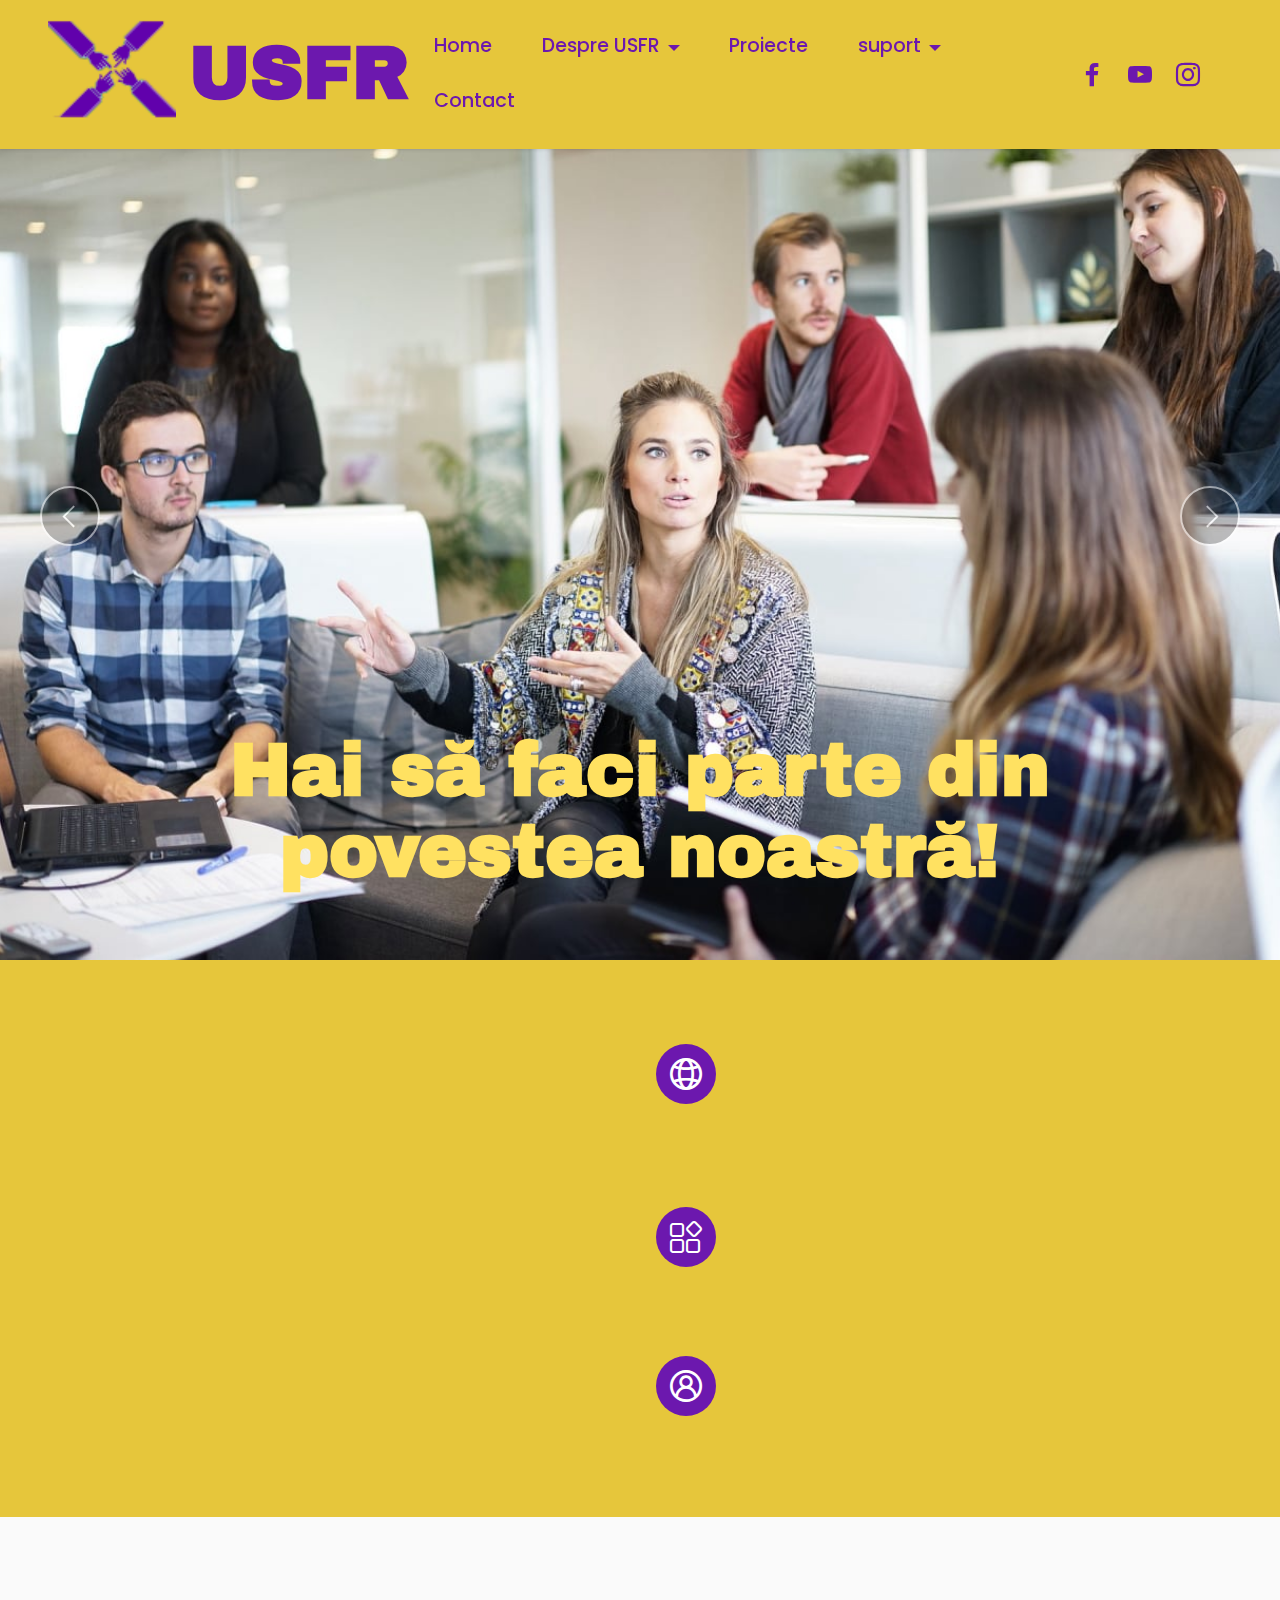
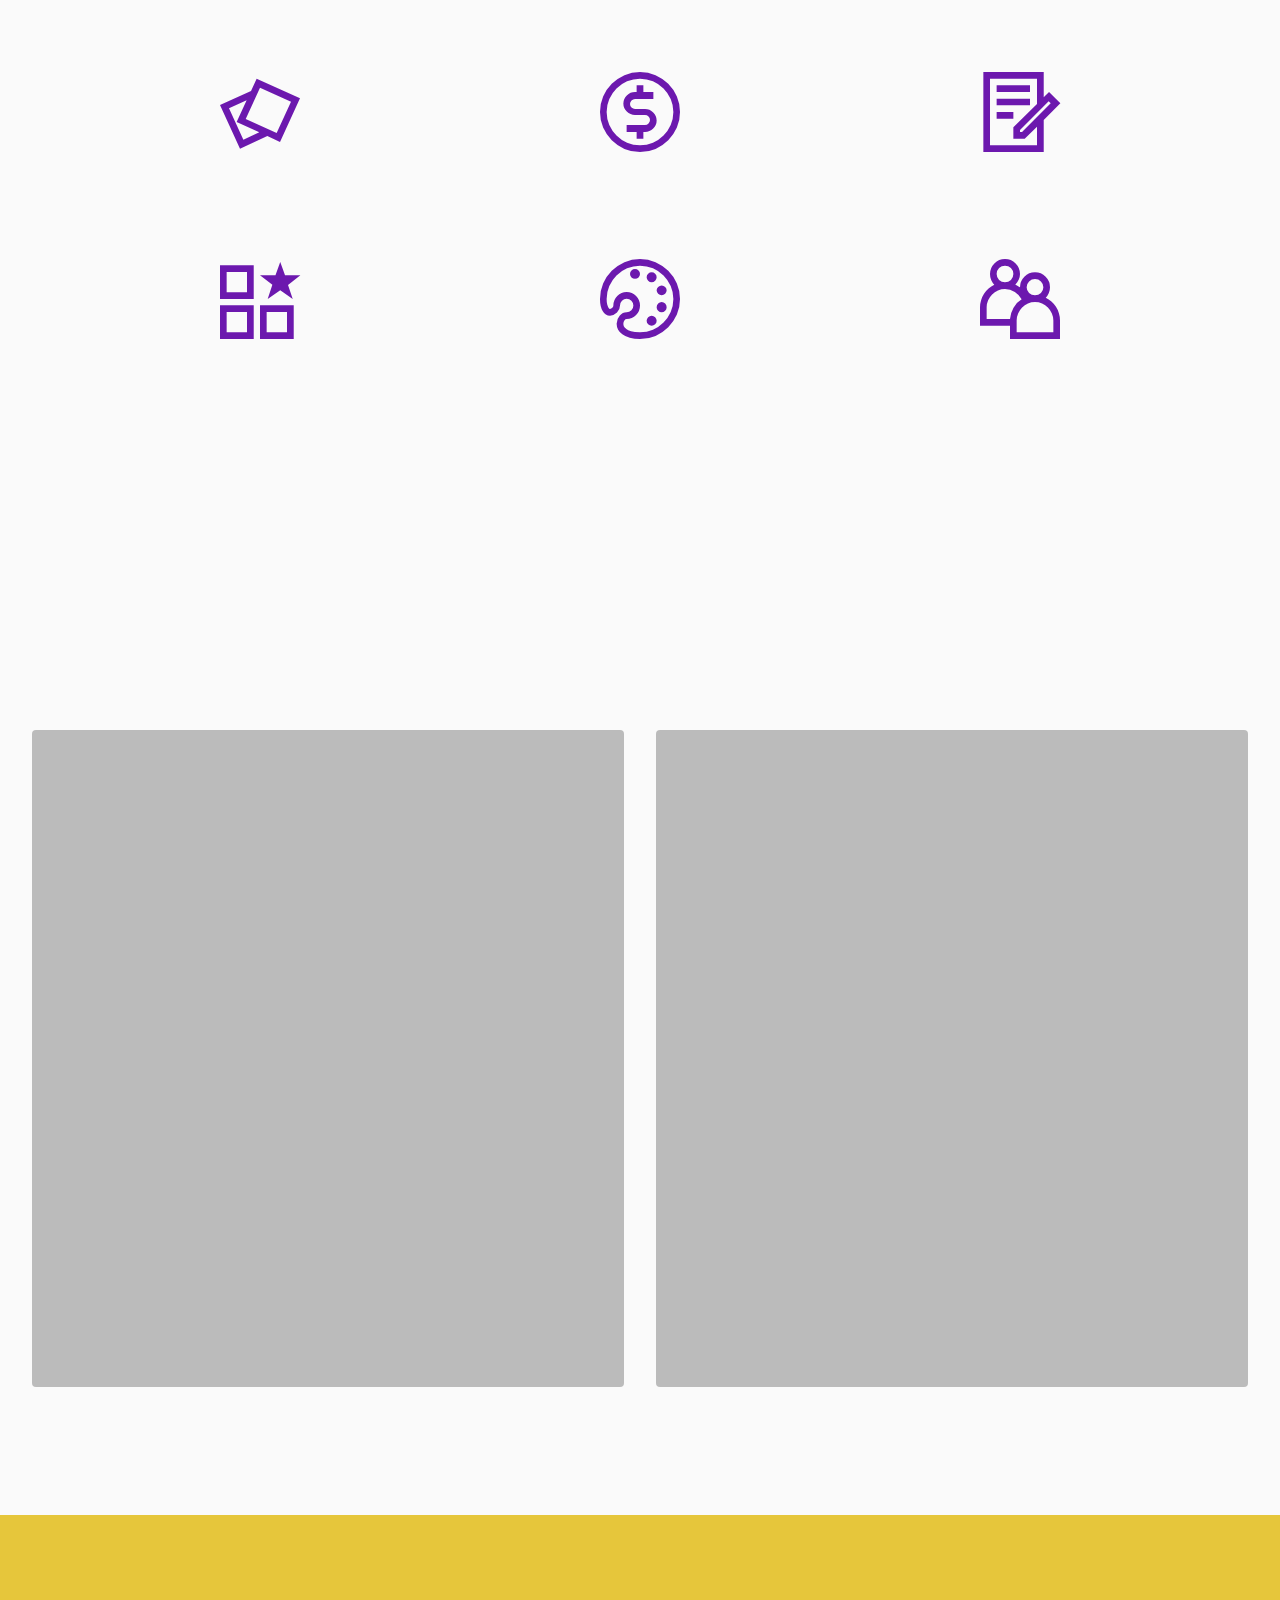
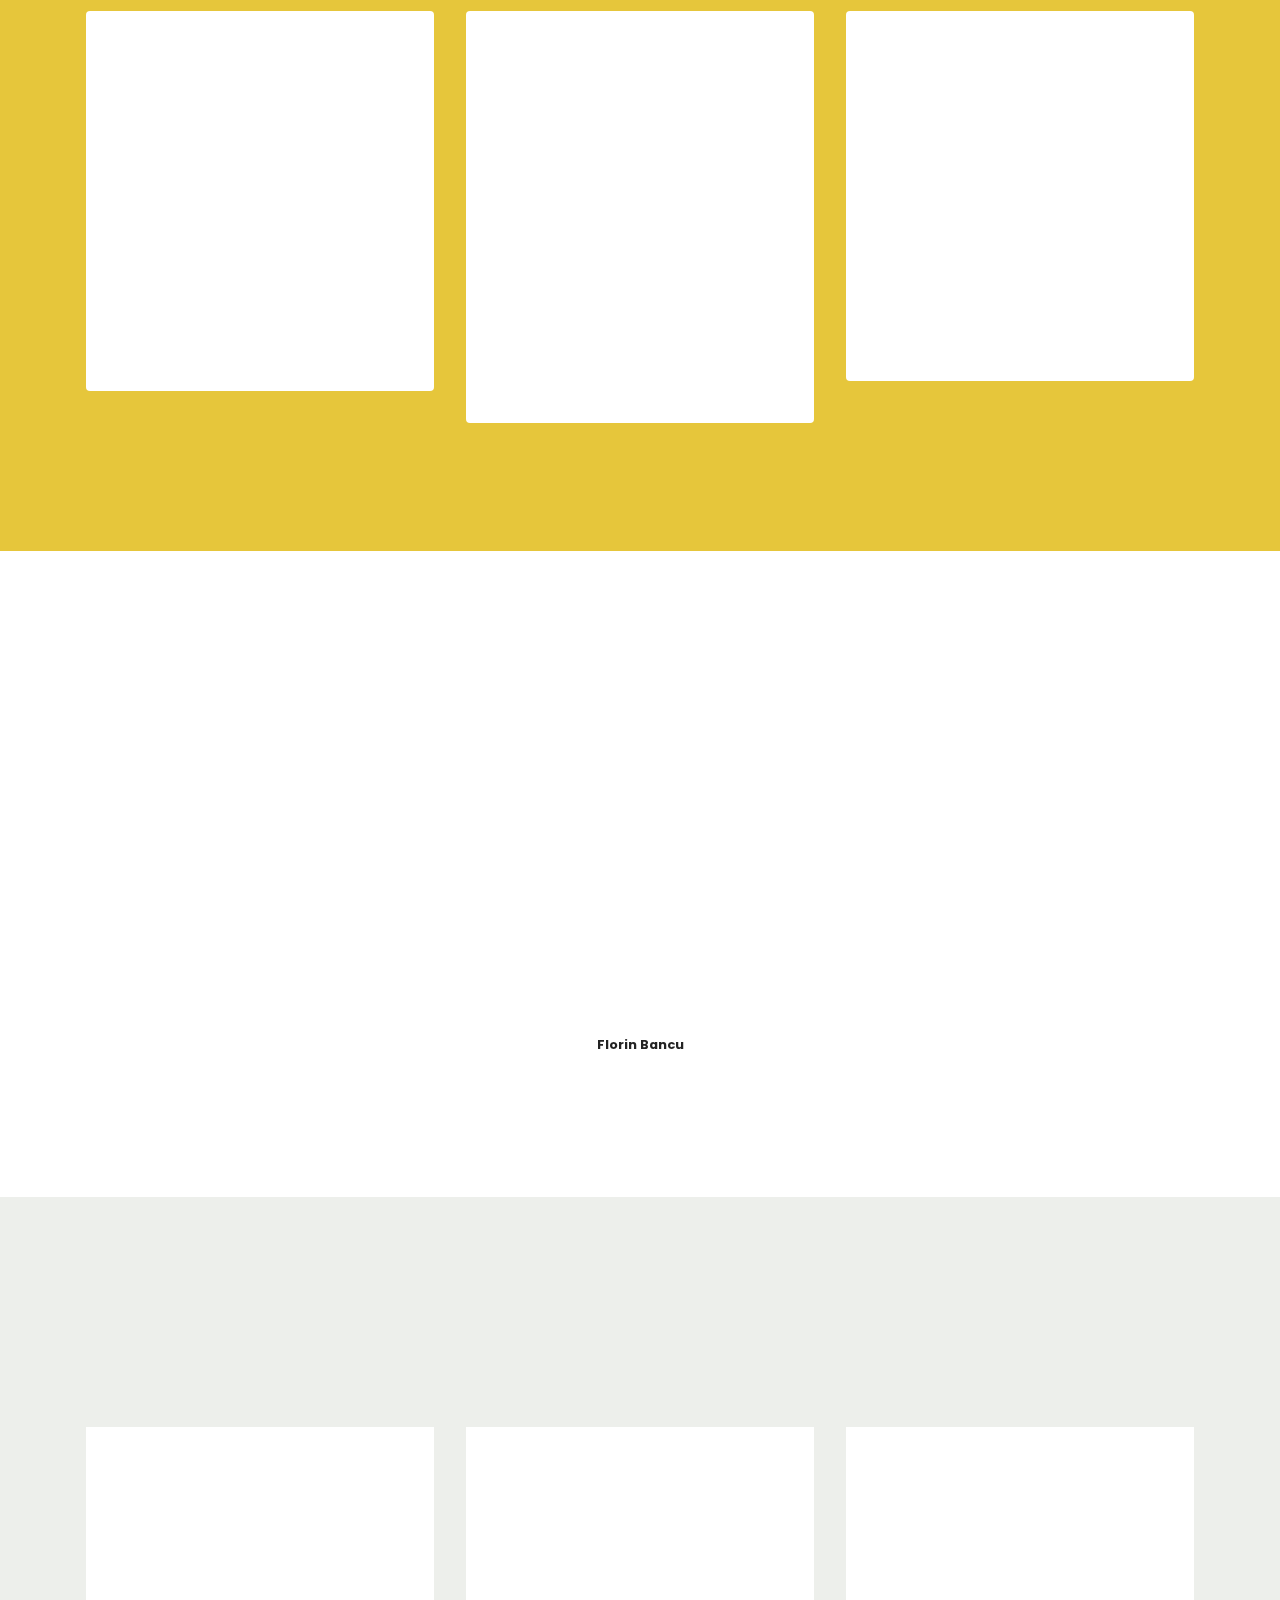
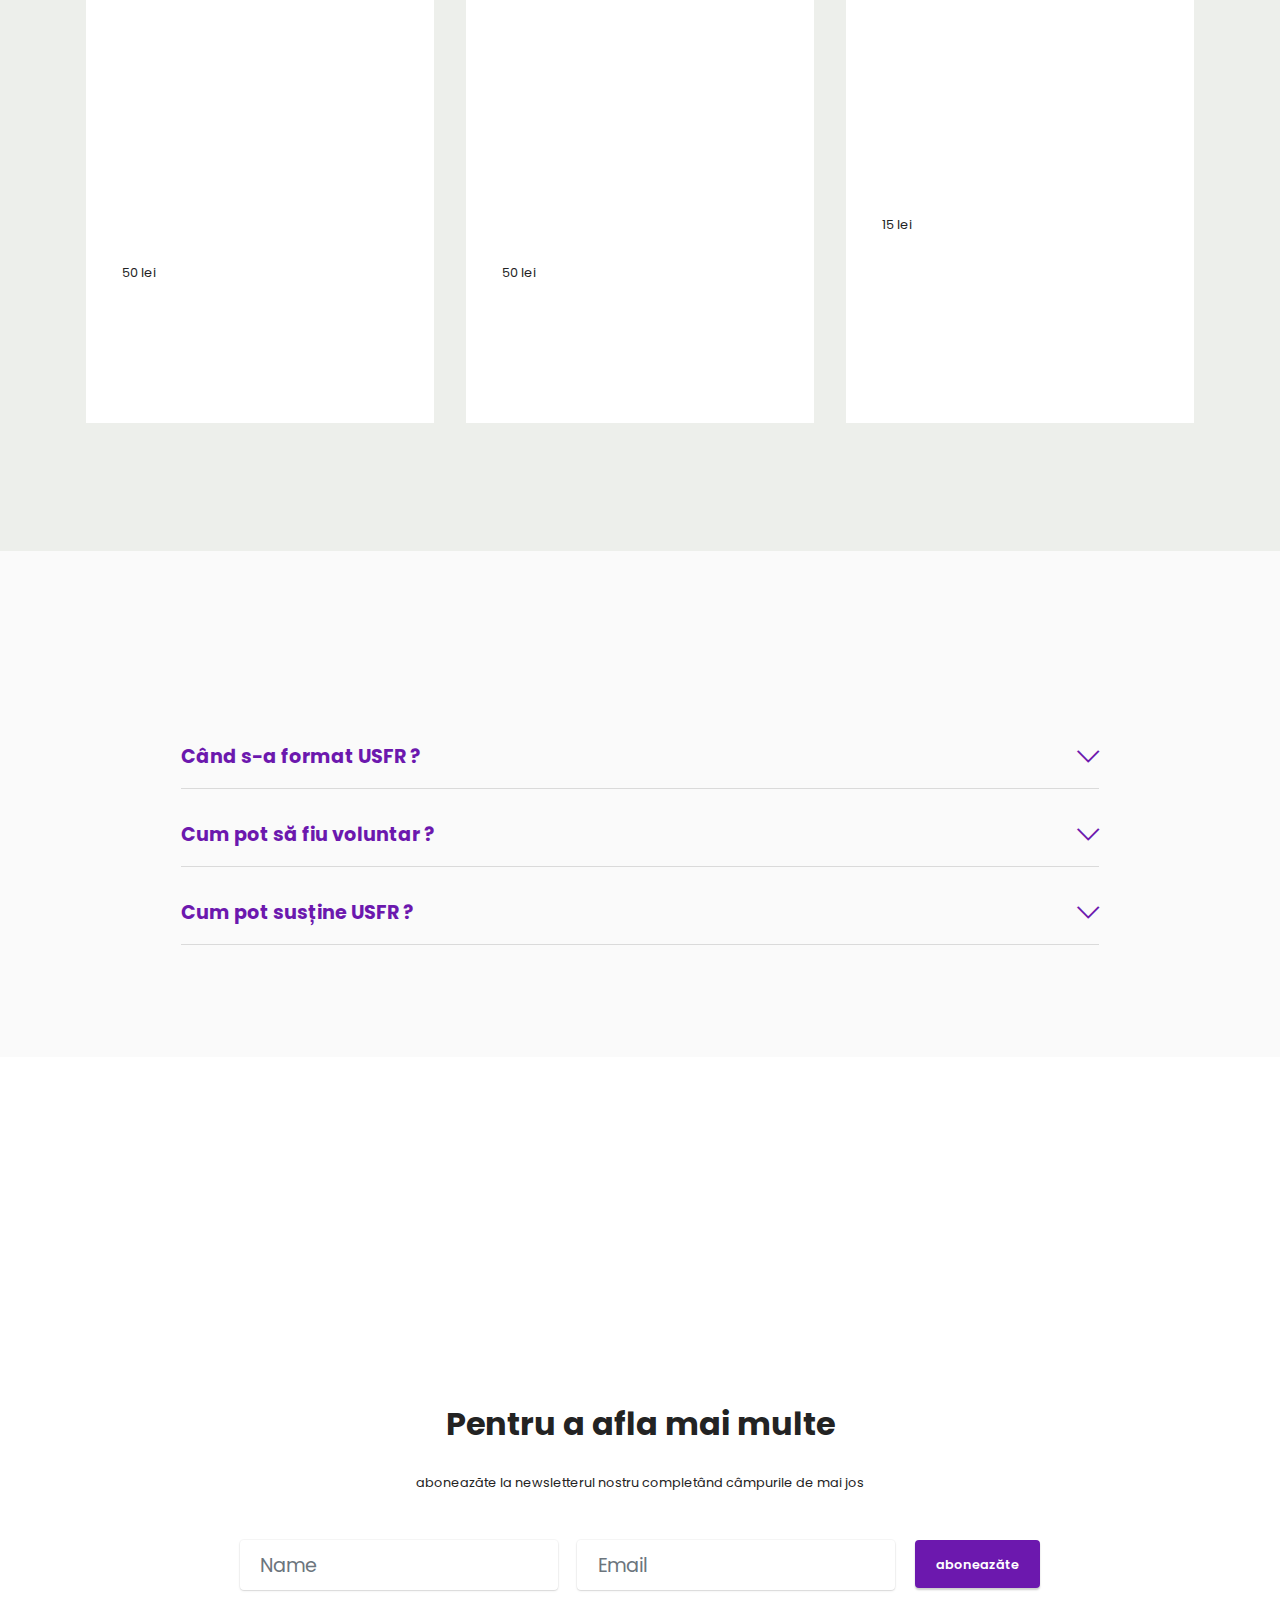
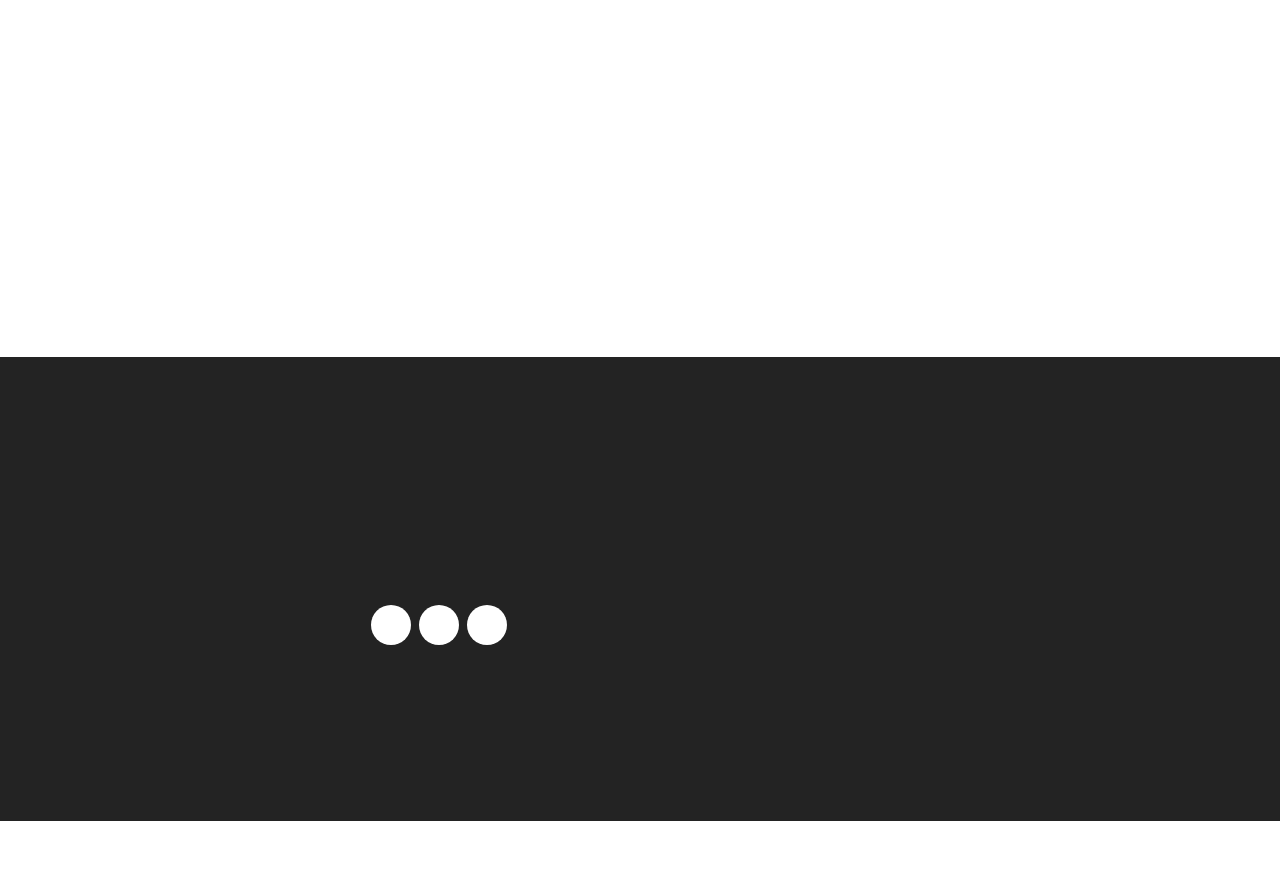
<file: index.html>
<!DOCTYPE html>
<html  >
<head>
  <!-- Site made with Mobirise Website Builder v6.1.12, https://mobirise.com -->
  <meta charset="UTF-8">
  <meta http-equiv="X-UA-Compatible" content="IE=edge">
  <meta name="generator" content="Mobirise v6.1.12, mobirise.com">
  <meta name="viewport" content="width=device-width, initial-scale=1, minimum-scale=1">
  <link rel="shortcut icon" href="assets/images/logo-80x80.png" type="image/x-icon">
  <meta name="description" content="Aceasta este pagina principală a siteului">
  
  
  <title>Home</title>
  <link rel="stylesheet" href="assets/web/assets/mobirise-icons2/mobirise2.css">
  <link rel="stylesheet" href="assets/web/assets/mobirise-icons-bold/mobirise-icons-bold.css">
  <link rel="stylesheet" href="assets/web/assets/mobirise-icons/mobirise-icons.css">
  <link rel="stylesheet" href="assets/bootstrap/css/bootstrap.min.css">
  <link rel="stylesheet" href="assets/parallax/jarallax.css">
  <link rel="stylesheet" href="assets/animatecss/animate.css">
  <link rel="stylesheet" href="assets/dropdown/css/style.css">
  <link rel="stylesheet" href="assets/socicon/css/styles.css">
  <link rel="stylesheet" href="assets/theme/css/style.css">
  <link rel="preload" href="https://fonts.googleapis.com/css?family=Archivo+Black:400&display=swap" as="style" onload="this.onload=null;this.rel='stylesheet'">
  <noscript><link rel="stylesheet" href="https://fonts.googleapis.com/css?family=Archivo+Black:400&display=swap"></noscript>
  <link rel="preload" href="https://fonts.googleapis.com/css?family=Poppins:100,100i,200,200i,300,300i,400,400i,500,500i,600,600i,700,700i,800,800i,900,900i&display=swap" as="style" onload="this.onload=null;this.rel='stylesheet'">
  <noscript><link rel="stylesheet" href="https://fonts.googleapis.com/css?family=Poppins:100,100i,200,200i,300,300i,400,400i,500,500i,600,600i,700,700i,800,800i,900,900i&display=swap"></noscript>
  <link rel="preload" as="style" href="assets/mobirise/css/mbr-additional.css?v=aP0qZu"><link rel="stylesheet" href="assets/mobirise/css/mbr-additional.css?v=aP0qZu" type="text/css">

  
  
  
</head>
<body>
  
  <section data-bs-version="5.1" class="menu menu2 cid-v8sAxxZGMc" once="menu" id="menu2-8">
    
    <nav class="navbar navbar-dropdown navbar-fixed-top navbar-expand-lg">
        <div class="container-fluid">
            <div class="navbar-brand">
                <span class="navbar-logo">
                    <a href="index.html">
                        <img src="assets/images/logo-80x80.png" alt="logo USFR" style="height: 8rem;">
                    </a>
                </span>
                <span class="navbar-caption-wrap"><a class="navbar-caption text-primary display-1" href="index.html">USFR</a></span>
            </div>
            <button class="navbar-toggler" type="button" data-toggle="collapse" data-bs-toggle="collapse" data-target="#navbarSupportedContent" data-bs-target="#navbarSupportedContent" aria-controls="navbarNavAltMarkup" aria-expanded="false" aria-label="Toggle navigation">
                <div class="hamburger">
                    <span></span>
                    <span></span>
                    <span></span>
                    <span></span>
                </div>
            </button>
            <div class="collapse navbar-collapse" id="navbarSupportedContent">
                <ul class="navbar-nav nav-dropdown nav-right" data-app-modern-menu="true"><li class="nav-item"><a class="nav-link link text-primary display-4" href="index.html">Home</a></li><li class="nav-item dropdown"><a class="nav-link link dropdown-toggle text-primary display-4" href="page1.html" data-toggle="dropdown-submenu" data-bs-toggle="dropdown" data-bs-auto-close="outside" aria-expanded="false">Despre USFR</a><div class="dropdown-menu" aria-labelledby="dropdown-463"><a class="dropdown-item text-primary display-4" href="despre noi.html">Despre noi</a><a class="dropdown-item text-primary display-4" href="povestea noastră.html">Povestea noastră<br></a><a class="dropdown-item text-primary display-4" href="Echipa noastră.html">Echipa noastră<br></a></div></li>
                    
                    <li class="nav-item"><a class="nav-link link text-primary display-4" href="proiecte.html">Proiecte</a></li><li class="nav-item dropdown"><a class="nav-link link text-primary dropdown-toggle display-4" href="page5.html" data-toggle="dropdown-submenu" data-bs-toggle="dropdown" data-bs-auto-close="outside" aria-expanded="false">suport</a><div class="dropdown-menu" aria-labelledby="dropdown-503"><a class="text-primary dropdown-item display-4" href="magazin.html">Shop</a><a class="text-primary show dropdown-item display-4" href="donații.html">Donații</a></div></li><li class="nav-item"><a class="nav-link link text-primary display-4" href="Contact.html">Contact<br></a>
                    </li></ul>
                <div class="icons-menu">
                    <a class="iconfont-wrapper" href="https://facebook.com" target="_blank">
                        <span class="p-2 mbr-iconfont socicon-facebook socicon"></span>
                    </a>
                    <a class="iconfont-wrapper" href="https://youtube.com" target="_blank">
                        <span class="p-2 mbr-iconfont socicon-youtube socicon"></span>
                    </a>
                    <a class="iconfont-wrapper" href="https://instagram.com" target="_blank">
                        <span class="p-2 mbr-iconfont socicon-instagram socicon"></span>
                    </a>
                    
                </div>
                
            </div>
        </div>
    </nav>
</section>

<section data-bs-version="5.1" class="slider1 cid-v8sHi8grXJ mbr-fullscreen" id="slider1-e">
    
    <div class="carousel slide" id="v8G6Rvz1dP" data-ride="carousel" data-bs-ride="carousel" data-interval="5000" data-bs-interval="5000">
        <ol class="carousel-indicators">
            <li data-slide-to="0" data-bs-slide-to="0" class="active" data-target="#v8G6Rvz1dP" data-bs-target="#v8G6Rvz1dP"></li><li data-slide-to="1" data-bs-slide-to="1" class="" data-target="#v8G6Rvz1dP" data-bs-target="#v8G6Rvz1dP"></li><li data-slide-to="2" data-bs-slide-to="2" class="" data-target="#v8G6Rvz1dP" data-bs-target="#v8G6Rvz1dP"></li><li data-slide-to="3" data-bs-slide-to="3" class="" data-target="#v8G6Rvz1dP" data-bs-target="#v8G6Rvz1dP"></li><li data-slide-to="4" data-bs-slide-to="4" class="" data-target="#v8G6Rvz1dP" data-bs-target="#v8G6Rvz1dP"></li>
            
            
        </ol>
        <div class="carousel-inner">
            
            
            <div class="carousel-item slider-image item active">
                <div class="item-wrapper">
                    <img class="d-block w-100" src="assets/images/workplace-1245776-1920-1280x853.jpg" alt="grup de persoane ce comunică una cu alta" data-slide-to="0" data-bs-slide-to="0">
                    
                    <div class="carousel-caption">
                        <h2 class="mbr-section-subtitle mbr-fonts-style display-1"><strong>Hai să faci parte din povestea noastră!</strong></h2>
                        
                    </div>
                </div>
            </div><div class="carousel-item slider-image item">
                <div class="item-wrapper">
                    <img class="d-block w-100" src="assets/images/friendship-1229x819.jpg" alt="Mai multe persoane formează o stea cu degetele" data-slide-to="1" data-bs-slide-to="1">
                    
                    <div class="carousel-caption">
                        <h2 class="mbr-section-subtitle mbr-fonts-style display-1"><strong>Hai să faci parte din povestea noastră!</strong></h2>
                        
                    </div>
                </div>
            </div><div class="carousel-item slider-image item">
                <div class="item-wrapper">
                    <img class="d-block w-100" src="assets/images/teamwork-1280x853.jpg" alt="un exercițiu făcut de mai multe persoane baza pe niște piese de puzzle" data-slide-to="2" data-bs-slide-to="2">
                    
                    <div class="carousel-caption">
                        <h2 class="mbr-section-subtitle mbr-fonts-style display-1"><strong>Hai să faci parte din povestea noastră!</strong></h2>
                        
                    </div>
                </div>
            </div><div class="carousel-item slider-image item">
                <div class="item-wrapper">
                    <img class="d-block w-100" src="assets/images/brainstorming-1280x640.jpg" alt="tablă cu notițe pe ea" data-slide-to="3" data-bs-slide-to="3">
                    
                    <div class="carousel-caption">
                        <h2 class="mbr-section-subtitle mbr-fonts-style display-1"><strong>Hai să faci parte din povestea noastră!</strong></h2>
                        
                    </div>
                </div>
            </div><div class="carousel-item slider-image item">
                <div class="item-wrapper">
                    <img class="d-block w-100" src="assets/images/teamwork-3-1280x853.jpg" alt="4 persoane stau la masă și planifică ceva" data-slide-to="4" data-bs-slide-to="4">
                    
                    <div class="carousel-caption">
                        <h2 class="mbr-section-subtitle mbr-fonts-style display-1"><strong>Hai să faci parte din povestea noastră!</strong></h2>
                        
                    </div>
                </div>
            </div>
        </div>
        <a class="carousel-control carousel-control-prev" role="button" data-slide="prev" data-bs-slide="prev" href="#v8G6Rvz1dP">
            <span class="mobi-mbri mobi-mbri-arrow-prev" aria-hidden="true"></span>
            <span class="sr-only visually-hidden">Previous</span>
        </a>
        <a class="carousel-control carousel-control-next" role="button" data-slide="next" data-bs-slide="next" href="#v8G6Rvz1dP">
            <span class="mobi-mbri mobi-mbri-arrow-next" aria-hidden="true"></span>
            <span class="sr-only visually-hidden">Next</span>
        </a>
    </div>
</section>

<section data-bs-version="5.1" class="features13 cid-v8yxY7QyPt" id="features13-i">

    

    
    
    <div class="container-fluid">
        <div class="row justify-content-center">
            <div class="col-12 col-lg-6">
                <div class="card-wrapper">
                    <div class="card-box align-left">
                        <h2 class="card-title mbr-fonts-style mb-4 display-2">
                            <strong>Ce este Uniunea Studenților Facultăților din România ?</strong></h2>
                        <p class="mbr-text mbr-fonts-style mb-4 display-2">USFR este o organizație studențească menită să facă tranziția dinspre liceu spre facultate mai ușoară</p>
                        <div class="mbr-section-btn"><a class="btn btn-primary display-4" href="https://context.ro/cat-ne-costa-sa-fim-studenti-in-romania-v/">Taxe<br></a> <a class="btn btn-primary display-4" href="https://adevarul.ro/stiri-interne/educatie/bursele-oferite-de-ministerul-educatiei-pentru-2500479.html">Burse</a> <a class="btn btn-primary display-4" href="https://anosr.ro/resurse/universitati/">Listele facultăților</a></div>
                    </div>
                </div>
            </div>
            <div class="col-12 col-lg-6">
                <div class="item features-without-image">
                    <div class="item-wrapper mbr-flex">
                        <div class="icon-box">
                            <span class="mbr-iconfont mobi-mbri-globe-2 mobi-mbri"></span>
                        </div>
                        <div class="text-box">
                            <h3 class="icon-title mbr-black mbr-fonts-style display-4"><strong>Integrare</strong></h3>
                            <h4 class="icon-text mbr-black mbr-fonts-style display-4">Avem workshop-uri ce au ca unic scop să obișnuiască elevii cu ritmul de funcționare a vieții de student</h4>
                        </div>
                    </div>
                </div>
                <div class="item features-without-image">
                    <div class="item-wrapper mbr-flex">
                        <div class="icon-box">
                            <span class="mbr-iconfont mbrib-extension"></span>
                        </div>
                        <div class="text-box">
                            <h3 class="icon-title mbr-black mbr-fonts-style display-4">
                                <strong>Activități de coeziune de grup</strong></h3>
                            <h4 class="icon-text mbr-black mbr-fonts-style display-4">Totuși, vrem să arătaăm și frumusețea studenției, astfel organizăm evenimente prin care să ne cunaștem mai bine</h4>
                        </div>
                    </div>
                </div>
                <div class="item features-without-image">
                    <div class="item-wrapper mbr-flex">
                        <div class="icon-box">
                            <span class="mbr-iconfont mobi-mbri-user-2 mobi-mbri"></span>
                        </div>
                        <div class="text-box">
                            <h3 class="icon-title mbr-black mbr-fonts-style display-4"><strong>Responsabilități și altele</strong></h3>
                            <h4 class="icon-text mbr-black mbr-fonts-style display-4">Te ținem la curent cu toate noutățile legate de drepturile studenților<br></h4>
                        </div>
                    </div>
                </div>
            </div>
        </div>
    </div>
</section>

<section data-bs-version="5.1" class="features14 cid-v8Ay8m134u" id="features14-11">
    

    
    
    <div class="container">
        <div class="row mb-5">
            <div class="col-12">
                <h3 class="mbr-section-title align-center mbr-fonts-style display-2"><strong>Ce beneficii ai dacă te alături nouă ?</strong></h3>
            </div>
        </div>
        <div class="row">
            <div class="item features-without-image mb-5 col-12 col-md-4">
                <div class="item-wrapper">
                    <div class="card-box align-center">
                        <span class="mbr-iconfont mobi-mbri-image-gallery mobi-mbri"></span>
                        <h4 class="card-title align-center mbr-black mbr-fonts-style display-7">
                            <strong>Expriență de voluntar</strong></h4>
                    </div>
                </div>
            </div>
            <div class="item features-without-image mb-5 col-12 col-md-4">
                <div class="item-wrapper">
                    <div class="card-box align-center">
                        <span class="mbr-iconfont mobi-mbri-cash mobi-mbri"></span>
                        <h4 class="card-title align-center mbr-black mbr-fonts-style display-7">
                            <strong>Responasbilitate financiară</strong></h4>
                    </div>
                </div>
            </div>
            <div class="item features-without-image mb-5 col-12 col-md-4">
                <div class="item-wrapper">
                    <div class="card-box align-center">
                        <span class="mbr-iconfont mobi-mbri-contact-form mobi-mbri"></span>
                        <h4 class="card-title align-center mbr-black mbr-fonts-style display-7"><strong>Înțelegerea unui job</strong></h4>
                    </div>
                </div>
            </div>
            <div class="item features-without-image mb-5 col-12 col-md-4">
                <div class="item-wrapper">
                    <div class="card-box align-center">
                        <span class="mbr-iconfont mobi-mbri-features mobi-mbri"></span>
                        <h4 class="card-title align-center mbr-black mbr-fonts-style display-7">
                            <strong>Skilluri practice</strong></h4>
                    </div>
                </div>
            </div>
            <div class="item features-without-image mb-5 col-12 col-md-4">
                <div class="item-wrapper">
                    <div class="card-box align-center">
                        <span class="mbr-iconfont mobi-mbri-change-style mobi-mbri"></span>
                        <h4 class="card-title align-center mbr-black mbr-fonts-style display-7"><strong>Perspectivă nouă</strong></h4>
                    </div>
                </div>
            </div>
            <div class="item features-without-image mb-5 col-12 col-md-4">
                <div class="item-wrapper">
                    <div class="card-box align-center">
                        <span class="mbr-iconfont mobi-mbri-users mobi-mbri"></span>
                        <h4 class="card-title align-center mbr-black mbr-fonts-style display-7"><strong>Cunoștiințe noi</strong></h4>
                    </div>
                </div>
            </div>
        </div>
    </div>
</section>

<section data-bs-version="5.1" class="content1 cid-v8yxOQMlWS" id="content1-h">
    
    
    <div class="container-fluid">
        <div class="mbr-section-head">
            <h2 class="mbr-section-title mbr-fonts-style align-center mb-0 display-2"><strong>Articole și știri</strong></h2>
            <h3 class="mbr-section-subtitle mbr-fonts-style align-center mb-0 mt-2 display-5">Citește ultimele noutăți legate de viața de student</h3>
        </div>
        <div class="row mt-4">
            
            <div class="item features-image col-12 col-md-6 col-lg-6 active">
                <div class="item-wrapper">
                    <div class="item-img">
                        <img src="assets/images/student-2-1256x1008.png" alt="ilustrație cu un student ce învață" title="" data-slide-to="1" data-bs-slide-to="1">
                    </div>
                    <div class="item-content">
                        <h2 class="item-title mbr-fonts-style display-5"><strong>Sfaturi pentru prima sesiune</strong></h2>
                        <h3 class="item-subtitle mbr-fonts-style mt-1 display-7"><strong>Cătălin Moldovan</strong><em>12.01.2026</em></h3>
                        <p class="mbr-text mbr-fonts-style mt-3 display-7">Uite aici câțiva pași simpli pentru a te pregăti de următoatea sesiune. Componenta principală este organizarea, dar pentru a afla mai multe citește <a href="https://www.utm.ro/tips-and-tricks-pentru-o-sesiune-de-nota-10/" class="text-primary">mai departe</a>...</p>
                    </div>
                    
                </div>
            </div><div class="item features-image col-12 col-md-6 col-lg-6">
                <div class="item-wrapper">
                    <div class="item-img">
                        <img src="assets/images/burse-625x417.png" alt="un om ține o tablă pe care scrie unde sunt bursele" title="" data-slide-to="0" data-bs-slide-to="0">
                    </div>
                    <div class="item-content">
                        <h2 class="item-title mbr-fonts-style display-5"><strong>Măsurile de austeritate contiună să ne afecteze</strong></h2>
                        <h3 class="item-subtitle mbr-fonts-style mt-1 display-7"><strong style="">Maria Cațavencu</strong><em>&nbsp;09.01-2026</em></h3>
                        <p class="mbr-text mbr-fonts-style mt-3 display-7">An nou aceleași probleme. Nevoile financiare ale studenților cresc, în timp ce metodele de a face bani scad a<a href="https://www.instagram.com/p/DTkbB9QDIRY/?img_index=1" class="text-primary">flă mai multe</a>...<br></p>
                    </div>
                    
                </div>
            </div>


        </div>
    </div>
</section>

<section data-bs-version="5.1" class="clients2 cid-v8z4jCx0PT" id="clients2-k">

    

    
    
    <div class="container">
        <div class="row justify-content-center">
            <div class="item features-without-image mb-5 col-12 col-md-4 active">
                <div class="item-wrapper">
                    <div class="img-wrapper">
                        <img src="assets/images/team-3393037-1280-280x121.jpeg" alt="logoul asociației TEAM" data-slide-to="1" data-bs-slide-to="1">
                    </div>
                    <div class="card-box align-center">
                        <h2 class="card-subtitle mbr-fonts-style mb-0 display-4">Partenerii noștri</h2>
                        <h3 class="card-title mbr-fonts-style mb-3 display-2">
                            <strong>Asociația Team</strong></h3>
                        <p class="mbr-text mbr-fonts-style mb-4 display-4">Asociația TEAM se ocupă de traininguri în cadrul ong-ului, ce au rol practic pentru ceea ce se învață la facultate</p>
                        
                    </div>
                </div>
            </div>
            
            <div class="item features-without-image mb-5 col-12 col-md-4">
                <div class="item-wrapper">
                    <div class="img-wrapper">
                        <img src="assets/images/leadership-1-280x280.jpeg" alt="logoul asociației Leadership" data-slide-to="2" data-bs-slide-to="2">
                    </div>
                    <div class="card-box align-center">
                        <h2 class="card-subtitle mbr-fonts-style mb-0 display-4">
                            Partenerii noștri</h2>
                        <h3 class="card-title mbr-fonts-style mb-3 display-2"><strong>Asociația Leadrship</strong></h3>
                        <p class="mbr-text mbr-fonts-style mb-4 display-4">Un centru de pregătire menti să ajute studenții să ia inițiative proprii.</p>
                        
                    </div>
                </div>
            </div><div class="item features-without-image mb-5 col-12 col-md-4">
                <div class="item-wrapper">
                    <div class="img-wrapper">
                        <img src="assets/images/love-5-280x187.jpeg" alt="Logoul ascoiației Mind Love" data-slide-to="0" data-bs-slide-to="0">
                    </div>
                    <div class="card-box align-center">
                        <h2 class="card-subtitle mbr-fonts-style mb-0 display-4">Partenerii noștri</h2>
                        <h3 class="card-title mbr-fonts-style mb-3 display-2"><strong>Mind Love</strong></h3>
                        <p class="mbr-text mbr-fonts-style mb-4 display-4">Un centru de asistență psihologică ce se ocupă de consiliere pentru studenți.</p>
                        
                    </div>
                </div>
            </div>
        </div>
    </div>
</section>

<section data-bs-version="5.1" class="people5 mbr-embla cid-v8FgFzXDe4" id="people5-2m">

    

    
    

    <div class="position-relative text-center">
        <h3 class="mb-4 mbr-fonts-style mbr-section-title display-2"><strong>Ce spun voluntarii noștri despre noi</strong></h3>

        <div class="embla" data-skip-snaps="true" data-align="center" data-auto-play-interval="5" data-draggable="true">
            <div class="embla__viewport container-fluid">
                <div class="embla__container">
                    <div class="embla__slide slider-image item" style="margin-left: 7rem; margin-right: 7rem;">
                        <div class="user">
                            <div class="user_image">
                                <div class="item-wrapper position-relative">
                                    <img src="assets/images/volunteer.jpeg" alt="Un barbat blond, ce poartă ochelari și are barbă">
                                </div>
                            </div>
                            <div class="user_text mb-4">
                                <p class="mbr-fonts-style display-7">
                                    Experiența USFR este una unică. Tot ce am învățat aici am reușit să aplic și în afara asociației. Voi fi recunoscător pentru acestă oportunitate. Studenția alături de USFR a fost mai ușoară și mai digerabilă.</p>
                            </div>
                            <div class="user_name mbr-fonts-style mb-2 display-7"><strong>Florin Bancu</strong></div>
                            
                        </div>
                    </div>
                    <div class="embla__slide slider-image item" style="margin-left: 7rem; margin-right: 7rem;">
                        <div class="user">
                            <div class="user_image">
                                <div class="item-wrapper position-relative">
                                    <img src="assets/images/m-37.jpeg" alt="un bărbat blond cu părul lung poartă ochelari de soare și o căciulăâ">
                                </div>
                            </div>
                            <div class="user_text mb-4">
                                <p class="mbr-fonts-style display-7">Când am intrat în USFR nu știam la ce să mă aștept. Mă gândeam serios să nu completez contractul de voluntar. Am particpat odată la Light Bubble și vibeul USFR m-a ținut aici. Ulterior am progresat ca voluntar până am ajuns coordonator de departament.</p>
                            </div>
                            <div class="user_name mbr-fonts-style mb-2 display-7">
                                <strong>Paul Ciomac</strong></div>
                            
                        </div>
                    </div>
                    <div class="embla__slide slider-image item" style="margin-left: 7rem; margin-right: 7rem;">
                        <div class="user">
                            <div class="user_image">
                                <div class="item-wrapper position-relative">
                                    <img src="assets/images/w-22.jpeg" alt="o fată cu părul lung, ce poartă tricou  verde">
                                </div>
                            </div>
                            <div class="user_text mb-4">
                                <p class="mbr-fonts-style display-7">După 12 ani de școală și liceu nu știam la ce să mă aștept de la facultate. Am decis să intru în USFR și am fost surpinsă să văd că ce am învățat aici, am reușit să aplic la job. Am făcut parte din WEBinar și toate cunoștințele de IT și UX desing am reușit să le aplic la muncă. Conceptele și modul de structurare din Light Bubble m-au făcut să fiu mai organizată. USFR a fost o supriză plăcută.</p>
                            </div>
                            <div class="user_name mbr-fonts-style mb-2 display-7">
                                <strong>Roxana Munteanu</strong></div>
                            
                        </div>
                    </div>
                </div>
            </div>
            <button class="embla__button embla__button--prev">
                <span class="mobi-mbri mobi-mbri-arrow-prev mbr-iconfont" aria-hidden="true"></span>
                <span class="sr-only visually-hidden visually-hidden">Previous</span>
            </button>
            <button class="embla__button embla__button--next">
                <span class="mobi-mbri mobi-mbri-arrow-next mbr-iconfont" aria-hidden="true"></span>
                <span class="sr-only visually-hidden visually-hidden">Next</span>
            </button>
        </div>
    </div>
</section>

<section data-bs-version="5.1" class="pricing02 cid-v8EkmNsVYl" id="pricing02-2d">
  
  
  <div class="container">
    <div class="row justify-content-center">
      <div class="col-12 content-head">
        <div class="mbr-section-head mb-5">
          <h4 class="mbr-section-title mbr-fonts-style align-center mb-0 display-2">
            <strong>Donații</strong><strong><br></strong></h4>
          <h5 class="mbr-section-subtitle mbr-fonts-style align-center mb-0 mt-4 display-7">
            Dacă nu vrei să ne susții poți să cumperi din catalogul nostru de produse</h5>
          
        </div>
      </div>
    </div>
    <div class="row">
      <div class="item features-image col-12 col-md-6 col-lg-4">
        <div class="item-wrapper">
          <div class="item-img">
            <img src="assets/images/volunteer1.jpeg" alt="Tricou de voluntar">
          </div>
          <div class="item-content">
            <h5 class="item-title mbr-fonts-style display-5"><strong>Tricou de voluntar</strong></h5>
            <h6 class="item-subtitle mbr-fonts-style display-7">50 lei</h6>
            <p class="mbr-text mbr-fonts-style display-7">Merchul nostru varianta albastră.</p>
            <div class="mbr-section-btn item-footer"><a href="magazin.html" class="btn item-btn btn-primary display-7">Cumpără</a></div>
          </div>

        </div>
      </div>
      <div class="item features-image col-12 col-md-6 col-lg-4">
        <div class="item-wrapper">
          <div class="item-img">
            <img src="assets/images/tricou-rou.png" alt="tricou roșu">
          </div>
          <div class="item-content">
            <h5 class="item-title mbr-fonts-style display-5">
              <strong>Tricou de voluntar&nbsp;</strong></h5>
            <h6 class="item-subtitle mbr-fonts-style display-7">50 lei</h6>
            <p class="mbr-text mbr-fonts-style display-7">
              Merchul nostru varianta roșie</p>
            <div class="mbr-section-btn item-footer"><a href="magazin.html" class="btn item-btn btn-primary display-7">Cumpără</a></div>
          </div>
        </div>
      </div>
      <div class="item features-image col-12 col-md-6 col-lg-4">
        <div class="item-wrapper">
          <div class="item-img">
            <img src="assets/images/laptop-woman.jpeg" alt="set de creioane">
          </div>
          <div class="item-content">
            <h5 class="item-title mbr-fonts-style display-5">
              <strong>Set de creioane</strong></h5>
            <h6 class="item-subtitle mbr-fonts-style display-7">
              15 lei</h6>
            <p class="mbr-text mbr-fonts-style display-7">Set de creioane colorate oferite de USFR</p>
            <div class="mbr-section-btn item-footer"><a href="magazin.html" class="btn item-btn btn-primary display-7">Cumpără</a></div>
          </div>
        </div>
      </div>
    </div>
  </div>
</section>

<section data-bs-version="5.1" class="content17 cid-v8B3dMddyS" id="content17-21">

    

    
    
    
    <div class="container">
        
            <div class="row justify-content-center">
                <div class="col-12 col-md-10">
                    <div class="section-head align-center mb-4">
                        <h2 class="mbr-section-title mb-0 mbr-fonts-style display-5"><strong>Secțiune de FAQ</strong></h2>
                        
                    </div>
                    
                    <div id="bootstrap-toggle" class="toggle-panel accordionStyles tab-content">
                        <div class="card mb-3">
                            <div class="card-header" role="tab" id="headingOne">
                                <a role="button" class="collapsed panel-title text-black" data-toggle="collapse" data-bs-toggle="collapse" data-core="" href="#collapse1_8" aria-expanded="false" aria-controls="collapse1">
                                    <h3 class="panel-title-edit mbr-fonts-style mb-0 display-4"><strong>Când s-a format USFR ?</strong></h3>
                                    <span class="sign mbr-iconfont mbri-arrow-down"></span>
                                </a>
                            </div>
                            <div id="collapse1_8" class="panel-collapse noScroll collapse" role="tabpanel" aria-labelledby="headingOne">
                                <div class="panel-body">
                                    <p class="mbr-fonts-style panel-text display-7">2010<br></p>
                                </div>
                            </div>
                        </div>
                        <div class="card mb-3">
                            <div class="card-header" role="tab" id="headingTwo">
                                <a role="button" class="collapsed panel-title text-black" data-toggle="collapse" data-bs-toggle="collapse" data-core="" href="#collapse2_8" aria-expanded="false" aria-controls="collapse2">
                                    <h3 class="panel-title-edit mbr-fonts-style mb-0 display-4"><strong>Cum pot să fiu voluntar ?</strong></h3>
                                    <span class="sign mbr-iconfont mbri-arrow-down"></span>
                                </a>

                            </div>
                            <div id="collapse2_8" class="panel-collapse noScroll collapse" role="tabpanel" aria-labelledby="headingTwo">
                                <div class="panel-body">
                                    <p class="mbr-fonts-style panel-text display-7">Trebuie să fi student la facultate</p>
                                </div>
                            </div>
                        </div>
                        <div class="card mb-3">
                            <div class="card-header" role="tab" id="headingThree">
                                <a role="button" class="collapsed panel-title text-black" data-toggle="collapse" data-bs-toggle="collapse" data-core="" href="#collapse3_8" aria-expanded="false" aria-controls="collapse3">
                                    <h3 class="panel-title-edit mbr-fonts-style mb-0 display-4"><strong>Cum pot susține USFR ?</strong></h3>
                                    <span class="sign mbr-iconfont mbri-arrow-down"></span>
                                </a>
                            </div>
                            <div id="collapse3_8" class="panel-collapse noScroll collapse" role="tabpanel" aria-labelledby="headingThree">
                                <div class="panel-body">
                                    <p class="mbr-fonts-style panel-text display-7">Ne poți susține achiziționând produse din magazinul nostru sau oferind donații.</p>
                                </div>
                            </div>
                        </div>
                        
                        
                        
                    </div>
                </div>
            </div>
        </div>
</section>

<section data-bs-version="5.1" class="form1 cid-v8Amrs7HlW mbr-fullscreen mbr-parallax-background" id="form1-z">

    

    
    <div class="mbr-overlay" style="opacity: 0.5; background-color: rgb(255, 255, 255);"></div>
    <div class="container-fluid">
        <div class="row justify-content-center">
            <div class="col-lg-8 mx-auto mbr-form" data-form-type="formoid">
                <form action="https://mobirise.eu/" method="POST" class="mbr-form form-with-styler" data-form-title="Form Name"><input type="hidden" name="email" data-form-email="true" value="aZwNpxr5A4M/nvbBtkZOlHJ0uIzlvq2xO+rl7bcMM1GT2FyRqaGvWms6bwDj5BEGwl1Kd31zLJXU9gokagN8IfEcjgWyEWMIwpN/Zx1rQSGhr7WpX6zR3EZOmA1YWZiJ">
                    <div class="row">
                        <div hidden="hidden" data-form-alert="" class="alert alert-success col-12">Thanks for filling out the form!</div>
                        <div hidden="hidden" data-form-alert-danger="" class="alert alert-danger col-12">
                            Oops...! some problem!
                        </div>
                    </div>
                    <div class="dragArea row">
                        <div class="col-12">
                            <h2 class="mbr-section-title mb-4 mbr-fonts-style align-center display-2">
                                <strong>Pentru a afla mai multe</strong></h2>
                        </div>
                        <div class="col-12">
                            <p class="mbr-text mbr-fonts-style mb-5 align-center display-7">aboneazăte la newsletterul nostru completând câmpurile de mai jos</p>
                        </div>
                        <div class="col-md col-12 form-group mb-3" data-for="name">
                            <input type="text" name="name" placeholder="Name" data-form-field="Name" class="form-control" id="name-form1-z">
                        </div>
                        <div class="col-md col-12 form-group mb-3" data-for="email">
                            <input type="email" name="email" placeholder="Email" data-form-field="Email" class="form-control" id="email-form1-z">
                        </div>
                        <div class="mbr-section-btn col-12 col-md-auto"><button type="submit" class="btn btn-primary display-7">aboneazăte</button></div>
                    </div>
                </form>
            </div>
        </div>
    </div>
</section>

<section data-bs-version="5.1" class="footer4 cid-v8yxDCtjh1" once="footers" id="footer4-g">

    

    
    
    <div class="container">
        <div class="row mbr-white">
            <div class="col-6 col-lg-3">
                <div class="media-wrap col-md-8 col-12">
                    <a href="https://mobiri.se/">
                        <img src="assets/images/logo-397x397.png" alt="logo USFR">
                    </a>
                </div>
            </div>
            <div class="col-12 col-md-6 col-lg-3">
                <h2 class="mbr-section-subtitle mbr-fonts-style mb-2 display-2">
                    <strong>USFR</strong></h2>
                <p class="mbr-text mbr-fonts-style mb-4 display-4"><a href="Contact.html#map1-t" class="text-success text-primary">Sediu principal: Aleea pârșului</a> numărul 10</p>
                <h2 class="mbr-section-subtitle mbr-fonts-style mb-3 display-7">
                    <strong>Follow Us</strong>
                </h2>
                <div class="social-row display-7">
                    <div class="soc-item">
                        <a href="http://www.facebook.com" target="_blank">
                            <span class="mbr-iconfont socicon-facebook socicon"></span>
                        </a>
                    </div>
                    <div class="soc-item">
                        <a href="http://www.youtube.com" target="_blank">
                            <span class="mbr-iconfont socicon-youtube socicon"></span>
                        </a>
                    </div>
                    <div class="soc-item">
                        <a href="http://www.instagram.com" target="_blank">
                            <span class="mbr-iconfont socicon-instagram socicon"></span>
                        </a>
                    </div>
                    
                </div>
            </div>
            <div class="col-12 col-md-6 col-lg-3">
                <h2 class="mbr-section-subtitle mbr-fonts-style mb-2 display-2">
                    <strong>Linkuri utile</strong></h2>
                <ul class="list mbr-fonts-style display-4">
                    <li class="mbr-text item-wrap"><a href="index.html" class="text-success">Home</a></li><li class="mbr-text item-wrap"><a href="page3.html" class="text-success">Despre noi</a></li><li class="mbr-text item-wrap"><a href="povestea noastră.html" class="text-success">Povestea noastră</a></li><li class="mbr-text item-wrap"><a href="Echipa noastră.html" class="text-success">Echipa noastră</a></li><li class="mbr-text item-wrap"><a href="proiecte.html" class="text-success">Proiecte</a></li><li class="mbr-text item-wrap"><a href="magazin.html" class="text-success">Shop</a></li><li class="mbr-text item-wrap"><a href="donații.html" class="text-success">Donații</a></li><li class="mbr-text item-wrap"><a href="Contact.html" class="text-success">Contact</a></li>
                </ul>
            </div>
            <div class="col-12 col-md-6 col-lg-3">
                <h2 class="mbr-section-subtitle mbr-fonts-style mb-2 display-2"><strong>Contact</strong><br></h2>
                <ul class="list mbr-fonts-style display-4">
                    <li class="mbr-text item-wrap"><a href="mailto:suport@USFR.com?subject=support%40USFR.com" class="text-success">Mail: support@USFR.com</a></li><li class="mbr-text item-wrap"><a href="Contact.html" class="text-success">Telefon: +0768 9102 3421</a></li>
                </ul>
            </div>
            
        </div>
    </div>
</section><section class="display-7" style="padding: 0;align-items: center;justify-content: center;flex-wrap: wrap;    align-content: center;display: flex;position: relative;height: 4rem;"><a href="https://mobiri.se/4433281" style="flex: 1 1;height: 4rem;position: absolute;width: 100%;z-index: 1;"><img alt="" style="height: 4rem;" src="[data-uri]"></a><p style="margin: 0;text-align: center;" class="display-7">&#8204;</p><a style="z-index:1" href="https://mobirise.com/offline-website-builder.html">Offline Website Builder</a></section><script src="assets/bootstrap/js/bootstrap.bundle.min.js"></script>  <script src="assets/parallax/jarallax.js"></script>  <script src="assets/smoothscroll/smooth-scroll.js"></script>  <script src="assets/ytplayer/index.js"></script>  <script src="assets/dropdown/js/navbar-dropdown.js"></script>  <script src="assets/embla/embla.min.js"></script>  <script src="assets/embla/script.js"></script>  <script src="assets/mbr-switch-arrow/mbr-switch-arrow.js"></script>  <script src="assets/theme/js/script.js"></script>  <script src="assets/formoid/formoid.min.js"></script>  
  
  
 <div id="scrollToTop" class="scrollToTop mbr-arrow-up"><a style="text-align: center;"><i class="mbr-arrow-up-icon mbr-arrow-up-icon-cm cm-icon cm-icon-smallarrow-up"></i></a></div>
    <input name="animation" type="hidden">
  </body>
</html>
</file>
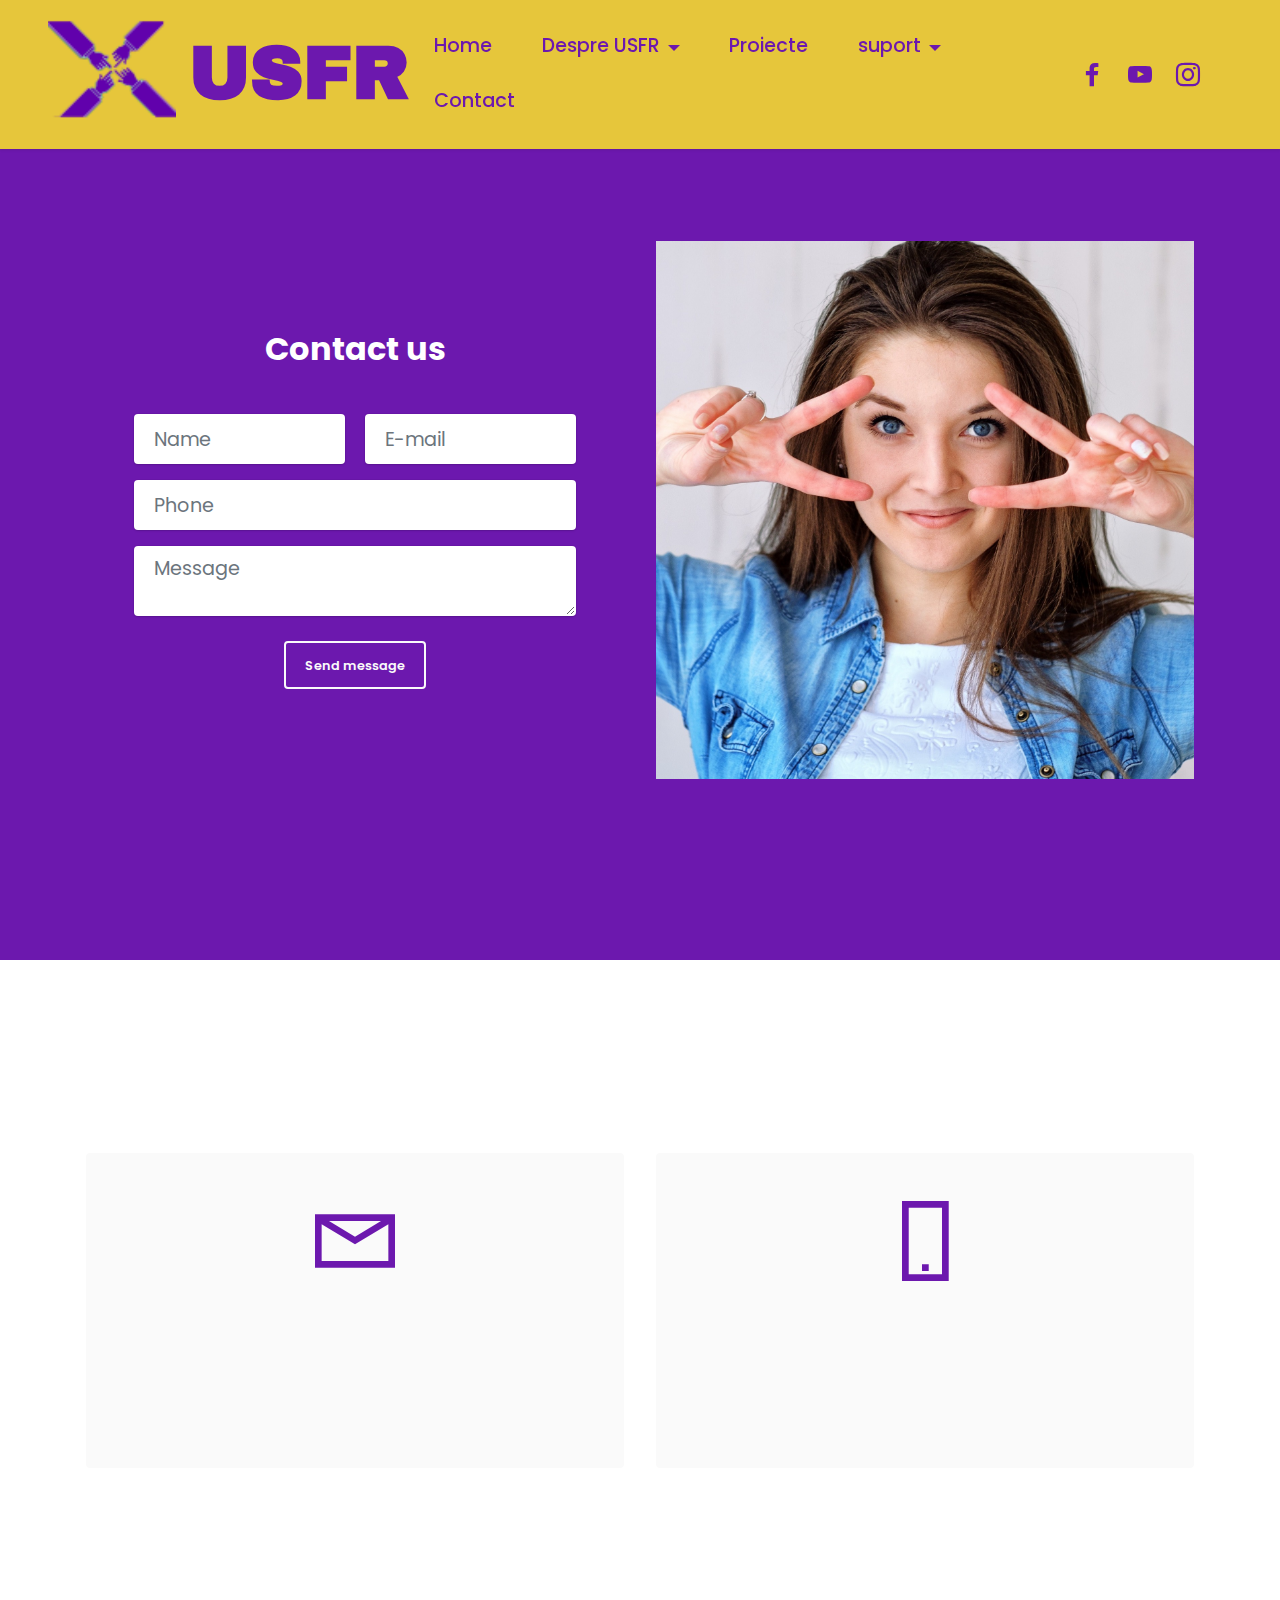
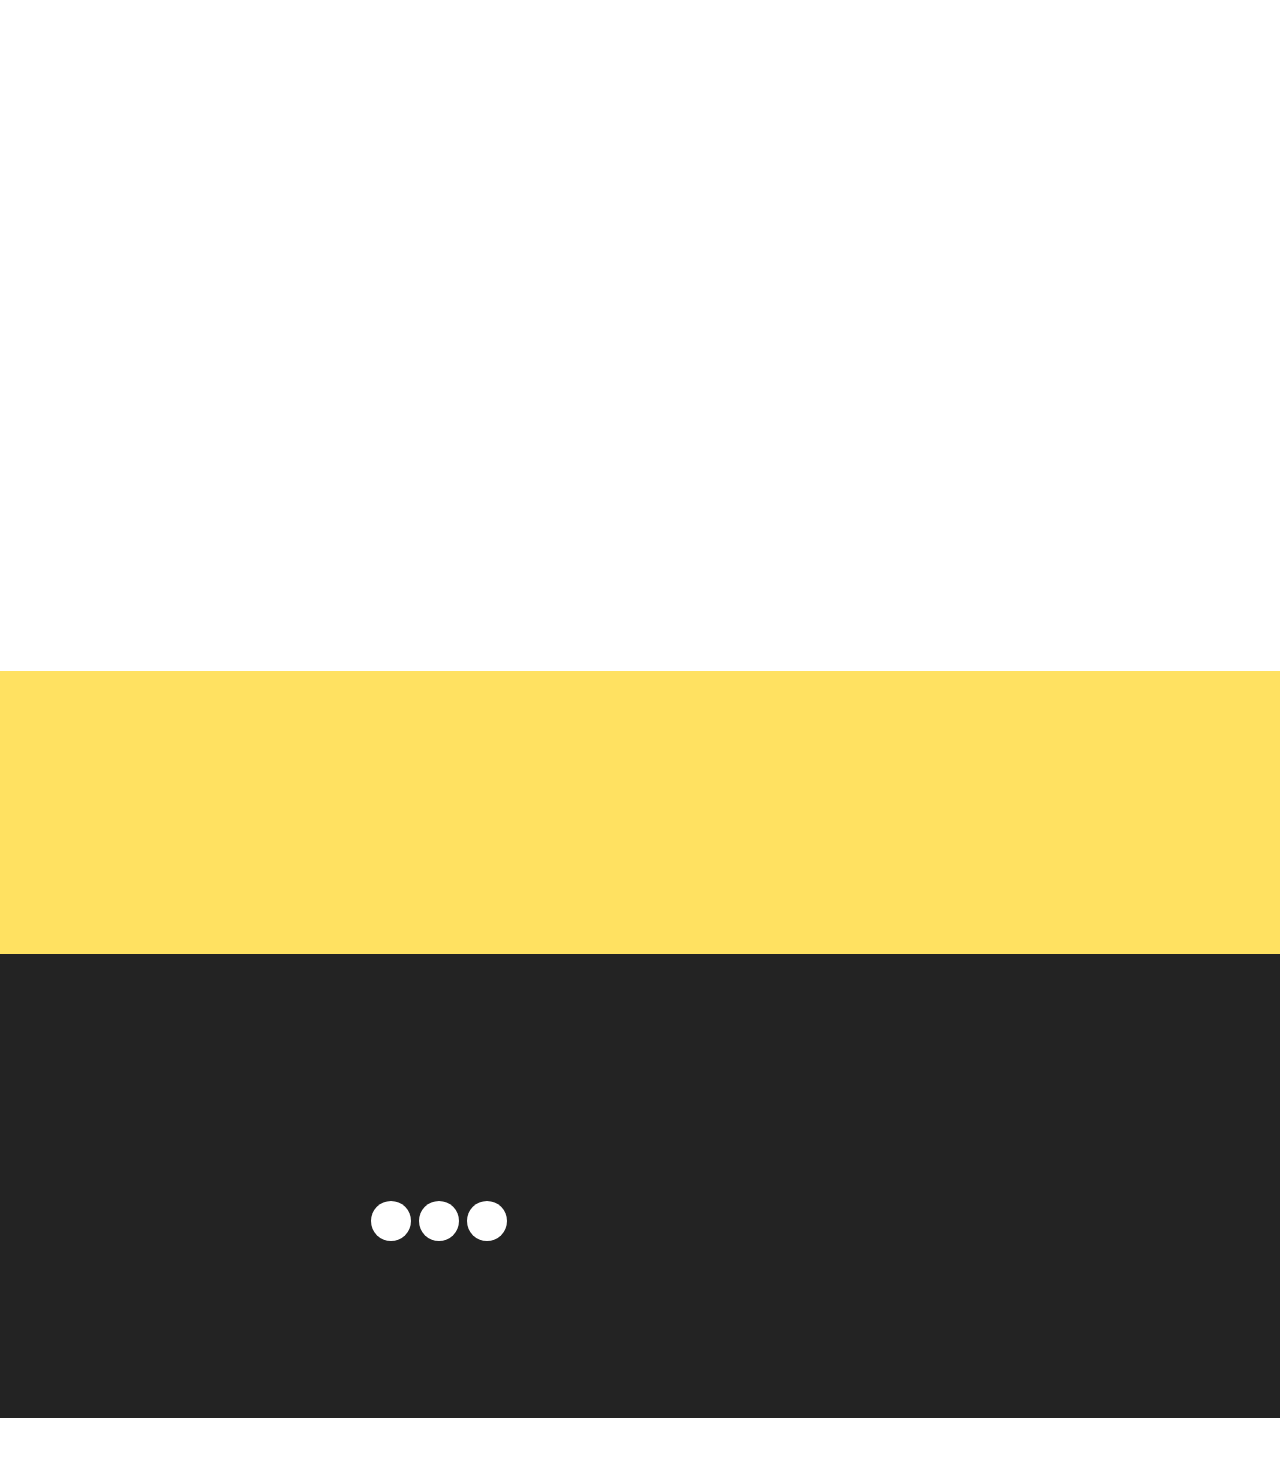
<file: Contact.html>
<!DOCTYPE html>
<html lang="ro">
<head>
  <!-- Site made with Mobirise Website Builder v6.1.12, https://mobirise.com -->
  <meta charset="UTF-8">
  <meta http-equiv="X-UA-Compatible" content="IE=edge">
  <meta name="author" content="Alec Mureșan">
  <meta name="viewport" content="width=device-width, initial-scale=1, minimum-scale=1">
  <link rel="shortcut icon" href="assets/images/logo-80x80.png" type="image/x-icon">
  <meta name="description" content="Pagina pe care sunt afișate datele de contact și fromularul de înscriere">
  
  
  <title>Contact</title>
  <link rel="stylesheet" href="assets/web/assets/mobirise-icons2/mobirise2.css">
  <link rel="stylesheet" href="assets/bootstrap/css/bootstrap.min.css">
  <link rel="stylesheet" href="assets/animatecss/animate.css">
  <link rel="stylesheet" href="assets/dropdown/css/style.css">
  <link rel="stylesheet" href="assets/socicon/css/styles.css">
  <link rel="stylesheet" href="assets/theme/css/style.css">
  <link rel="preload" href="https://fonts.googleapis.com/css?family=Archivo+Black:400&display=swap" as="style" onload="this.onload=null;this.rel='stylesheet'">
  <noscript><link rel="stylesheet" href="https://fonts.googleapis.com/css?family=Archivo+Black:400&display=swap"></noscript>
  <link rel="preload" href="https://fonts.googleapis.com/css?family=Poppins:100,100i,200,200i,300,300i,400,400i,500,500i,600,600i,700,700i,800,800i,900,900i&display=swap" as="style" onload="this.onload=null;this.rel='stylesheet'">
  <noscript><link rel="stylesheet" href="https://fonts.googleapis.com/css?family=Poppins:100,100i,200,200i,300,300i,400,400i,500,500i,600,600i,700,700i,800,800i,900,900i&display=swap"></noscript>
  <link rel="preload" as="style" href="assets/mobirise/css/mbr-additional.css?v=D4skjO"><link rel="stylesheet" href="assets/mobirise/css/mbr-additional.css?v=D4skjO" type="text/css">

  
  
  
</head>
<body>
  
  <section data-bs-version="5.1" class="menu menu2 cid-v8sAxxZGMc" id="menu2-q">
    
    <nav class="navbar navbar-dropdown navbar-fixed-top navbar-expand-lg">
        <div class="container-fluid">
            <div class="navbar-brand">
                <span class="navbar-logo">
                    <a href="index.html">
                        <img src="assets/images/logo-80x80.png" alt="Mobirise Website Builder" style="height: 8rem;">
                    </a>
                </span>
                <span class="navbar-caption-wrap"><a class="navbar-caption text-primary display-1" href="index.html">USFR</a></span>
            </div>
            <div class="hamburger">  
          <button class="navbar-toggler" type="button" data-toggle="collapse" data-bs-toggle="collapse" data-target="#navbarSupportedContent" data-bs-target="#navbarSupportedContent" aria-expanded="false" aria-label="Toggle navigation">
        
                    <span></span>
                    <span></span>
                    <span></span>
                    <span></span>
              
            </button>
            </div>
            <div class="collapse navbar-collapse" id="navbarSupportedContent">
                <ul class="navbar-nav nav-dropdown nav-right" data-app-modern-menu="true"><li class="nav-item"><a class="nav-link link text-primary display-4" href="index.html">Home</a></li><li class="nav-item dropdown"><a class="nav-link link dropdown-toggle text-primary display-4" href="page1.html" data-toggle="dropdown-submenu" data-bs-toggle="dropdown" data-bs-auto-close="outside" aria-expanded="false">Despre USFR</a><div class="dropdown-menu"><a class="dropdown-item text-primary display-4" href="desprenoi.html">Despre noi</a><a class="dropdown-item text-primary display-4" href="povesteanoastră.html">Povestea noastră<br></a><a class="dropdown-item text-primary display-4" href="Echipanoastră.html">Echipa noastră<br></a></div></li>
                    
                    <li class="nav-item"><a class="nav-link link text-primary display-4" href="proiecte.html">Proiecte</a></li><li class="nav-item dropdown"><a class="nav-link link text-primary dropdown-toggle display-4" href="page5.html" data-toggle="dropdown-submenu" data-bs-toggle="dropdown" data-bs-auto-close="outside" aria-expanded="false">suport</a><div class="dropdown-menu"><a class="text-primary dropdown-item display-4" href="magazin.html">Shop</a><a class="text-primary show dropdown-item display-4" href="donații.html">Donații</a></div></li><li class="nav-item"><a class="nav-link link text-primary display-4" href="Contact.html">Contact<br></a>
                    </li></ul>
                <div class="icons-menu">
                    <a class="iconfont-wrapper" href="https://facebook.com" target="_blank">
                        <span class="p-2 mbr-iconfont socicon-facebook socicon"></span>
                    </a>
                    <a class="iconfont-wrapper" href="https://youtube.com" target="_blank">
                        <span class="p-2 mbr-iconfont socicon-youtube socicon"></span>
                    </a>
                    <a class="iconfont-wrapper" href="https://instagram.com" target="_blank">
                        <span class="p-2 mbr-iconfont socicon-instagram socicon"></span>
                    </a>
                    
                </div>
                
            </div>
        </div>
    </nav>
</section>

<section data-bs-version="5.1" class="form03 cid-v8B87rNc6y mbr-fullscreen" id="form03-28">
    

    

    <div class="container">
        <div class="row justify-content-center align-items-center main-row">
            <div class="col-12 col-lg item-wrapper">
                <div class="mbr-section-head mb-5">
                    <h3 class="mbr-section-title mbr-fonts-style align-center mb-0 display-2">
                        <strong>Contact us</strong>
                    </h3>
                    
                </div>
                <div class="col-lg-12 mx-auto mbr-form" data-form-type="formoid">
                    <form action="https://mobirise.eu/" method="POST" class="mbr-form form-with-styler" data-form-title="Form Name"><input type="hidden" name="email" data-form-email="true" value="7zXQiWxNS2X4k5uMp3Pa8W51kKbEhc+yDJKG22o1kOUT6EGFuPNyFzHTDoAIQyUkPuEu5Dsb4uoaTL/0/J4lNt2LeMVva3FCi/CJTRc4eQt5DvZ4nqJVrpVELk0t4iIB">
                        <div class="row">
                            <div hidden="hidden" data-form-alert="" class="alert alert-success col-12">Thanks for filling out the form!</div>
                            <div hidden="hidden" data-form-alert-danger="" class="alert alert-danger col-12">
                                Oops...! some problem!
                            </div>
                        </div>
                        <div class="dragArea row">
                            <div class="col-md col-sm-12 form-group mb-3 mb-3" data-for="name">
                                <input type="text" name="name" placeholder="Name" data-form-field="name" class="form-control" value="" id="name-form03-28">
                            </div>
                            <div class="col-md col-sm-12 form-group mb-3 mb-3" data-for="email">
                                <input type="email" name="email" placeholder="E-mail" data-form-field="email" class="form-control" value="" id="email-form03-28">
                            </div>
                            <div class="col-12 form-group mb-3 mb-3" data-for="phone">
                                <input type="tel" name="phone" placeholder="Phone" data-form-field="phone" class="form-control" value="" id="phone-form03-28">
                            </div>
                            <div class="col-12 form-group mb-3 mb-3" data-for="textarea">
                                <textarea name="textarea" placeholder="Message" data-form-field="textarea" class="form-control" id="textarea-form03-28"></textarea>
                            </div>
                            <div class="col-auto align-center mbr-section-btn"><button type="submit" class="w-100 btn btn-white-outline display-7">Send message</button></div>
                        </div>
                    </form>
                </div>


            </div>
            <div class="col-12 col-lg-6">
                <div class="image-wrapper">
                    <img class="w-100" src="assets/images/w-20.jpeg" alt="Fată ce pozează la cameră">
                </div>
            </div>

        </div>
    </div>
</section>

<section data-bs-version="5.1" class="contacts1 cid-v8zPLBH7uG" id="contacts1-u">

    

    
    
    <div class="container">
        <div class="mbr-section-head">
            <h3 class="mbr-section-title mbr-fonts-style align-center mb-0 display-1">
                <strong>Date de contact</strong></h3>
            
        </div>
        <div class="row justify-content-center mt-4">
            <div class="card col-12 col-lg-6">
                <div class="card-wrapper">
                    <div class="card-box align-center">
                        <div class="image-wrapper">
                            <span class="mbr-iconfont mobi-mbri-letter mobi-mbri"></span>
                        </div>
                        <h4 class="card-title mbr-fonts-style mb-2 display-2">
                            <strong>Email</strong>
                        </h4>
                        <p class="mbr-text mbr-fonts-style mb-2 display-4">support@USFR.com<br></p>
                        <h5 class="link mbr-fonts-style display-7">Scrie-ne pentru orice întrebare</h5>
                    </div>
                </div>
            </div>
            <div class="card col-12 col-lg-6">
                <div class="card-wrapper">
                    <div class="card-box align-center">
                        <div class="image-wrapper">
                            <span class="mbr-iconfont mobi-mbri-mobile-2 mobi-mbri"></span>
                        </div>
                        <h4 class="card-title mbr-fonts-style align-center mb-2 display-2">
                            <strong>Telefon</strong></h4>
                        <p class="mbr-text mbr-fonts-style mb-2 display-4">Contactează-ne prin acest număr de telefon</p>
                        <h5 class="link mbr-black mbr-fonts-style display-7">Telefon: +0768 9102 3421</h5>
                    </div>
                </div>
            </div>
        </div>
    </div>
</section>

<section data-bs-version="5.1" class="map1 cid-v8zPKhlalK" id="map1-t">
    
    
    
    <div class="container">
        <div class="mbr-section-head mb-4">
            <h3 class="mbr-section-title mbr-fonts-style align-center mb-0 display-2">
                <strong>Locația asociației</strong></h3>
            
        </div>
        <div class="google-map"><iframe src="https://www.google.com/maps/embed?pb=!1m18!1m12!1m3!1d174851.57885639006!2d23.451698573557895!3d46.78350247566265!2m3!1f0!2f0!3f0!3m2!1i1024!2i768!4f13.1!3m3!1m2!1s0x47490c1f916c0b8b%3A0xbbc601c331f148b!2sCluj-Napoca%2C%20Romania!5e0!3m2!1sen!2sus!4v1768668094601!5m2!1sen!2sus" allowfullscreen=""></iframe></div>
    </div>
</section>

<section data-bs-version="5.1" class="share3 cid-v8zZsbDwdN" id="share3-x">
    
     
    
    
    

    <div class="container">
        <div class="media-container-row">
            <div class="col-12">
                <h3 class="mbr-section-title align-center mb-3 mbr-fonts-style display-2">
                    <strong>Urmărește-ne pe social media</strong></h3>
                <div class="social-list align-center">
                   
                    <a class="iconfont-wrapper bg-facebook m-2 " target="_blank" href="www.facebook.com">
                            <span class="socicon-facebook socicon"></span>
                        </a>
                        
                        <a class="iconfont-wrapper bg-instagram m-2" href="www.instagram.com" target="_blank">
                            <span class="socicon-instagram socicon"></span>
                        </a>
                        
                        
                        
                        
                        
                        
                        <a class="iconfont-wrapper bg-youtube m-2" href="www.youtube.com" target="_blank">
                            <span class="socicon-youtube socicon"></span>
                        </a>
                        
                </div>
            </div>
        </div>
    </div>
</section>

<section data-bs-version="5.1" class="footer4 cid-v8yxDCtjh1" id="footer4-r">

    

    
    
    <div class="container">
        <div class="row mbr-white">
            <div class="col-6 col-lg-3">
                <div class="media-wrap col-md-8 col-12">
                    <a href="https://mobiri.se/">
                        <img src="assets/images/logo-397x397.png" alt="logo USFR">
                    </a>
                </div>
            </div>
            <div class="col-12 col-md-6 col-lg-3">
                <h2 class="mbr-section-subtitle mbr-fonts-style mb-2 display-2">
                    <strong>USFR</strong></h2>
                <p class="mbr-text mbr-fonts-style mb-4 display-4"><a href="Contact.html#map1-t" class="text-success text-primary">Sediu principal: Aleea pârșului</a> numărul 10</p>
                <h2 class="mbr-section-subtitle mbr-fonts-style mb-3 display-7">
                    <strong>Follow Us</strong>
                </h2>
                <div class="social-row display-7">
                    <div class="soc-item">
                        <a href="http://www.facebook.com" target="_blank">
                            <span class="mbr-iconfont socicon-facebook socicon"></span>
                        </a>
                    </div>
                    <div class="soc-item">
                        <a href="http://www.youtube.com" target="_blank">
                            <span class="mbr-iconfont socicon-youtube socicon"></span>
                        </a>
                    </div>
                    <div class="soc-item">
                        <a href="http://www.instagram.com" target="_blank">
                            <span class="mbr-iconfont socicon-instagram socicon"></span>
                        </a>
                    </div>
                    
                </div>
            </div>
            <div class="col-12 col-md-6 col-lg-3">
                <h2 class="mbr-section-subtitle mbr-fonts-style mb-2 display-2">
                    <strong>Linkuri utile</strong></h2>
                <ul class="list mbr-fonts-style display-4">
                    <li class="mbr-text item-wrap"><a href="index.html" class="text-success">Home</a></li><li class="mbr-text item-wrap"><a href="desprenoi.html" class="text-success">Despre noi</a></li><li class="mbr-text item-wrap"><a href="povesteanoastră.html" class="text-success">Povestea noastră</a></li><li class="mbr-text item-wrap"><a href="Echipanoastră.html" class="text-success">Echipa noastră</a></li><li class="mbr-text item-wrap"><a href="proiecte.html" class="text-success">Proiecte</a></li><li class="mbr-text item-wrap"><a href="magazin.html" class="text-success">Shop</a></li><li class="mbr-text item-wrap"><a href="donații.html" class="text-success">Donații</a></li><li class="mbr-text item-wrap"><a href="Contact.html" class="text-success">Contact</a></li>
                </ul>
            </div>
            <div class="col-12 col-md-6 col-lg-3">
                <h2 class="mbr-section-subtitle mbr-fonts-style mb-2 display-2"><strong>Contact</strong><br></h2>
                <ul class="list mbr-fonts-style display-4">
                    <li class="mbr-text item-wrap"><a href="mailto:suport@USFR.com?subject=support%40USFR.com" class="text-success">Mail: support@USFR.com</a></li><li class="mbr-text item-wrap"><a href="Contact.html" class="text-success">Telefon: +0768 9102 3421</a></li>
                </ul>
            </div>
        </div>
    </div>
</section>
<section class="display-7" style="padding: 0;align-items: center;justify-content: center;flex-wrap: wrap;    align-content: center;display: flex;position: relative;height: 4rem;"><a href="https://mobiri.se/4433281" style="flex: 1 1;height: 4rem;position: absolute;width: 100%;z-index: 1;"><img alt="" style="height: 4rem;" src="[data-uri]"></a><p style="margin: 0;text-align: center;" class="display-7">&#8204;</p><a style="z-index:1" href="https://mobirise.com/builder/no-code-website-builder.html">No Code Website Builder</a></section>
  <script src="assets/bootstrap/js/bootstrap.bundle.min.js"></script>  
  <script src="assets/smoothscroll/smooth-scroll.js"></script> 
  <script src="assets/ytplayer/index.js"></script>  
  <script src="assets/dropdown/js/navbar-dropdown.js"></script>  
  <script src="assets/theme/js/script.js"></script>  
  <script src="assets/formoid/formoid.min.js"></script>  
  
  
 <div id="scrollToTop" class="scrollToTop mbr-arrow-up"><a style="text-align: center;"><i class="mbr-arrow-up-icon mbr-arrow-up-icon-cm cm-icon cm-icon-smallarrow-up"></i></a></div>
    <input name="animation" type="hidden">
  </body>
</html>
</file>
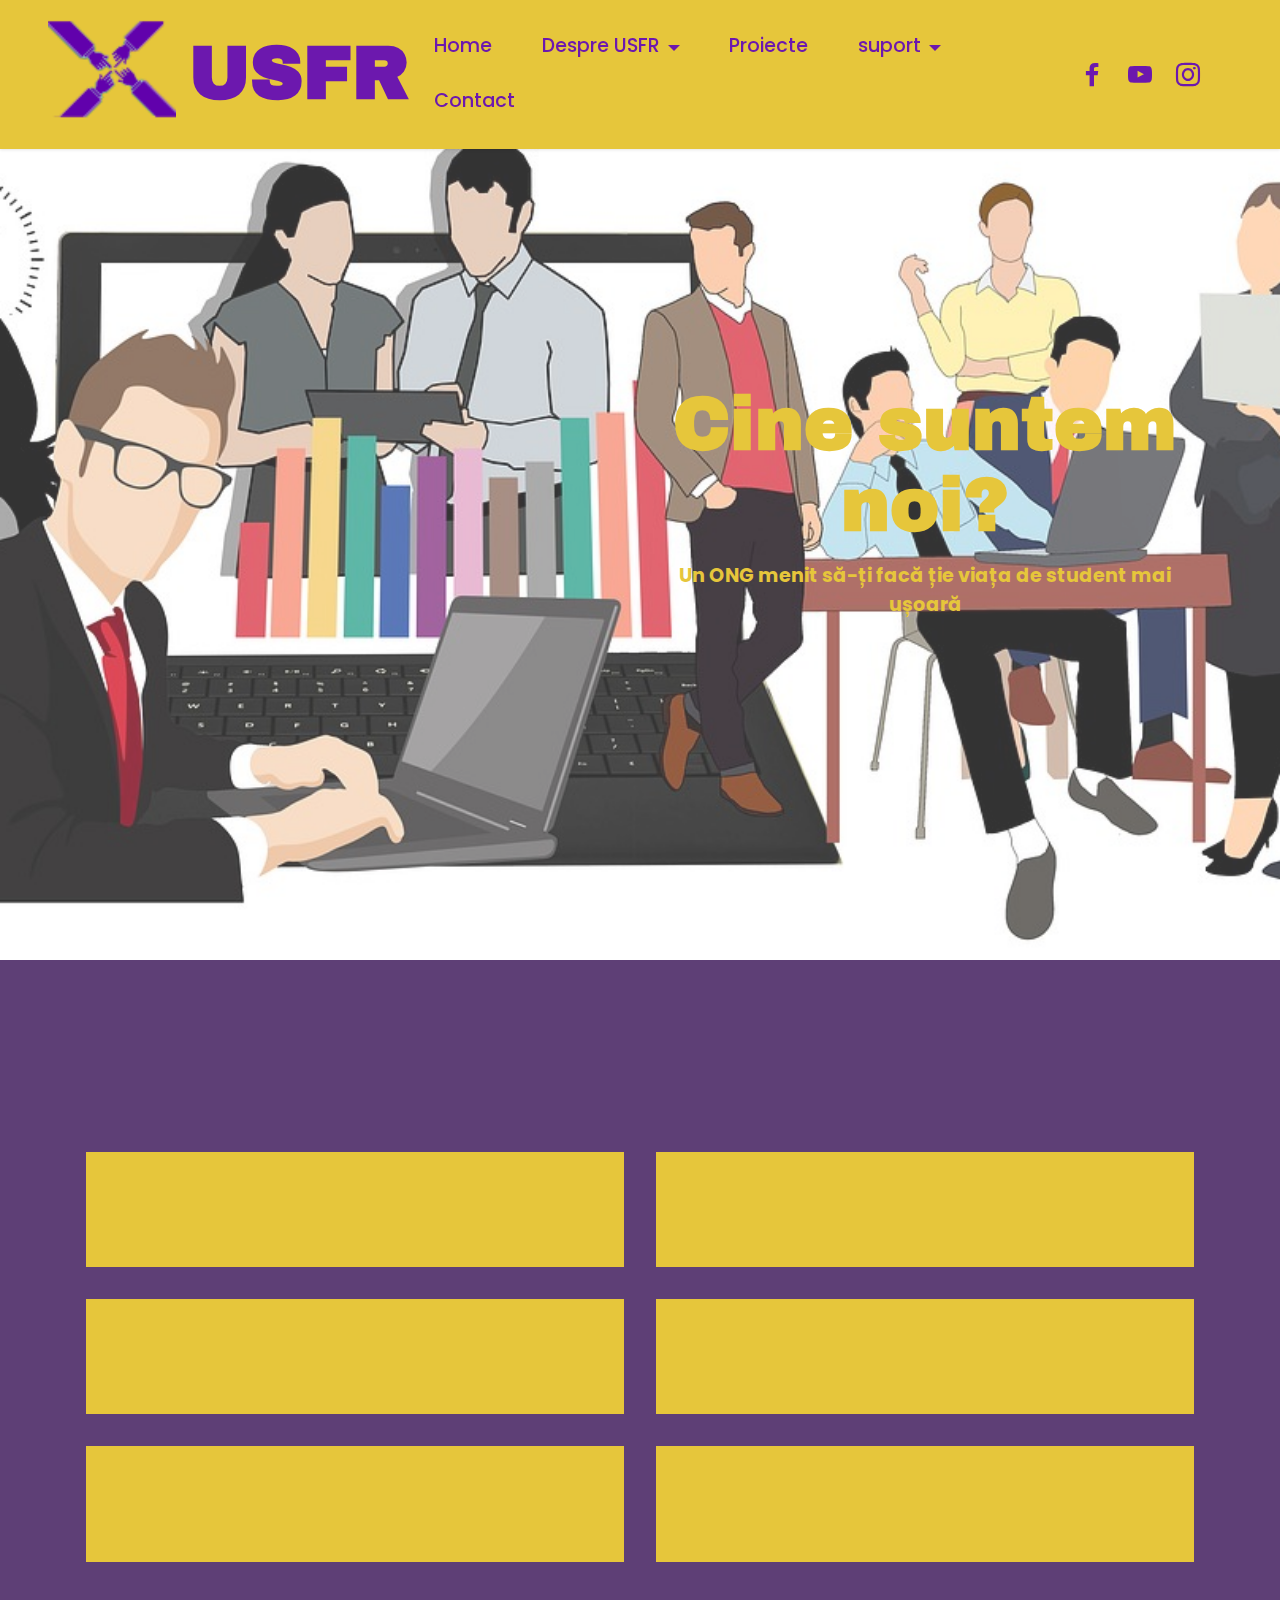
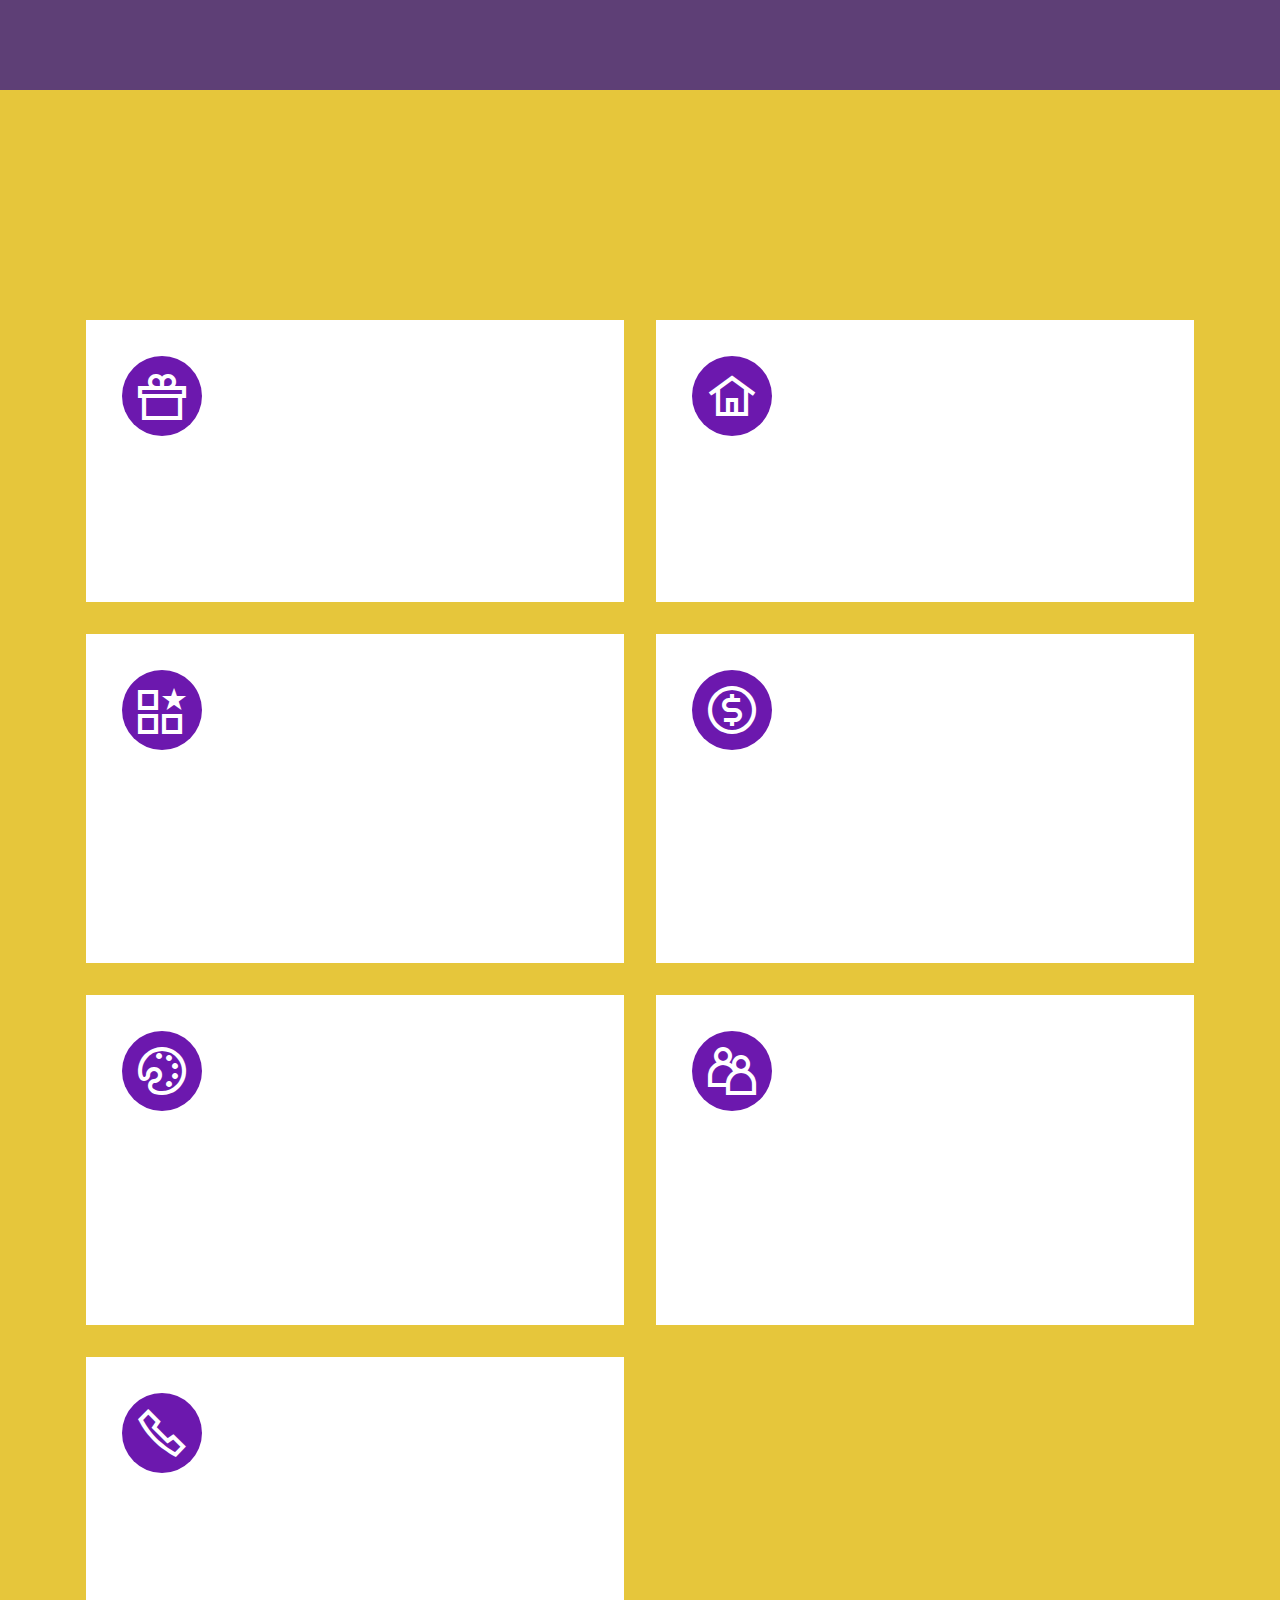
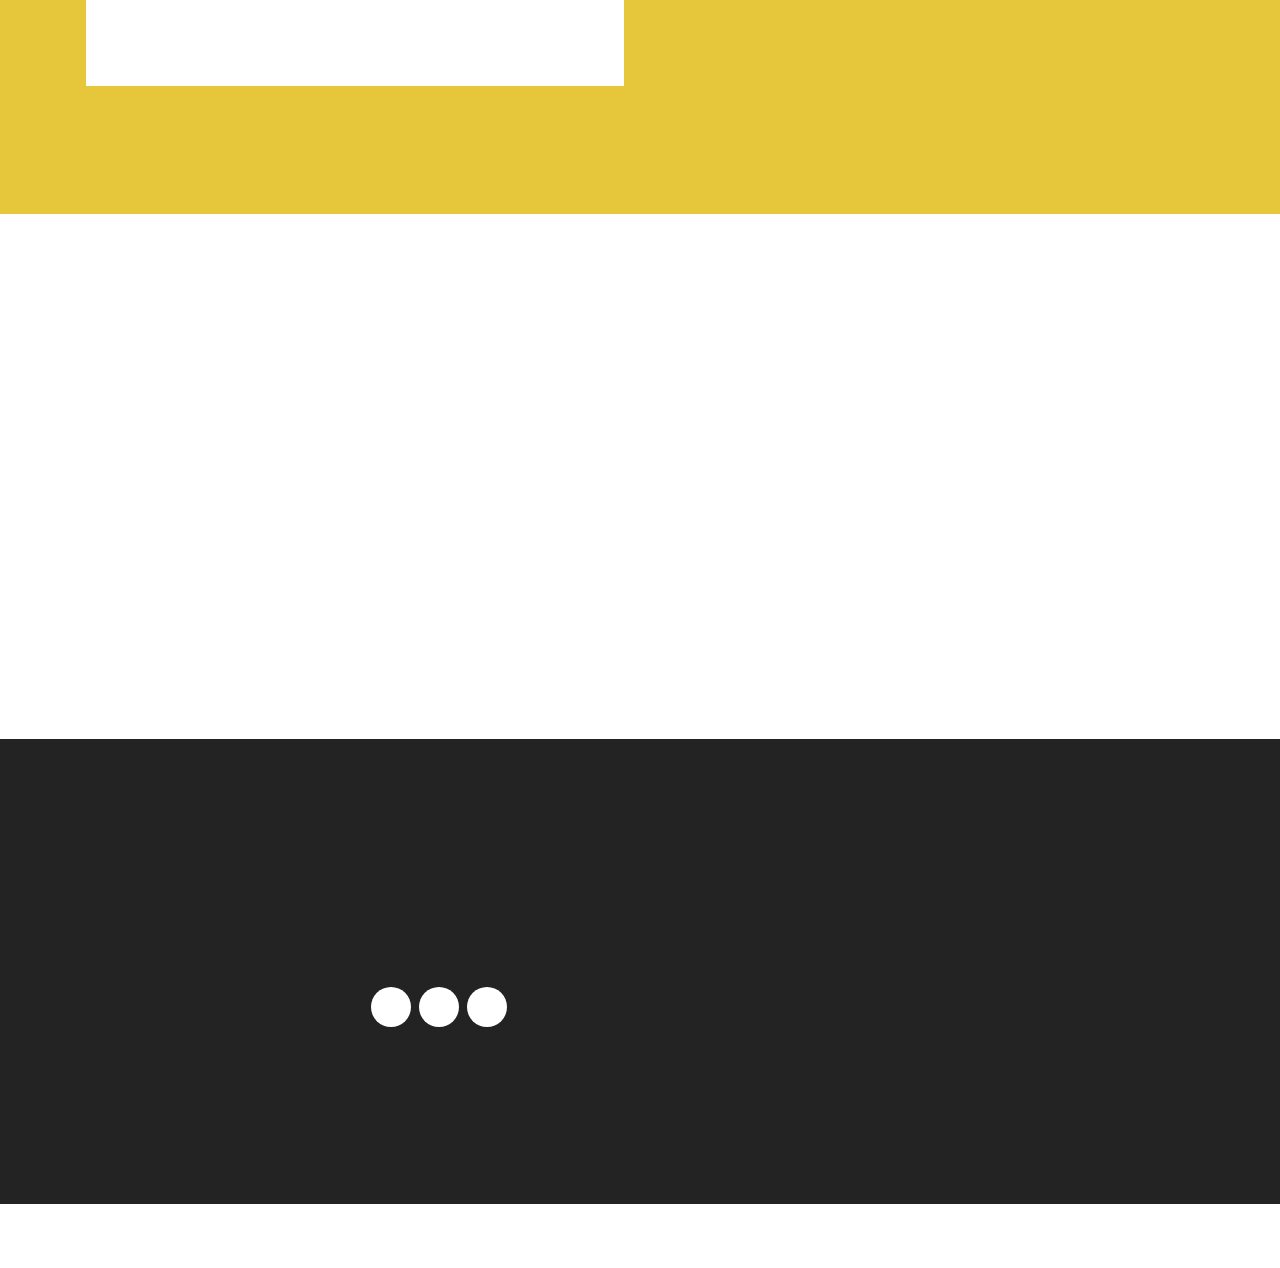
<file: despre noi.html>
<!DOCTYPE html>
<html  >
<head>
  <!-- Site made with Mobirise Website Builder v6.1.12, https://mobirise.com -->
  <meta charset="UTF-8">
  <meta http-equiv="X-UA-Compatible" content="IE=edge">
  <meta name="generator" content="Mobirise v6.1.12, mobirise.com">
  <meta name="viewport" content="width=device-width, initial-scale=1, minimum-scale=1">
  <link rel="shortcut icon" href="assets/images/logo-80x80.png" type="image/x-icon">
  <meta name="description" content="Această pagină descrie structura USFR">
  
  
  <title>Despre noi</title>
  <link rel="stylesheet" href="assets/web/assets/mobirise-icons2/mobirise2.css">
  <link rel="stylesheet" href="assets/bootstrap/css/bootstrap.min.css">
  <link rel="stylesheet" href="assets/animatecss/animate.css">
  <link rel="stylesheet" href="assets/dropdown/css/style.css">
  <link rel="stylesheet" href="assets/socicon/css/styles.css">
  <link rel="stylesheet" href="assets/theme/css/style.css">
  <link rel="preload" href="https://fonts.googleapis.com/css?family=Archivo+Black:400&display=swap" as="style" onload="this.onload=null;this.rel='stylesheet'">
  <noscript><link rel="stylesheet" href="https://fonts.googleapis.com/css?family=Archivo+Black:400&display=swap"></noscript>
  <link rel="preload" href="https://fonts.googleapis.com/css?family=Poppins:100,100i,200,200i,300,300i,400,400i,500,500i,600,600i,700,700i,800,800i,900,900i&display=swap" as="style" onload="this.onload=null;this.rel='stylesheet'">
  <noscript><link rel="stylesheet" href="https://fonts.googleapis.com/css?family=Poppins:100,100i,200,200i,300,300i,400,400i,500,500i,600,600i,700,700i,800,800i,900,900i&display=swap"></noscript>
  <link rel="preload" as="style" href="assets/mobirise/css/mbr-additional.css?v=02hyuk"><link rel="stylesheet" href="assets/mobirise/css/mbr-additional.css?v=02hyuk" type="text/css">

  
  
  
</head>
<body>
  
  <section data-bs-version="5.1" class="menu menu2 cid-v8sAxxZGMc" once="menu" id="menu2-12">
    
    <nav class="navbar navbar-dropdown navbar-fixed-top navbar-expand-lg">
        <div class="container-fluid">
            <div class="navbar-brand">
                <span class="navbar-logo">
                    <a href="index.html">
                        <img src="assets/images/logo-80x80.png" alt="Mobirise Website Builder" style="height: 8rem;">
                    </a>
                </span>
                <span class="navbar-caption-wrap"><a class="navbar-caption text-primary display-1" href="index.html">USFR</a></span>
            </div>
            <button class="navbar-toggler" type="button" data-toggle="collapse" data-bs-toggle="collapse" data-target="#navbarSupportedContent" data-bs-target="#navbarSupportedContent" aria-controls="navbarNavAltMarkup" aria-expanded="false" aria-label="Toggle navigation">
                <div class="hamburger">
                    <span></span>
                    <span></span>
                    <span></span>
                    <span></span>
                </div>
            </button>
            <div class="collapse navbar-collapse" id="navbarSupportedContent">
                <ul class="navbar-nav nav-dropdown nav-right" data-app-modern-menu="true"><li class="nav-item"><a class="nav-link link text-primary display-4" href="index.html">Home</a></li><li class="nav-item dropdown"><a class="nav-link link dropdown-toggle text-primary display-4" href="page1.html" data-toggle="dropdown-submenu" data-bs-toggle="dropdown" data-bs-auto-close="outside" aria-expanded="false">Despre USFR</a><div class="dropdown-menu" aria-labelledby="dropdown-463"><a class="dropdown-item text-primary display-4" href="page3.html">Despre noi</a><a class="dropdown-item text-primary display-4" href="povestea noastră.html">Povestea noastră<br></a><a class="dropdown-item text-primary display-4" href="Echipa noastră.html">Echipa noastră<br></a></div></li>
                    
                    <li class="nav-item"><a class="nav-link link text-primary display-4" href="proiecte.html">Proiecte</a></li><li class="nav-item dropdown"><a class="nav-link link text-primary dropdown-toggle display-4" href="page5.html" data-toggle="dropdown-submenu" data-bs-toggle="dropdown" data-bs-auto-close="outside" aria-expanded="false">suport</a><div class="dropdown-menu" aria-labelledby="dropdown-503"><a class="text-primary dropdown-item display-4" href="magazin.html">Shop</a><a class="text-primary show dropdown-item display-4" href="donații.html">Donații</a></div></li><li class="nav-item"><a class="nav-link link text-primary display-4" href="Contact.html">Contact<br></a>
                    </li></ul>
                <div class="icons-menu">
                    <a class="iconfont-wrapper" href="https://facebook.com" target="_blank">
                        <span class="p-2 mbr-iconfont socicon-facebook socicon"></span>
                    </a>
                    <a class="iconfont-wrapper" href="https://youtube.com" target="_blank">
                        <span class="p-2 mbr-iconfont socicon-youtube socicon"></span>
                    </a>
                    <a class="iconfont-wrapper" href="https://instagram.com" target="_blank">
                        <span class="p-2 mbr-iconfont socicon-instagram socicon"></span>
                    </a>
                    
                </div>
                
            </div>
        </div>
    </nav>
</section>

<section data-bs-version="5.1" class="header3 cid-v8AAmpTj8E mbr-fullscreen" id="header3-1a">

    

    
    <div class="mbr-overlay" style="opacity: 0.2; background-color: rgb(255, 255, 255);"></div>

    <div class="align-center container">
        <div class="row justify-content-end">
            <div class="col-12 col-lg-6">
                <h1 class="mbr-section-title mbr-fonts-style mb-3 display-1"><strong>Cine suntem noi?</strong></h1>
                
                <p class="mbr-text mbr-fonts-style display-4"><strong>Un ONG menit să-ți facă ție viața de student mai ușoară</strong></p>
                
            </div>
        </div>
    </div>
</section>

<section data-bs-version="5.1" class="features032 cid-v8EDAujTlS" id="features032-2e">
  

  
  
  <div class="container">
    <div class="row justify-content-center">
      <div class="col-12 mb-5 content-head">
        <h2 class="mbr-section-title mbr-fonts-style align-center mb-0 display-5">
          <strong>Valorile pe care le promovăm</strong></h2>
        
      </div>
    </div>
    <div class="row">
      
      <div class="item features-without-image col-12 col-lg-6 item-mb active">
        <div class="item-wrapper">
          <div class="card-box align-left">
            
            <h3 class="card-title mbr-fonts-style display-2">
              <strong>Egalitatea</strong></h3>
            
          </div>
        </div>
      </div><div class="item features-without-image col-12 col-lg-6 item-mb">
        <div class="item-wrapper">
          <div class="card-box align-left">
            
            <h3 class="card-title mbr-fonts-style display-2">
              <strong>Responsabilitatea</strong></h3>
            
          </div>
        </div>
      </div>
      <div class="item features-without-image col-12 col-lg-6 item-mb">
        <div class="item-wrapper">
          <div class="card-box align-left">
            
            <h3 class="card-title mbr-fonts-style display-2"><strong>Colaborarea</strong></h3>
            
          </div>
        </div>
      </div>
      <div class="item features-without-image col-12 col-lg-6 item-mb">
        <div class="item-wrapper">
          <div class="card-box align-left">
            
            <h3 class="card-title mbr-fonts-style display-2">
              <strong>Curajul</strong></h3>
            
          </div>
        </div>
      </div>
      <div class="item features-without-image col-12 col-lg-6 item-mb">
        <div class="item-wrapper">
          <div class="card-box align-left">
            
            <h3 class="card-title mbr-fonts-style display-2">
              <strong>Adaptabilitatea</strong></h3>
            
          </div>
        </div>
      </div>
      <div class="item features-without-image col-12 col-lg-6 item-mb">
        <div class="item-wrapper">
          <div class="card-box align-left">
            
            <h3 class="card-title mbr-fonts-style display-2">
              <strong>Încrederea</strong></h3>
            
          </div>
        </div>
      </div>
    </div>
  </div>
</section>

<section data-bs-version="5.1" class="features5 cid-v8B6iQpffT" id="features05-25">
  

  
  
  <div class="container">
    <div class="row mb-5 justify-content-center">
      <div class="col-12 content-head">
        <h3 class="mbr-section-title mbr-fonts-style align-center mb-0 display-2">
          <strong>Structura de funcționare USFR</strong></h3>
        <h5 class="mbr-section-subtitle mbr-fonts-style align-center mb-0 mt-4 display-7">
          USFR este o organizțaie studențească cu o structură clară.&nbsp;</h5>
      </div>
    </div>
    <div class="row">
      <div class="item features-without-image col-12 col-md-6 col-lg-6 item-mb active">
        <div class="item-wrapper">
          <div class="card-box align-left">
            <div class="iconfont-wrapper">
              <span class="mbr-iconfont mobi-mbri-gift mobi-mbri"></span>
            </div>
            <h5 class="card-title mbr-fonts-style display-5">
              <strong>Biroul de Conducere</strong></h5>
            <p class="card-text mbr-fonts-style display-7">
              Organul principal al asociației. Aici se sunt aprobate decizile în legătură cu viitorul asociației. În Biroul de Conducere s-a decis oprirea temporară USFR</p>

            
          </div>
        </div>
      </div><div class="item features-without-image col-12 col-md-6 col-lg-6 item-mb">
        <div class="item-wrapper">
          <div class="card-box align-left">
            <div class="iconfont-wrapper">
              <span class="mbr-iconfont mobi-mbri-home mobi-mbri"></span>
            </div>
            <h5 class="card-title mbr-fonts-style display-5"><strong>Adunarea Generală</strong></h5>
            <p class="card-text mbr-fonts-style display-7">Departamentul din care fac parte voluntarii activi. Aici sunt propuse decizile legate de viitorul ONG-ului. Inițiativele cele mai apreciate merg mai departe către Biroul de Conducere</p>

            
          </div>
        </div>
      </div>
      <div class="item features-without-image col-12 col-md-6 col-lg-6 item-mb">
        <div class="item-wrapper">
          <div class="card-box align-left">
            <div class="iconfont-wrapper">
              <span class="mbr-iconfont mobi-mbri-features mobi-mbri"></span>
            </div>
            <h5 class="card-title mbr-fonts-style display-5"><strong>Departamentul Educațional</strong></h5>
            <p class="card-text mbr-fonts-style display-7">
              Se ocupă de promovrarea vieții de student altor liceeni. Departamentul Educațional este cel mai important pentru scopul principal de a ușura viața de student</p>

            
          </div>
        </div>
      </div>
      <div class="item features-without-image col-12 col-md-6 col-lg-6 item-mb">
        <div class="item-wrapper">
          <div class="card-box align-left">
            <div class="iconfont-wrapper">
              <span class="mbr-iconfont mobi-mbri-cash mobi-mbri"></span>
            </div>
            <h5 class="card-title mbr-fonts-style display-5">
              <strong>Departamentul Financiar</strong></h5>
            <p class="card-text mbr-fonts-style display-7">
              Departamentul financiar se ocupă de partea logistică a asociației. Contabilitatea, marketingul și fund rasingul sunt realizate de către ei</p>

            
          </div>
        </div>
      </div><div class="item features-without-image col-12 col-md-6 col-lg-6 item-mb">
        <div class="item-wrapper">
          <div class="card-box align-left">
            <div class="iconfont-wrapper">
              <span class="mbr-iconfont mobi-mbri-change-style mobi-mbri"></span>
            </div>
            <h5 class="card-title mbr-fonts-style display-5"><strong>Departamentul de Imagine&amp;PR</strong></h5>
            <p class="card-text mbr-fonts-style display-7">Departamentul de Imagine și PR se ocupă de imaginea transimisă de USFR în media. Orice postarea, declarație sau ieșire publică trebuie aprobată de ei. Ei reprezintă principala</p>

            
          </div>
        </div>
      </div><div class="item features-without-image col-12 col-md-6 col-lg-6 item-mb">
        <div class="item-wrapper">
          <div class="card-box align-left">
            <div class="iconfont-wrapper">
              <span class="mbr-iconfont mobi-mbri-users mobi-mbri"></span>
            </div>
            <h5 class="card-title mbr-fonts-style display-5">
              <strong>Departamentul de Tineret</strong></h5>
            <p class="card-text mbr-fonts-style display-7">
              Departamentul de tineret este important pentru recrutare. Prin intermediul lor avem o idee în ce direcție trebuie să ducem asociația</p>

            
          </div>
        </div>
      </div><div class="item features-without-image col-12 col-md-6 col-lg-6 item-mb">
        <div class="item-wrapper">
          <div class="card-box align-left">
            <div class="iconfont-wrapper">
              <span class="mbr-iconfont mobi-mbri-phone mobi-mbri"></span>
            </div>
            <h5 class="card-title mbr-fonts-style display-5"><strong>Departamentul de Resurse Umane</strong></h5>
            <p class="card-text mbr-fonts-style display-7">Derpatamentul de HR se ocupă de bunăstarea asociației. Ei implementează activitățile gândite în proiectele noastre și se ocupă de creerea comunității USFR.</p>

            
          </div>
        </div>
      </div>
    </div>
  </div>
</section>

<section data-bs-version="5.1" class="counter1 counters cid-v8EHMWnEJD" id="counter1-2f">
	

	
	
	<div class="container-fluid">
		<div class="row justify-content-center">
			<div class="col-12 content-head">
				<div class="card-wrapper mb-5">
					<div class="card-box align-center">
						<h2 class="mbr-section-title mbr-fonts-style mb-0 display-1">
							<strong>USFR statistic</strong></h2>
						
						
					</div>
				</div>
			</div>
		</div>
		<div class="row content-row mt-4">
			<div class="item features-without-image col-12 col-md-6 col-lg-4 item-mb active">
				<div class="item-wrapper">
					<div class="title mb-3">
						<h3 class="count mbr-fonts-style display-1">
							200+</h3>
					</div>
					<h4 class="card-title mbr-fonts-style display-2">
						<strong>Voluntari</strong></h4>
					
				</div>
			</div>
			<div class="item features-without-image col-12 col-md-6 col-lg-4 item-mb">
				<div class="item-wrapper">
					<div class="title mb-3">
						<h3 class="count mbr-fonts-style display-1">10</h3>
					</div>
					<h4 class="card-title mbr-fonts-style display-2">
						<strong>Parteneriate</strong></h4>
					
				</div>
			</div>
			<div class="item features-without-image col-12 col-md-6 col-lg-4 item-mb">
				<div class="item-wrapper">
					<div class="title mb-3">
						<h3 class="count mbr-fonts-style display-1">
							50+</h3>
					</div>
					<h4 class="card-title mbr-fonts-style display-2"><strong>Facultăți</strong></h4>
					
				</div>
			</div>


		</div>
	</div>
</section>

<section data-bs-version="5.1" class="footer4 cid-v8yxDCtjh1" once="footers" id="footer4-13">

    

    
    
    <div class="container">
        <div class="row mbr-white">
            <div class="col-6 col-lg-3">
                <div class="media-wrap col-md-8 col-12">
                    <a href="https://mobiri.se/">
                        <img src="assets/images/logo-397x397.png" alt="logo USFR">
                    </a>
                </div>
            </div>
            <div class="col-12 col-md-6 col-lg-3">
                <h2 class="mbr-section-subtitle mbr-fonts-style mb-2 display-2">
                    <strong>USFR</strong></h2>
                <p class="mbr-text mbr-fonts-style mb-4 display-4"><a href="Contact.html#map1-t" class="text-success text-primary">Sediu principal: Aleea pârșului</a> numărul 10</p>
                <h2 class="mbr-section-subtitle mbr-fonts-style mb-3 display-7">
                    <strong>Follow Us</strong>
                </h2>
                <div class="social-row display-7">
                    <div class="soc-item">
                        <a href="http://www.facebook.com" target="_blank">
                            <span class="mbr-iconfont socicon-facebook socicon"></span>
                        </a>
                    </div>
                    <div class="soc-item">
                        <a href="http://www.youtube.com" target="_blank">
                            <span class="mbr-iconfont socicon-youtube socicon"></span>
                        </a>
                    </div>
                    <div class="soc-item">
                        <a href="http://www.instagram.com" target="_blank">
                            <span class="mbr-iconfont socicon-instagram socicon"></span>
                        </a>
                    </div>
                    
                </div>
            </div>
            <div class="col-12 col-md-6 col-lg-3">
                <h2 class="mbr-section-subtitle mbr-fonts-style mb-2 display-2">
                    <strong>Linkuri utile</strong></h2>
                <ul class="list mbr-fonts-style display-4">
                    <li class="mbr-text item-wrap"><a href="index.html" class="text-success">Home</a></li><li class="mbr-text item-wrap"><a href="page3.html" class="text-success">Despre noi</a></li><li class="mbr-text item-wrap"><a href="povestea noastră.html" class="text-success">Povestea noastră</a></li><li class="mbr-text item-wrap"><a href="Echipa noastră.html" class="text-success">Echipa noastră</a></li><li class="mbr-text item-wrap"><a href="proiecte.html" class="text-success">Proiecte</a></li><li class="mbr-text item-wrap"><a href="magazin.html" class="text-success">Shop</a></li><li class="mbr-text item-wrap"><a href="donații.html" class="text-success">Donații</a></li><li class="mbr-text item-wrap"><a href="Contact.html" class="text-success">Contact</a></li>
                </ul>
            </div>
            <div class="col-12 col-md-6 col-lg-3">
                <h2 class="mbr-section-subtitle mbr-fonts-style mb-2 display-2"><strong>Contact</strong><br></h2>
                <ul class="list mbr-fonts-style display-4">
                    <li class="mbr-text item-wrap"><a href="mailto:suport@USFR.com?subject=support%40USFR.com" class="text-success">Mail: support@USFR.com</a></li><li class="mbr-text item-wrap"><a href="Contact.html" class="text-success">Telefon: +0768 9102 3421</a></li>
                </ul>
            </div>
            
        </div>
    </div>
</section><section class="display-7" style="padding: 0;align-items: center;justify-content: center;flex-wrap: wrap;    align-content: center;display: flex;position: relative;height: 4rem;"><a href="https://mobiri.se/4433281" style="flex: 1 1;height: 4rem;position: absolute;width: 100%;z-index: 1;"><img alt="" style="height: 4rem;" src="[data-uri]"></a><p style="margin: 0;text-align: center;" class="display-7">&#8204;</p><a style="z-index:1" href="https://mobirise.com/builder/no-code-website-builder.html">No Code Website Builder</a></section><script src="assets/bootstrap/js/bootstrap.bundle.min.js"></script>  <script src="assets/smoothscroll/smooth-scroll.js"></script>  <script src="assets/ytplayer/index.js"></script>  <script src="assets/dropdown/js/navbar-dropdown.js"></script>  <script src="assets/viewportchecker/viewportchecker.js"></script>  <script src="assets/theme/js/script.js"></script>  
  
  
 <div id="scrollToTop" class="scrollToTop mbr-arrow-up"><a style="text-align: center;"><i class="mbr-arrow-up-icon mbr-arrow-up-icon-cm cm-icon cm-icon-smallarrow-up"></i></a></div>
    <input name="animation" type="hidden">
  </body>
</html>
</file>
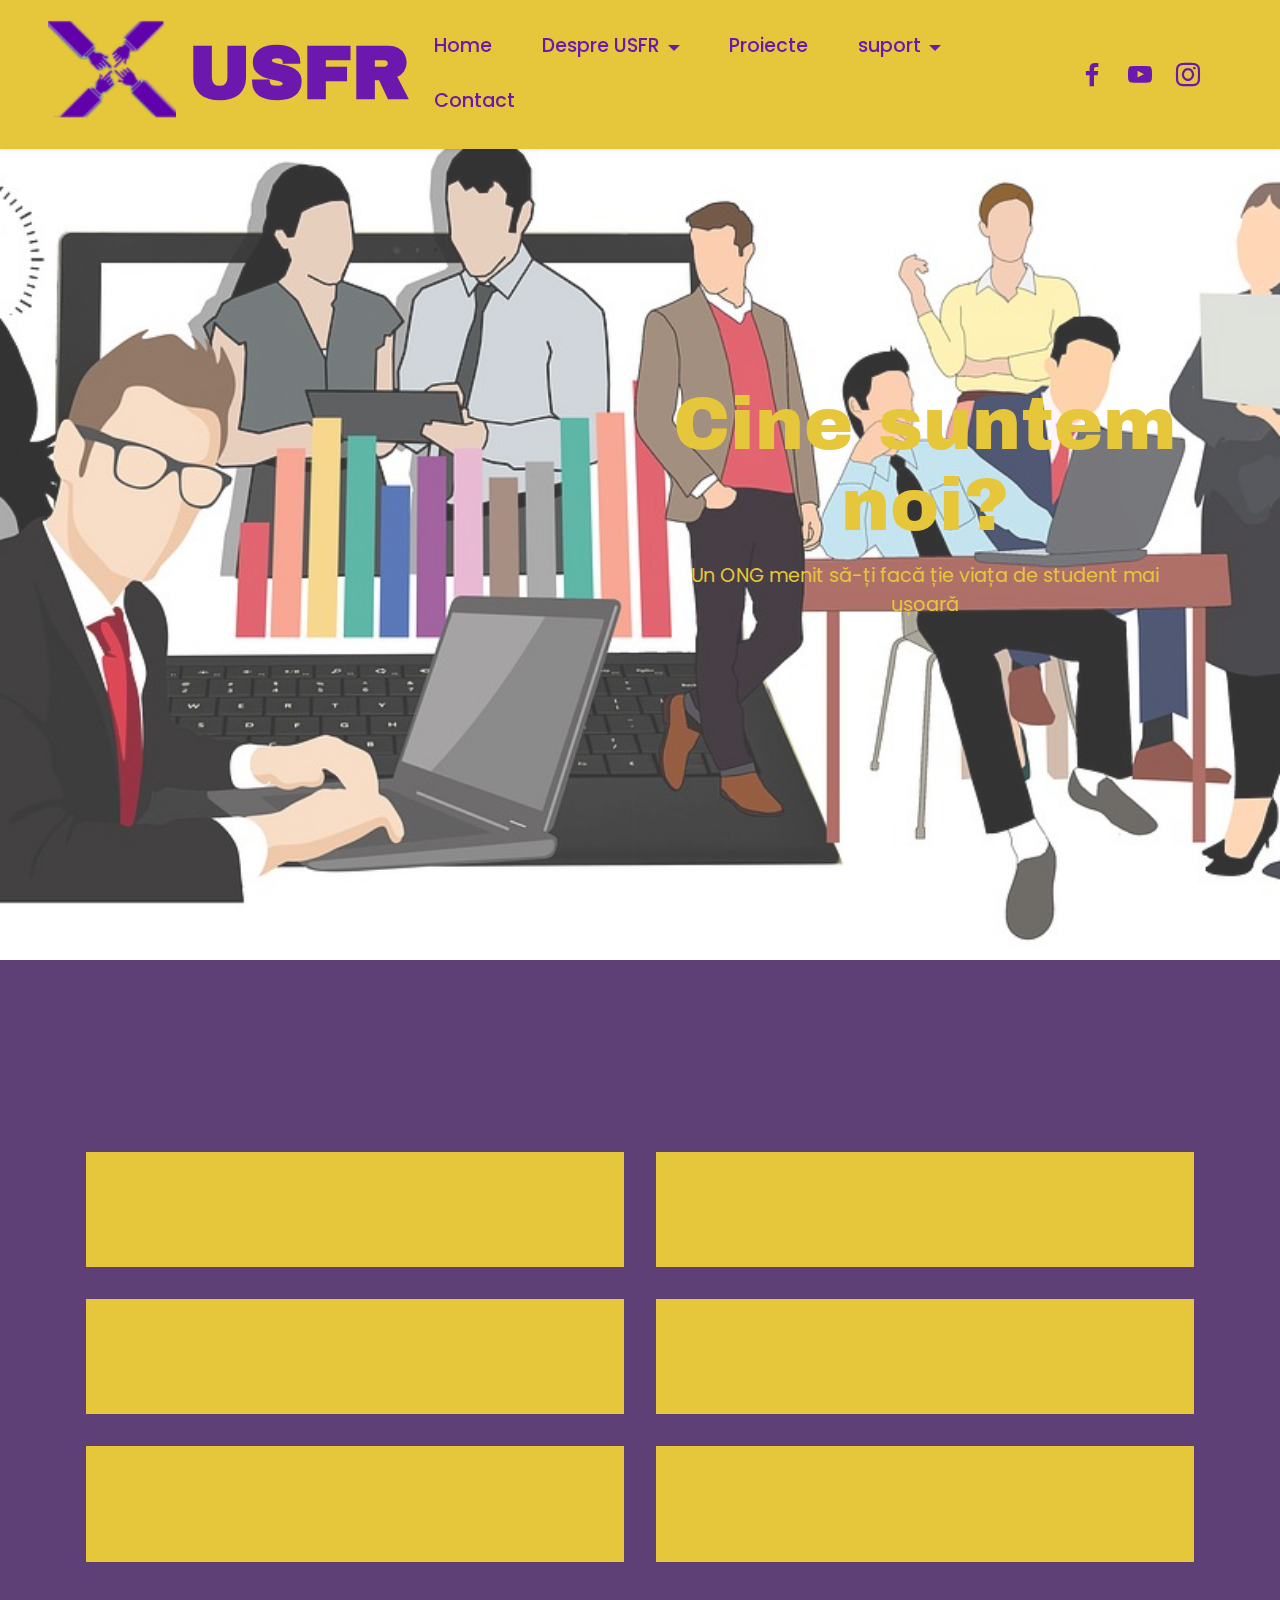
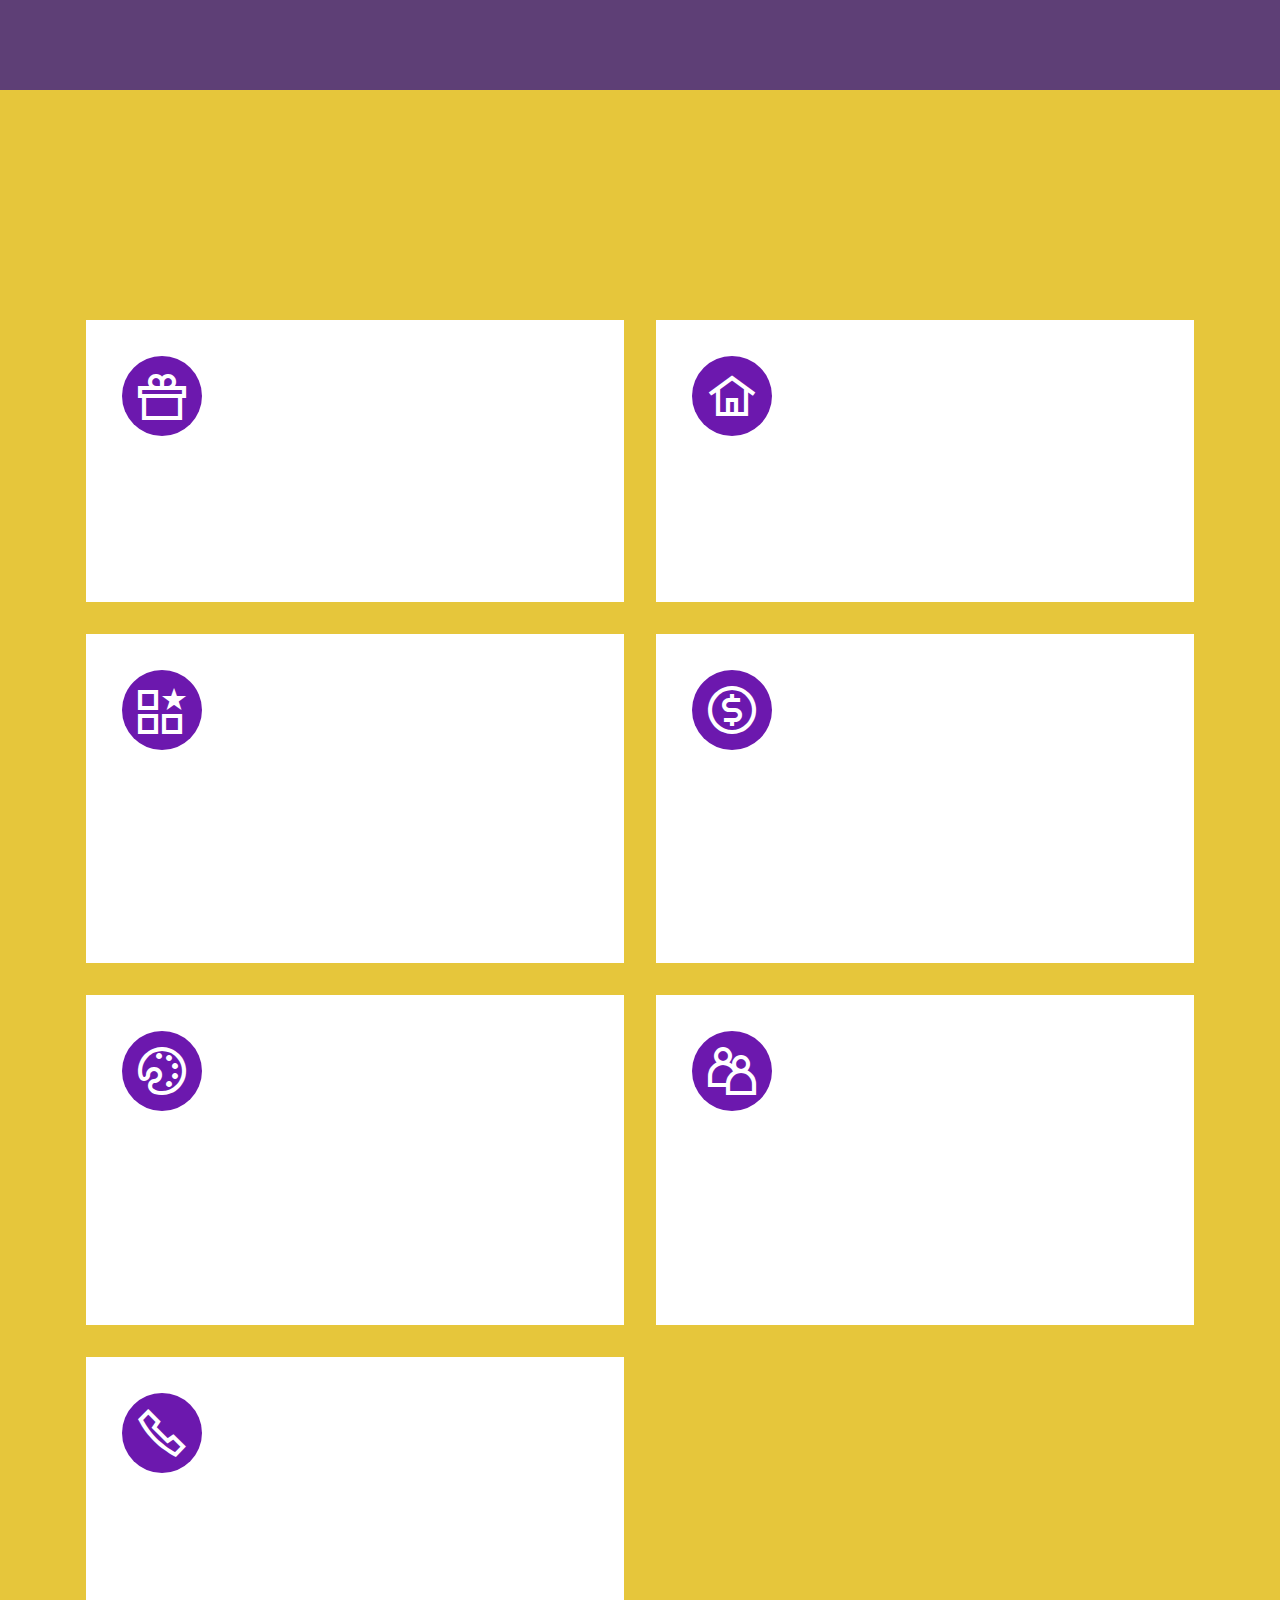
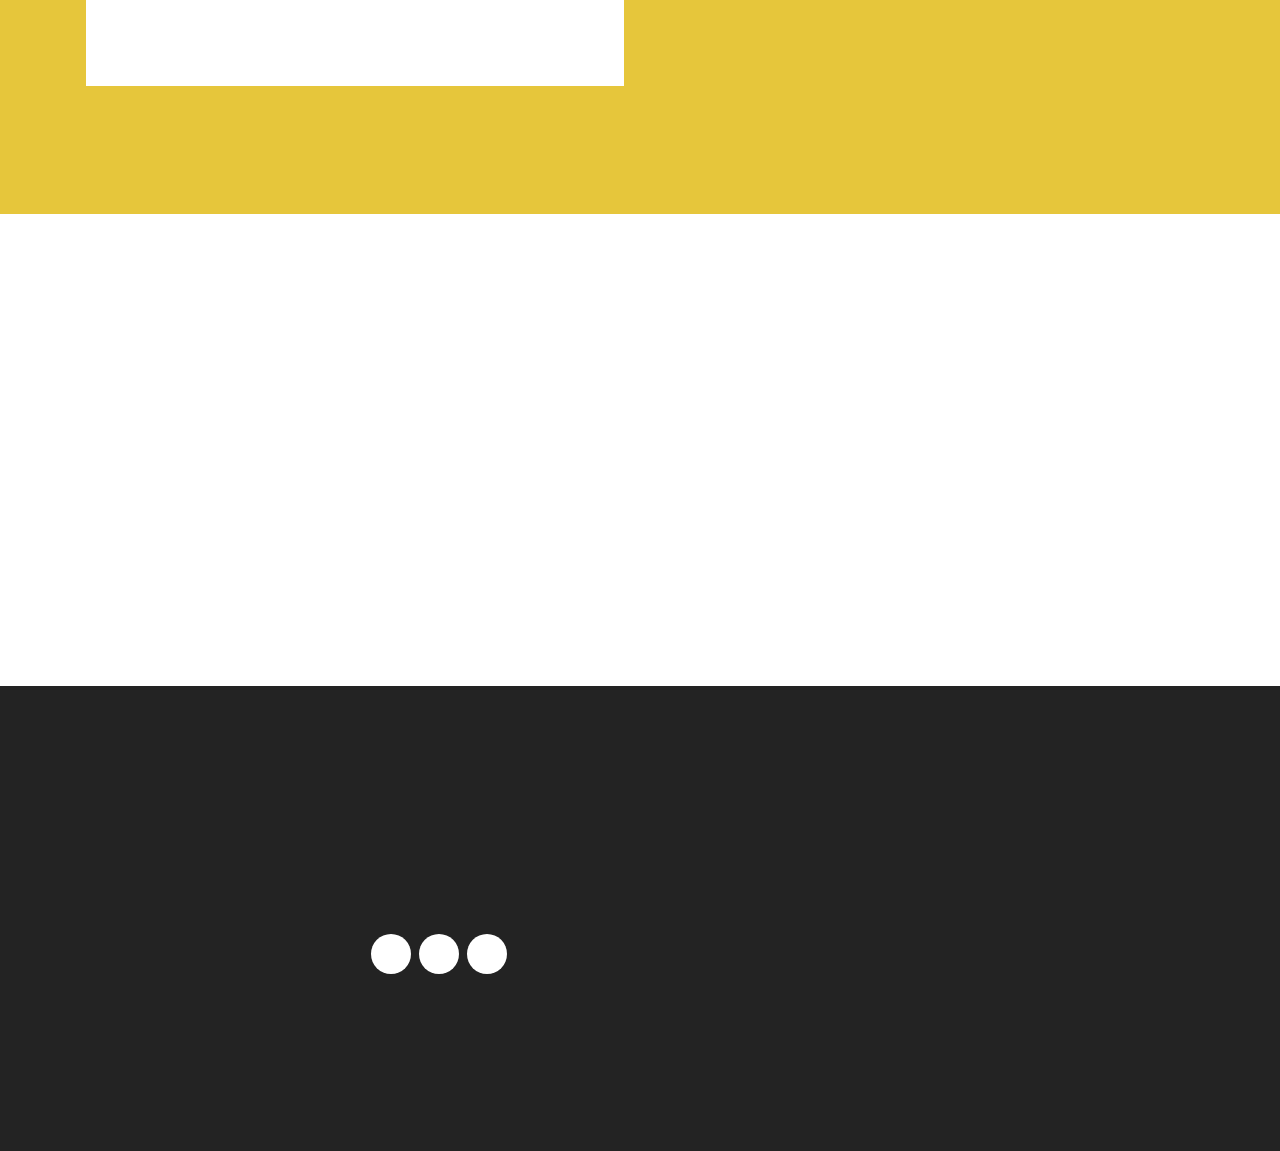
<file: desprenoi.html>
<!DOCTYPE html>
<html lang="ro">
<head>
  <!-- Site made with Mobirise Website Builder v6.1.12, https://mobirise.com -->
  <meta charset="UTF-8">
  <meta http-equiv="X-UA-Compatible" content="IE=edge">
  <meta name="author" content="Mureșan Alec">
  <meta name="viewport" content="width=device-width, initial-scale=1, minimum-scale=1">
  <link rel="shortcut icon" href="assets/images/logo-80x80.png" type="image/x-icon">
  <meta name="description" content="Această pagină descrie structura USFR">
  
  
  <title>Despre noi</title>
  <link rel="stylesheet" href="assets/web/assets/mobirise-icons2/mobirise2.css">
  <link rel="stylesheet" href="assets/bootstrap/css/bootstrap.min.css">
  <link rel="stylesheet" href="assets/animatecss/animate.css">
  <link rel="stylesheet" href="assets/dropdown/css/style.css">
  <link rel="stylesheet" href="assets/socicon/css/styles.css">
  <link rel="stylesheet" href="assets/theme/css/style.css">
  <link rel="preload" href="https://fonts.googleapis.com/css?family=Archivo+Black:400&display=swap" as="style" onload="this.onload=null;this.rel='stylesheet'">
  <noscript><link rel="stylesheet" href="https://fonts.googleapis.com/css?family=Archivo+Black:400&display=swap"></noscript>
  <link rel="preload" href="https://fonts.googleapis.com/css?family=Poppins:100,100i,200,200i,300,300i,400,400i,500,500i,600,600i,700,700i,800,800i,900,900i&display=swap" as="style" onload="this.onload=null;this.rel='stylesheet'">
  <noscript><link rel="stylesheet" href="https://fonts.googleapis.com/css?family=Poppins:100,100i,200,200i,300,300i,400,400i,500,500i,600,600i,700,700i,800,800i,900,900i&display=swap"></noscript>
  <link rel="preload" as="style" href="assets/mobirise/css/mbr-additional.css?v=02hyuk"><link rel="stylesheet" href="assets/mobirise/css/mbr-additional.css?v=02hyuk" type="text/css">

  
  
  
</head>
<body>
  
  <section data-bs-version="5.1" class="menu menu2 cid-v8sAxxZGMc"  id="menu2-12">
    
    <nav class="navbar navbar-dropdown navbar-fixed-top navbar-expand-lg">
        <div class="container-fluid">
            <div class="navbar-brand">
                <span class="navbar-logo">
                    <a href="index.html">
                        <img src="assets/images/logo-80x80.png" alt="logo USFR" style="height: 8rem;">
                    </a>
                </span>
                <span class="navbar-caption-wrap"><a class="navbar-caption text-primary display-1" href="index.html">USFR</a></span>
            </div>
              <div class="hamburger">
				  <button class="navbar-toggler" type="button" data-toggle="collapse" data-bs-toggle="collapse" data-target="#navbarSupportedContent" data-bs-target="#navbarSupportedContent" aria-expanded="false" aria-label="Toggle navigation">

                    <span></span>
                    <span></span>
                    <span></span>
                    <span></span>
            
            </button>
				      </div>
            <div class="collapse navbar-collapse" id="navbarSupportedContent">
                <ul class="navbar-nav nav-dropdown nav-right" data-app-modern-menu="true"><li class="nav-item"><a class="nav-link link text-primary display-4" href="index.html">Home</a></li><li class="nav-item dropdown"><a class="nav-link link dropdown-toggle text-primary display-4" href="page1.html" data-toggle="dropdown-submenu" data-bs-toggle="dropdown" data-bs-auto-close="outside" aria-expanded="false">Despre USFR</a><div class="dropdown-menu" ><a class="dropdown-item text-primary display-4" href="desprenoi.html">Despre noi</a><a class="dropdown-item text-primary display-4" href="povesteanoastră.html">Povestea noastră<br></a><a class="dropdown-item text-primary display-4" href="Echipanoastră.html">Echipa noastră<br></a></div></li>
                    
                    <li class="nav-item"><a class="nav-link link text-primary display-4" href="proiecte.html">Proiecte</a></li><li class="nav-item dropdown"><a class="nav-link link text-primary dropdown-toggle display-4" href="proiecte.html" data-toggle="dropdown-submenu" data-bs-toggle="dropdown" data-bs-auto-close="outside" aria-expanded="false">suport</a><div class="dropdown-menu"><a class="text-primary dropdown-item display-4" href="magazin.html">Shop</a><a class="text-primary show dropdown-item display-4" href="donații.html">Donații</a></div></li><li class="nav-item"><a class="nav-link link text-primary display-4" href="Contact.html">Contact<br></a>
                    </li></ul>
                <div class="icons-menu">
                    <a class="iconfont-wrapper" href="https://facebook.com" target="_blank">
                        <span class="p-2 mbr-iconfont socicon-facebook socicon"></span>
                    </a>
                    <a class="iconfont-wrapper" href="https://youtube.com" target="_blank">
                        <span class="p-2 mbr-iconfont socicon-youtube socicon"></span>
                    </a>
                    <a class="iconfont-wrapper" href="https://instagram.com" target="_blank">
                        <span class="p-2 mbr-iconfont socicon-instagram socicon"></span>
                    </a>
                    
                </div>
                
            </div>
        </div>
    </nav>
</section>

<section data-bs-version="5.1" class="header3 cid-v8AAmpTj8E mbr-fullscreen" id="header3-1a">

    

    
    <div class="mbr-overlay" style="opacity: 0.2; background-color: rgb(255, 255, 255);"></div>

    <div class="align-center container">
        <div class="row justify-content-end">
            <div class="col-12 col-lg-6">
                <h1 class="mbr-section-title mbr-fonts-style mb-3 display-1">Cine suntem noi?</h1>
                
                <p class="mbr-text mbr-fonts-style display-4">Un ONG menit să-ți facă ție viața de student mai ușoară</p>
                
            </div>
        </div>
    </div>
</section>

<section data-bs-version="5.1" class="features032 cid-v8EDAujTlS" id="features032-2e">
  

  
  
  <div class="container">
    <div class="row justify-content-center">
      <div class="col-12 mb-5 content-head">
        <h2 class="mbr-section-title mbr-fonts-style align-center mb-0 display-5">
          <strong>Valorile pe care le promovăm</strong></h2>
        
      </div>
    </div>
    <div class="row">
      
      <div class="item features-without-image col-12 col-lg-6 item-mb active">
        <div class="item-wrapper">
          <div class="card-box align-left">
            
            <h3 class="card-title mbr-fonts-style display-2">
              <strong>Egalitatea</strong></h3>
            
          </div>
        </div>
      </div><div class="item features-without-image col-12 col-lg-6 item-mb">
        <div class="item-wrapper">
          <div class="card-box align-left">
            
            <h3 class="card-title mbr-fonts-style display-2">
              <strong>Responsabilitatea</strong></h3>
            
          </div>
        </div>
      </div>
      <div class="item features-without-image col-12 col-lg-6 item-mb">
        <div class="item-wrapper">
          <div class="card-box align-left">
            
            <h3 class="card-title mbr-fonts-style display-2"><strong>Colaborarea</strong></h3>
            
          </div>
        </div>
      </div>
      <div class="item features-without-image col-12 col-lg-6 item-mb">
        <div class="item-wrapper">
          <div class="card-box align-left">
            
            <h3 class="card-title mbr-fonts-style display-2">
              <strong>Curajul</strong></h3>
            
          </div>
        </div>
      </div>
      <div class="item features-without-image col-12 col-lg-6 item-mb">
        <div class="item-wrapper">
          <div class="card-box align-left">
            
            <h3 class="card-title mbr-fonts-style display-2">
              <strong>Adaptabilitatea</strong></h3>
            
          </div>
        </div>
      </div>
      <div class="item features-without-image col-12 col-lg-6 item-mb">
        <div class="item-wrapper">
          <div class="card-box align-left">
            
            <h3 class="card-title mbr-fonts-style display-2">
              <strong>Încrederea</strong></h3>
            
          </div>
        </div>
      </div>
    </div>
  </div>
</section>

<section data-bs-version="5.1" class="features5 cid-v8B6iQpffT" id="features05-25">
  

  
  
  <div class="container">
    <div class="row mb-5 justify-content-center">
      <div class="col-12 content-head">
        <h3 class="mbr-section-title mbr-fonts-style align-center mb-0 display-2">
          <strong>Structura de funcționare USFR</strong></h3>
        <h4 class="mbr-section-subtitle mbr-fonts-style align-center mb-0 mt-4 display-7">
          USFR este o organizțaie studențească cu o structură clară.&nbsp;</h4>
      </div>
    </div>
    <div class="row">
      <div class="item features-without-image col-12 col-md-6 col-lg-6 item-mb active">
        <div class="item-wrapper">
          <div class="card-box align-left">
            <div class="iconfont-wrapper">
              <span class="mbr-iconfont mobi-mbri-gift mobi-mbri"></span>
            </div>
            <h5 class="card-title mbr-fonts-style display-5">
              <strong>Biroul de Conducere</strong></h5>
            <p class="card-text mbr-fonts-style display-7">
              Organul principal al asociației. Aici se sunt aprobate decizile în legătură cu viitorul asociației. În Biroul de Conducere s-a decis oprirea temporară USFR</p>

            
          </div>
        </div>
      </div><div class="item features-without-image col-12 col-md-6 col-lg-6 item-mb">
        <div class="item-wrapper">
          <div class="card-box align-left">
            <div class="iconfont-wrapper">
              <span class="mbr-iconfont mobi-mbri-home mobi-mbri"></span>
            </div>
            <h4 class="card-title mbr-fonts-style display-5"><strong>Adunarea Generală</strong></h4>
            <p class="card-text mbr-fonts-style display-7">Departamentul din care fac parte voluntarii activi. Aici sunt propuse decizile legate de viitorul ONG-ului. Inițiativele cele mai apreciate merg mai departe către Biroul de Conducere</p>

            
          </div>
        </div>
      </div>
      <div class="item features-without-image col-12 col-md-6 col-lg-6 item-mb">
        <div class="item-wrapper">
          <div class="card-box align-left">
            <div class="iconfont-wrapper">
              <span class="mbr-iconfont mobi-mbri-features mobi-mbri"></span>
            </div>
            <h5 class="card-title mbr-fonts-style display-5"><strong>Departamentul Educațional</strong></h5>
            <p class="card-text mbr-fonts-style display-7">
              Se ocupă de promovrarea vieții de student altor liceeni. Departamentul Educațional este cel mai important pentru scopul principal de a ușura viața de student</p>

            
          </div>
        </div>
      </div>
      <div class="item features-without-image col-12 col-md-6 col-lg-6 item-mb">
        <div class="item-wrapper">
          <div class="card-box align-left">
            <div class="iconfont-wrapper">
              <span class="mbr-iconfont mobi-mbri-cash mobi-mbri"></span>
            </div>
            <h5 class="card-title mbr-fonts-style display-5">
              <strong>Departamentul Financiar</strong></h5>
            <p class="card-text mbr-fonts-style display-7">
              Departamentul financiar se ocupă de partea logistică a asociației. Contabilitatea, marketingul și fund rasingul sunt realizate de către ei</p>

            
          </div>
        </div>
      </div><div class="item features-without-image col-12 col-md-6 col-lg-6 item-mb">
        <div class="item-wrapper">
          <div class="card-box align-left">
            <div class="iconfont-wrapper">
              <span class="mbr-iconfont mobi-mbri-change-style mobi-mbri"></span>
            </div>
            <h5 class="card-title mbr-fonts-style display-5"><strong>Departamentul de Imagine&amp;PR</strong></h5>
            <p class="card-text mbr-fonts-style display-7">Departamentul de Imagine și PR se ocupă de imaginea transimisă de USFR în media. Orice postarea, declarație sau ieșire publică trebuie aprobată de ei. Ei reprezintă principala</p>

            
          </div>
        </div>
      </div><div class="item features-without-image col-12 col-md-6 col-lg-6 item-mb">
        <div class="item-wrapper">
          <div class="card-box align-left">
            <div class="iconfont-wrapper">
              <span class="mbr-iconfont mobi-mbri-users mobi-mbri"></span>
            </div>
            <h5 class="card-title mbr-fonts-style display-5">
              <strong>Departamentul de Tineret</strong></h5>
            <p class="card-text mbr-fonts-style display-7">
              Departamentul de tineret este important pentru recrutare. Prin intermediul lor avem o idee în ce direcție trebuie să ducem asociația</p>

            
          </div>
        </div>
      </div><div class="item features-without-image col-12 col-md-6 col-lg-6 item-mb">
        <div class="item-wrapper">
          <div class="card-box align-left">
            <div class="iconfont-wrapper">
              <span class="mbr-iconfont mobi-mbri-phone mobi-mbri"></span>
            </div>
            <h5 class="card-title mbr-fonts-style display-5"><strong>Departamentul de Resurse Umane</strong></h5>
            <p class="card-text mbr-fonts-style display-7">Derpatamentul de HR se ocupă de bunăstarea asociației. Ei implementează activitățile gândite în proiectele noastre și se ocupă de creerea comunității USFR.</p>

            
          </div>
        </div>
      </div>
    </div>
  </div>
</section>

<section data-bs-version="5.1" class="counter1 counters cid-v8EHMWnEJD" id="counter1-2f">
	

	
	
	<div class="container-fluid">
		<div class="row justify-content-center">
			<div class="col-12 content-head">
				<div class="card-wrapper mb-5">
					<div class="card-box align-center">
						<h2 class="mbr-section-title mbr-fonts-style mb-0 display-1">
							<strong>USFR statistic</strong></h2>
						
						
					</div>
				</div>
			</div>
		</div>
		<div class="row content-row mt-4">
			<div class="item features-without-image col-12 col-md-6 col-lg-4 item-mb active">
				<div class="item-wrapper">
					<div class="title mb-3">
						<h3
							200+</h3>
					</div>
					<h4 class="card-title mbr-fonts-style display-2">
						<strong>Voluntari</strong></h4>
					
				</div>
			</div>
			<div class="item features-without-image col-12 col-md-6 col-lg-4 item-mb">
				<div class="item-wrapper">
					<div class="title mb-3">
						<h3> >10</h3>
					</div>
					<h4 class="card-title mbr-fonts-style display-2">
						<strong>Parteneriate</strong></h4>
					
				</div>
			</div>
			<div class="item features-without-image col-12 col-md-6 col-lg-4 item-mb">
				<div class="item-wrapper">
					<div class="title mb-3">
						<h3
							50+</h3>
					</div>
					<h4 class="card-title mbr-fonts-style display-2"><strong>Facultăți</strong></h4>
					
				</div>
			</div>


		</div>
	</div>
</section>

<section data-bs-version="5.1" class="footer4 cid-v8yxDCtjh1"  id="footer4-13">

    

    
    
    <div class="container">
        <div class="row mbr-white">
            <div class="col-6 col-lg-3">
                <div class="media-wrap col-md-8 col-12">
                    <a href="https://mobiri.se/">
                        <img src="assets/images/logo-397x397.png" alt="logo USFR">
                    </a>
                </div>
            </div>
            <div class="col-12 col-md-6 col-lg-3">
                <h2 class="mbr-section-subtitle mbr-fonts-style mb-2 display-2">
                    <strong>USFR</strong></h2>
                <p class="mbr-text mbr-fonts-style mb-4 display-4"><a href="Contact.html#map1-t" class="text-success text-primary">Sediu principal: Aleea pârșului</a> numărul 10</p>
                <h2 class="mbr-section-subtitle mbr-fonts-style mb-3 display-7">
                    <strong>Follow Us</strong>
                </h2>
                <div class="social-row display-7">
                    <div class="soc-item">
                        <a href="http://www.facebook.com" target="_blank">
                            <span class="mbr-iconfont socicon-facebook socicon"></span>
                        </a>
                    </div>
                    <div class="soc-item">
                        <a href="http://www.youtube.com" target="_blank">
                            <span class="mbr-iconfont socicon-youtube socicon"></span>
                        </a>
                    </div>
                    <div class="soc-item">
                        <a href="http://www.instagram.com" target="_blank">
                            <span class="mbr-iconfont socicon-instagram socicon"></span>
                        </a>
                    </div>
                    
                </div>
            </div>
            <div class="col-12 col-md-6 col-lg-3">
                <h2 class="mbr-section-subtitle mbr-fonts-style mb-2 display-2">
                    <strong>Linkuri utile</strong></h2>
                <ul class="list mbr-fonts-style display-4">
                    <li class="mbr-text item-wrap"><a href="index.html" class="text-success">Home</a></li><li class="mbr-text item-wrap"><a href="page3.html" class="text-success">Despre noi</a></li><li class="mbr-text item-wrap"><a href="povesteanoastră.html" class="text-success">Povestea noastră</a></li><li class="mbr-text item-wrap"><a href="Echipanoastră.html" class="text-success">Echipa noastră</a></li><li class="mbr-text item-wrap"><a href="proiecte.html" class="text-success">Proiecte</a></li><li class="mbr-text item-wrap"><a href="magazin.html" class="text-success">Shop</a></li><li class="mbr-text item-wrap"><a href="donații.html" class="text-success">Donații</a></li><li class="mbr-text item-wrap"><a href="Contact.html" class="text-success">Contact</a></li>
                </ul>
            </div>
            <div class="col-12 col-md-6 col-lg-3">
                <h2 class="mbr-section-subtitle mbr-fonts-style mb-2 display-2"><strong>Contact</strong><br></h2>
                <ul class="list mbr-fonts-style display-4">
                    <li class="mbr-text item-wrap"><a href="mailto:suport@USFR.com?subject=support%40USFR.com" class="text-success">Mail: support@USFR.com</a></li><li class="mbr-text item-wrap"><a href="Contact.html" class="text-success">Telefon: +0768 9102 3421</a></li>
                </ul>
            </div>
            
        </div>
    </div>
</section><script src="assets/bootstrap/js/bootstrap.bundle.min.js"></script>  
	<script src="assets/smoothscroll/smooth-scroll.js"></script>  
	<script src="assets/ytplayer/index.js"></script>  <script src="assets/dropdown/js/navbar-dropdown.js"></script> 
	<script src="assets/viewportchecker/viewportchecker.js"></script>  <script src="assets/theme/js/script.js"></script>  
  
  
 <div id="scrollToTop" class="scrollToTop mbr-arrow-up"><a style="text-align: center;"><i class="mbr-arrow-up-icon mbr-arrow-up-icon-cm cm-icon cm-icon-smallarrow-up"></i></a></div>
    <input name="animation" type="hidden">
  </body>
</html>
</file>
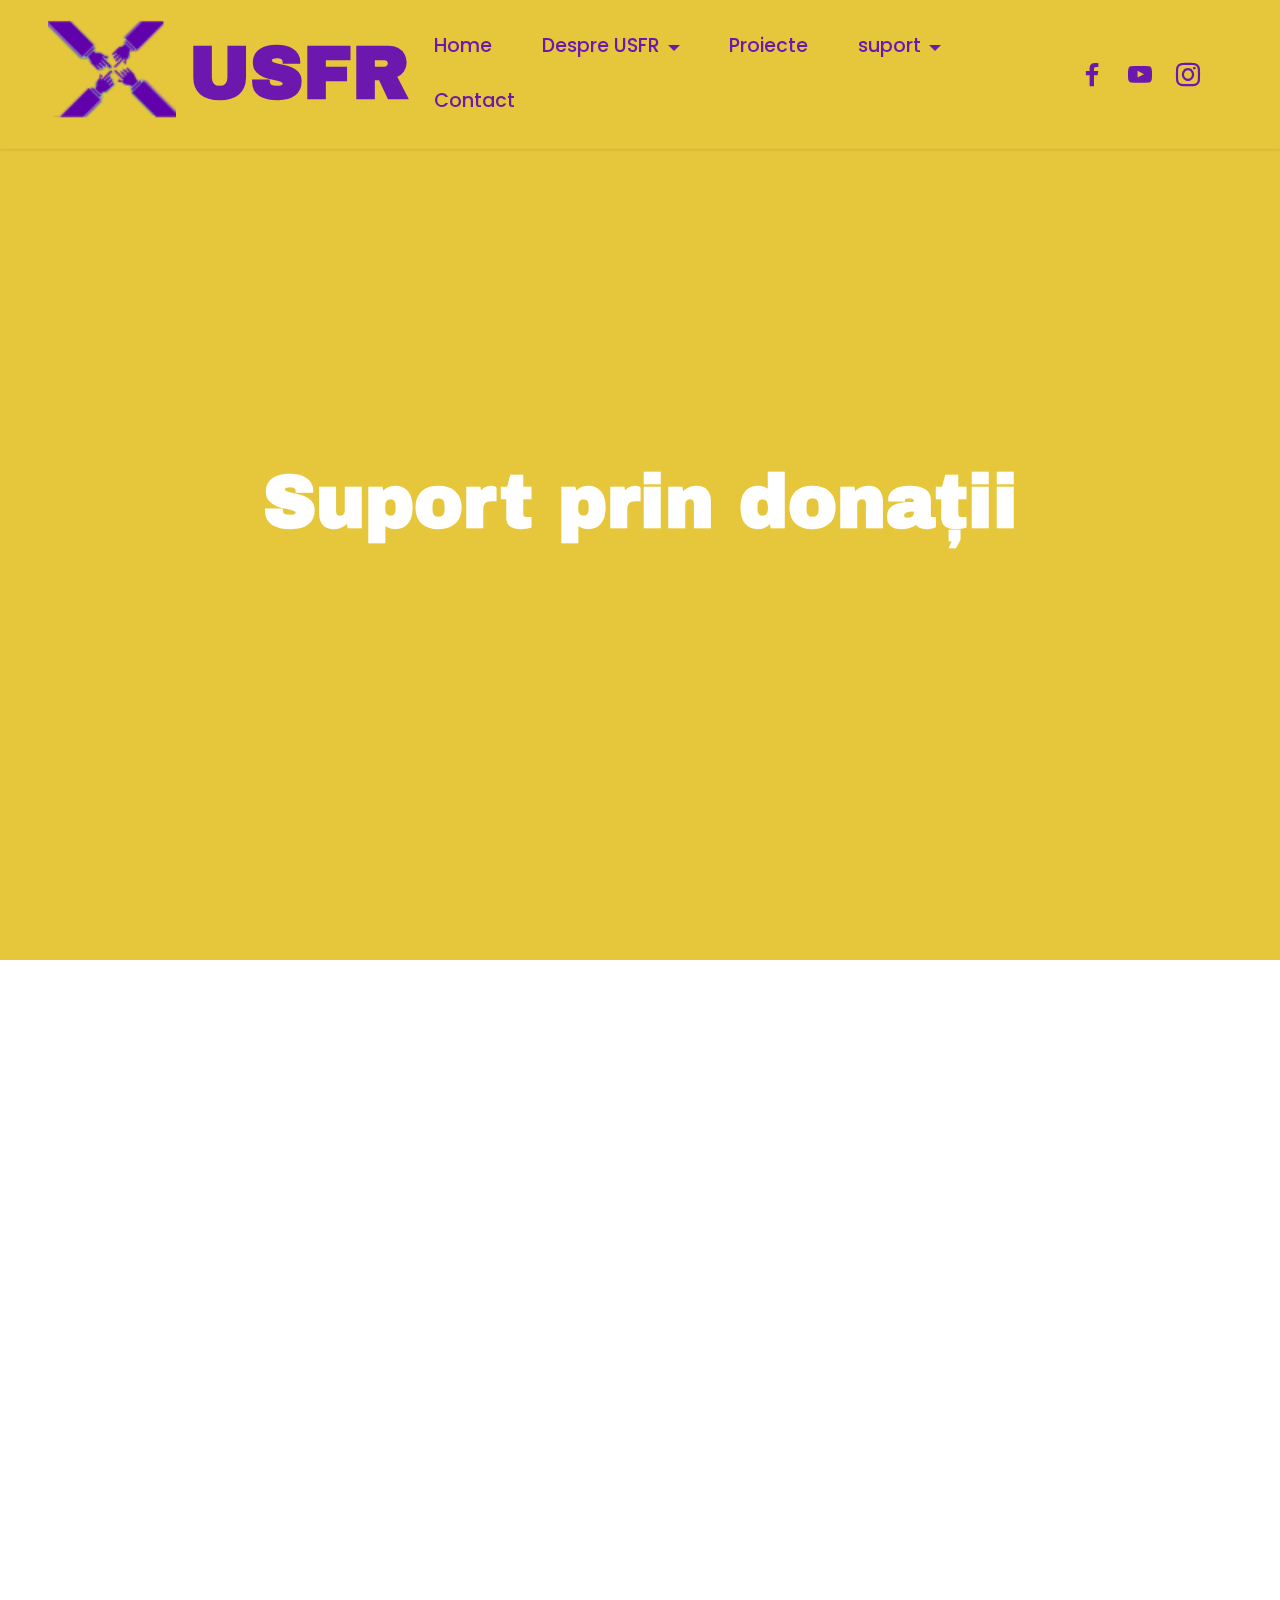
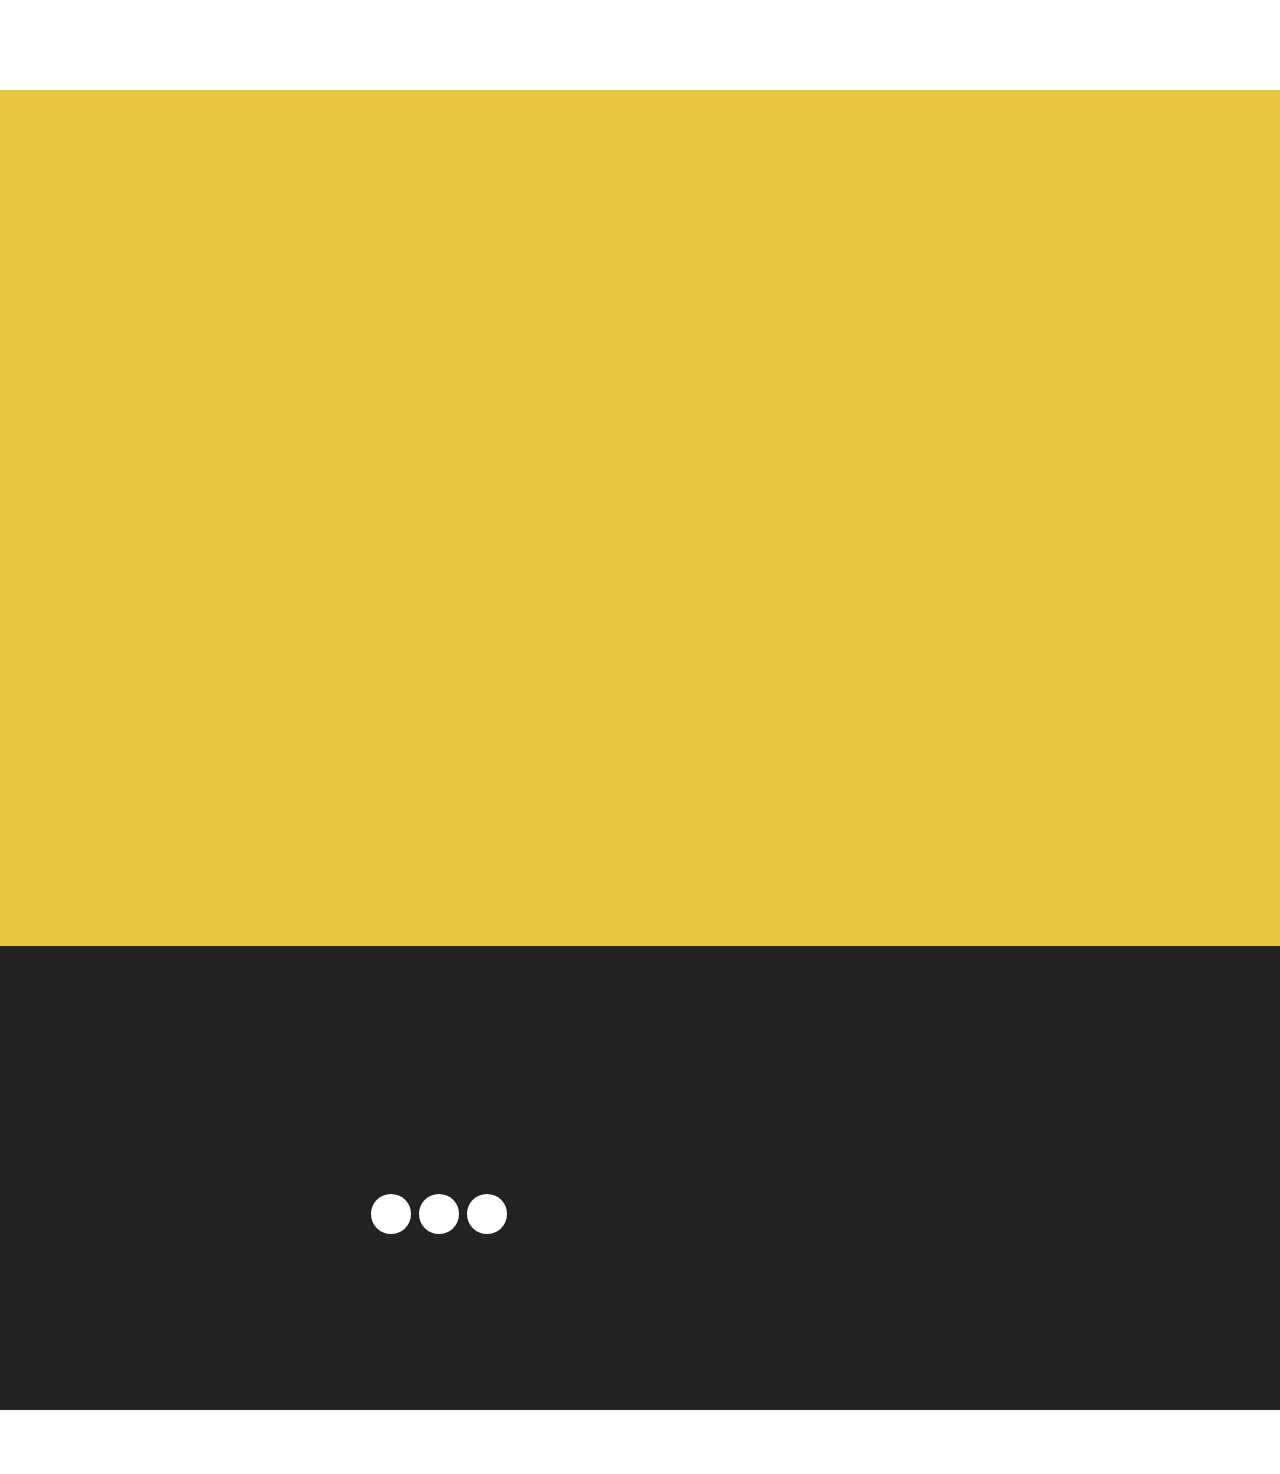
<file: donații.html>
<!DOCTYPE html>
<html  >
<head>
  <!-- Site made with Mobirise Website Builder v6.1.12, https://mobirise.com -->
  <meta charset="UTF-8">
  <meta http-equiv="X-UA-Compatible" content="IE=edge">
  <meta name="generator" content="Mobirise v6.1.12, mobirise.com">
  <meta name="viewport" content="width=device-width, initial-scale=1, minimum-scale=1">
  <link rel="shortcut icon" href="assets/images/logo-80x80.png" type="image/x-icon">
  <meta name="description" content="Pagina de donații">
  
  
  <title>Donații</title>
  <link rel="stylesheet" href="assets/bootstrap/css/bootstrap.min.css">
  <link rel="stylesheet" href="assets/animatecss/animate.css">
  <link rel="stylesheet" href="assets/dropdown/css/style.css">
  <link rel="stylesheet" href="assets/socicon/css/styles.css">
  <link rel="stylesheet" href="assets/theme/css/style.css">
  <link rel="preload" href="https://fonts.googleapis.com/css?family=Archivo+Black:400&display=swap" as="style" onload="this.onload=null;this.rel='stylesheet'">
  <noscript><link rel="stylesheet" href="https://fonts.googleapis.com/css?family=Archivo+Black:400&display=swap"></noscript>
  <link rel="preload" href="https://fonts.googleapis.com/css?family=Poppins:100,100i,200,200i,300,300i,400,400i,500,500i,600,600i,700,700i,800,800i,900,900i&display=swap" as="style" onload="this.onload=null;this.rel='stylesheet'">
  <noscript><link rel="stylesheet" href="https://fonts.googleapis.com/css?family=Poppins:100,100i,200,200i,300,300i,400,400i,500,500i,600,600i,700,700i,800,800i,900,900i&display=swap"></noscript>
  <link rel="preload" as="style" href="assets/mobirise/css/mbr-additional.css?v=diyCHR"><link rel="stylesheet" href="assets/mobirise/css/mbr-additional.css?v=diyCHR" type="text/css">

  
  
  
</head>
<body>
  
  <section data-bs-version="5.1" class="menu menu2 cid-v8sAxxZGMc" once="menu" id="menu2-2g">
    
    <nav class="navbar navbar-dropdown navbar-fixed-top navbar-expand-lg">
        <div class="container-fluid">
            <div class="navbar-brand">
                <span class="navbar-logo">
                    <a href="index.html">
                        <img src="assets/images/logo-80x80.png" alt="Mobirise Website Builder" style="height: 8rem;">
                    </a>
                </span>
                <span class="navbar-caption-wrap"><a class="navbar-caption text-primary display-1" href="index.html">USFR</a></span>
            </div>
            <button class="navbar-toggler" type="button" data-toggle="collapse" data-bs-toggle="collapse" data-target="#navbarSupportedContent" data-bs-target="#navbarSupportedContent" aria-controls="navbarNavAltMarkup" aria-expanded="false" aria-label="Toggle navigation">
                <div class="hamburger">
                    <span></span>
                    <span></span>
                    <span></span>
                    <span></span>
                </div>
            </button>
            <div class="collapse navbar-collapse" id="navbarSupportedContent">
                <ul class="navbar-nav nav-dropdown nav-right" data-app-modern-menu="true"><li class="nav-item"><a class="nav-link link text-primary display-4" href="index.html">Home</a></li><li class="nav-item dropdown"><a class="nav-link link dropdown-toggle text-primary display-4" href="page1.html" data-toggle="dropdown-submenu" data-bs-toggle="dropdown" data-bs-auto-close="outside" aria-expanded="false">Despre USFR</a><div class="dropdown-menu" aria-labelledby="dropdown-463"><a class="dropdown-item text-primary display-4" href="page3.html">Despre noi</a><a class="dropdown-item text-primary display-4" href="povestea noastră.html">Povestea noastră<br></a><a class="dropdown-item text-primary display-4" href="Echipa noastră.html">Echipa noastră<br></a></div></li>
                    
                    <li class="nav-item"><a class="nav-link link text-primary display-4" href="proiecte.html">Proiecte</a></li><li class="nav-item dropdown"><a class="nav-link link text-primary dropdown-toggle display-4" href="page5.html" data-toggle="dropdown-submenu" data-bs-toggle="dropdown" data-bs-auto-close="outside" aria-expanded="false">suport</a><div class="dropdown-menu" aria-labelledby="dropdown-503"><a class="text-primary dropdown-item display-4" href="magazin.html">Shop</a><a class="text-primary show dropdown-item display-4" href="donații.html">Donații</a></div></li><li class="nav-item"><a class="nav-link link text-primary display-4" href="Contact.html">Contact<br></a>
                    </li></ul>
                <div class="icons-menu">
                    <a class="iconfont-wrapper" href="https://facebook.com" target="_blank">
                        <span class="p-2 mbr-iconfont socicon-facebook socicon"></span>
                    </a>
                    <a class="iconfont-wrapper" href="https://youtube.com" target="_blank">
                        <span class="p-2 mbr-iconfont socicon-youtube socicon"></span>
                    </a>
                    <a class="iconfont-wrapper" href="https://instagram.com" target="_blank">
                        <span class="p-2 mbr-iconfont socicon-instagram socicon"></span>
                    </a>
                    
                </div>
                
            </div>
        </div>
    </nav>
</section>

<section data-bs-version="5.1" class="header18 cid-v8F2ngI1jC mbr-fullscreen" id="header18-2l">

    

    
    

    <div class="align-center container">
        <div class="row justify-content-center">
            <div class="col-12 col-lg-10">
                <h1 class="mbr-section-title mbr-fonts-style mbr-white mb-3 display-1"><strong>Suport prin donații</strong></h1>
                
                
                
            </div>
        </div>
    </div>
</section>

<section data-bs-version="5.1" class="image1 cid-v8F2aeK8qj" id="image1-2k">
    

    
    

    <div class="container">
        <div class="row align-items-center">
            <div class="col-12 col-lg-6">
                <div class="image-wrapper">
                    <img src="assets/images/cooperation.jpeg" alt="Mobirise Website Builder">
                    
                </div>
            </div>
            <div class="col-12 col-lg">
                <div class="text-wrapper">
                    <h3 class="mbr-section-title mbr-fonts-style mb-3 display-5">
                        <strong>Cum ne poți ajuta ?</strong></h3>
                    <p class="mbr-text mbr-fonts-style display-7">
                        Dacă nu vrei să faci parte din USFR, dar totuși dorești să ajuți proiectul poți achiziționa produse din magazinul nostru sau poți dona folosind linkul de mai jos</p>
                </div>
            </div>
        </div>
    </div>
</section>

<section data-bs-version="5.1" class="features025 cid-v8F1WASGfX" id="features025-2i">
  

  
  

  <div class="container">
    <div class="row justify-content-center align-items-center">
      <div class="col-12">
        <div class="card-wrapper">
          <div class="row">
            <div class="col-12 col-md-12 col-lg-6 image-wrapper">
              <img class="w-100" src="assets/images/donate1.jpg" alt="Mobirise Website Builder">
            </div>
            <div class="col-12 col-lg col-md-12">
              <div class="text-wrapper align-left">
                <h5 class="mbr-section-title mbr-fonts-style mb-4 display-2"><strong>Donații</strong></h5>
                
                <p class="mbr-text mbr-fonts-style mb-4 display-7">
                  Următorul nostru target financiar este să facem un Workshop mobil, pentru astea resursele sunt limitate și ne-ar fi de folos ajutorul tău<br>
                </p>
                <div class="mbr-section-btn mt-3"><a class="btn btn-lg btn-primary display-7" href="https://mobiri.se">Donează â</a></div>
              </div>
            </div>
          </div>
        </div>
      </div>
    </div>
  </div>
</section>

<section data-bs-version="5.1" class="footer4 cid-v8yxDCtjh1" once="footers" id="footer4-2h">

    

    
    
    <div class="container">
        <div class="row mbr-white">
            <div class="col-6 col-lg-3">
                <div class="media-wrap col-md-8 col-12">
                    <a href="https://mobiri.se/">
                        <img src="assets/images/logo-397x397.png" alt="logo USFR">
                    </a>
                </div>
            </div>
            <div class="col-12 col-md-6 col-lg-3">
                <h2 class="mbr-section-subtitle mbr-fonts-style mb-2 display-2">
                    <strong>USFR</strong></h2>
                <p class="mbr-text mbr-fonts-style mb-4 display-4"><a href="Contact.html#map1-t" class="text-success text-primary">Sediu principal: Aleea pârșului</a> numărul 10</p>
                <h2 class="mbr-section-subtitle mbr-fonts-style mb-3 display-7">
                    <strong>Follow Us</strong>
                </h2>
                <div class="social-row display-7">
                    <div class="soc-item">
                        <a href="http://www.facebook.com" target="_blank">
                            <span class="mbr-iconfont socicon-facebook socicon"></span>
                        </a>
                    </div>
                    <div class="soc-item">
                        <a href="http://www.youtube.com" target="_blank">
                            <span class="mbr-iconfont socicon-youtube socicon"></span>
                        </a>
                    </div>
                    <div class="soc-item">
                        <a href="http://www.instagram.com" target="_blank">
                            <span class="mbr-iconfont socicon-instagram socicon"></span>
                        </a>
                    </div>
                    
                </div>
            </div>
            <div class="col-12 col-md-6 col-lg-3">
                <h2 class="mbr-section-subtitle mbr-fonts-style mb-2 display-2">
                    <strong>Linkuri utile</strong></h2>
                <ul class="list mbr-fonts-style display-4">
                    <li class="mbr-text item-wrap"><a href="index.html" class="text-success">Home</a></li><li class="mbr-text item-wrap"><a href="page3.html" class="text-success">Despre noi</a></li><li class="mbr-text item-wrap"><a href="povestea noastră.html" class="text-success">Povestea noastră</a></li><li class="mbr-text item-wrap"><a href="Echipa noastră.html" class="text-success">Echipa noastră</a></li><li class="mbr-text item-wrap"><a href="proiecte.html" class="text-success">Proiecte</a></li><li class="mbr-text item-wrap"><a href="magazin.html" class="text-success">Shop</a></li><li class="mbr-text item-wrap"><a href="donații.html" class="text-success">Donații</a></li><li class="mbr-text item-wrap"><a href="Contact.html" class="text-success">Contact</a></li>
                </ul>
            </div>
            <div class="col-12 col-md-6 col-lg-3">
                <h2 class="mbr-section-subtitle mbr-fonts-style mb-2 display-2"><strong>Contact</strong><br></h2>
                <ul class="list mbr-fonts-style display-4">
                    <li class="mbr-text item-wrap"><a href="mailto:suport@USFR.com?subject=support%40USFR.com" class="text-success">Mail: support@USFR.com</a></li><li class="mbr-text item-wrap"><a href="Contact.html" class="text-success">Telefon: +0768 9102 3421</a></li>
                </ul>
            </div>
            
        </div>
    </div>
</section><section class="display-7" style="padding: 0;align-items: center;justify-content: center;flex-wrap: wrap;    align-content: center;display: flex;position: relative;height: 4rem;"><a href="https://mobiri.se/4433281" style="flex: 1 1;height: 4rem;position: absolute;width: 100%;z-index: 1;"><img alt="" style="height: 4rem;" src="[data-uri]"></a><p style="margin: 0;text-align: center;" class="display-7">&#8204;</p><a style="z-index:1" href="https://mobirise.com/builder/ai-website-maker.html">Best AI Website Maker</a></section><script src="assets/bootstrap/js/bootstrap.bundle.min.js"></script>  <script src="assets/smoothscroll/smooth-scroll.js"></script>  <script src="assets/ytplayer/index.js"></script>  <script src="assets/dropdown/js/navbar-dropdown.js"></script>  <script src="assets/theme/js/script.js"></script>  
  
  
 <div id="scrollToTop" class="scrollToTop mbr-arrow-up"><a style="text-align: center;"><i class="mbr-arrow-up-icon mbr-arrow-up-icon-cm cm-icon cm-icon-smallarrow-up"></i></a></div>
    <input name="animation" type="hidden">
  </body>
</html>
</file>
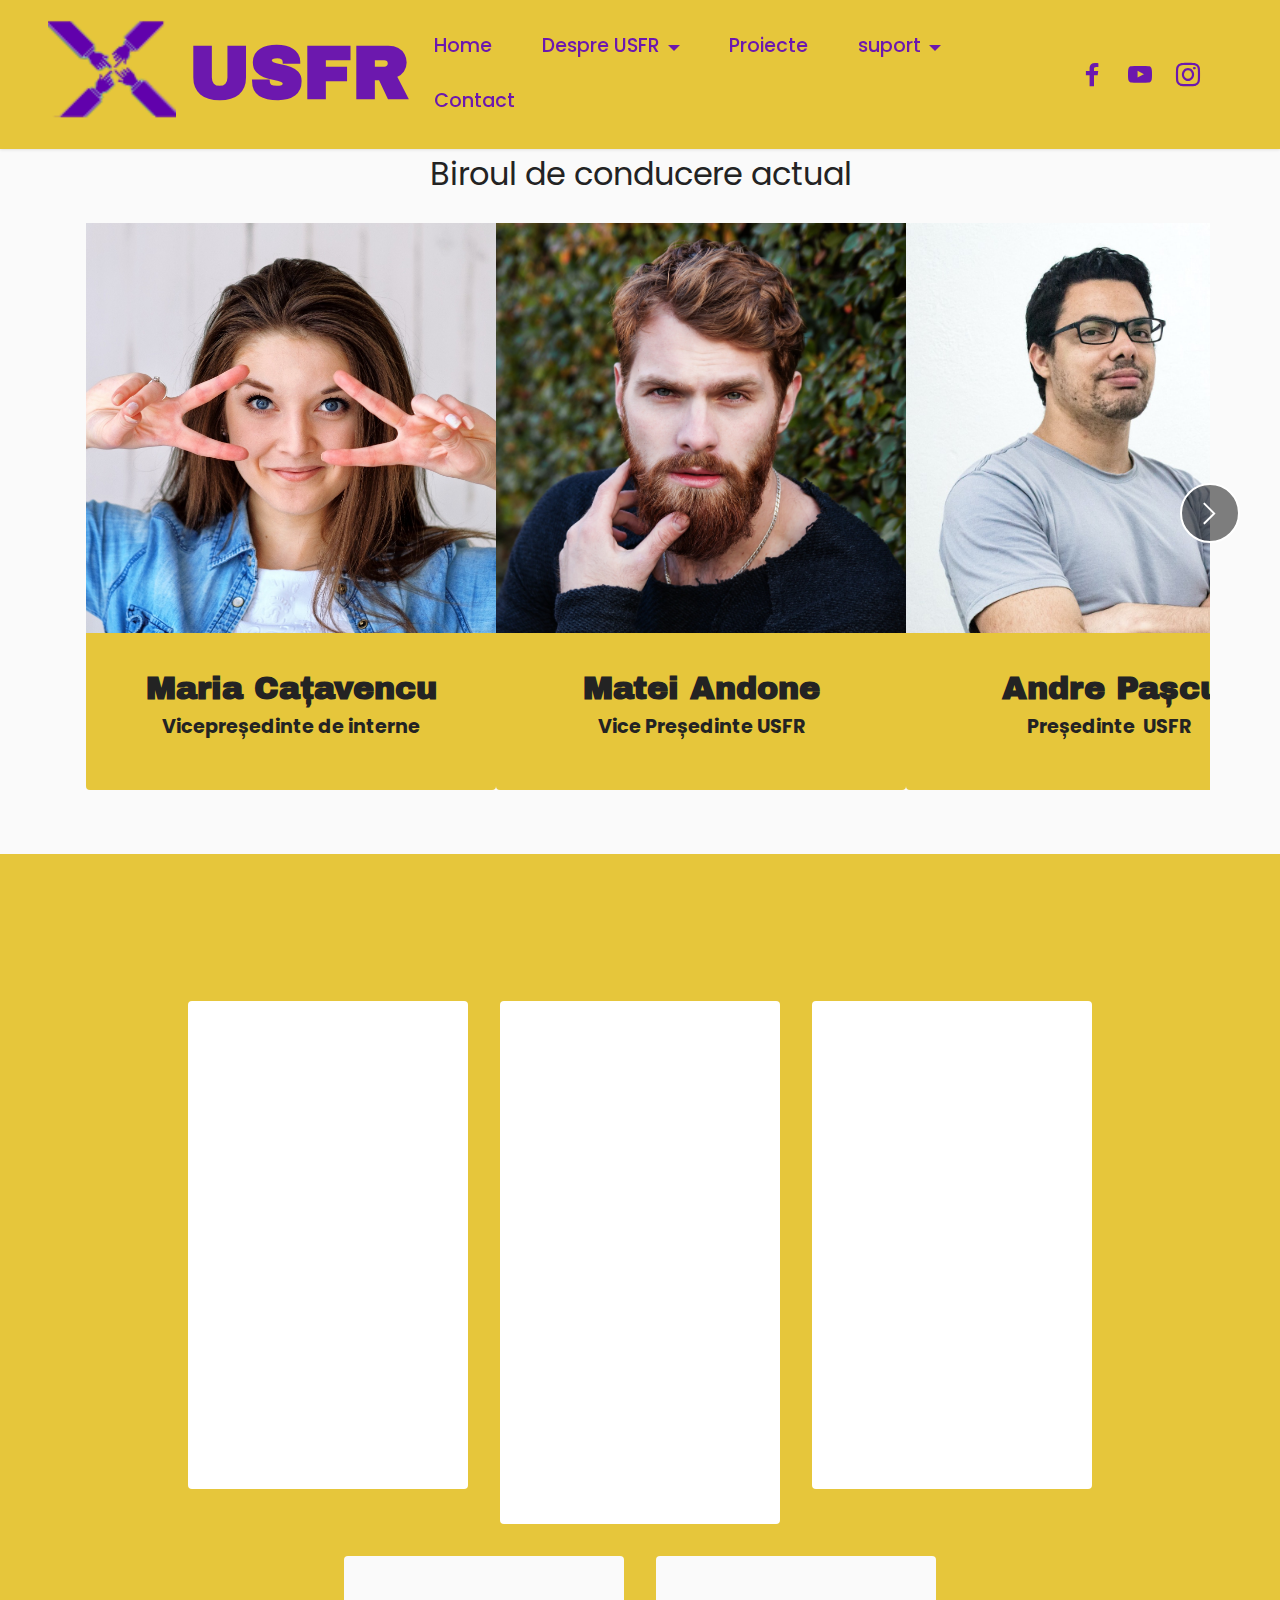
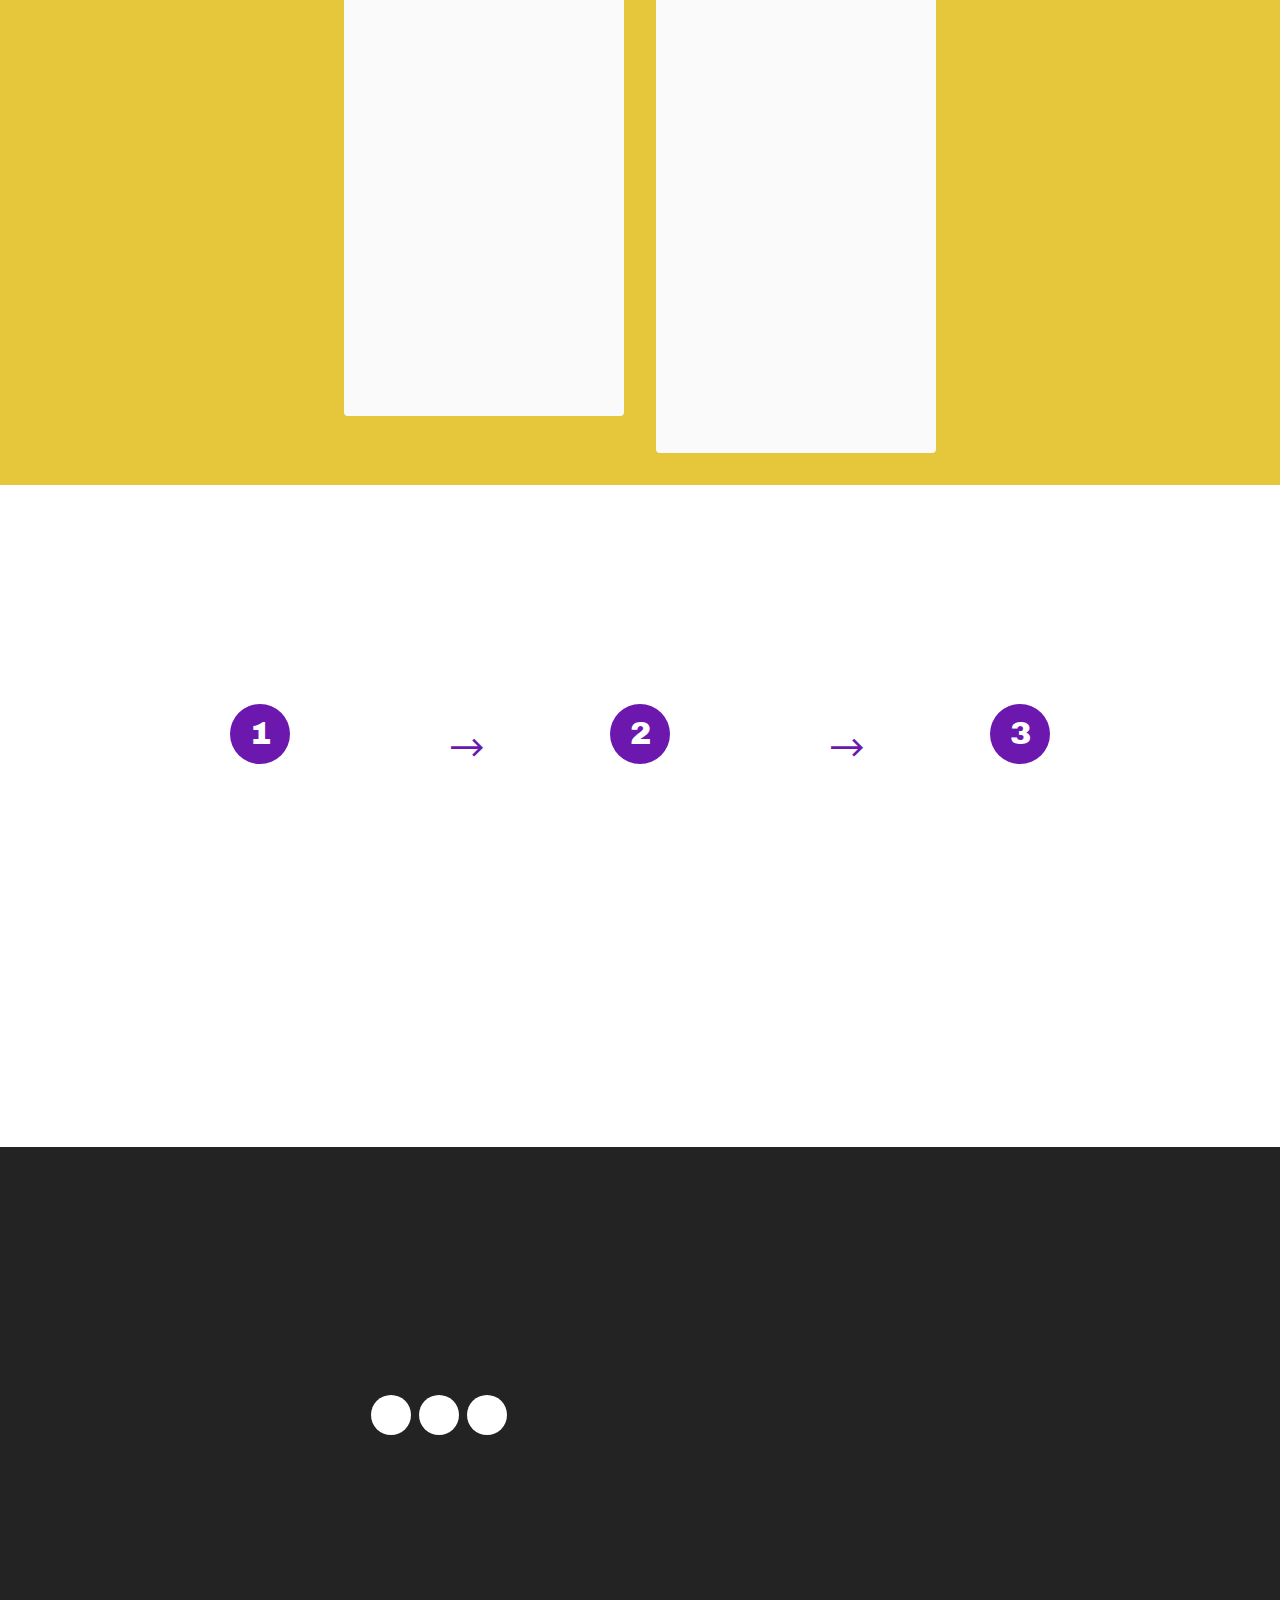
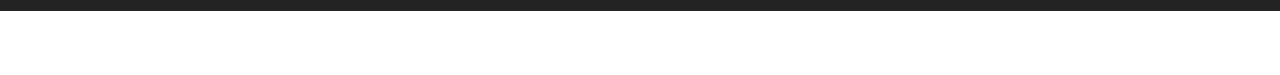
<file: Echipa noastră.html>
<!DOCTYPE html>
<html  >
<head>
  <!-- Site made with Mobirise Website Builder v6.1.12, https://mobirise.com -->
  <meta charset="UTF-8">
  <meta http-equiv="X-UA-Compatible" content="IE=edge">
  <meta name="generator" content="Mobirise v6.1.12, mobirise.com">
  <meta name="viewport" content="width=device-width, initial-scale=1, minimum-scale=1">
  <link rel="shortcut icon" href="assets/images/logo-80x80.png" type="image/x-icon">
  <meta name="description" content="această pagină prezintă structura organizației">
  
  
  <title>Echipa noastră</title>
  <link rel="stylesheet" href="assets/web/assets/mobirise-icons2/mobirise2.css">
  <link rel="stylesheet" href="assets/bootstrap/css/bootstrap.min.css">
  <link rel="stylesheet" href="assets/animatecss/animate.css">
  <link rel="stylesheet" href="assets/dropdown/css/style.css">
  <link rel="stylesheet" href="assets/socicon/css/styles.css">
  <link rel="stylesheet" href="assets/theme/css/style.css">
  <link rel="preload" href="https://fonts.googleapis.com/css?family=Archivo+Black:400&display=swap" as="style" onload="this.onload=null;this.rel='stylesheet'">
  <noscript><link rel="stylesheet" href="https://fonts.googleapis.com/css?family=Archivo+Black:400&display=swap"></noscript>
  <link rel="preload" href="https://fonts.googleapis.com/css?family=Poppins:100,100i,200,200i,300,300i,400,400i,500,500i,600,600i,700,700i,800,800i,900,900i&display=swap" as="style" onload="this.onload=null;this.rel='stylesheet'">
  <noscript><link rel="stylesheet" href="https://fonts.googleapis.com/css?family=Poppins:100,100i,200,200i,300,300i,400,400i,500,500i,600,600i,700,700i,800,800i,900,900i&display=swap"></noscript>
  <link rel="preload" as="style" href="assets/mobirise/css/mbr-additional.css?v=GIhIp3"><link rel="stylesheet" href="assets/mobirise/css/mbr-additional.css?v=GIhIp3" type="text/css">

  
  
  
</head>
<body>
  
  <section data-bs-version="5.1" class="menu menu2 cid-v8sAxxZGMc" once="menu" id="menu2-14">
    
    <nav class="navbar navbar-dropdown navbar-fixed-top navbar-expand-lg">
        <div class="container-fluid">
            <div class="navbar-brand">
                <span class="navbar-logo">
                    <a href="index.html">
                        <img src="assets/images/logo-80x80.png" alt="Mobirise Website Builder" style="height: 8rem;">
                    </a>
                </span>
                <span class="navbar-caption-wrap"><a class="navbar-caption text-primary display-1" href="index.html">USFR</a></span>
            </div>
            <button class="navbar-toggler" type="button" data-toggle="collapse" data-bs-toggle="collapse" data-target="#navbarSupportedContent" data-bs-target="#navbarSupportedContent" aria-controls="navbarNavAltMarkup" aria-expanded="false" aria-label="Toggle navigation">
                <div class="hamburger">
                    <span></span>
                    <span></span>
                    <span></span>
                    <span></span>
                </div>
            </button>
            <div class="collapse navbar-collapse" id="navbarSupportedContent">
                <ul class="navbar-nav nav-dropdown nav-right" data-app-modern-menu="true"><li class="nav-item"><a class="nav-link link text-primary display-4" href="index.html">Home</a></li><li class="nav-item dropdown"><a class="nav-link link dropdown-toggle text-primary display-4" href="page1.html" data-toggle="dropdown-submenu" data-bs-toggle="dropdown" data-bs-auto-close="outside" aria-expanded="false">Despre USFR</a><div class="dropdown-menu" aria-labelledby="dropdown-463"><a class="dropdown-item text-primary display-4" href="page3.html">Despre noi</a><a class="dropdown-item text-primary display-4" href="povestea noastră.html">Povestea noastră<br></a><a class="dropdown-item text-primary display-4" href="Echipa noastră.html">Echipa noastră<br></a></div></li>
                    
                    <li class="nav-item"><a class="nav-link link text-primary display-4" href="proiecte.html">Proiecte</a></li><li class="nav-item dropdown"><a class="nav-link link text-primary dropdown-toggle display-4" href="page5.html" data-toggle="dropdown-submenu" data-bs-toggle="dropdown" data-bs-auto-close="outside" aria-expanded="false">suport</a><div class="dropdown-menu" aria-labelledby="dropdown-503"><a class="text-primary dropdown-item display-4" href="magazin.html">Shop</a><a class="text-primary show dropdown-item display-4" href="donații.html">Donații</a></div></li><li class="nav-item"><a class="nav-link link text-primary display-4" href="Contact.html">Contact<br></a>
                    </li></ul>
                <div class="icons-menu">
                    <a class="iconfont-wrapper" href="https://facebook.com" target="_blank">
                        <span class="p-2 mbr-iconfont socicon-facebook socicon"></span>
                    </a>
                    <a class="iconfont-wrapper" href="https://youtube.com" target="_blank">
                        <span class="p-2 mbr-iconfont socicon-youtube socicon"></span>
                    </a>
                    <a class="iconfont-wrapper" href="https://instagram.com" target="_blank">
                        <span class="p-2 mbr-iconfont socicon-instagram socicon"></span>
                    </a>
                    
                </div>
                
            </div>
        </div>
    </nav>
</section>

<section data-bs-version="5.1" class="slider3 mbr-embla cid-v8AXNRkug0" id="slider3-1e">
    

    
    
    <div class="position-relative text-center">
        <div class="col-12">
            <h2 class="mbr-section-title mbr-fonts-style align-center mb-4 display-2">Biroul de conducere actual</h2>
            
        </div>
        <div class="embla" data-skip-snaps="true" data-align="center" data-contain-scroll="trimSnaps" data-auto-play-interval="5" data-draggable="true">
            <div class="embla__viewport container">
                <div class="embla__container">
                    
                    
                    <div class="embla__slide slider-image item active" style="margin-left: 0rem; margin-right: 0rem;">
                        <div class="card-wrap">
                            <div class="item-wrapper position-relative">
                                <div class="image-wrap">
                                    <img src="assets/images/w-21.jpeg" alt="Mobirise Website Builder" data-slide-to="0" data-bs-slide-to="0">
                                </div>
                            </div>
                            <div class="content-wrap">
                                <h3 class="mbr-section-title card-title mbr-fonts-style align-center m-0 display-5">
                                    <strong>Maria Cațavencu</strong></h3>
                                <h4 class="mbr-role mbr-fonts-style align-center mb-3 display-4"><strong>Vicepreședinte de interne</strong></h4>
                                
                                
                                
                            </div>
                        </div>
                    </div><div class="embla__slide slider-image item" style="margin-left: 0rem; margin-right: 0rem;">
                        <div class="card-wrap">
                            <div class="item-wrapper position-relative">
                                <div class="image-wrap">
                                    <img src="assets/images/m-24.jpeg" alt="Mobirise Website Builder" data-slide-to="1" data-bs-slide-to="1">
                                </div>
                            </div>
                            <div class="content-wrap">
                                <h3 class="mbr-section-title card-title mbr-fonts-style align-center m-0 display-5">
                                    <strong>Matei Andone</strong></h3>
                                <h4 class="mbr-role mbr-fonts-style align-center mb-3 display-4">
                                    <strong>Vice Președinte USFR</strong></h4>
                                
                                
                                
                            </div>
                        </div>
                    </div><div class="embla__slide slider-image item" style="margin-left: 0rem; margin-right: 0rem;">
                        <div class="card-wrap">
                            <div class="item-wrapper position-relative">
                                <div class="image-wrap">
                                    <img src="assets/images/m-4.jpeg" alt="Mobirise Website Builder" data-slide-to="2" data-bs-slide-to="2">
                                </div>
                            </div>
                            <div class="content-wrap">
                                <h3 class="mbr-section-title card-title mbr-fonts-style align-center m-0 display-5">
                                    <strong>Andre Pașcu</strong></h3>
                                <h4 class="mbr-role mbr-fonts-style align-center mb-3 display-4">
                                    <strong>Președinte&nbsp; USFR&nbsp;</strong></h4>
                                
                                
                                
                            </div>
                        </div>
                    </div>
                    <div class="embla__slide slider-image item" style="margin-left: 0rem; margin-right: 0rem;">
                        <div class="card-wrap">
                            <div class="item-wrapper position-relative">
                                <div class="image-wrap">
                                    <img src="assets/images/m-3.jpeg" alt="Mobirise Website Builder" data-slide-to="3" data-bs-slide-to="3">
                                </div>
                            </div>
                            <div class="content-wrap">
                                <h3 class="mbr-section-title card-title mbr-fonts-style align-center m-0 display-5">
                                    <strong>Bogdan Comza</strong></h3>
                                <h4 class="mbr-role mbr-fonts-style align-center mb-3 display-4"><strong>Vicepreședinte externe</strong></h4>
                                
                                
                                
                            </div>
                        </div>
                    </div><div class="embla__slide slider-image item" style="margin-left: 0rem; margin-right: 0rem;">
                        <div class="card-wrap">
                            <div class="item-wrapper position-relative">
                                <div class="image-wrap">
                                    <img src="assets/images/w-35.jpeg" alt="Mobirise Website Builder" data-slide-to="4" data-bs-slide-to="4">
                                </div>
                            </div>
                            <div class="content-wrap">
                                <h3 class="mbr-section-title card-title mbr-fonts-style align-center m-0 display-5">
                                    <strong>Alexandra Popescu</strong></h3>
                                <h4 class="mbr-role mbr-fonts-style align-center mb-3 display-4">
                                    <strong>Secretar&nbsp;</strong></h4>
                                
                                
                                
                            </div>
                        </div>
                    </div>
                </div>
            </div>
            <button class="embla__button embla__button--prev">
                <span class="mobi-mbri mobi-mbri-arrow-prev mbr-iconfont" aria-hidden="true"></span>
                <span class="sr-only visually-hidden visually-hidden">Previous</span>
            </button>
            <button class="embla__button embla__button--next">
                <span class="mobi-mbri mobi-mbri-arrow-next mbr-iconfont" aria-hidden="true"></span>
                <span class="sr-only visually-hidden visually-hidden">Next</span>
            </button>
        </div>
    </div>
</section>

<section data-bs-version="5.1" class="team1 cid-v8AXXXgjCD" id="team1-1f">
    

    
    
    <div class="container-fluid">
        <div class="row justify-content-center">
            <div class="col-12">
                <h3 class="mbr-section-title mbr-fonts-style align-center mb-4 display-2">
                    <strong>Responsabili departamente</strong></h3>
                
            </div>
            <div class="item features-image mb-4 col-12 col-md-3">
                <div class="item-wrapper">
                    <div class="image-wrap">
                        <img src="assets/images/m-30.jpeg" alt="Mobirise Website Builder">
                    </div>
                    <div class="content-wrap">
                        <h3 class="mbr-section-title card-title mbr-fonts-style align-center m-0 display-2">
                            <strong>Andrei Octavian</strong></h3>
                        <h4 class="mbr-role mbr-fonts-style align-center mb-3 display-4"><strong>Vicepreșdinte Educațional</strong></h4>
                        
                        
                        
                    </div>
                </div>
            </div>

            <div class="item features-image mb-4 col-12 col-md-3">
                <div class="item-wrapper">
                    <div class="image-wrap">
                        <img src="assets/images/w-26.jpeg" alt="Mobirise Website Builder">
                    </div>
                    <div class="content-wrap">
                        <h3 class="mbr-section-title card-title mbr-fonts-style align-center m-0 display-2">
                            <strong>Sara Cătălina Mureșan</strong></h3>
                        <h4 class="mbr-role mbr-fonts-style align-center mb-3 display-4">
                            <strong>Vicepreșdinte Imagine și PR</strong></h4>
                        
                        
                        
                    </div>
                </div>
            </div>
            
            <div class="item features-image mb-4 col-12 col-md-3">
                <div class="item-wrapper">
                    <div class="image-wrap">
                        <img src="assets/images/w-15.jpeg" alt="Mobirise Website Builder">
                    </div>
                    <div class="content-wrap">
                        <h3 class="mbr-section-title card-title mbr-fonts-style align-center m-0 display-2">
                            <strong>Sofia Căpitănescu</strong></h3>
                        <h4 class="mbr-role mbr-fonts-style align-center mb-3 display-4">
                            <strong>Vicepreședinte Financiar</strong></h4>
                        
                        
                        
                    </div>
                </div>
            </div>
        </div>
    </div>
</section>

<section data-bs-version="5.1" class="team1 cid-v8AYJ83aBa" id="team1-1j">
    

    
    
    <div class="container-fluid">
        <div class="row justify-content-center">
            
            <div class="item features-image mb-4 col-12 col-md-3 active">
                <div class="item-wrapper">
                    <div class="image-wrap">
                        <img src="assets/images/happy-happy-joy-joy.jpeg" alt="Mobirise Website Builder">
                    </div>
                    <div class="content-wrap">
                        <h3 class="mbr-section-title card-title mbr-fonts-style align-center m-0 display-2">
                            <strong>Mara Ungureanu</strong></h3>
                        <h4 class="mbr-role mbr-fonts-style align-center mb-3 display-4">
                            <strong>Vicepreșdinte HR</strong></h4>
                        
                        
                        
                    </div>
                </div>
            </div>

            <div class="item features-image mb-4 col-12 col-md-3">
                <div class="item-wrapper">
                    <div class="image-wrap">
                        <img src="assets/images/m-14.jpg" alt="Mobirise Website Builder" data-slide-to="2" data-bs-slide-to="2">
                    </div>
                    <div class="content-wrap">
                        <h3 class="mbr-section-title card-title mbr-fonts-style align-center m-0 display-2">
                            <strong>Albert Bălgrădean</strong></h3>
                        <h4 class="mbr-role mbr-fonts-style align-center mb-3 display-4">
                            <strong>Vicepreședinte Tineret</strong></h4>
                        
                        
                        
                    </div>
                </div>
            </div>
            
            
        </div>
    </div>
</section>

<section data-bs-version="5.1" class="features24 cid-v8AZJa7AXa" id="features24-1l">

    

    
    
    <div class="container">
        <div class="row justify-content-center">
            <div class="col-12">
                <div class="card-wrapper mb-4">
                    <div class="card-box align-center">
                        <h2 class="card-title mbr-fonts-style mb-4 display-2"><strong>Progresul ca voluntar</strong></h2>
                        
                        
                    </div>
                </div>
            </div>
            <div class="col-12 col-md-6 col-lg-4">
                <div class="item first mbr-flex p-4">
                    <div class="icon-wrap w-100">
                        <div class="icon-box">
                            <span class="step-number mbr-fonts-style display-5">1</span>
                        </div>
                    </div>

                    <div class="text-box">
                        <h3 class="icon-title card-title mbr-black mbr-fonts-style display-4">
                            <strong>Perioada de început</strong></h3>
                        <h4 class="mbr-text mbr-black mbr-fonts-style display-4">În această perioadă te obișnuiești cu asociația și în final poți alege dacă dorești sau nu să faci parte din USFR</h4>
                    </div>
                </div>
                <!-- <span mbr-icon class="mbr-iconfont mobi-mbri-devices mobi-mbri"></span> -->
            </div>
            <div class="col-12 col-md-6 col-lg-4">
                <div class="item mbr-flex p-4">
                    <div class="icon-wrap w-100">
                        <div class="icon-box">
                            <span class="step-number mbr-fonts-style display-5">2</span>
                        </div>
                    </div>
                    <div class="text-box">
                        <h3 class="icon-title card-title mbr-black mbr-fonts-style display-4">
                            <strong>Contract de voluntar</strong></h3>
                        <h4 class="mbr-text mbr-black mbr-fonts-style display-4">După prima adunare generală vei primi contractul de voluntariat. După semnarea acestuia vei face parte cu adevărat din USFR. Contractul durează pe perioada studenției</h4>
                    </div>
                </div>
            </div>
            <div class="col-12 col-md-6 col-lg-4">
                <div class="item mbr-flex p-4">
                    <div class="icon-wrap w-100">
                        <div class="icon-box">
                            <span class="step-number mbr-fonts-style display-5">3</span>
                        </div>
                    </div>
                    <div class="text-box">
                        <h3 class="icon-title card-title mbr-black mbr-fonts-style display-4">
                            <strong>Implicare în proiect</strong></h3>
                        <h4 class="mbr-text mbr-black mbr-fonts-style display-4">Ca voluntar poți lau acum decizii în USFR și în funcție de cât te implici în proiect vei putea lua roluril mai mari. Pe măsură ce avansezi în rol, pe atât vei avea mai multe responsabilități<br></h4>
                    </div>
                </div>
            </div>
            
            
            
            
            
        </div>
    </div>
</section>

<section data-bs-version="5.1" class="footer4 cid-v8yxDCtjh1" once="footers" id="footer4-15">

    

    
    
    <div class="container">
        <div class="row mbr-white">
            <div class="col-6 col-lg-3">
                <div class="media-wrap col-md-8 col-12">
                    <a href="https://mobiri.se/">
                        <img src="assets/images/logo-397x397.png" alt="logo USFR">
                    </a>
                </div>
            </div>
            <div class="col-12 col-md-6 col-lg-3">
                <h2 class="mbr-section-subtitle mbr-fonts-style mb-2 display-2">
                    <strong>USFR</strong></h2>
                <p class="mbr-text mbr-fonts-style mb-4 display-4"><a href="Contact.html#map1-t" class="text-success text-primary">Sediu principal: Aleea pârșului</a> numărul 10</p>
                <h2 class="mbr-section-subtitle mbr-fonts-style mb-3 display-7">
                    <strong>Follow Us</strong>
                </h2>
                <div class="social-row display-7">
                    <div class="soc-item">
                        <a href="http://www.facebook.com" target="_blank">
                            <span class="mbr-iconfont socicon-facebook socicon"></span>
                        </a>
                    </div>
                    <div class="soc-item">
                        <a href="http://www.youtube.com" target="_blank">
                            <span class="mbr-iconfont socicon-youtube socicon"></span>
                        </a>
                    </div>
                    <div class="soc-item">
                        <a href="http://www.instagram.com" target="_blank">
                            <span class="mbr-iconfont socicon-instagram socicon"></span>
                        </a>
                    </div>
                    
                </div>
            </div>
            <div class="col-12 col-md-6 col-lg-3">
                <h2 class="mbr-section-subtitle mbr-fonts-style mb-2 display-2">
                    <strong>Linkuri utile</strong></h2>
                <ul class="list mbr-fonts-style display-4">
                    <li class="mbr-text item-wrap"><a href="index.html" class="text-success">Home</a></li><li class="mbr-text item-wrap"><a href="page3.html" class="text-success">Despre noi</a></li><li class="mbr-text item-wrap"><a href="povestea noastră.html" class="text-success">Povestea noastră</a></li><li class="mbr-text item-wrap"><a href="Echipa noastră.html" class="text-success">Echipa noastră</a></li><li class="mbr-text item-wrap"><a href="proiecte.html" class="text-success">Proiecte</a></li><li class="mbr-text item-wrap"><a href="magazin.html" class="text-success">Shop</a></li><li class="mbr-text item-wrap"><a href="donații.html" class="text-success">Donații</a></li><li class="mbr-text item-wrap"><a href="Contact.html" class="text-success">Contact</a></li>
                </ul>
            </div>
            <div class="col-12 col-md-6 col-lg-3">
                <h2 class="mbr-section-subtitle mbr-fonts-style mb-2 display-2"><strong>Contact</strong><br></h2>
                <ul class="list mbr-fonts-style display-4">
                    <li class="mbr-text item-wrap"><a href="mailto:suport@USFR.com?subject=support%40USFR.com" class="text-success">Mail: support@USFR.com</a></li><li class="mbr-text item-wrap"><a href="Contact.html" class="text-success">Telefon: +0768 9102 3421</a></li>
                </ul>
            </div>
            
        </div>
    </div>
</section><section class="display-7" style="padding: 0;align-items: center;justify-content: center;flex-wrap: wrap;    align-content: center;display: flex;position: relative;height: 4rem;"><a href="https://mobiri.se/4433281" style="flex: 1 1;height: 4rem;position: absolute;width: 100%;z-index: 1;"><img alt="" style="height: 4rem;" src="[data-uri]"></a><p style="margin: 0;text-align: center;" class="display-7">&#8204;</p><a style="z-index:1" href="https://mobirise.com/builder/ai-website-creator.html">Free AI Website Creator</a></section><script src="assets/bootstrap/js/bootstrap.bundle.min.js"></script>  <script src="assets/smoothscroll/smooth-scroll.js"></script>  <script src="assets/ytplayer/index.js"></script>  <script src="assets/dropdown/js/navbar-dropdown.js"></script>  <script src="assets/embla/embla.min.js"></script>  <script src="assets/embla/script.js"></script>  <script src="assets/theme/js/script.js"></script>  
  
  
 <div id="scrollToTop" class="scrollToTop mbr-arrow-up"><a style="text-align: center;"><i class="mbr-arrow-up-icon mbr-arrow-up-icon-cm cm-icon cm-icon-smallarrow-up"></i></a></div>
    <input name="animation" type="hidden">
  </body>
</html>
</file>
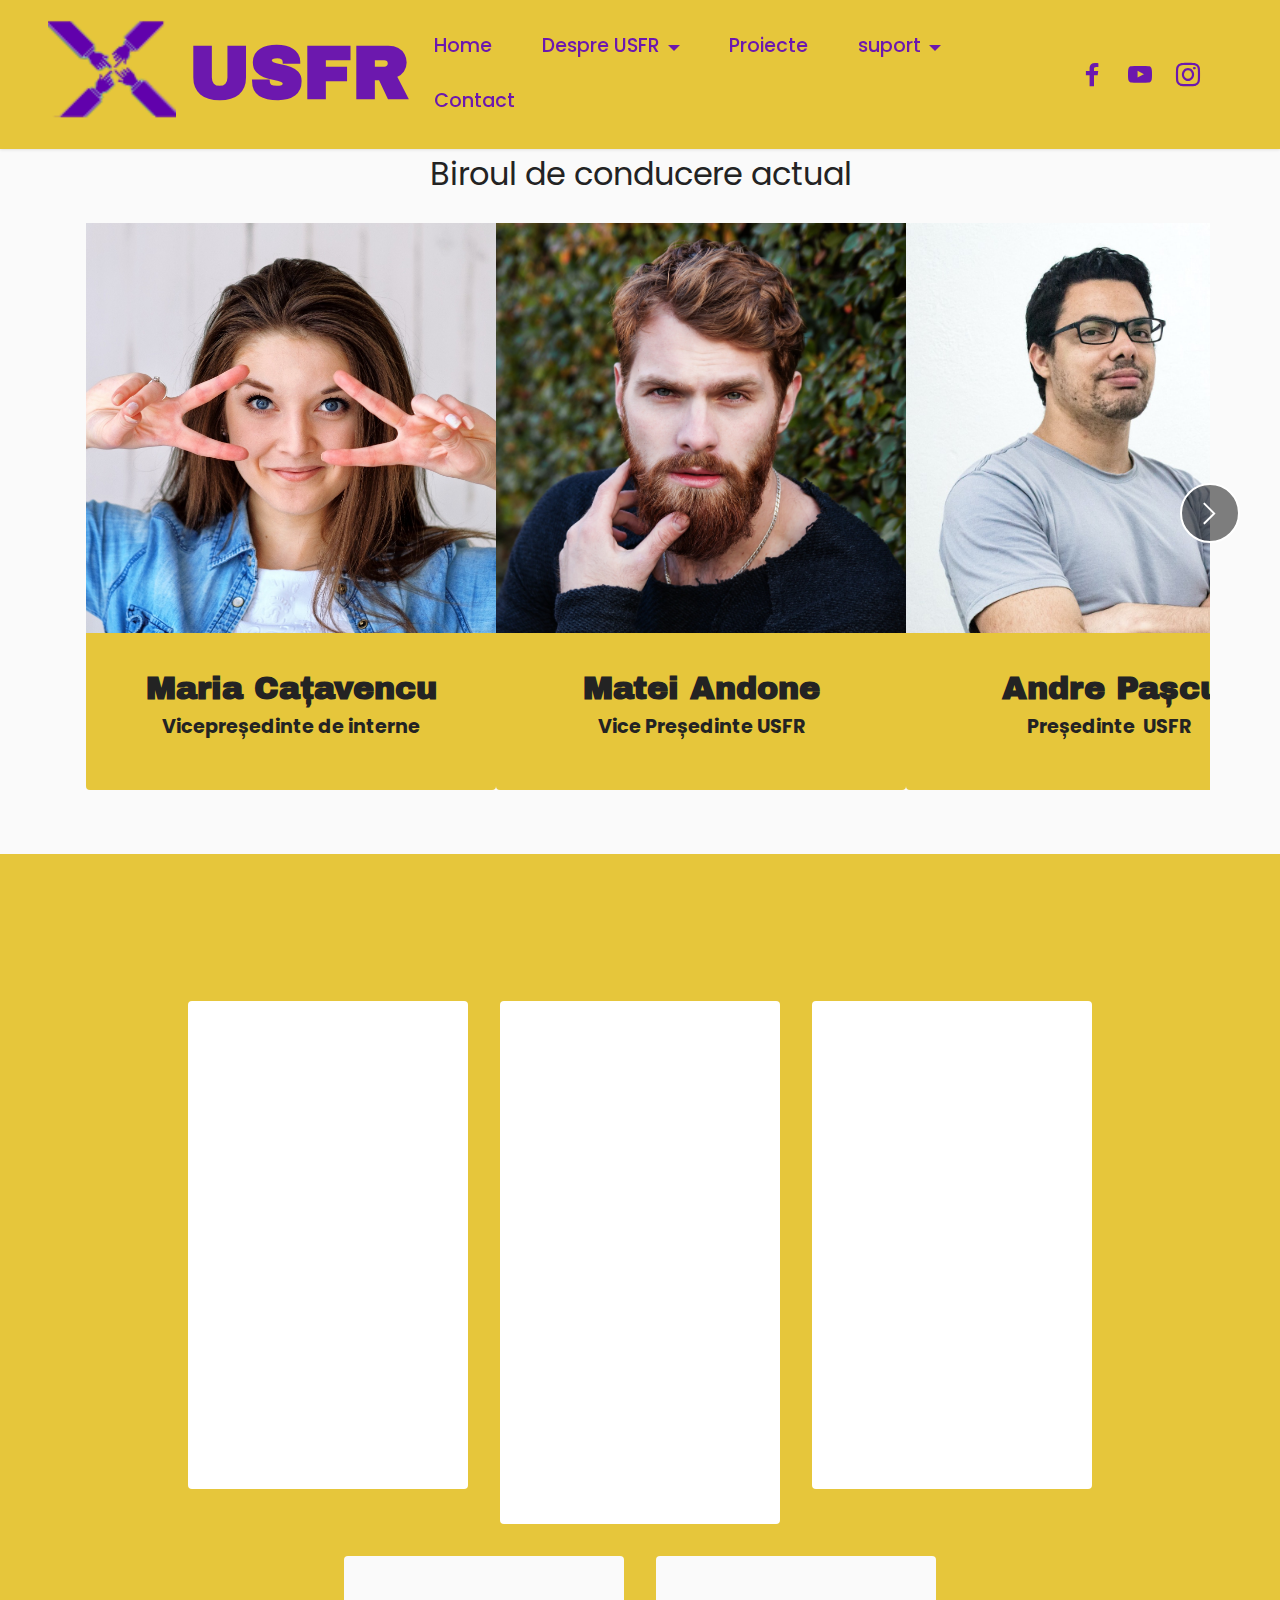
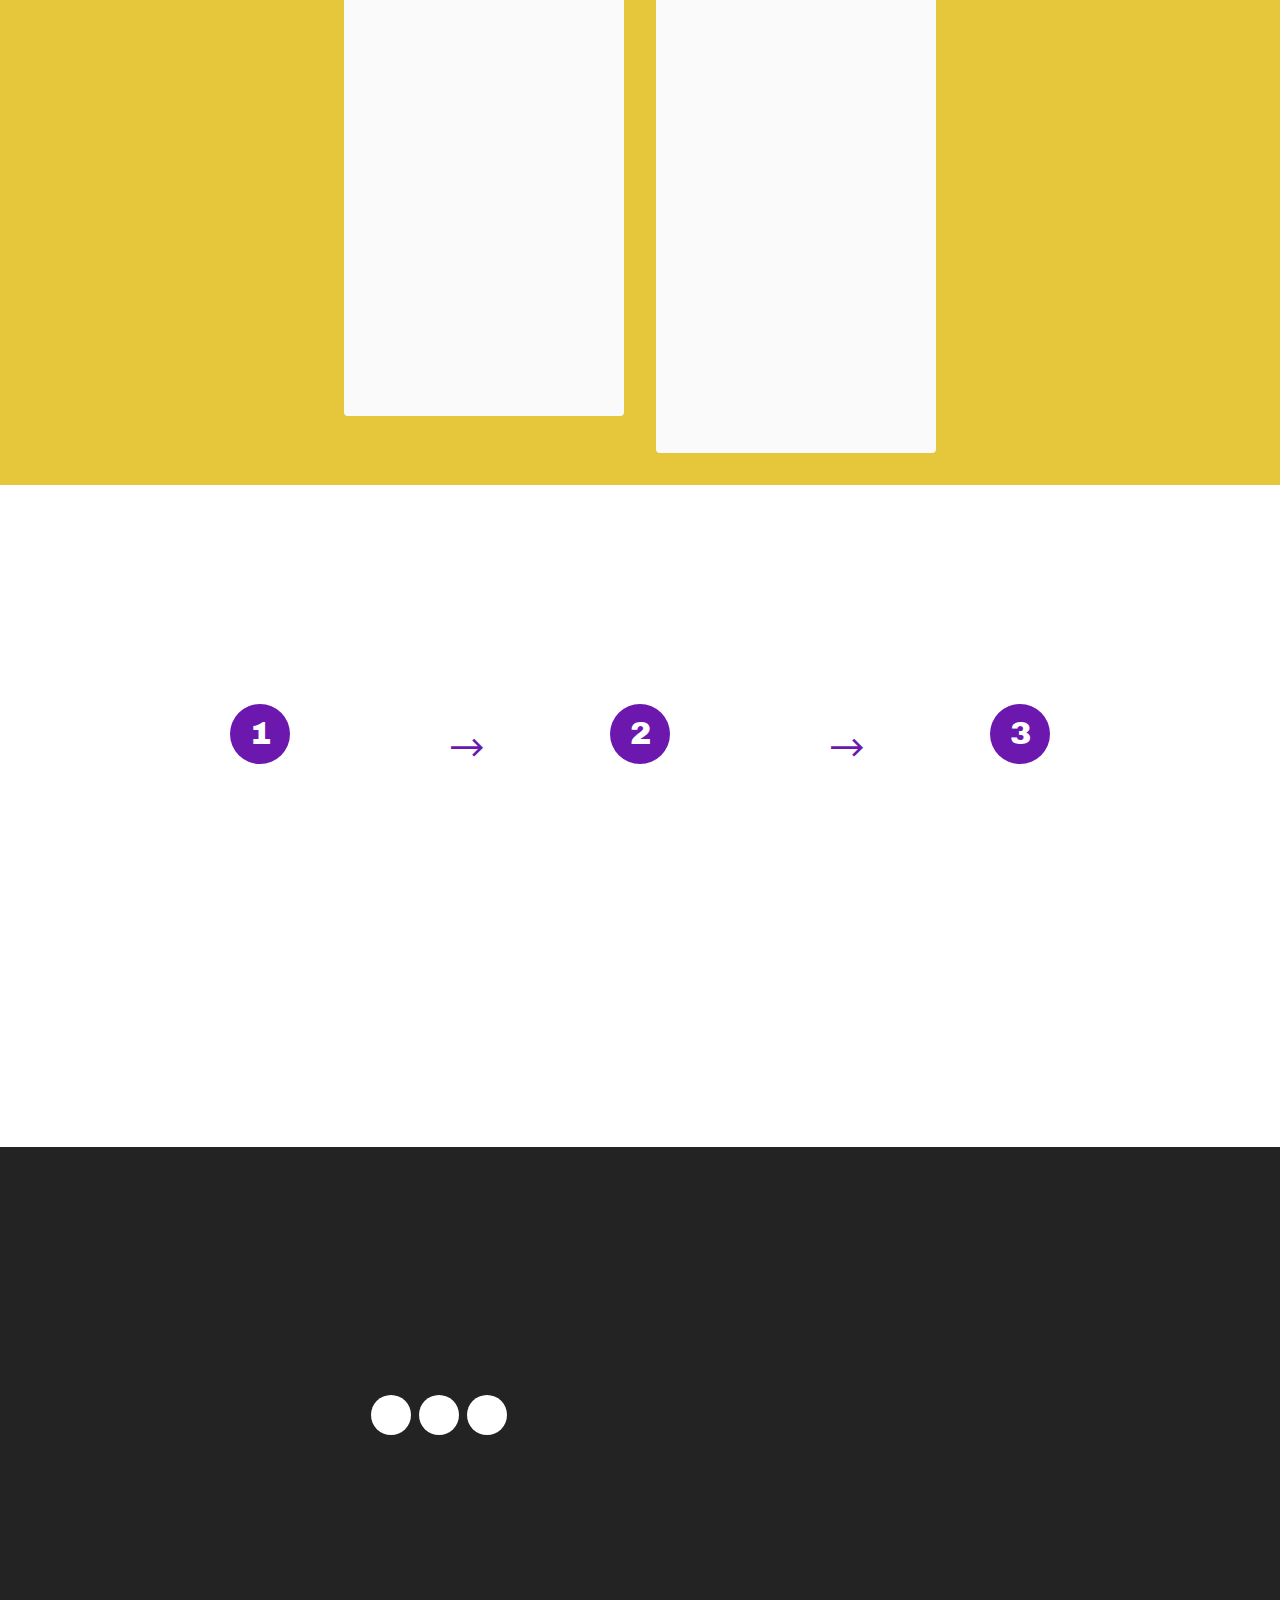
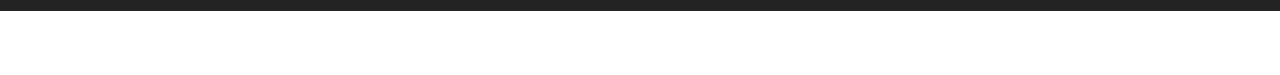
<file: Echipanoastră.html>
<!DOCTYPE html>
<html lang="ro">

<head>
    <!-- Site made with Mobirise Website Builder v6.1.12, https://mobirise.com -->
    <meta charset="UTF-8">
    <meta http-equiv="X-UA-Compatible" content="IE=edge">
    <meta name="author" content="Mureșan Alec">
    <meta name="viewport" content="width=device-width, initial-scale=1, minimum-scale=1">
    <link rel="shortcut icon" href="assets/images/logo-80x80.png" type="image/x-icon">
    <meta name="description" content="această pagină prezintă structura organizației">


    <title>Echipa noastră</title>
    <link rel="stylesheet" href="assets/web/assets/mobirise-icons2/mobirise2.css">
    <link rel="stylesheet" href="assets/bootstrap/css/bootstrap.min.css">
    <link rel="stylesheet" href="assets/animatecss/animate.css">
    <link rel="stylesheet" href="assets/dropdown/css/style.css">
    <link rel="stylesheet" href="assets/socicon/css/styles.css">
    <link rel="stylesheet" href="assets/theme/css/style.css">
    <link rel="preload" href="https://fonts.googleapis.com/css?family=Archivo+Black:400&display=swap" as="style"
        onload="this.onload=null;this.rel='stylesheet'">
    <noscript>
        <link rel="stylesheet" href="https://fonts.googleapis.com/css?family=Archivo+Black:400&display=swap">
    </noscript>
    <link rel="preload"
        href="https://fonts.googleapis.com/css?family=Poppins:100,100i,200,200i,300,300i,400,400i,500,500i,600,600i,700,700i,800,800i,900,900i&display=swap"
        as="style" onload="this.onload=null;this.rel='stylesheet'">
    <noscript>
        <link rel="stylesheet"
            href="https://fonts.googleapis.com/css?family=Poppins:100,100i,200,200i,300,300i,400,400i,500,500i,600,600i,700,700i,800,800i,900,900i&display=swap">
    </noscript>
    <link rel="preload" as="style" href="assets/mobirise/css/mbr-additional.css?v=GIhIp3">
    <link rel="stylesheet" href="assets/mobirise/css/mbr-additional.css?v=GIhIp3" type="text/css">




</head>

<body>

    <section data-bs-version="5.1" class="menu menu2 cid-v8sAxxZGMc" id="menu2-14">

        <nav class="navbar navbar-dropdown navbar-fixed-top navbar-expand-lg">
            <div class="container-fluid">
                <div class="navbar-brand">
                    <span class="navbar-logo">
                        <a href="index.html">
                            <img src="assets/images/logo-80x80.png" alt="logo USFR" style="height: 8rem;">
                        </a>
                    </span>
                    <span class="navbar-caption-wrap"><a class="navbar-caption text-primary display-1"
                            href="index.html">USFR</a></span>
                </div>
                <div class="hamburger">
                    <button class="navbar-toggler" type="button" data-toggle="collapse" data-bs-toggle="collapse"
                        data-target="#navbarSupportedContent" data-bs-target="#navbarSupportedContent"
                        aria-expanded="false" aria-label="Toggle navigation">

                        <span></span>
                        <span></span>
                        <span></span>
                        <span></span>

                    </button>
                </div>
                <div class="collapse navbar-collapse" id="navbarSupportedContent">
                    <ul class="navbar-nav nav-dropdown nav-right" data-app-modern-menu="true">
                        <li class="nav-item"><a class="nav-link link text-primary display-4" href="index.html">Home</a>
                        </li>
                        <li class="nav-item dropdown"><a class="nav-link link dropdown-toggle text-primary display-4"
                                href="page1.html" data-toggle="dropdown-submenu" data-bs-toggle="dropdown"
                                data-bs-auto-close="outside" aria-expanded="false">Despre USFR</a>
                            <div class="dropdown-menu"><a class="dropdown-item text-primary display-4"
                                    href="desprenoi.html">Despre noi</a><a class="dropdown-item text-primary display-4"
                                    href="povesteanoastră.html">Povestea noastră<br></a><a
                                    class="dropdown-item text-primary display-4" href="Echipanoastră.html">Echipa
                                    noastră<br></a></div>
                        </li>

                        <li class="nav-item"><a class="nav-link link text-primary display-4"
                                href="proiecte.html">Proiecte</a></li>
                        <li class="nav-item dropdown"><a class="nav-link link text-primary dropdown-toggle display-4"
                                href="page5.html" data-toggle="dropdown-submenu" data-bs-toggle="dropdown"
                                data-bs-auto-close="outside" aria-expanded="false">suport</a>
                            <div class="dropdown-menu"><a class="text-primary dropdown-item display-4"
                                    href="magazin.html">Shop</a><a class="text-primary show dropdown-item display-4"
                                    href="donații.html">Donații</a></div>
                        </li>
                        <li class="nav-item"><a class="nav-link link text-primary display-4"
                                href="Contact.html">Contact<br></a>
                        </li>
                    </ul>
                    <div class="icons-menu">
                        <a class="iconfont-wrapper" href="https://facebook.com" target="_blank">
                            <span class="p-2 mbr-iconfont socicon-facebook socicon"></span>
                        </a>
                        <a class="iconfont-wrapper" href="https://youtube.com" target="_blank">
                            <span class="p-2 mbr-iconfont socicon-youtube socicon"></span>
                        </a>
                        <a class="iconfont-wrapper" href="https://instagram.com" target="_blank">
                            <span class="p-2 mbr-iconfont socicon-instagram socicon"></span>
                        </a>

                    </div>

                </div>
            </div>
        </nav>
    </section>

    <section data-bs-version="5.1" class="slider3 mbr-embla cid-v8AXNRkug0" id="slider3-1e">




        <div class="position-relative text-center">
            <div class="col-12">
                <h2 class="mbr-section-title mbr-fonts-style align-center mb-4 display-2">Biroul de conducere actual
                </h2>

            </div>
            <div class="embla" data-skip-snaps="true" data-align="center" data-contain-scroll="trimSnaps"
                data-auto-play-interval="5" data-draggable="true">
                <div class="embla__viewport container">
                    <div class="embla__container">


                        <div class="embla__slide slider-image item active"
                            style="margin-left: 0rem; margin-right: 0rem;">
                            <div class="card-wrap">
                                <div class="item-wrapper position-relative">
                                    <div class="image-wrap">
                                        <img src="assets/images/w-21.jpeg" alt="fată care pozează" data-slide-to="0"
                                            data-bs-slide-to="0">
                                    </div>
                                </div>
                                <div class="content-wrap">
                                    <h3 class="mbr-section-title card-title mbr-fonts-style align-center m-0 display-5">
                                        <strong>Maria Cațavencu</strong>
                                    </h3>
                                    <h4 class="mbr-role mbr-fonts-style align-center mb-3 display-4">
                                        <strong>Vicepreședinte de interne</strong></h4>



                                </div>
                            </div>
                        </div>
                        <div class="embla__slide slider-image item" style="margin-left: 0rem; margin-right: 0rem;">
                            <div class="card-wrap">
                                <div class="item-wrapper position-relative">
                                    <div class="image-wrap">
                                        <img src="assets/images/m-24.jpeg"
                                            alt="Bărbat cu barbă ce pune mâna la gură și ce poartă tricou negru"
                                            data-slide-to="1" data-bs-slide-to="1">
                                    </div>
                                </div>
                                <div class="content-wrap">
                                    <h3 class="mbr-section-title card-title mbr-fonts-style align-center m-0 display-5">
                                        <strong>Matei Andone</strong>
                                    </h3>
                                    <h4 class="mbr-role mbr-fonts-style align-center mb-3 display-4">
                                        <strong>Vice Președinte USFR</strong>
                                    </h4>



                                </div>
                            </div>
                        </div>
                        <div class="embla__slide slider-image item" style="margin-left: 0rem; margin-right: 0rem;">
                            <div class="card-wrap">
                                <div class="item-wrapper position-relative">
                                    <div class="image-wrap">
                                        <img src="assets/images/m-4.jpeg"
                                            alt="Bărbat ce poartă ochelari și ce are barbă care ține brațele încrucișate"
                                            data-slide-to="2" data-bs-slide-to="2">
                                    </div>
                                </div>
                                <div class="content-wrap">
                                    <h3 class="mbr-section-title card-title mbr-fonts-style align-center m-0 display-5">
                                        <strong>Andre Pașcu</strong>
                                    </h3>
                                    <h4 class="mbr-role mbr-fonts-style align-center mb-3 display-4">
                                        <strong>Președinte&nbsp; USFR&nbsp;</strong>
                                    </h4>



                                </div>
                            </div>
                        </div>
                        <div class="embla__slide slider-image item" style="margin-left: 0rem; margin-right: 0rem;">
                            <div class="card-wrap">
                                <div class="item-wrapper position-relative">
                                    <div class="image-wrap">
                                        <img src="assets/images/m-3.jpeg"
                                            alt="Bărbat ce poartă ochelari și ce are părul vâlvoi" data-slide-to="3"
                                            data-bs-slide-to="3">
                                    </div>
                                </div>
                                <div class="content-wrap">
                                    <h3 class="mbr-section-title card-title mbr-fonts-style align-center m-0 display-5">
                                        <strong>Bogdan Comza</strong>
                                    </h3>
                                    <h4 class="mbr-role mbr-fonts-style align-center mb-3 display-4">
                                        <strong>Vicepreședinte externe</strong></h4>



                                </div>
                            </div>
                        </div>
                        <div class="embla__slide slider-image item" style="margin-left: 0rem; margin-right: 0rem;">
                            <div class="card-wrap">
                                <div class="item-wrapper position-relative">
                                    <div class="image-wrap">
                                        <img src="assets/images/w-35.jpeg" alt="Fată cu părul până la umeri."
                                            data-slide-to="4" data-bs-slide-to="4">
                                    </div>
                                </div>
                                <div class="content-wrap">
                                    <h3 class="mbr-section-title card-title mbr-fonts-style align-center m-0 display-5">
                                        <strong>Alexandra Popescu</strong>
                                    </h3>
                                    <h4 class="mbr-role mbr-fonts-style align-center mb-3 display-4">
                                        <strong>Secretar&nbsp;</strong>
                                    </h4>



                                </div>
                            </div>
                        </div>
                    </div>
                </div>
                <button class="embla__button embla__button--prev">
                    <span class="mobi-mbri mobi-mbri-arrow-prev mbr-iconfont" aria-hidden="true"></span>
                    <span class="sr-only visually-hidden visually-hidden">Previous</span>
                </button>
                <button class="embla__button embla__button--next">
                    <span class="mobi-mbri mobi-mbri-arrow-next mbr-iconfont" aria-hidden="true"></span>
                    <span class="sr-only visually-hidden visually-hidden">Next</span>
                </button>
            </div>
        </div>
    </section>

    <section data-bs-version="5.1" class="team1 cid-v8AXXXgjCD" id="team1-1f">




        <div class="container-fluid">
            <div class="row justify-content-center">
                <div class="col-12">
                    <h3 class="mbr-section-title mbr-fonts-style align-center mb-4 display-2">
                        <strong>Responsabili departamente</strong>
                    </h3>

                </div>
                <div class="item features-image mb-4 col-12 col-md-3">
                    <div class="item-wrapper">
                        <div class="image-wrap">
                            <img src="assets/images/m-30.jpeg"
                                alt="Bărbat ce poartă ochelari de soare și ce are părul scurt">
                        </div>
                        <div class="content-wrap">
                            <h3 class="mbr-section-title card-title mbr-fonts-style align-center m-0 display-2">
                                <strong>Andrei Octavian</strong>
                            </h3>
                            <h4 class="mbr-role mbr-fonts-style align-center mb-3 display-4"><strong>Vicepreșdinte
                                    Educațional</strong></h4>



                        </div>
                    </div>
                </div>

                <div class="item features-image mb-4 col-12 col-md-3">
                    <div class="item-wrapper">
                        <div class="image-wrap">
                            <img src="assets/images/w-26.jpeg" alt="fată ce zâmbește și ce-și prinde părul în coadă">
                        </div>
                        <div class="content-wrap">
                            <h3 class="mbr-section-title card-title mbr-fonts-style align-center m-0 display-2">
                                <strong>Sara Cătălina Mureșan</strong>
                            </h3>
                            <h4 class="mbr-role mbr-fonts-style align-center mb-3 display-4">
                                <strong>Vicepreșdinte Imagine și PR</strong>
                            </h4>



                        </div>
                    </div>
                </div>

                <div class="item features-image mb-4 col-12 col-md-3">
                    <div class="item-wrapper">
                        <div class="image-wrap">
                            <img src="assets/images/w-15.jpeg" alt="Fată ce poartă o pălărie deasupra părului">
                        </div>
                        <div class="content-wrap">
                            <h3 class="mbr-section-title card-title mbr-fonts-style align-center m-0 display-2">
                                <strong>Sofia Căpitănescu</strong>
                            </h3>
                            <h4 class="mbr-role mbr-fonts-style align-center mb-3 display-4">
                                <strong>Vicepreședinte Financiar</strong>
                            </h4>



                        </div>
                    </div>
                </div>
            </div>
        </div>
    </section>

    <section data-bs-version="5.1" class="team1 cid-v8AYJ83aBa" id="team1-1j">




        <div class="container-fluid">
            <div class="row justify-content-center">

                <div class="item features-image mb-4 col-12 col-md-3 active">
                    <div class="item-wrapper">
                        <div class="image-wrap">
                            <img src="assets/images/happy-happy-joy-joy.jpeg"
                                alt="Fată care zâmbește în timp ce ține o cană de cafea">
                        </div>
                        <div class="content-wrap">
                            <h3 class="mbr-section-title card-title mbr-fonts-style align-center m-0 display-2">
                                <strong>Mara Ungureanu</strong>
                            </h3>
                            <h4 class="mbr-role mbr-fonts-style align-center mb-3 display-4">
                                <strong>Vicepreșdinte HR</strong>
                            </h4>



                        </div>
                    </div>
                </div>

                <div class="item features-image mb-4 col-12 col-md-3">
                    <div class="item-wrapper">
                        <div class="image-wrap">
                            <img src="assets/images/m-14.jpg" alt="Bărbat cu părul lung și cu ochii albaștrii"
                                data-slide-to="2" data-bs-slide-to="2">
                        </div>
                        <div class="content-wrap">
                            <h3 class="mbr-section-title card-title mbr-fonts-style align-center m-0 display-2">
                                <strong>Albert Bălgrădean</strong>
                            </h3>
                            <h4 class="mbr-role mbr-fonts-style align-center mb-3 display-4">
                                <strong>Vicepreședinte Tineret</strong>
                            </h4>



                        </div>
                    </div>
                </div>


            </div>
        </div>
    </section>

    <section data-bs-version="5.1" class="features24 cid-v8AZJa7AXa" id="features24-1l">





        <div class="container">
            <div class="row justify-content-center">
                <div class="col-12">
                    <div class="card-wrapper mb-4">
                        <div class="card-box align-center">
                            <h2 class="card-title mbr-fonts-style mb-4 display-2"><strong>Progresul ca voluntar</strong>
                            </h2>


                        </div>
                    </div>
                </div>
                <div class="col-12 col-md-6 col-lg-4">
                    <div class="item first mbr-flex p-4">
                        <div class="icon-wrap w-100">
                            <div class="icon-box">
                                <span class="step-number mbr-fonts-style display-5">1</span>
                            </div>
                        </div>

                        <div class="text-box">
                            <h3 class="icon-title card-title mbr-black mbr-fonts-style display-4">
                                <strong>Perioada de început</strong>
                            </h3>
                            <h4 class="mbr-text mbr-black mbr-fonts-style display-4">În această perioadă te obișnuiești
                                cu asociația și în final poți alege dacă dorești sau nu să faci parte din USFR</h4>
                        </div>
                    </div>
                    <!-- <span mbr-icon class="mbr-iconfont mobi-mbri-devices mobi-mbri"></span> -->
                </div>
                <div class="col-12 col-md-6 col-lg-4">
                    <div class="item mbr-flex p-4">
                        <div class="icon-wrap w-100">
                            <div class="icon-box">
                                <span class="step-number mbr-fonts-style display-5">2</span>
                            </div>
                        </div>
                        <div class="text-box">
                            <h3 class="icon-title card-title mbr-black mbr-fonts-style display-4">
                                <strong>Contract de voluntar</strong>
                            </h3>
                            <h4 class="mbr-text mbr-black mbr-fonts-style display-4">După prima adunare generală vei
                                primi contractul de voluntariat. După semnarea acestuia vei face parte cu adevărat din
                                USFR. Contractul durează pe perioada studenției</h4>
                        </div>
                    </div>
                </div>
                <div class="col-12 col-md-6 col-lg-4">
                    <div class="item mbr-flex p-4">
                        <div class="icon-wrap w-100">
                            <div class="icon-box">
                                <span class="step-number mbr-fonts-style display-5">3</span>
                            </div>
                        </div>
                        <div class="text-box">
                            <h3 class="icon-title card-title mbr-black mbr-fonts-style display-4">
                                <strong>Implicare în proiect</strong>
                            </h3>
                            <h4 class="mbr-text mbr-black mbr-fonts-style display-4">Ca voluntar poți lau acum decizii
                                în USFR și în funcție de cât te implici în proiect vei putea lua roluril mai mari. Pe
                                măsură ce avansezi în rol, pe atât vei avea mai multe responsabilități<br></h4>
                        </div>
                    </div>
                </div>





            </div>
        </div>
    </section>

    <section data-bs-version="5.1" class="footer4 cid-v8yxDCtjh1" id="footer4-15">





        <div class="container">
            <div class="row mbr-white">
                <div class="col-6 col-lg-3">
                    <div class="media-wrap col-md-8 col-12">
                        <a href="https://mobiri.se/">
                            <img src="assets/images/logo-397x397.png" alt="logo USFR">
                        </a>
                    </div>
                </div>
                <div class="col-12 col-md-6 col-lg-3">
                    <h2 class="mbr-section-subtitle mbr-fonts-style mb-2 display-2">
                        <strong>USFR</strong>
                    </h2>
                    <p class="mbr-text mbr-fonts-style mb-4 display-4"><a href="Contact.html#map1-t"
                            class="text-success text-primary">Sediu principal: Aleea pârșului</a> numărul 10</p>
                    <h2 class="mbr-section-subtitle mbr-fonts-style mb-3 display-7">
                        <strong>Follow Us</strong>
                    </h2>
                    <div class="social-row display-7">
                        <div class="soc-item">
                            <a href="http://www.facebook.com" target="_blank">
                                <span class="mbr-iconfont socicon-facebook socicon"></span>
                            </a>
                        </div>
                        <div class="soc-item">
                            <a href="http://www.youtube.com" target="_blank">
                                <span class="mbr-iconfont socicon-youtube socicon"></span>
                            </a>
                        </div>
                        <div class="soc-item">
                            <a href="http://www.instagram.com" target="_blank">
                                <span class="mbr-iconfont socicon-instagram socicon"></span>
                            </a>
                        </div>

                    </div>
                </div>
                <div class="col-12 col-md-6 col-lg-3">
                    <h2 class="mbr-section-subtitle mbr-fonts-style mb-2 display-2">
                        <strong>Linkuri utile</strong>
                    </h2>
                    <ul class="list mbr-fonts-style display-4">
                        <li class="mbr-text item-wrap"><a href="index.html" class="text-success">Home</a></li>
                        <li class="mbr-text item-wrap"><a href="desprenoi.html" class="text-success">Despre noi</a></li>
                        <li class="mbr-text item-wrap"><a href="povesteanoastră.html" class="text-success">Povestea
                                noastră</a></li>
                        <li class="mbr-text item-wrap"><a href="Echipanoastră.html" class="text-success">Echipa
                                noastră</a></li>
                        <li class="mbr-text item-wrap"><a href="proiecte.html" class="text-success">Proiecte</a></li>
                        <li class="mbr-text item-wrap"><a href="magazin.html" class="text-success">Shop</a></li>
                        <li class="mbr-text item-wrap"><a href="donații.html" class="text-success">Donații</a></li>
                        <li class="mbr-text item-wrap"><a href="Contact.html" class="text-success">Contact</a></li>
                    </ul>
                </div>
                <div class="col-12 col-md-6 col-lg-3">
                    <h2 class="mbr-section-subtitle mbr-fonts-style mb-2 display-2"><strong>Contact</strong><br></h2>
                    <ul class="list mbr-fonts-style display-4">
                        <li class="mbr-text item-wrap"><a href="mailto:suport@USFR.com?subject=support%40USFR.com"
                                class="text-success">Mail: support@USFR.com</a></li>
                        <li class="mbr-text item-wrap"><a href="Contact.html" class="text-success">Telefon: +0768 9102
                                3421</a></li>
                    </ul>
                </div>

            </div>
        </div>
    </section>
    <section class="display-7"
        style="padding: 0;align-items: center;justify-content: center;flex-wrap: wrap;    align-content: center;display: flex;position: relative;height: 4rem;">
        <a href="https://mobiri.se/4433281"
            style="flex: 1 1;height: 4rem;position: absolute;width: 100%;z-index: 1;"><img alt="" style="height: 4rem;"
                src="[data-uri]"></a>
        <p style="margin: 0;text-align: center;" class="display-7">&#8204;</p><a style="z-index:1"
            href="https://mobirise.com/builder/ai-website-creator.html">Free AI Website Creator</a>
    </section>
    <script src="assets/bootstrap/js/bootstrap.bundle.min.js"></script>
    <script src="assets/smoothscroll/smooth-scroll.js"></script>
    <script src="assets/ytplayer/index.js"></script>
    <script src="assets/dropdown/js/navbar-dropdown.js"></script>
    <script src="assets/embla/embla.min.js"></script>
    <script src="assets/embla/script.js"></script>
    <script src="assets/theme/js/script.js"></script>


    <div id="scrollToTop" class="scrollToTop mbr-arrow-up"><a style="text-align: center;"><i
                class="mbr-arrow-up-icon mbr-arrow-up-icon-cm cm-icon cm-icon-smallarrow-up"></i></a></div>
    <input name="animation" type="hidden">
</body>

</html>
</file>
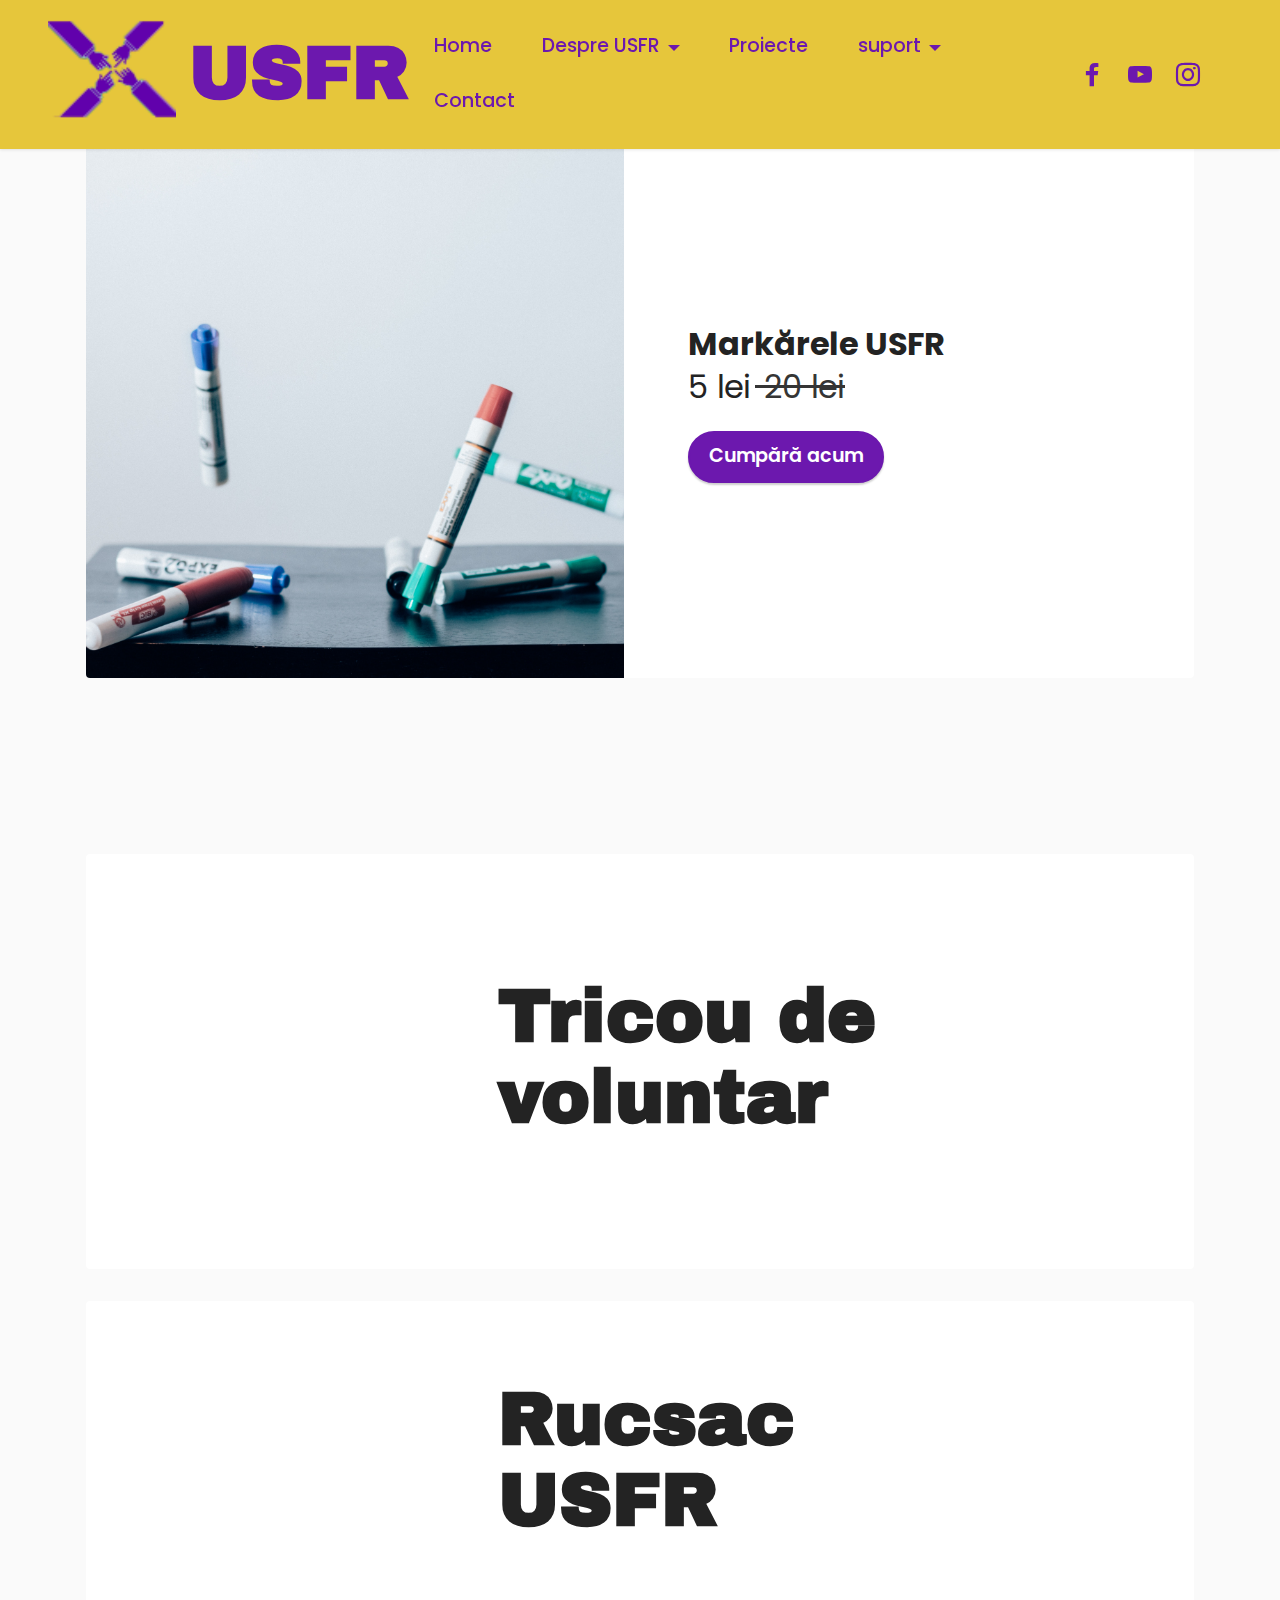
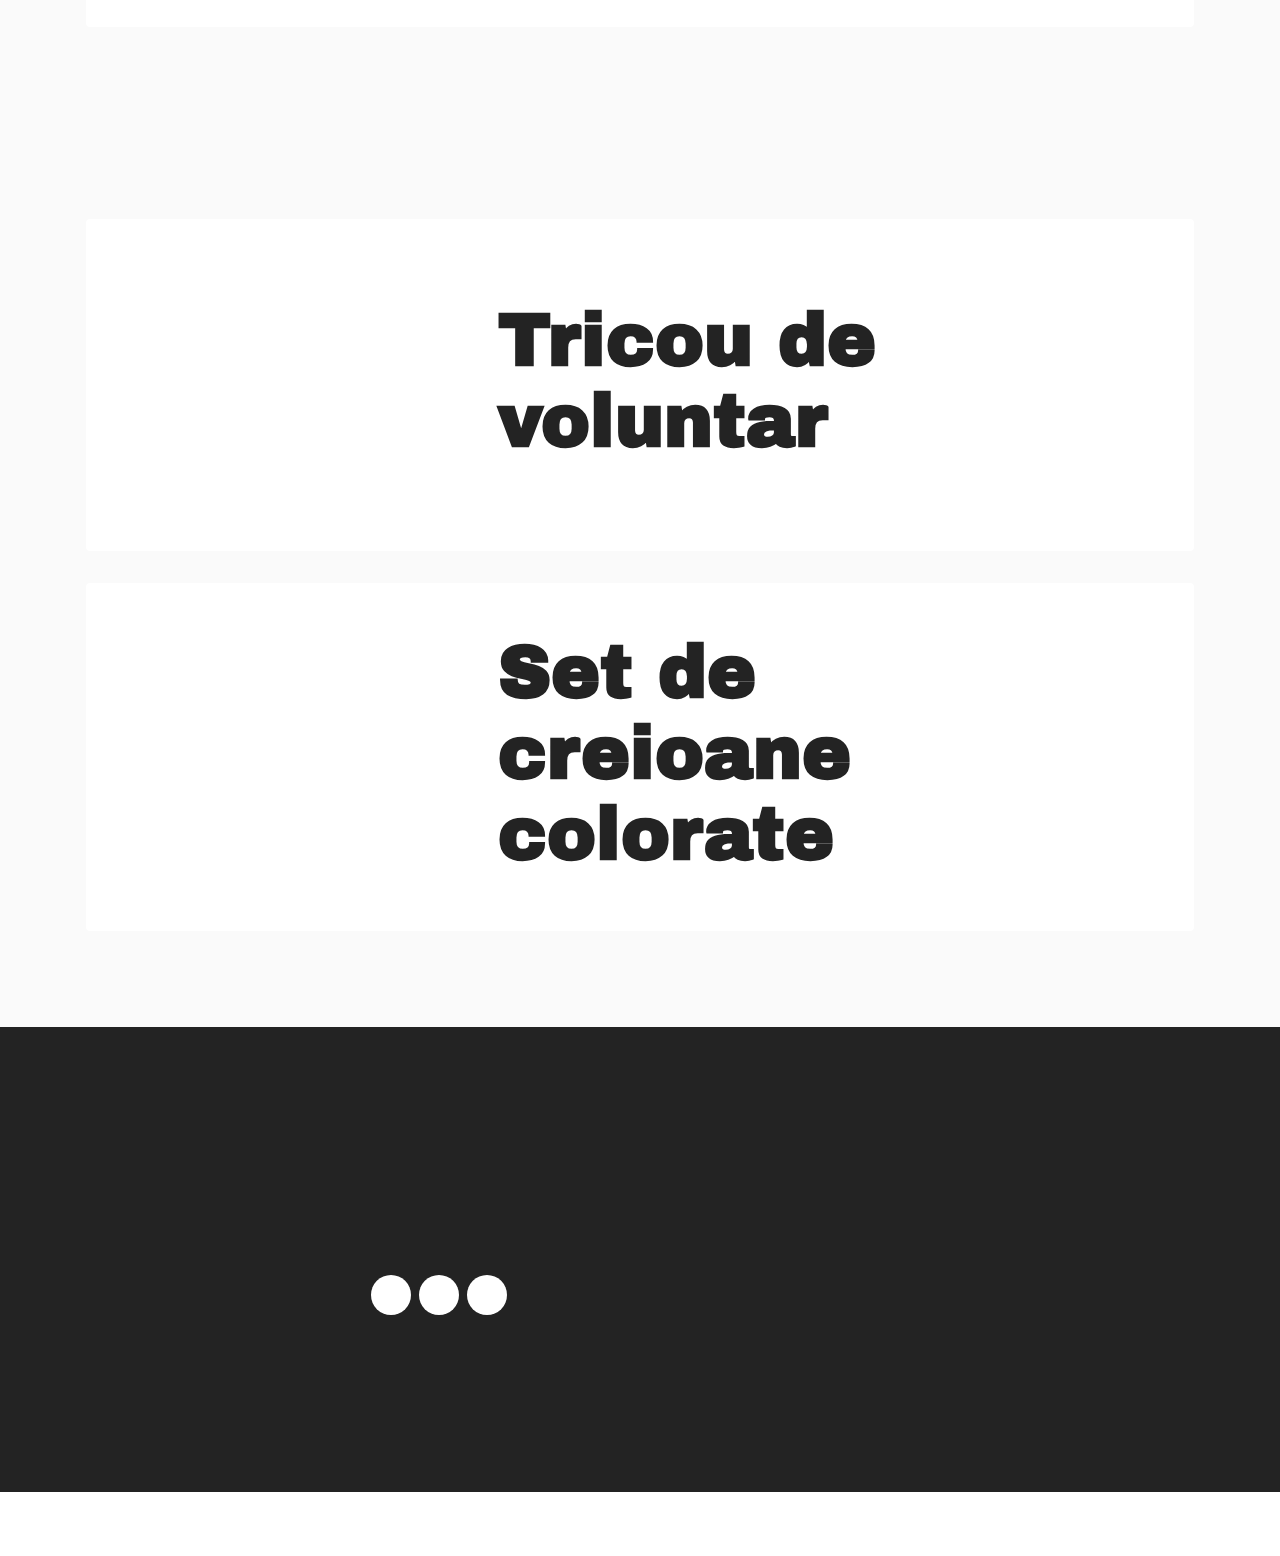
<file: magazin.html>
<!DOCTYPE html>
<html  >
<head>
  <!-- Site made with Mobirise Website Builder v6.1.12, https://mobirise.com -->
  <meta charset="UTF-8">
  <meta http-equiv="X-UA-Compatible" content="IE=edge">
  <meta name="generator" content="Mobirise v6.1.12, mobirise.com">
  <meta name="viewport" content="width=device-width, initial-scale=1, minimum-scale=1">
  <link rel="shortcut icon" href="assets/images/logo-80x80.png" type="image/x-icon">
  <meta name="description" content="Pagina cu merchul USFR">
  
  
  <title>Shop</title>
  <link rel="stylesheet" href="assets/bootstrap/css/bootstrap.min.css">
  <link rel="stylesheet" href="assets/animatecss/animate.css">
  <link rel="stylesheet" href="assets/dropdown/css/style.css">
  <link rel="stylesheet" href="assets/socicon/css/styles.css">
  <link rel="stylesheet" href="assets/theme/css/style.css">
  <link rel="preload" href="https://fonts.googleapis.com/css?family=Archivo+Black:400&display=swap" as="style" onload="this.onload=null;this.rel='stylesheet'">
  <noscript><link rel="stylesheet" href="https://fonts.googleapis.com/css?family=Archivo+Black:400&display=swap"></noscript>
  <link rel="preload" href="https://fonts.googleapis.com/css?family=Poppins:100,100i,200,200i,300,300i,400,400i,500,500i,600,600i,700,700i,800,800i,900,900i&display=swap" as="style" onload="this.onload=null;this.rel='stylesheet'">
  <noscript><link rel="stylesheet" href="https://fonts.googleapis.com/css?family=Poppins:100,100i,200,200i,300,300i,400,400i,500,500i,600,600i,700,700i,800,800i,900,900i&display=swap"></noscript>
  <link rel="preload" as="style" href="assets/mobirise/css/mbr-additional.css?v=49JY0c"><link rel="stylesheet" href="assets/mobirise/css/mbr-additional.css?v=49JY0c" type="text/css">

  
  
  
</head>
<body>
  
  <section data-bs-version="5.1" class="menu menu2 cid-v8sAxxZGMc" once="menu" id="menu2-16">
    
    <nav class="navbar navbar-dropdown navbar-fixed-top navbar-expand-lg">
        <div class="container-fluid">
            <div class="navbar-brand">
                <span class="navbar-logo">
                    <a href="index.html">
                        <img src="assets/images/logo-80x80.png" alt="Mobirise Website Builder" style="height: 8rem;">
                    </a>
                </span>
                <span class="navbar-caption-wrap"><a class="navbar-caption text-primary display-1" href="index.html">USFR</a></span>
            </div>
            <button class="navbar-toggler" type="button" data-toggle="collapse" data-bs-toggle="collapse" data-target="#navbarSupportedContent" data-bs-target="#navbarSupportedContent" aria-controls="navbarNavAltMarkup" aria-expanded="false" aria-label="Toggle navigation">
                <div class="hamburger">
                    <span></span>
                    <span></span>
                    <span></span>
                    <span></span>
                </div>
            </button>
            <div class="collapse navbar-collapse" id="navbarSupportedContent">
                <ul class="navbar-nav nav-dropdown nav-right" data-app-modern-menu="true"><li class="nav-item"><a class="nav-link link text-primary display-4" href="index.html">Home</a></li><li class="nav-item dropdown"><a class="nav-link link dropdown-toggle text-primary display-4" href="page1.html" data-toggle="dropdown-submenu" data-bs-toggle="dropdown" data-bs-auto-close="outside" aria-expanded="false">Despre USFR</a><div class="dropdown-menu" aria-labelledby="dropdown-463"><a class="dropdown-item text-primary display-4" href="page3.html">Despre noi</a><a class="dropdown-item text-primary display-4" href="povestea noastră.html">Povestea noastră<br></a><a class="dropdown-item text-primary display-4" href="Echipa noastră.html">Echipa noastră<br></a></div></li>
                    
                    <li class="nav-item"><a class="nav-link link text-primary display-4" href="proiecte.html">Proiecte</a></li><li class="nav-item dropdown"><a class="nav-link link text-primary dropdown-toggle display-4" href="page5.html" data-toggle="dropdown-submenu" data-bs-toggle="dropdown" data-bs-auto-close="outside" aria-expanded="false">suport</a><div class="dropdown-menu" aria-labelledby="dropdown-503"><a class="text-primary dropdown-item display-4" href="magazin.html">Shop</a><a class="text-primary show dropdown-item display-4" href="donații.html">Donații</a></div></li><li class="nav-item"><a class="nav-link link text-primary display-4" href="Contact.html">Contact<br></a>
                    </li></ul>
                <div class="icons-menu">
                    <a class="iconfont-wrapper" href="https://facebook.com" target="_blank">
                        <span class="p-2 mbr-iconfont socicon-facebook socicon"></span>
                    </a>
                    <a class="iconfont-wrapper" href="https://youtube.com" target="_blank">
                        <span class="p-2 mbr-iconfont socicon-youtube socicon"></span>
                    </a>
                    <a class="iconfont-wrapper" href="https://instagram.com" target="_blank">
                        <span class="p-2 mbr-iconfont socicon-instagram socicon"></span>
                    </a>
                    
                </div>
                
            </div>
        </div>
    </nav>
</section>

<section data-bs-version="5.1" class="features7 cid-v8B2YXifTV" id="features7-1x">
    <!---->
    

    
    
    <div class="container">
        <div class="card-wrapper">
            <div class="row align-items-center">
                <div class="col-12 col-lg-6">
                    <div class="image-wrapper">
                        <img src="assets/images/marker.jpeg" alt="Mobirise Website Builder">
                    </div>
                </div>
                <div class="col-12 col-lg">
                    <div class="text-box">
                        <h5 class="mbr-title mbr-fonts-style display-2">
                            <strong>Markărele USFR</strong></h5>
                        
                        <div class="cost">
                            <span class="currentcost mbr-fonts-style pr-2 display-2">5 lei</span>
                            <span class="oldcost mbr-fonts-style display-2">&nbsp;20 lei</span>
                        </div>
                        <div class="mbr-section-btn pt-3"><a href="https://www.emag.ro/" class="btn btn-primary display-4">Cumpără acum</a></div>
                    </div>
                </div>
            </div>
        </div>
    </div>
</section>

<section data-bs-version="5.1" class="features9 cid-v8B31aSHEy" xmlns="http://www.w3.org/1999/html" id="features9-1y">
    
    

    
    

    <div class="container">
        <div class="item features-image">
            <div class="item-wrapper">
                <div class="row align-items-center">
                    <div class="col-12 col-md-4">
                        <div class="image-wrapper">
                            <img src="assets/images/tricou-rou.png" alt="tricou roșu de voluntar">
                        </div>
                    </div>
                    <div class="col-12 col-md">
                        <div class="card-box">
                            <div class="row">
                                <div class="col-md">
                                    <h6 class="card-title mbr-fonts-style display-1">
                                        <strong>Tricou de voluntar</strong></h6>
                                    
                                </div>
                                <div class="col-md-auto">
                                    <p class="price mbr-fonts-style display-2">50 lei</p>
                                    <div class="mbr-section-btn"><a href="https://www.emag.ro/" class="btn btn-primary display-4">Cumpără acum</a></div>
                                </div>
                                <div></div>
                            </div>
                        </div>
                    </div>
                </div>
            </div>
        </div>
        <div class="item features-image">
            <div class="item-wrapper">
                <div class="row align-items-center">
                    <div class="col-12 col-md-4">
                        <div class="image-wrapper">
                            <img src="assets/images/un-om.jpeg" alt="Rucsac roșu de voluntar">
                        </div>
                    </div>
                    <div class="col-12 col-md">
                        <div class="card-box">
                            <div class="row">
                                <div class="col-md">
                                    <h6 class="card-title mbr-fonts-style display-1">
                                        <strong>Rucsac USFR</strong></h6>
                                    
                                </div>
                                <div class="col-md-auto">
                                    <p class="price mbr-fonts-style display-2">50 lei</p>
                                    <div class="mbr-section-btn"><a href="https://mobiri.se" class="btn btn-primary display-4">Cumpără acum</a></div>
                                </div>
                                <div></div>
                            </div>
                        </div>
                    </div>
                </div>
            </div>
        </div>
        
    </div>
</section>

<section data-bs-version="5.1" class="features9 cid-v8B34fDjqK" xmlns="http://www.w3.org/1999/html" id="features9-1z">
    
    

    
    

    <div class="container">
        
        <div class="item features-image active">
            <div class="item-wrapper">
                <div class="row align-items-center">
                    <div class="col-12 col-md-4">
                        <div class="image-wrapper">
                            <img src="assets/images/volunteer1-1.jpeg" alt="Tricou albastru de voluntar">
                        </div>
                    </div>
                    <div class="col-12 col-md">
                        <div class="card-box">
                            <div class="row">
                                <div class="col-md">
                                    <h6 class="card-title mbr-fonts-style display-1">
                                        <strong>Tricou de voluntar</strong></h6>
                                    
                                </div>
                                <div class="col-md-auto">
                                    <p class="price mbr-fonts-style display-2">50 lei</p>
                                    <div class="mbr-section-btn"><a href="https://mobiri.se" class="btn btn-primary display-4">Cumpără acum</a></div>
                                </div>
                                <div></div>
                            </div>
                        </div>
                    </div>
                </div>
            </div>
        </div>
        <div class="item features-image">
            <div class="item-wrapper">
                <div class="row align-items-center">
                    <div class="col-12 col-md-4">
                        <div class="image-wrapper">
                            <img src="assets/images/laptop-woman-1.jpeg" alt="set de creioane colorate">
                        </div>
                    </div>
                    <div class="col-12 col-md">
                        <div class="card-box">
                            <div class="row">
                                <div class="col-md">
                                    <h6 class="card-title mbr-fonts-style display-1">
                                        <strong>Set de creioane colorate</strong></h6>
                                    
                                </div>
                                <div class="col-md-auto">
                                    <p class="price mbr-fonts-style display-2">29 lei</p>
                                    <div class="mbr-section-btn"><a href="http://www.emag.com" class="btn btn-primary display-4">Cumpără acum</a></div>
                                </div>
                                <div></div>
                            </div>
                        </div>
                    </div>
                </div>
            </div>
        </div>
    </div>
</section>

<section data-bs-version="5.1" class="footer4 cid-v8yxDCtjh1" once="footers" id="footer4-17">

    

    
    
    <div class="container">
        <div class="row mbr-white">
            <div class="col-6 col-lg-3">
                <div class="media-wrap col-md-8 col-12">
                    <a href="https://mobiri.se/">
                        <img src="assets/images/logo-397x397.png" alt="logo USFR">
                    </a>
                </div>
            </div>
            <div class="col-12 col-md-6 col-lg-3">
                <h2 class="mbr-section-subtitle mbr-fonts-style mb-2 display-2">
                    <strong>USFR</strong></h2>
                <p class="mbr-text mbr-fonts-style mb-4 display-4"><a href="Contact.html#map1-t" class="text-success text-primary">Sediu principal: Aleea pârșului</a> numărul 10</p>
                <h2 class="mbr-section-subtitle mbr-fonts-style mb-3 display-7">
                    <strong>Follow Us</strong>
                </h2>
                <div class="social-row display-7">
                    <div class="soc-item">
                        <a href="http://www.facebook.com" target="_blank">
                            <span class="mbr-iconfont socicon-facebook socicon"></span>
                        </a>
                    </div>
                    <div class="soc-item">
                        <a href="http://www.youtube.com" target="_blank">
                            <span class="mbr-iconfont socicon-youtube socicon"></span>
                        </a>
                    </div>
                    <div class="soc-item">
                        <a href="http://www.instagram.com" target="_blank">
                            <span class="mbr-iconfont socicon-instagram socicon"></span>
                        </a>
                    </div>
                    
                </div>
            </div>
            <div class="col-12 col-md-6 col-lg-3">
                <h2 class="mbr-section-subtitle mbr-fonts-style mb-2 display-2">
                    <strong>Linkuri utile</strong></h2>
                <ul class="list mbr-fonts-style display-4">
                    <li class="mbr-text item-wrap"><a href="index.html" class="text-success">Home</a></li><li class="mbr-text item-wrap"><a href="page3.html" class="text-success">Despre noi</a></li><li class="mbr-text item-wrap"><a href="povestea noastră.html" class="text-success">Povestea noastră</a></li><li class="mbr-text item-wrap"><a href="Echipa noastră.html" class="text-success">Echipa noastră</a></li><li class="mbr-text item-wrap"><a href="proiecte.html" class="text-success">Proiecte</a></li><li class="mbr-text item-wrap"><a href="magazin.html" class="text-success">Shop</a></li><li class="mbr-text item-wrap"><a href="donații.html" class="text-success">Donații</a></li><li class="mbr-text item-wrap"><a href="Contact.html" class="text-success">Contact</a></li>
                </ul>
            </div>
            <div class="col-12 col-md-6 col-lg-3">
                <h2 class="mbr-section-subtitle mbr-fonts-style mb-2 display-2"><strong>Contact</strong><br></h2>
                <ul class="list mbr-fonts-style display-4">
                    <li class="mbr-text item-wrap"><a href="mailto:suport@USFR.com?subject=support%40USFR.com" class="text-success">Mail: support@USFR.com</a></li><li class="mbr-text item-wrap"><a href="Contact.html" class="text-success">Telefon: +0768 9102 3421</a></li>
                </ul>
            </div>
            
        </div>
    </div>
</section><section class="display-7" style="padding: 0;align-items: center;justify-content: center;flex-wrap: wrap;    align-content: center;display: flex;position: relative;height: 4rem;"><a href="https://mobiri.se/4433281" style="flex: 1 1;height: 4rem;position: absolute;width: 100%;z-index: 1;"><img alt="" style="height: 4rem;" src="[data-uri]"></a><p style="margin: 0;text-align: center;" class="display-7">&#8204;</p><a style="z-index:1" href="https://mobirise.com/drag-drop-website-builder.html">Drag & Drop Website Builder</a></section><script src="assets/bootstrap/js/bootstrap.bundle.min.js"></script>  <script src="assets/smoothscroll/smooth-scroll.js"></script>  <script src="assets/ytplayer/index.js"></script>  <script src="assets/dropdown/js/navbar-dropdown.js"></script>  <script src="assets/theme/js/script.js"></script>  
  
  
 <div id="scrollToTop" class="scrollToTop mbr-arrow-up"><a style="text-align: center;"><i class="mbr-arrow-up-icon mbr-arrow-up-icon-cm cm-icon cm-icon-smallarrow-up"></i></a></div>
    <input name="animation" type="hidden">
  </body>
</html>
</file>
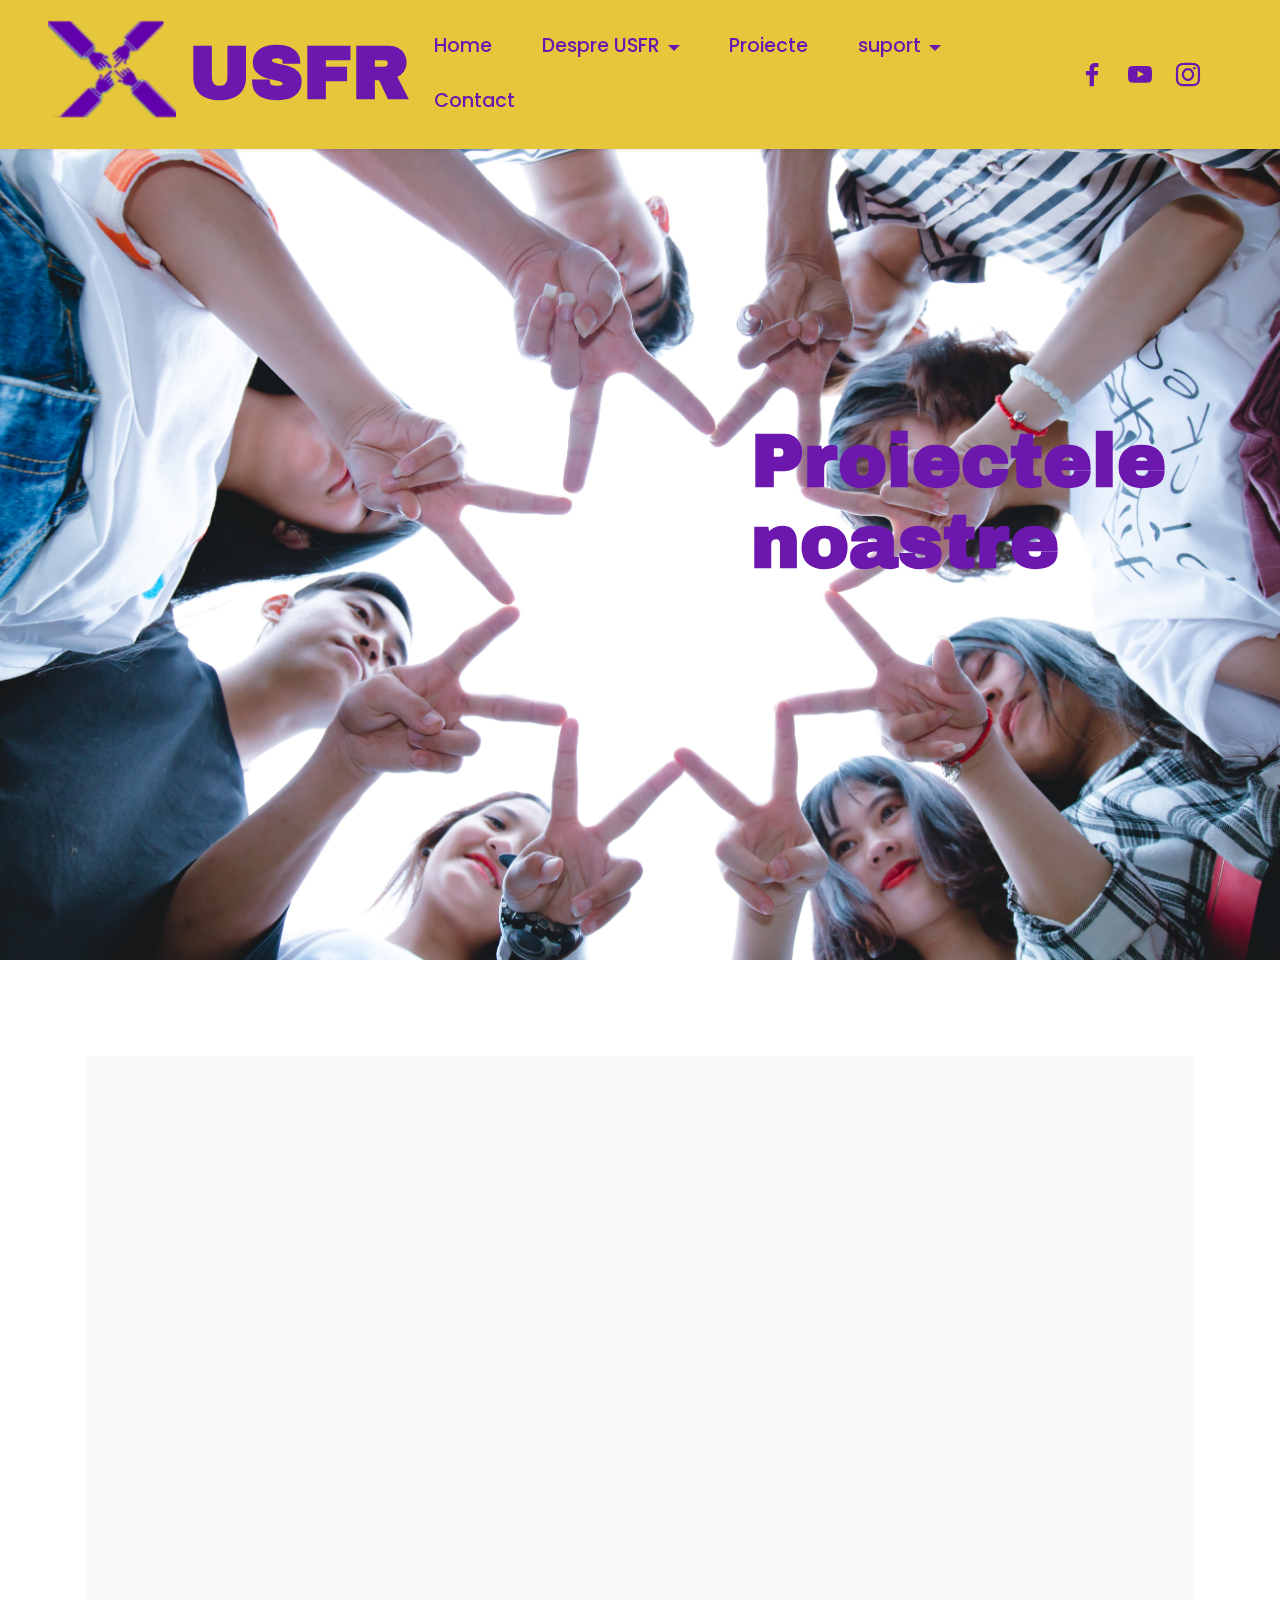
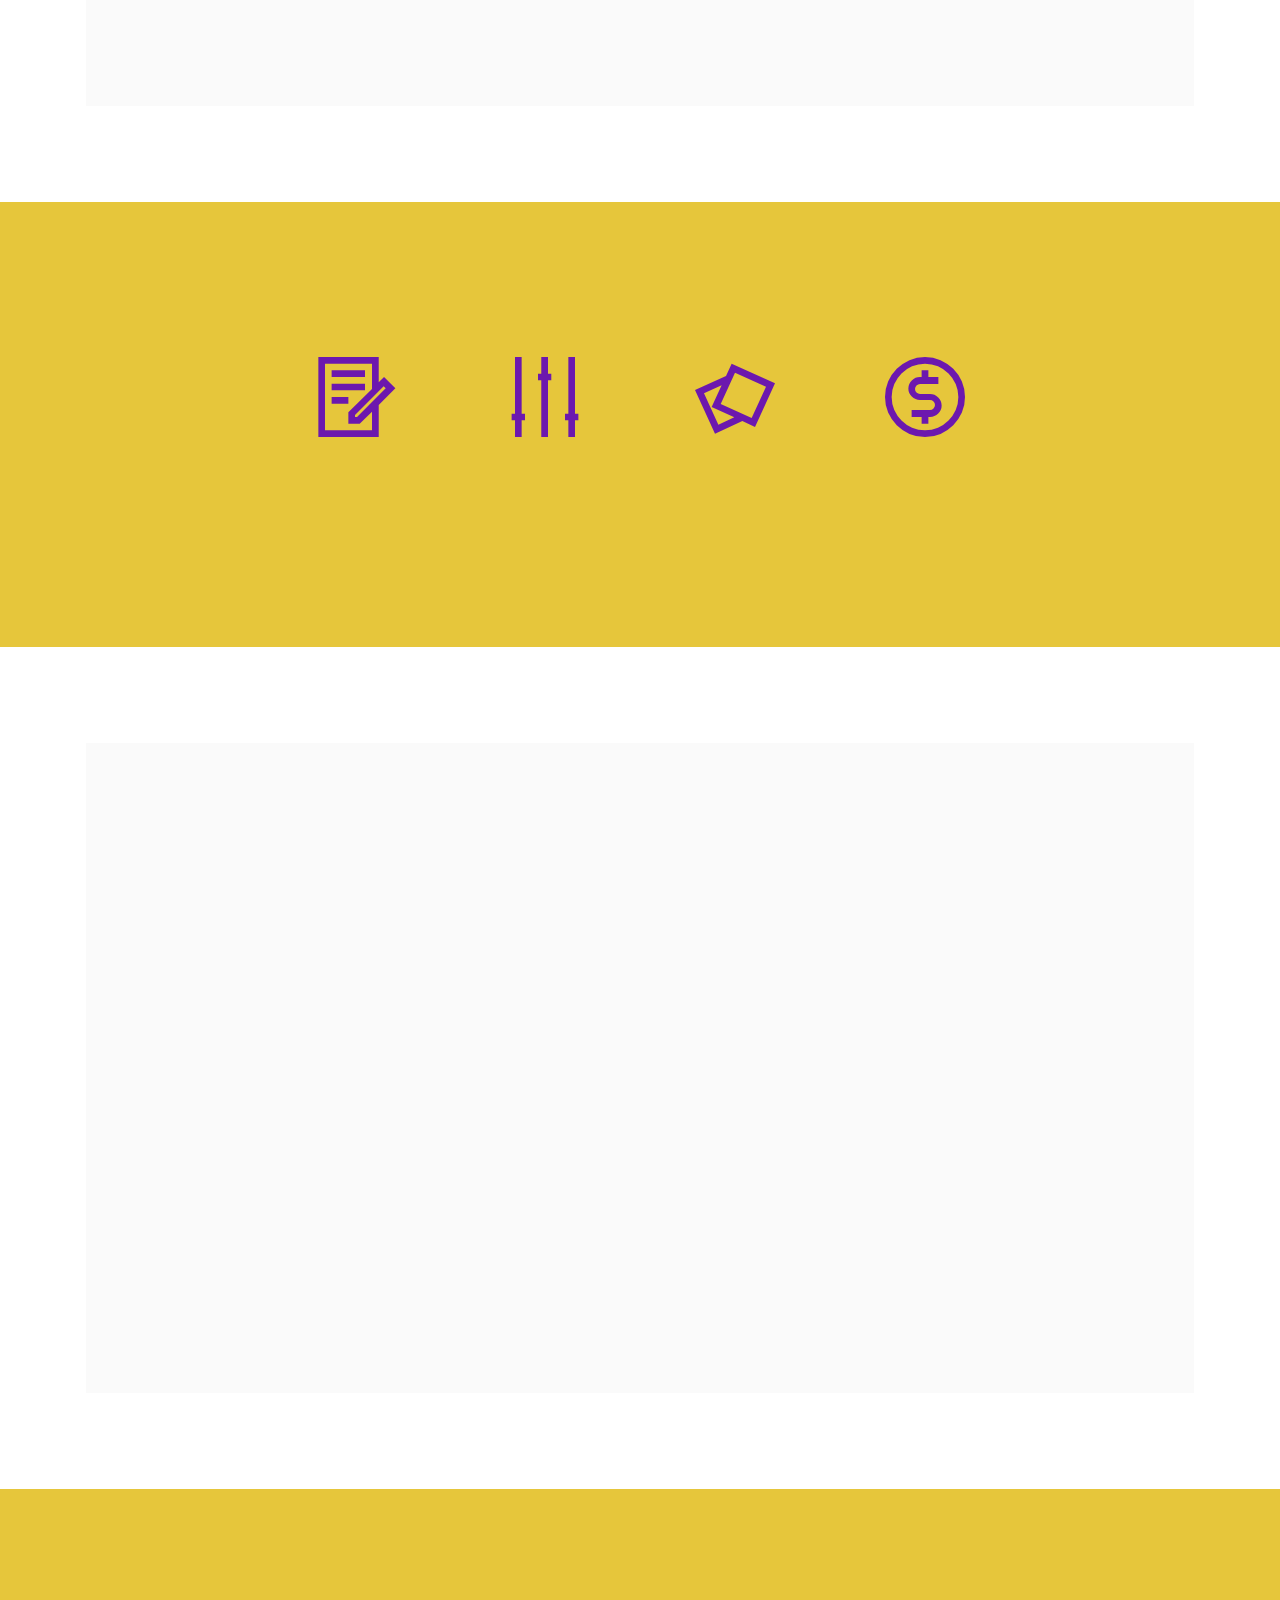
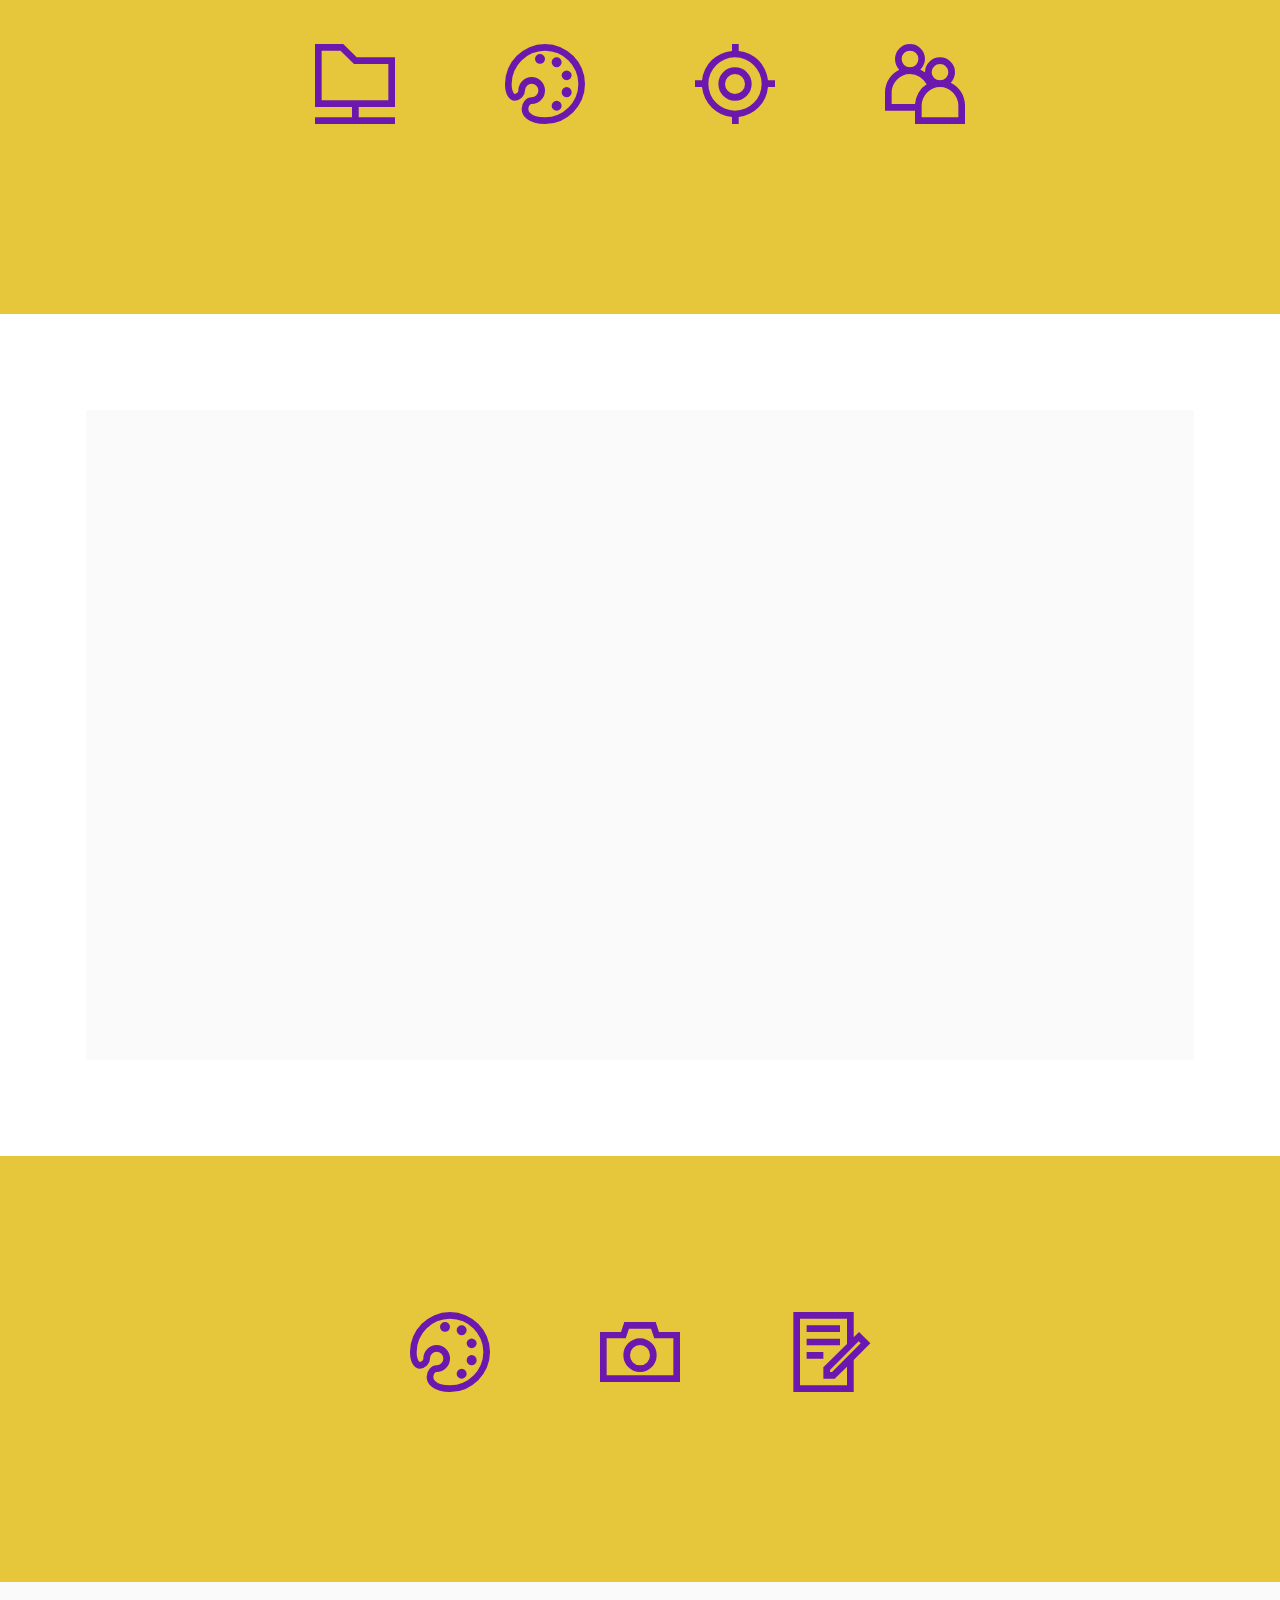
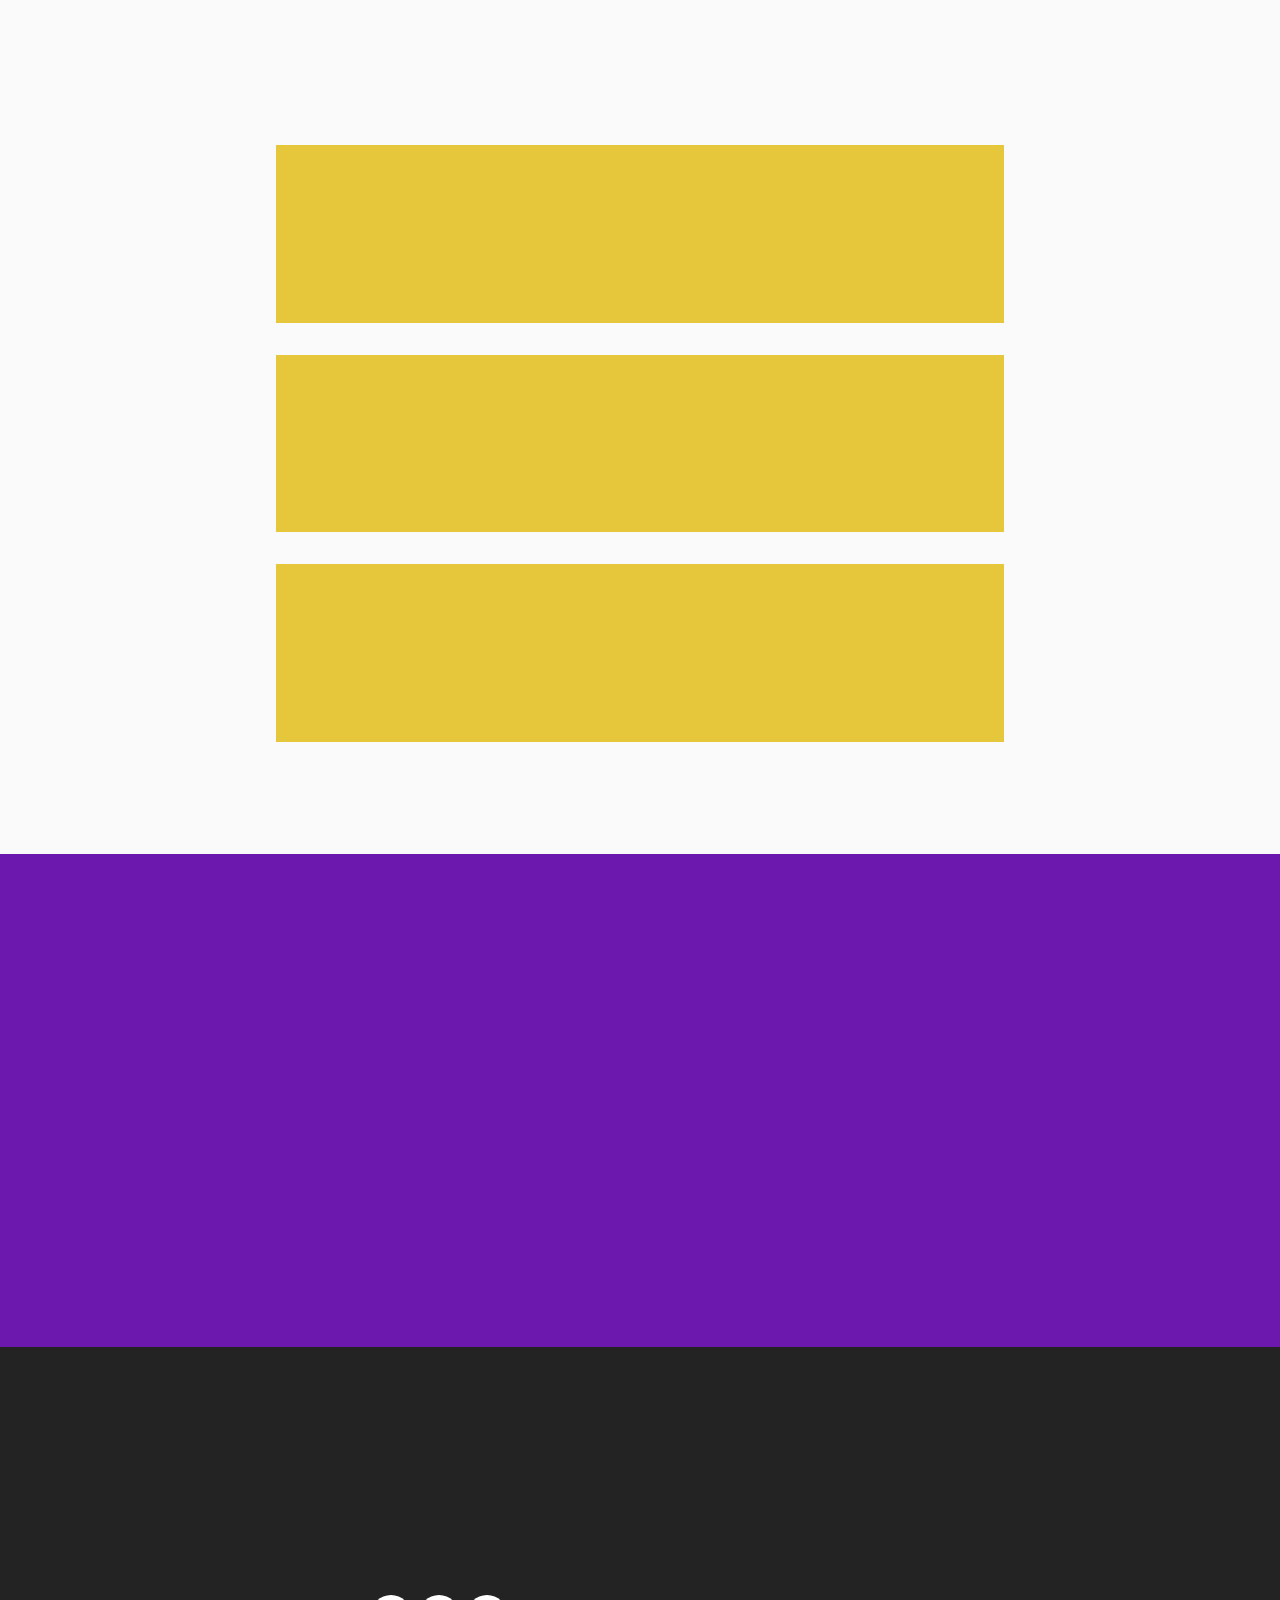
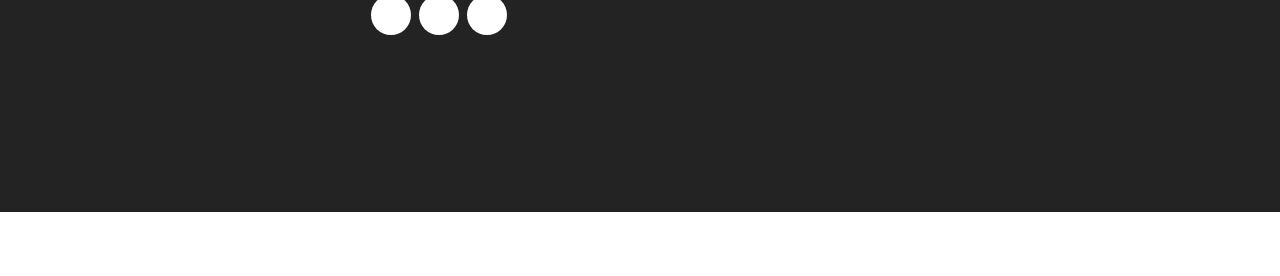
<file: proiecte.html>
<!DOCTYPE html>
<html lang="ro" >
<head>
  <!-- Site made with Mobirise Website Builder v6.1.12, https://mobirise.com -->
  <meta charset="UTF-8">
  <meta http-equiv="X-UA-Compatible" content="IE=edge">
  <meta name="generator" content="Mobirise v6.1.12, mobirise.com">
  <meta name="viewport" content="width=device-width, initial-scale=1, minimum-scale=1">
  <link rel="shortcut icon" href="assets/images/logo-80x80.png" type="image/x-icon">
  <meta name="description" content="">
  
  
  <title>Proiecte</title>
  <link rel="stylesheet" href="assets/web/assets/mobirise-icons2/mobirise2.css">
  <link rel="stylesheet" href="assets/bootstrap/css/bootstrap.min.css">
  <link rel="stylesheet" href="assets/animatecss/animate.css">
  <link rel="stylesheet" href="assets/dropdown/css/style.css">
  <link rel="stylesheet" href="assets/socicon/css/styles.css">
  <link rel="stylesheet" href="assets/theme/css/style.css">
  <link rel="preload" href="https://fonts.googleapis.com/css?family=Archivo+Black:400&display=swap" as="style" onload="this.onload=null;this.rel='stylesheet'">
  <noscript><link rel="stylesheet" href="https://fonts.googleapis.com/css?family=Archivo+Black:400&display=swap"></noscript>
  <link rel="preload" href="https://fonts.googleapis.com/css?family=Poppins:100,100i,200,200i,300,300i,400,400i,500,500i,600,600i,700,700i,800,800i,900,900i&display=swap" as="style" onload="this.onload=null;this.rel='stylesheet'">
  <noscript><link rel="stylesheet" href="https://fonts.googleapis.com/css?family=Poppins:100,100i,200,200i,300,300i,400,400i,500,500i,600,600i,700,700i,800,800i,900,900i&display=swap"></noscript>
  <link rel="preload" as="style" href="assets/mobirise/css/mbr-additional.css?v=1pL0w9"><link rel="stylesheet" href="assets/mobirise/css/mbr-additional.css?v=1pL0w9" type="text/css">

  
  
  
</head>
<body>
  
  <section data-bs-version="5.1" class="menu menu2 cid-v8sAxxZGMc" once="menu" id="menu2-18">
    
    <nav class="navbar navbar-dropdown navbar-fixed-top navbar-expand-lg">
        <div class="container-fluid">
            <div class="navbar-brand">
                <span class="navbar-logo">
                    <a href="index.html">
                        <img src="assets/images/logo-80x80.png" alt="logo USFR" style="height: 8rem;">
                    </a>
                </span>
                <span class="navbar-caption-wrap"><a class="navbar-caption text-primary display-1" href="index.html">USFR</a></span>
            </div>
            <button class="navbar-toggler" type="button" data-toggle="collapse" data-bs-toggle="collapse" data-target="#navbarSupportedContent" data-bs-target="#navbarSupportedContent" aria-controls="navbarNavAltMarkup" aria-expanded="false" aria-label="Toggle navigation">
                <div class="hamburger">
                    <span></span>
                    <span></span>
                    <span></span>
                    <span></span>
                </div>
            </button>
            <div class="collapse navbar-collapse" id="navbarSupportedContent">
                <ul class="navbar-nav nav-dropdown nav-right" data-app-modern-menu="true"><li class="nav-item"><a class="nav-link link text-primary display-4" href="index.html">Home</a></li><li class="nav-item dropdown"><a class="nav-link link dropdown-toggle text-primary display-4" href="page1.html" data-toggle="dropdown-submenu" data-bs-toggle="dropdown" data-bs-auto-close="outside" aria-expanded="false">Despre USFR</a><div class="dropdown-menu" aria-labelledby="dropdown-463"><a class="dropdown-item text-primary display-4" href="page3.html">Despre noi</a><a class="dropdown-item text-primary display-4" href="povestea noastră.html">Povestea noastră<br></a><a class="dropdown-item text-primary display-4" href="Echipa noastră.html">Echipa noastră<br></a></div></li>
                    
                    <li class="nav-item"><a class="nav-link link text-primary display-4" href="proiecte.html">Proiecte</a></li><li class="nav-item dropdown"><a class="nav-link link text-primary dropdown-toggle display-4" href="page5.html" data-toggle="dropdown-submenu" data-bs-toggle="dropdown" data-bs-auto-close="outside" aria-expanded="false">suport</a><div class="dropdown-menu" aria-labelledby="dropdown-503"><a class="text-primary dropdown-item display-4" href="magazin.html">Shop</a><a class="text-primary show dropdown-item display-4" href="donații.html">Donații</a></div></li><li class="nav-item"><a class="nav-link link text-primary display-4" href="Contact.html">Contact<br></a>
                    </li></ul>
                <div class="icons-menu">
                    <a class="iconfont-wrapper" href="https://facebook.com" target="_blank">
                        <span class="p-2 mbr-iconfont socicon-facebook socicon"></span>
                    </a>
                    <a class="iconfont-wrapper" href="https://youtube.com" target="_blank">
                        <span class="p-2 mbr-iconfont socicon-youtube socicon"></span>
                    </a>
                    <a class="iconfont-wrapper" href="https://instagram.com" target="_blank">
                        <span class="p-2 mbr-iconfont socicon-instagram socicon"></span>
                    </a>
                    
                </div>
                
            </div>
        </div>
    </nav>
</section>

<section data-bs-version="5.1" class="header7 cid-v8E4aStEbR mbr-fullscreen" id="header7-2c">

    

    
    

    <div class="text-right container">
        <div class="row justify-content-end">
            <div class="col-12 col-lg-5">
                <h1 class="mbr-section-title mbr-fonts-style mb-3 display-1"><strong>Proiectele noastre</strong></h1>
                
                
                
            </div>
        </div>
    </div>
</section>

<section data-bs-version="5.1" class="features17 cid-v8B2EbeQmf" id="features17-1t">
    

    
    
    <div class="container">
        <div class="content-wrapper">
            <div class="row align-items-center">
                <div class="col-12 col-lg-6">
                    <div class="image-wrapper">
                        <img src="assets/images/light-bubble.png" alt="Un bec ținut în mână ce strălucește">
                    </div>
                </div>
                <div class="col-12 col-lg">
                    <div class="text-wrapper">
                        <h2 class="card-title mbr-fonts-style display-5">
                            <strong>Light Bubble</strong></h2>
                        <p class="mbr-text mbr-fonts-style mb-4 display-4">
                            Light bubble este o activitate ce este bazată pe brainstorming și transformarea ideilor după facultate. Light Bubble este proiectul din care au derivat majoritatea proiectelor, deoarece bazele lor au fost implementate aici. De la idei până la identitate vizuală și găsirea de resure pentru realizarea proiectului.</p>
                        
                    </div>
                </div>
            </div>
        </div>
    </div>
</section>

<section data-bs-version="5.1" class="features14 cid-v8DRQ02Gn6" id="features14-2a">
    

    
    
    <div class="container">
        <div class="row mb-5">
            <div class="col-12">
                <h2 class="mbr-section-title align-center mbr-fonts-style display-2"><strong>Ce obții dacă participi în Light Bubble</strong></h2>
            </div>
        </div>
        <div class="row">
            
            
            <div class="item features-without-image mb-5 col-12 col-md-2 active">
                <div class="item-wrapper">
                    <div class="card-box align-center">
                        <span class="mbr-iconfont mobi-mbri-contact-form mobi-mbri"></span>
                        <h3 class="card-title align-center mbr-black mbr-fonts-style display-7">
                            <strong>Experiență de projecte management</strong></h3>
                    </div>
                </div>
            </div>
            <div class="item features-without-image mb-5 col-12 col-md-2">
                <div class="item-wrapper">
                    <div class="card-box align-center">
                        <span class="mbr-iconfont mobi-mbri-setting-2 mobi-mbri"></span>
                        <h3 class="card-title align-center mbr-black mbr-fonts-style display-7"><strong>Învățarea pașilor de implementare a unui proiect</strong></h3>
                    </div>
                </div>
            </div>
            <div class="item features-without-image mb-5 col-12 col-md-2">
                <div class="item-wrapper">
                    <div class="card-box align-center">
                        <span class="mbr-iconfont mobi-mbri-image-gallery mobi-mbri"></span>
                        <h3 class="card-title align-center mbr-black mbr-fonts-style display-7">
                            <strong>Lucru în echipă</strong></h3>
                    </div>
                </div>
            </div>
            <div class="item features-without-image mb-5 col-12 col-md-2">
                <div class="item-wrapper">
                    <div class="card-box align-center">
                        <span class="mbr-iconfont mobi-mbri-cash mobi-mbri"></span>
                        <h3 class="card-title align-center mbr-black mbr-fonts-style display-7"><strong>Abilități de fundrasing</strong></h3>
                    </div>
                </div>
            </div>
        </div>
    </div>
</section>

<section data-bs-version="5.1" class="features17 cid-v8B2I8AorM" id="features17-1u">
    

    
    
    <div class="container">
        <div class="content-wrapper">
            <div class="row align-items-center">
                <div class="col-12 col-lg-6">
                    <div class="image-wrapper">
                        <img src="assets/images/organisation-1.jpeg" alt="O tablă pe care sunt scrise rolurile și implementarea unui proiect">
                    </div>
                </div>
                <div class="col-12 col-lg">
                    <div class="text-wrapper">
                        <h2 class="card-title mbr-fonts-style display-5">
                            <strong>WEBinar</strong></h2>
                        <p class="mbr-text mbr-fonts-style mb-4 display-4">
                            WEBinar a pornit inițial ca un canal de discord menit pentru comunicarea studenților din fiecare facultate. Acesta a evoluat într-o platformă online pe care se făceau meet-uri și training-uri. După revenirea USFR WEBinar este proiectul ce se axează pe exeprimente practice în domeniul programării, web developmentului și economiei.<br>În prezent WEBinar funcționează și ca platformă pentru workshopuri, dar și ca activitate unde poți participa,</p>
                        
                    </div>
                </div>
            </div>
        </div>
    </div>
</section>

<section data-bs-version="5.1" class="features14 cid-v8DONiUv60" id="features14-29">
    

    
    
    <div class="container">
        <div class="row mb-5">
            <div class="col-12">
                <h2 class="mbr-section-title align-center mbr-fonts-style display-2"><strong>Ce obții dacă participi în WEBinar</strong></h2>
            </div>
        </div>
        <div class="row">
            
            
            <div class="item features-without-image mb-5 col-12 col-md-2 active">
                <div class="item-wrapper">
                    <div class="card-box align-center">
                        <span class="mbr-iconfont mobi-mbri-to-ftp mobi-mbri"></span>
                        <h3 class="card-title align-center mbr-black mbr-fonts-style display-7"><strong>Programare</strong></h3>
                    </div>
                </div>
            </div>
            <div class="item features-without-image mb-5 col-12 col-md-2">
                <div class="item-wrapper">
                    <div class="card-box align-center">
                        <span class="mbr-iconfont mobi-mbri-change-style mobi-mbri"></span>
                        <h3 class="card-title align-center mbr-black mbr-fonts-style display-7"><strong>UX/UI design</strong></h3>
                    </div>
                </div>
            </div>
            <div class="item features-without-image mb-5 col-12 col-md-2">
                <div class="item-wrapper">
                    <div class="card-box align-center">
                        <span class="mbr-iconfont mobi-mbri-target mobi-mbri"></span>
                        <h3 class="card-title align-center mbr-black mbr-fonts-style display-7"><strong>Experiență în marketing</strong></h3>
                    </div>
                </div>
            </div><div class="item features-without-image mb-5 col-12 col-md-2">
                <div class="item-wrapper">
                    <div class="card-box align-center">
                        <span class="mbr-iconfont mobi-mbri-users mobi-mbri"></span>
                        <h3 class="card-title align-center mbr-black mbr-fonts-style display-7">
                            <strong>Lucru în echipă</strong></h3>
                    </div>
                </div>
            </div>
            
        </div>
    </div>
</section>

<section data-bs-version="5.1" class="features17 cid-v8B2IthMgJ" id="features17-1v">
    

    
    
    <div class="container">
        <div class="content-wrapper">
            <div class="row align-items-center">
                <div class="col-12 col-lg-6">
                    <div class="image-wrapper">
                        <img src="assets/images/teamwork-1.jpeg" alt="Patru bucăți mari de puzzle">
                    </div>
                </div>
                <div class="col-12 col-lg">
                    <div class="text-wrapper">
                        <h2 class="card-title mbr-fonts-style display-5"><strong>Art Puzzle</strong></h2>
                        <p class="mbr-text mbr-fonts-style mb-4 display-4">Art Puzzle este cel mai nou proiect USFR și are la bază creativitatea. Dacă ești o persoană ce-i place arta sau orice ține de creativitate aceste este proiectul perfect pentru tine</p>
                        
                    </div>
                </div>
            </div>
        </div>
    </div>
</section>

<section data-bs-version="5.1" class="features14 cid-v8DZ8BZNQ3" id="features14-2b">
    

    
    
    <div class="container">
        <div class="row mb-5">
            <div class="col-12">
                <h2 class="mbr-section-title align-center mbr-fonts-style display-2">Ce obți ?</h2>
            </div>
        </div>
        <div class="row">
            <div class="item features-without-image mb-5 col-12 col-md-2">
                <div class="item-wrapper">
                    <div class="card-box align-center">
                        <span class="mbr-iconfont mobi-mbri-change-style mobi-mbri"></span>
                        <h3 class="card-title align-center mbr-black mbr-fonts-style display-7"><strong>Înțelegerea de artă și design</strong></h3>
                    </div>
                </div>
            </div>
            <div class="item features-without-image mb-5 col-12 col-md-2">
                <div class="item-wrapper">
                    <div class="card-box align-center">
                        <span class="mbr-iconfont mobi-mbri-camera mobi-mbri"></span>
                        <h3 class="card-title align-center mbr-black mbr-fonts-style display-7"><strong>realziarea de materiale foto-video</strong></h3>
                    </div>
                </div>
            </div>
            <div class="item features-without-image mb-5 col-12 col-md-2">
                <div class="item-wrapper">
                    <div class="card-box align-center">
                        <span class="mbr-iconfont mobi-mbri-contact-form mobi-mbri"></span>
                        <h3 class="card-title align-center mbr-black mbr-fonts-style display-7">
                            <strong>Redactarea de articole</strong></h3>
                    </div>
                </div>
            </div>
            
            
            
        </div>
    </div>
</section>

<section data-bs-version="5.1" class="news04 cid-v8B6XSmEPc" id="news04-27">
  
  <div class="container">
    <div class="col-12 mb-5 content-head">
      <h2 class="mbr-section-title mbr-fonts-style align-center mb-0 display-2"><strong>Workshop-uri și training-uri viitoare</strong></h2>
      
    </div>
    <div class="row justify-content-center ">
      <div class="col-12 col-lg-8">
        <div class="item features-without-image col-12 active">
          <div class="item-wrapper">
            <h3 class="mbr-card-title mbr-fonts-style mt-0 mb-3 display-7"><strong>Workshop editare photo</strong></h3>
            <h4 class="mbr-card-subtitle mbr-fonts-style mt-0 mb-3 display-7">Art Puzzle</h4>
            <p class="mbr-text mbr-fonts-style mt-0 mb-3 display-7">Realizarea mai multor poze și&nbsp; manipularea lor în Photoshop pentru a obține rezultate bune.</p>
            
          </div>
        </div>
        <div class="item features-without-image col-12">
          <div class="item-wrapper">
            <h3 class="mbr-card-title mbr-fonts-style mt-0 mb-3 display-7"><strong>Înțeleger UX/UI design</strong></h3>
            <h4 class="mbr-card-subtitle mbr-fonts-style mt-0 mb-3 display-7">WEBinar</h4>
            <p class="mbr-text mbr-fonts-style mt-0 mb-3 display-7">
              Bazele UX design și înțelegerea a ce face un site accesibil, responsive și, totodată, ușor de utilizat.</p>
            
          </div>
        </div>
        <div class="item features-without-image col-12">
          <div class="item-wrapper">
            <h3 class="mbr-card-title mbr-fonts-style mt-0 mb-3 display-7"><strong>Workshop în colaborare UMF</strong></h3>
            <h4 class="mbr-card-subtitle mbr-fonts-style mt-0 mb-3 display-7">USFR x UMD</h4>
            <p class="mbr-text mbr-fonts-style mt-0 mb-3 display-7">
              Tot ce trebuie să știi despre sesiunea din anul I la UMF și metoda de abordare a semestrului I.</p>
            
          </div>
        </div>
      </div>
    </div>
  </div>
</section>

<section data-bs-version="5.1" class="testimonials2 cid-v8B2m9x84T" id="testimonials2-1p">
    
    
    
    
    <div class="container">
        <h2 class="mbr-section-title mbr-fonts-style align-center mb-4 display-2">
            <strong>Testimoniale</strong></h2>
        <div class="row justify-content-center">
            <div class="item features-without-image mb-5 col-12 col-md-6">
                <div class="item-wrapper">
                    <p class="mbr-text mbr-fonts-style mb-4 display-7">Participarea în WEBinar m-a ajutat mai mult să înțeleg ce caută o companie de IT de la mine. Mă bucur că am înțeles ce face un site bun și cu siguranță voi folosi asta în viitor. După absolvire îmi va fi mult mai simplu să mă angajez în acest domeniu.<br></p>
                    <div class="d-flex mb-md-0 mb-4">
                        <div class="image-wrapper">
                            <img src="assets/images/m-29.jpeg" alt="Mobirise Website Builder">
                        </div>
                        <div class="text-wrapper">
                            <p class="name mbr-fonts-style mb-1 display-4">
                                <strong>Mircea Munteanu</strong></p>
                            <p class="position mbr-fonts-style display-4"><strong>Voluntar USFR, student la UTCN&nbsp;</strong></p>
                        </div>
                    </div>
                </div>
            </div>
            <div class="item features-without-image mb-5 col-12 col-md-6">
                <div class="item-wrapper">
                    <p class="mbr-text mbr-fonts-style mb-4 display-7">Proiectul Light Bubble alături de Art Puzzle mi-au simplificat înțelegerea redactării unui articol și cum să implementez un proiect. Light Bubble mi-a dat structura de care aveam nevoie și Art Puzzle m-a ajutat să pun în practică.</p>
                    <div class="d-flex mb-md-0 mb-4">
                        <div class="image-wrapper">
                            <img src="assets/images/w-25.jpeg" alt="Mobirise Website Builder">
                        </div>
                        <div class="text-wrapper">
                            <p class="name mbr-fonts-style mb-1 display-4">
                                <strong>Jessica Amorin</strong></p>
                            <p class="position mbr-fonts-style display-4">
                                <strong>Fotograf, voluntar USFR, studentă la UNIBUC</strong></p>
                        </div>
                    </div>
                </div>
            </div>
        </div>
    </div>
</section>

<section data-bs-version="5.1" class="footer4 cid-v8yxDCtjh1" once="footers" id="footer4-19">

    

    
    
    <div class="container">
        <div class="row mbr-white">
            <div class="col-6 col-lg-3">
                <div class="media-wrap col-md-8 col-12">
                    <a href="https://mobiri.se/">
                        <img src="assets/images/logo-397x397.png" alt="logo USFR">
                    </a>
                </div>
            </div>
            <div class="col-12 col-md-6 col-lg-3">
                <h2 class="mbr-section-subtitle mbr-fonts-style mb-2 display-2">
                    <strong>USFR</strong></h2>
                <p class="mbr-text mbr-fonts-style mb-4 display-4"><a href="Contact.html#map1-t" class="text-success text-primary">Sediu principal: Aleea pârșului</a> numărul 10</p>
                <h2 class="mbr-section-subtitle mbr-fonts-style mb-3 display-7">
                    <strong>Follow Us</strong>
                </h2>
                <div class="social-row display-7">
                    <div class="soc-item">
                        <a href="http://www.facebook.com" target="_blank">
                            <span class="mbr-iconfont socicon-facebook socicon"></span>
                        </a>
                    </div>
                    <div class="soc-item">
                        <a href="http://www.youtube.com" target="_blank">
                            <span class="mbr-iconfont socicon-youtube socicon"></span>
                        </a>
                    </div>
                    <div class="soc-item">
                        <a href="http://www.instagram.com" target="_blank">
                            <span class="mbr-iconfont socicon-instagram socicon"></span>
                        </a>
                    </div>
                    
                </div>
            </div>
            <div class="col-12 col-md-6 col-lg-3">
                <h2 class="mbr-section-subtitle mbr-fonts-style mb-2 display-2">
                    <strong>Linkuri utile</strong></h2>
                <ul class="list mbr-fonts-style display-4">
                    <li class="mbr-text item-wrap"><a href="index.html" class="text-success">Home</a></li><li class="mbr-text item-wrap"><a href="page3.html" class="text-success">Despre noi</a></li><li class="mbr-text item-wrap"><a href="povestea noastră.html" class="text-success">Povestea noastră</a></li><li class="mbr-text item-wrap"><a href="Echipa noastră.html" class="text-success">Echipa noastră</a></li><li class="mbr-text item-wrap"><a href="proiecte.html" class="text-success">Proiecte</a></li><li class="mbr-text item-wrap"><a href="magazin.html" class="text-success">Shop</a></li><li class="mbr-text item-wrap"><a href="donații.html" class="text-success">Donații</a></li><li class="mbr-text item-wrap"><a href="Contact.html" class="text-success">Contact</a></li>
                </ul>
            </div>
            <div class="col-12 col-md-6 col-lg-3">
                <h2 class="mbr-section-subtitle mbr-fonts-style mb-2 display-2"><strong>Contact</strong><br></h2>
                <ul class="list mbr-fonts-style display-4">
                    <li class="mbr-text item-wrap"><a href="mailto:suport@USFR.com?subject=support%40USFR.com" class="text-success">Mail: support@USFR.com</a></li><li class="mbr-text item-wrap"><a href="Contact.html" class="text-success">Telefon: +0768 9102 3421</a></li>
                </ul>
            </div>
            
        </div>
    </div>
</section><section class="display-7" style="padding: 0;align-items: center;justify-content: center;flex-wrap: wrap;    align-content: center;display: flex;position: relative;height: 4rem;"><a href="https://mobiri.se/4433281" style="flex: 1 1;height: 4rem;position: absolute;width: 100%;z-index: 1;"><img alt="" style="height: 4rem;" src="[data-uri]"></a><p style="margin: 0;text-align: center;" class="display-7">&#8204;</p><a style="z-index:1" href="https://mobirise.com/builder/ai-website-maker.html">AI Website Maker</a></section><script src="assets/bootstrap/js/bootstrap.bundle.min.js"></script>  <script src="assets/smoothscroll/smooth-scroll.js"></script>  <script src="assets/ytplayer/index.js"></script>  <script src="assets/dropdown/js/navbar-dropdown.js"></script>  <script src="assets/theme/js/script.js"></script>  
  
  
 <div id="scrollToTop" class="scrollToTop mbr-arrow-up"><a style="text-align: center;"><i class="mbr-arrow-up-icon mbr-arrow-up-icon-cm cm-icon cm-icon-smallarrow-up"></i></a></div>
    <input name="animation" type="hidden">
  </body>
</html>
</file>
<file: assets/web/assets/mobirise-icons2/mobirise2.css>
@font-face {
  font-family: 'Moririse2';
  font-display: swap;
  src:  url('mobirise2.eot?f2bix4');
  src:  url('mobirise2.eot?f2bix4#iefix') format('embedded-opentype'),
    url('mobirise2.woff2?f2bix4') format('woff2'),
    url('mobirise2.woff?f2bix4') format('woff'),
    url('mobirise2.ttf?f2bix4') format('truetype'),
    url('mobirise2.svg?f2bix4#mobirise2') format('svg');
  font-weight: normal;
  font-style: normal;
}

[class^="mobi-"], [class*=" mobi-"] {
  /* use !important to prevent issues with browser extensions that change fonts */
  font-family: 'Moririse2' !important;
  speak: none;
  font-style: normal;
  font-weight: normal;
  font-variant: normal;
  text-transform: none;
  line-height: 1;

  /* Better Font Rendering =========== */
  -webkit-font-smoothing: antialiased;
  -moz-osx-font-smoothing: grayscale;
}

.mobi-mbri-add-submenu:before {
  content: "\e900";
}
.mobi-mbri-alert:before {
  content: "\e901";
}
.mobi-mbri-align-center:before {
  content: "\e902";
}
.mobi-mbri-align-justify:before {
  content: "\e903";
}
.mobi-mbri-align-left:before {
  content: "\e904";
}
.mobi-mbri-align-right:before {
  content: "\e905";
}
.mobi-mbri-android:before {
  content: "\e906";
}
.mobi-mbri-apple:before {
  content: "\e907";
}
.mobi-mbri-arrow-down:before {
  content: "\e908";
}
.mobi-mbri-arrow-next:before {
  content: "\e909";
}
.mobi-mbri-arrow-prev:before {
  content: "\e90a";
}
.mobi-mbri-arrow-up:before {
  content: "\e90b";
}
.mobi-mbri-bold:before {
  content: "\e90c";
}
.mobi-mbri-bookmark:before {
  content: "\e90d";
}
.mobi-mbri-bootstrap:before {
  content: "\e90e";
}
.mobi-mbri-briefcase:before {
  content: "\e90f";
}
.mobi-mbri-browse:before {
  content: "\e910";
}
.mobi-mbri-bulleted-list:before {
  content: "\e911";
}
.mobi-mbri-calendar:before {
  content: "\e912";
}
.mobi-mbri-camera:before {
  content: "\e913";
}
.mobi-mbri-cart-add:before {
  content: "\e914";
}
.mobi-mbri-cart-full:before {
  content: "\e915";
}
.mobi-mbri-cash:before {
  content: "\e916";
}
.mobi-mbri-change-style:before {
  content: "\e917";
}
.mobi-mbri-chat:before {
  content: "\e918";
}
.mobi-mbri-clock:before {
  content: "\e919";
}
.mobi-mbri-close:before {
  content: "\e91a";
}
.mobi-mbri-cloud:before {
  content: "\e91b";
}
.mobi-mbri-code:before {
  content: "\e91c";
}
.mobi-mbri-contact-form:before {
  content: "\e91d";
}
.mobi-mbri-credit-card:before {
  content: "\e91e";
}
.mobi-mbri-cursor-click:before {
  content: "\e91f";
}
.mobi-mbri-cust-feedback:before {
  content: "\e920";
}
.mobi-mbri-database:before {
  content: "\e921";
}
.mobi-mbri-delivery:before {
  content: "\e922";
}
.mobi-mbri-desktop:before {
  content: "\e923";
}
.mobi-mbri-devices:before {
  content: "\e924";
}
.mobi-mbri-down:before {
  content: "\e925";
}
.mobi-mbri-download-2:before {
  content: "\e926";
}
.mobi-mbri-download:before {
  content: "\e927";
}
.mobi-mbri-drag-n-drop-2:before {
  content: "\e928";
}
.mobi-mbri-drag-n-drop:before {
  content: "\e929";
}
.mobi-mbri-edit-2:before {
  content: "\e92a";
}
.mobi-mbri-edit:before {
  content: "\e92b";
}
.mobi-mbri-error:before {
  content: "\e92c";
}
.mobi-mbri-extension:before {
  content: "\e92d";
}
.mobi-mbri-features:before {
  content: "\e92e";
}
.mobi-mbri-file:before {
  content: "\e92f";
}
.mobi-mbri-flag:before {
  content: "\e930";
}
.mobi-mbri-folder:before {
  content: "\e931";
}
.mobi-mbri-gift:before {
  content: "\e932";
}
.mobi-mbri-github:before {
  content: "\e933";
}
.mobi-mbri-globe-2:before {
  content: "\e934";
}
.mobi-mbri-globe:before {
  content: "\e935";
}
.mobi-mbri-growing-chart:before {
  content: "\e936";
}
.mobi-mbri-hearth:before {
  content: "\e937";
}
.mobi-mbri-help:before {
  content: "\e938";
}
.mobi-mbri-home:before {
  content: "\e939";
}
.mobi-mbri-hot-cup:before {
  content: "\e93a";
}
.mobi-mbri-idea:before {
  content: "\e93b";
}
.mobi-mbri-image-gallery:before {
  content: "\e93c";
}
.mobi-mbri-image-slider:before {
  content: "\e93d";
}
.mobi-mbri-info:before {
  content: "\e93e";
}
.mobi-mbri-italic:before {
  content: "\e93f";
}
.mobi-mbri-key:before {
  content: "\e940";
}
.mobi-mbri-laptop:before {
  content: "\e941";
}
.mobi-mbri-layers:before {
  content: "\e942";
}
.mobi-mbri-left-right:before {
  content: "\e943";
}
.mobi-mbri-left:before {
  content: "\e944";
}
.mobi-mbri-letter:before {
  content: "\e945";
}
.mobi-mbri-like:before {
  content: "\e946";
}
.mobi-mbri-link:before {
  content: "\e947";
}
.mobi-mbri-lock:before {
  content: "\e948";
}
.mobi-mbri-login:before {
  content: "\e949";
}
.mobi-mbri-logout:before {
  content: "\e94a";
}
.mobi-mbri-magic-stick:before {
  content: "\e94b";
}
.mobi-mbri-map-pin:before {
  content: "\e94c";
}
.mobi-mbri-menu:before {
  content: "\e94d";
}
.mobi-mbri-mobile-2:before {
  content: "\e94e";
}
.mobi-mbri-mobile-horizontal:before {
  content: "\e94f";
}
.mobi-mbri-mobile:before {
  content: "\e950";
}
.mobi-mbri-mobirise:before {
  content: "\e951";
}
.mobi-mbri-more-horizontal:before {
  content: "\e952";
}
.mobi-mbri-more-vertical:before {
  content: "\e953";
}
.mobi-mbri-music:before {
  content: "\e954";
}
.mobi-mbri-new-file:before {
  content: "\e955";
}
.mobi-mbri-numbered-list:before {
  content: "\e956";
}
.mobi-mbri-opened-folder:before {
  content: "\e957";
}
.mobi-mbri-pages:before {
  content: "\e958";
}
.mobi-mbri-paper-plane:before {
  content: "\e959";
}
.mobi-mbri-paperclip:before {
  content: "\e95a";
}
.mobi-mbri-phone:before {
  content: "\e95b";
}
.mobi-mbri-photo:before {
  content: "\e95c";
}
.mobi-mbri-photos:before {
  content: "\e95d";
}
.mobi-mbri-pin:before {
  content: "\e95e";
}
.mobi-mbri-play:before {
  content: "\e95f";
}
.mobi-mbri-plus:before {
  content: "\e960";
}
.mobi-mbri-preview:before {
  content: "\e961";
}
.mobi-mbri-print:before {
  content: "\e962";
}
.mobi-mbri-protect:before {
  content: "\e963";
}
.mobi-mbri-question:before {
  content: "\e964";
}
.mobi-mbri-quote-left:before {
  content: "\e965";
}
.mobi-mbri-quote-right:before {
  content: "\e966";
}
.mobi-mbri-redo:before {
  content: "\e967";
}
.mobi-mbri-refresh:before {
  content: "\e968";
}
.mobi-mbri-responsive-2:before {
  content: "\e969";
}
.mobi-mbri-responsive:before {
  content: "\e96a";
}
.mobi-mbri-right:before {
  content: "\e96b";
}
.mobi-mbri-rocket:before {
  content: "\e96c";
}
.mobi-mbri-sad-face:before {
  content: "\e96d";
}
.mobi-mbri-sale:before {
  content: "\e96e";
}
.mobi-mbri-save:before {
  content: "\e96f";
}
.mobi-mbri-search:before {
  content: "\e970";
}
.mobi-mbri-setting-2:before {
  content: "\e971";
}
.mobi-mbri-setting-3:before {
  content: "\e972";
}
.mobi-mbri-setting:before {
  content: "\e973";
}
.mobi-mbri-share:before {
  content: "\e974";
}
.mobi-mbri-shopping-bag:before {
  content: "\e975";
}
.mobi-mbri-shopping-basket:before {
  content: "\e976";
}
.mobi-mbri-shopping-cart:before {
  content: "\e977";
}
.mobi-mbri-sites:before {
  content: "\e978";
}
.mobi-mbri-smile-face:before {
  content: "\e979";
}
.mobi-mbri-speed:before {
  content: "\e97a";
}
.mobi-mbri-star:before {
  content: "\e97b";
}
.mobi-mbri-success:before {
  content: "\e97c";
}
.mobi-mbri-sun:before {
  content: "\e97d";
}
.mobi-mbri-sun2:before {
  content: "\e97e";
}
.mobi-mbri-tablet-vertical:before {
  content: "\e97f";
}
.mobi-mbri-tablet:before {
  content: "\e980";
}
.mobi-mbri-target:before {
  content: "\e981";
}
.mobi-mbri-timer:before {
  content: "\e982";
}
.mobi-mbri-to-ftp:before {
  content: "\e983";
}
.mobi-mbri-to-local-drive:before {
  content: "\e984";
}
.mobi-mbri-touch-swipe:before {
  content: "\e985";
}
.mobi-mbri-touch:before {
  content: "\e986";
}
.mobi-mbri-trash:before {
  content: "\e987";
}
.mobi-mbri-underline:before {
  content: "\e988";
}
.mobi-mbri-undo:before {
  content: "\e989";
}
.mobi-mbri-unlink:before {
  content: "\e98a";
}
.mobi-mbri-unlock:before {
  content: "\e98b";
}
.mobi-mbri-up-down:before {
  content: "\e98c";
}
.mobi-mbri-up:before {
  content: "\e98d";
}
.mobi-mbri-update:before {
  content: "\e98e";
}
.mobi-mbri-upload-2:before {
  content: "\e98f";
}
.mobi-mbri-upload:before {
  content: "\e990";
}
.mobi-mbri-user-2:before {
  content: "\e991";
}
.mobi-mbri-user:before {
  content: "\e992";
}
.mobi-mbri-users:before {
  content: "\e993";
}
.mobi-mbri-video-play:before {
  content: "\e994";
}
.mobi-mbri-video:before {
  content: "\e995";
}
.mobi-mbri-watch:before {
  content: "\e996";
}
.mobi-mbri-website-theme-2:before {
  content: "\e997";
}
.mobi-mbri-website-theme:before {
  content: "\e998";
}
.mobi-mbri-wifi:before {
  content: "\e999";
}
.mobi-mbri-windows:before {
  content: "\e99a";
}
.mobi-mbri-zoom-in:before {
  content: "\e99b";
}
.mobi-mbri-zoom-out:before {
  content: "\e99c";
}
</file>
<file: assets/web/assets/mobirise-icons-bold/mobirise-icons-bold.css>
@font-face {
  font-family: 'mobirise-icons-bold';
  font-display: swap;
  src:  url('mobirise-icons-bold.eot?m1l4yr');
  src:  url('mobirise-icons-bold.eot?m1l4yr#iefix') format('embedded-opentype'),
    url('mobirise-icons-bold.woff2?m1l4yr') format('woff2'),
    url('mobirise-icons-bold.woff?m1l4yr') format('woff'),
    url('mobirise-icons-bold.ttf?m1l4yr') format('truetype'),
    url('mobirise-icons-bold.svg?m1l4yr#mobirise-icons-bold') format('svg');
  font-weight: normal;
  font-style: normal;
}

[class^="mbrib-"], [class*="mbrib-"] {
  /* use !important to prevent issues with browser extensions that change fonts */
  font-family: 'mobirise-icons-bold' !important;
  speak: none;
  font-style: normal;
  font-weight: normal;
  font-variant: normal;
  text-transform: none;
  line-height: 1;

  /* Better Font Rendering =========== */
  -webkit-font-smoothing: antialiased;
  -moz-osx-font-smoothing: grayscale;
}

.mbrib-add-submenu:before {
  content: "\e900";
}
.mbrib-alert:before {
  content: "\e901";
}
.mbrib-align-center:before {
  content: "\e902";
}
.mbrib-align-justify:before {
  content: "\e903";
}
.mbrib-align-left:before {
  content: "\e904";
}
.mbrib-align-right:before {
  content: "\e905";
}
.mbrib-android:before {
  content: "\e906";
}
.mbrib-apple:before {
  content: "\e907";
}
.mbrib-arrow-down:before {
  content: "\e908";
}
.mbrib-arrow-next:before {
  content: "\e909";
}
.mbrib-arrow-prev:before {
  content: "\e90a";
}
.mbrib-arrow-up:before {
  content: "\e90b";
}
.mbrib-bold:before {
  content: "\e90c";
}
.mbrib-bookmark:before {
  content: "\e90d";
}
.mbrib-bootstrap:before {
  content: "\e90e";
}
.mbrib-briefcase:before {
  content: "\e90f";
}
.mbrib-browse:before {
  content: "\e910";
}
.mbrib-bulleted-list:before {
  content: "\e911";
}
.mbrib-calendar:before {
  content: "\e912";
}
.mbrib-camera:before {
  content: "\e913";
}
.mbrib-cart-add:before {
  content: "\e914";
}
.mbrib-cart-full:before {
  content: "\e915";
}
.mbrib-cash:before {
  content: "\e916";
}
.mbrib-change-style:before {
  content: "\e917";
}
.mbrib-chat:before {
  content: "\e918";
}
.mbrib-clock:before {
  content: "\e919";
}
.mbrib-close:before {
  content: "\e91a";
}
.mbrib-cloud:before {
  content: "\e91b";
}
.mbrib-code:before {
  content: "\e91c";
}
.mbrib-contact-form:before {
  content: "\e91d";
}
.mbrib-credit-card:before {
  content: "\e91e";
}
.mbrib-cursor-click:before {
  content: "\e91f";
}
.mbrib-cust-feedback:before {
  content: "\e920";
}
.mbrib-database:before {
  content: "\e921";
}
.mbrib-delivery:before {
  content: "\e922";
}
.mbrib-desktop:before {
  content: "\e923";
}
.mbrib-devices:before {
  content: "\e924";
}
.mbrib-down:before {
  content: "\e925";
}
.mbrib-download:before {
  content: "\e926";
}
.mbrib-drag-n-drop:before {
  content: "\e927";
}
.mbrib-drag-n-drop2:before {
  content: "\e928";
}
.mbrib-edit:before {
  content: "\e929";
}
.mbrib-edit2:before {
  content: "\e92a";
}
.mbrib-error:before {
  content: "\e92b";
}
.mbrib-extension:before {
  content: "\e92c";
}
.mbrib-features:before {
  content: "\e92d";
}
.mbrib-file:before {
  content: "\e92e";
}
.mbrib-flag:before {
  content: "\e92f";
}
.mbrib-folder:before {
  content: "\e930";
}
.mbrib-gift:before {
  content: "\e931";
}
.mbrib-github:before {
  content: "\e932";
}
.mbrib-globe-2:before {
  content: "\e933";
}
.mbrib-globe:before {
  content: "\e934";
}
.mbrib-growing-chart:before {
  content: "\e935";
}
.mbrib-hearth:before {
  content: "\e936";
}
.mbrib-help:before {
  content: "\e937";
}
.mbrib-home:before {
  content: "\e938";
}
.mbrib-hot-cup:before {
  content: "\e939";
}
.mbrib-idea:before {
  content: "\e93a";
}
.mbrib-image-gallery:before {
  content: "\e93b";
}
.mbrib-image-slider:before {
  content: "\e93c";
}
.mbrib-info:before {
  content: "\e93d";
}
.mbrib-italic:before {
  content: "\e93e";
}
.mbrib-key:before {
  content: "\e93f";
}
.mbrib-laptop:before {
  content: "\e940";
}
.mbrib-layers:before {
  content: "\e941";
}
.mbrib-left-right:before {
  content: "\e942";
}
.mbrib-left:before {
  content: "\e943";
}
.mbrib-letter:before {
  content: "\e944";
}
.mbrib-like:before {
  content: "\e945";
}
.mbrib-link:before {
  content: "\e946";
}
.mbrib-lock:before {
  content: "\e947";
}
.mbrib-login:before {
  content: "\e948";
}
.mbrib-logout:before {
  content: "\e949";
}
.mbrib-magic-stick:before {
  content: "\e94a";
}
.mbrib-map-pin:before {
  content: "\e94b";
}
.mbrib-menu:before {
  content: "\e94c";
}
.mbrib-mobile:before {
  content: "\e94d";
}
.mbrib-mobile2:before {
  content: "\e94e";
}
.mbrib-mobirise:before {
  content: "\e94f";
}
.mbrib-more-horizontal:before {
  content: "\e950";
}
.mbrib-more-vertical:before {
  content: "\e951";
}
.mbrib-music:before {
  content: "\e952";
}
.mbrib-new-file:before {
  content: "\e953";
}
.mbrib-numbered-list:before {
  content: "\e954";
}
.mbrib-opened-folder:before {
  content: "\e955";
}
.mbrib-pages:before {
  content: "\e956";
}
.mbrib-paper-plane:before {
  content: "\e957";
}
.mbrib-paperclip:before {
  content: "\e958";
}
.mbrib-photo:before {
  content: "\e959";
}
.mbrib-photos:before {
  content: "\e95a";
}
.mbrib-pin:before {
  content: "\e95b";
}
.mbrib-play:before {
  content: "\e95c";
}
.mbrib-plus:before {
  content: "\e95d";
}
.mbrib-preview:before {
  content: "\e95e";
}
.mbrib-print:before {
  content: "\e95f";
}
.mbrib-protect:before {
  content: "\e960";
}
.mbrib-question:before {
  content: "\e961";
}
.mbrib-quote-left:before {
  content: "\e962";
}
.mbrib-quote-right:before {
  content: "\e963";
}
.mbrib-redo:before {
  content: "\e964";
}
.mbrib-refresh:before {
  content: "\e965";
}
.mbrib-responsive:before {
  content: "\e966";
}
.mbrib-right:before {
  content: "\e967";
}
.mbrib-rocket:before {
  content: "\e968";
}
.mbrib-sad-face:before {
  content: "\e969";
}
.mbrib-sale:before {
  content: "\e96a";
}
.mbrib-save:before {
  content: "\e96b";
}
.mbrib-search:before {
  content: "\e96c";
}
.mbrib-setting:before {
  content: "\e96d";
}
.mbrib-setting2:before {
  content: "\e96e";
}
.mbrib-setting3:before {
  content: "\e96f";
}
.mbrib-share:before {
  content: "\e970";
}
.mbrib-shopping-bag:before {
  content: "\e971";
}
.mbrib-shopping-basket:before {
  content: "\e972";
}
.mbrib-shopping-cart:before {
  content: "\e973";
}
.mbrib-sites:before {
  content: "\e974";
}
.mbrib-smile-face:before {
  content: "\e975";
}
.mbrib-speed:before {
  content: "\e976";
}
.mbrib-star:before {
  content: "\e977";
}
.mbrib-success:before {
  content: "\e978";
}
.mbrib-sun:before {
  content: "\e979";
}
.mbrib-sun2:before {
  content: "\e97a";
}
.mbrib-tablet-vertical:before {
  content: "\e97b";
}
.mbrib-tablet:before {
  content: "\e97c";
}
.mbrib-target:before {
  content: "\e97d";
}
.mbrib-timer:before {
  content: "\e97e";
}
.mbrib-to-ftp:before {
  content: "\e97f";
}
.mbrib-to-local-drive:before {
  content: "\e980";
}
.mbrib-touch-swipe:before {
  content: "\e981";
}
.mbrib-touch:before {
  content: "\e982";
}
.mbrib-trash:before {
  content: "\e983";
}
.mbrib-underline:before {
  content: "\e984";
}
.mbrib-undo:before {
  content: "\e985";
}
.mbrib-unlink:before {
  content: "\e986";
}
.mbrib-unlock:before {
  content: "\e987";
}
.mbrib-up-down:before {
  content: "\e988";
}
.mbrib-up:before {
  content: "\e989";
}
.mbrib-update:before {
  content: "\e98a";
}
.mbrib-upload:before {
  content: "\e98b";
}
.mbrib-user:before {
  content: "\e98c";
}
.mbrib-user2:before {
  content: "\e98d";
}
.mbrib-users:before {
  content: "\e98e";
}
.mbrib-video-play:before {
  content: "\e98f";
}
.mbrib-video:before {
  content: "\e990";
}
.mbrib-watch:before {
  content: "\e991";
}
.mbrib-website-theme:before {
  content: "\e992";
}
.mbrib-wifi:before {
  content: "\e993";
}
.mbrib-windows:before {
  content: "\e994";
}
.mbrib-zoom-out:before {
  content: "\e995";
}
</file>
<file: assets/web/assets/mobirise-icons/mobirise-icons.css>
@font-face {
  font-family: 'MobiriseIcons';
  src:  url('mobirise-icons.eot?spat4u');
  src:  url('mobirise-icons.eot?spat4u#iefix') format('embedded-opentype'),
    url('mobirise-icons.woff2?spat4u') format('woff2'),
    url('mobirise-icons.woff?spat4u') format('woff'),
    url('mobirise-icons.ttf?spat4u') format('truetype'),
    url('mobirise-icons.svg?spat4u#MobiriseIcons') format('svg');
  font-weight: normal;
  font-style: normal;
  font-display: swap;
}

[class^="mbri-"], [class*=" mbri-"] {
  /* use !important to prevent issues with browser extensions that change fonts */
  font-family: MobiriseIcons !important;
  speak: none;
  font-style: normal;
  font-weight: normal;
  font-variant: normal;
  text-transform: none;
  line-height: 1;

  /* Better Font Rendering =========== */
  -webkit-font-smoothing: antialiased;
  -moz-osx-font-smoothing: grayscale;
}

.mbri-add-submenu:before {
  content: "\e900";
}
.mbri-alert:before {
  content: "\e901";
}
.mbri-align-center:before {
  content: "\e902";
}
.mbri-align-justify:before {
  content: "\e903";
}
.mbri-align-left:before {
  content: "\e904";
}
.mbri-align-right:before {
  content: "\e905";
}
.mbri-android:before {
  content: "\e906";
}
.mbri-apple:before {
  content: "\e907";
}
.mbri-arrow-down:before {
  content: "\e908";
}
.mbri-arrow-next:before {
  content: "\e909";
}
.mbri-arrow-prev:before {
  content: "\e90a";
}
.mbri-arrow-up:before {
  content: "\e90b";
}
.mbri-bold:before {
  content: "\e90c";
}
.mbri-bookmark:before {
  content: "\e90d";
}
.mbri-bootstrap:before {
  content: "\e90e";
}
.mbri-briefcase:before {
  content: "\e90f";
}
.mbri-browse:before {
  content: "\e910";
}
.mbri-bulleted-list:before {
  content: "\e911";
}
.mbri-calendar:before {
  content: "\e912";
}
.mbri-camera:before {
  content: "\e913";
}
.mbri-cart-add:before {
  content: "\e914";
}
.mbri-cart-full:before {
  content: "\e915";
}
.mbri-cash:before {
  content: "\e916";
}
.mbri-change-style:before {
  content: "\e917";
}
.mbri-chat:before {
  content: "\e918";
}
.mbri-clock:before {
  content: "\e919";
}
.mbri-close:before {
  content: "\e91a";
}
.mbri-cloud:before {
  content: "\e91b";
}
.mbri-code:before {
  content: "\e91c";
}
.mbri-contact-form:before {
  content: "\e91d";
}
.mbri-credit-card:before {
  content: "\e91e";
}
.mbri-cursor-click:before {
  content: "\e91f";
}
.mbri-cust-feedback:before {
  content: "\e920";
}
.mbri-database:before {
  content: "\e921";
}
.mbri-delivery:before {
  content: "\e922";
}
.mbri-desktop:before {
  content: "\e923";
}
.mbri-devices:before {
  content: "\e924";
}
.mbri-down:before {
  content: "\e925";
}
.mbri-download:before {
  content: "\e989";
}
.mbri-drag-n-drop:before {
  content: "\e927";
}
.mbri-drag-n-drop2:before {
  content: "\e928";
}
.mbri-edit:before {
  content: "\e929";
}
.mbri-edit2:before {
  content: "\e92a";
}
.mbri-error:before {
  content: "\e92b";
}
.mbri-extension:before {
  content: "\e92c";
}
.mbri-features:before {
  content: "\e92d";
}
.mbri-file:before {
  content: "\e92e";
}
.mbri-flag:before {
  content: "\e92f";
}
.mbri-folder:before {
  content: "\e930";
}
.mbri-gift:before {
  content: "\e931";
}
.mbri-github:before {
  content: "\e932";
}
.mbri-globe:before {
  content: "\e933";
}
.mbri-globe-2:before {
  content: "\e934";
}
.mbri-growing-chart:before {
  content: "\e935";
}
.mbri-hearth:before {
  content: "\e936";
}
.mbri-help:before {
  content: "\e937";
}
.mbri-home:before {
  content: "\e938";
}
.mbri-hot-cup:before {
  content: "\e939";
}
.mbri-idea:before {
  content: "\e93a";
}
.mbri-image-gallery:before {
  content: "\e93b";
}
.mbri-image-slider:before {
  content: "\e93c";
}
.mbri-info:before {
  content: "\e93d";
}
.mbri-italic:before {
  content: "\e93e";
}
.mbri-key:before {
  content: "\e93f";
}
.mbri-laptop:before {
  content: "\e940";
}
.mbri-layers:before {
  content: "\e941";
}
.mbri-left-right:before {
  content: "\e942";
}
.mbri-left:before {
  content: "\e943";
}
.mbri-letter:before {
  content: "\e944";
}
.mbri-like:before {
  content: "\e945";
}
.mbri-link:before {
  content: "\e946";
}
.mbri-lock:before {
  content: "\e947";
}
.mbri-login:before {
  content: "\e948";
}
.mbri-logout:before {
  content: "\e949";
}
.mbri-magic-stick:before {
  content: "\e94a";
}
.mbri-map-pin:before {
  content: "\e94b";
}
.mbri-menu:before {
  content: "\e94c";
}
.mbri-mobile:before {
  content: "\e94d";
}
.mbri-mobile2:before {
  content: "\e94e";
}
.mbri-mobirise:before {
  content: "\e94f";
}
.mbri-more-horizontal:before {
  content: "\e950";
}
.mbri-more-vertical:before {
  content: "\e951";
}
.mbri-music:before {
  content: "\e952";
}
.mbri-new-file:before {
  content: "\e953";
}
.mbri-numbered-list:before {
  content: "\e954";
}
.mbri-opened-folder:before {
  content: "\e955";
}
.mbri-pages:before {
  content: "\e956";
}
.mbri-paper-plane:before {
  content: "\e957";
}
.mbri-paperclip:before {
  content: "\e958";
}
.mbri-photo:before {
  content: "\e959";
}
.mbri-photos:before {
  content: "\e95a";
}
.mbri-pin:before {
  content: "\e95b";
}
.mbri-play:before {
  content: "\e95c";
}
.mbri-plus:before {
  content: "\e95d";
}
.mbri-preview:before {
  content: "\e95e";
}
.mbri-print:before {
  content: "\e95f";
}
.mbri-protect:before {
  content: "\e960";
}
.mbri-question:before {
  content: "\e961";
}
.mbri-quote-left:before {
  content: "\e962";
}
.mbri-quote-right:before {
  content: "\e963";
}
.mbri-refresh:before {
  content: "\e964";
}
.mbri-responsive:before {
  content: "\e965";
}
.mbri-right:before {
  content: "\e966";
}
.mbri-rocket:before {
  content: "\e967";
}
.mbri-sad-face:before {
  content: "\e968";
}
.mbri-sale:before {
  content: "\e969";
}
.mbri-save:before {
  content: "\e96a";
}
.mbri-search:before {
  content: "\e96b";
}
.mbri-setting:before {
  content: "\e96c";
}
.mbri-setting2:before {
  content: "\e96d";
}
.mbri-setting3:before {
  content: "\e96e";
}
.mbri-share:before {
  content: "\e96f";
}
.mbri-shopping-bag:before {
  content: "\e970";
}
.mbri-shopping-basket:before {
  content: "\e971";
}
.mbri-shopping-cart:before {
  content: "\e972";
}
.mbri-sites:before {
  content: "\e973";
}
.mbri-smile-face:before {
  content: "\e974";
}
.mbri-speed:before {
  content: "\e975";
}
.mbri-star:before {
  content: "\e976";
}
.mbri-success:before {
  content: "\e977";
}
.mbri-sun:before {
  content: "\e978";
}
.mbri-sun2:before {
  content: "\e979";
}
.mbri-tablet:before {
  content: "\e97a";
}
.mbri-tablet-vertical:before {
  content: "\e97b";
}
.mbri-target:before {
  content: "\e97c";
}
.mbri-timer:before {
  content: "\e97d";
}
.mbri-to-ftp:before {
  content: "\e97e";
}
.mbri-to-local-drive:before {
  content: "\e97f";
}
.mbri-touch-swipe:before {
  content: "\e980";
}
.mbri-touch:before {
  content: "\e981";
}
.mbri-trash:before {
  content: "\e982";
}
.mbri-underline:before {
  content: "\e983";
}
.mbri-unlink:before {
  content: "\e984";
}
.mbri-unlock:before {
  content: "\e985";
}
.mbri-up-down:before {
  content: "\e986";
}
.mbri-up:before {
  content: "\e987";
}
.mbri-update:before {
  content: "\e988";
}
.mbri-upload:before {
 content: "\e926"; 
}
.mbri-user:before {
  content: "\e98a";
}
.mbri-user2:before {
  content: "\e98b";
}
.mbri-users:before {
  content: "\e98c";
}
.mbri-video:before {
  content: "\e98d";
}
.mbri-video-play:before {
  content: "\e98e";
}
.mbri-watch:before {
  content: "\e98f";
}
.mbri-website-theme:before {
  content: "\e990";
}
.mbri-wifi:before {
  content: "\e991";
}
.mbri-windows:before {
  content: "\e992";
}
.mbri-zoom-out:before {
  content: "\e993";
}
.mbri-redo:before {
  content: "\e994";
}
.mbri-undo:before {
  content: "\e995";
}
</file>
<file: assets/parallax/jarallax.css>
.jarallax {
    position: relative;
    z-index: 0;
}
.jarallax > .jarallax-img {
    position: absolute;
    object-fit: cover;
    /* support for plugin https://github.com/bfred-it/object-fit-images */
    font-family: 'object-fit: cover;';
    top: 0;
    left: 0;
    width: 100%;
    height: 100%;
    z-index: -1;
}
</file>
<file: assets/dropdown/css/style.css>
.navbar-dropdown {
  left: 0;
  padding: 0;
  position: absolute;
  right: 0;
  top: 0;
  transition: all 0.45s ease;
  z-index: 1030;
  background: #282828; }
  .navbar-dropdown .navbar-logo {
    margin-right: 0.8rem;
    transition: margin 0.3s ease-in-out;
    vertical-align: middle; }
    .navbar-dropdown .navbar-logo img {
      height: 3.125rem;
      transition: all 0.3s ease-in-out; }
    .navbar-dropdown .navbar-logo.mbr-iconfont {
      font-size: 3.125rem;
      line-height: 3.125rem; }
  .navbar-dropdown .navbar-caption {
    font-weight: 700;
    white-space: normal;
    vertical-align: -4px;
    line-height: 3.125rem !important; }
    .navbar-dropdown .navbar-caption, .navbar-dropdown .navbar-caption:hover {
      color: inherit;
      text-decoration: none; }
  .navbar-dropdown .mbr-iconfont + .navbar-caption {
    vertical-align: -1px; }
  .navbar-dropdown.navbar-fixed-top {
    position: fixed; }
  .navbar-dropdown .navbar-brand span {
    vertical-align: -4px; }
  .navbar-dropdown.bg-color.transparent {
    background: none; }
  .navbar-dropdown.navbar-short .navbar-brand {
    padding: 0.625rem 0; }
    .navbar-dropdown.navbar-short .navbar-brand span {
      vertical-align: -1px; }
  .navbar-dropdown.navbar-short .navbar-caption {
    line-height: 2.375rem !important;
    vertical-align: -2px; }
  .navbar-dropdown.navbar-short .navbar-logo {
    margin-right: 0.5rem; }
    .navbar-dropdown.navbar-short .navbar-logo img {
      height: 2.375rem; }
    .navbar-dropdown.navbar-short .navbar-logo.mbr-iconfont {
      font-size: 2.375rem;
      line-height: 2.375rem; }
  .navbar-dropdown.navbar-short .mbr-table-cell {
    height: 3.625rem; }
  .navbar-dropdown .navbar-close {
    left: 0.6875rem;
    position: fixed;
    top: 0.75rem;
    z-index: 1000; }
  .navbar-dropdown .hamburger-icon {
    content: "";
    display: inline-block;
    vertical-align: middle;
    width: 16px;
    -webkit-box-shadow: 0 -6px 0 1px #282828,0 0 0 1px #282828,0 6px 0 1px #282828;
    -moz-box-shadow: 0 -6px 0 1px #282828,0 0 0 1px #282828,0 6px 0 1px #282828;
    box-shadow: 0 -6px 0 1px #282828,0 0 0 1px #282828,0 6px 0 1px #282828; }

.dropdown-menu .dropdown-toggle[data-toggle="dropdown-submenu"]::after {
  border-bottom: 0.35em solid transparent;
  border-left: 0.35em solid;
  border-right: 0;
  border-top: 0.35em solid transparent;
  margin-left: 0.3rem; }

.dropdown-menu .dropdown-item:focus {
  outline: 0; }

.nav-dropdown {
  font-size: 0.75rem;
  font-weight: 500;
  height: auto !important; }
  .nav-dropdown .nav-btn {
    padding-left: 1rem; }
  .nav-dropdown .link {
    margin: .667em 1.667em;
    font-weight: 500;
    padding: 0;
    transition: color .2s ease-in-out; }
    .nav-dropdown .link.dropdown-toggle {
      margin-right: 2.583em; }
      .nav-dropdown .link.dropdown-toggle::after {
        margin-left: .25rem;
        border-top: 0.35em solid;
        border-right: 0.35em solid transparent;
        border-left: 0.35em solid transparent;
        border-bottom: 0; }
      .nav-dropdown .link.dropdown-toggle[aria-expanded="true"] {
        margin: 0;
        padding: 0.667em 3.263em  0.667em 1.667em; }
  .nav-dropdown .link::after,
  .nav-dropdown .dropdown-item::after {
    color: inherit; }
  .nav-dropdown .btn {
    font-size: 0.75rem;
    font-weight: 700;
    letter-spacing: 0;
    margin-bottom: 0;
    padding-left: 1.25rem;
    padding-right: 1.25rem; }
  .nav-dropdown .dropdown-menu {
    border-radius: 0;
    border: 0;
    left: 0;
    margin: 0;
    padding-bottom: 1.25rem;
    padding-top: 1.25rem;
    position: relative; }
  .nav-dropdown .dropdown-submenu {
    margin-left: 0.125rem;
    top: 0; }
  .nav-dropdown .dropdown-item {
    font-weight: 500;
    line-height: 2;
    padding: 0.3846em 4.615em 0.3846em 1.5385em;
    position: relative;
    transition: color .2s ease-in-out, background-color .2s ease-in-out; }
    .nav-dropdown .dropdown-item::after {
      margin-top: -0.3077em;
      position: absolute;
      right: 1.1538em;
      top: 50%; }
    .nav-dropdown .dropdown-item:focus, .nav-dropdown .dropdown-item:hover {
      background: none; }

@media (max-width: 767px) {
  .nav-dropdown.navbar-toggleable-sm {
    bottom: 0;
    display: none;
    left: 0;
    overflow-x: hidden;
    position: fixed;
    top: 0;
    transform: translateX(-100%);
    -ms-transform: translateX(-100%);
    -webkit-transform: translateX(-100%);
    width: 18.75rem;
    z-index: 999; } }
.nav-dropdown.navbar-toggleable-xl {
  bottom: 0;
  display: none;
  left: 0;
  overflow-x: hidden;
  position: fixed;
  top: 0;
  transform: translateX(-100%);
  -ms-transform: translateX(-100%);
  -webkit-transform: translateX(-100%);
  width: 18.75rem;
  z-index: 999; }

.nav-dropdown-sm {
  display: block !important;
  overflow-x: hidden;
  overflow: auto;
  padding-top: 3.875rem; }
  .nav-dropdown-sm::after {
    content: "";
    display: block;
    height: 3rem;
    width: 100%; }
  .nav-dropdown-sm.collapse.in ~ .navbar-close {
    display: block !important; }
  .nav-dropdown-sm.collapsing, .nav-dropdown-sm.collapse.in {
    transform: translateX(0);
    -ms-transform: translateX(0);
    -webkit-transform: translateX(0);
    transition: all 0.25s ease-out;
    -webkit-transition: all 0.25s ease-out;
    background: #282828; }
  .nav-dropdown-sm.collapsing[aria-expanded="false"] {
    transform: translateX(-100%);
    -ms-transform: translateX(-100%);
    -webkit-transform: translateX(-100%); }
  .nav-dropdown-sm .nav-item {
    display: block;
    margin-left: 0 !important;
    padding-left: 0; }
  .nav-dropdown-sm .link,
  .nav-dropdown-sm .dropdown-item {
    border-top: 1px dotted rgba(255, 255, 255, 0.1);
    font-size: 0.8125rem;
    line-height: 1.6;
    margin: 0 !important;
    padding: 0.875rem 2.4rem 0.875rem 1.5625rem !important;
    position: relative;
    white-space: normal; }
    .nav-dropdown-sm .link:focus, .nav-dropdown-sm .link:hover,
    .nav-dropdown-sm .dropdown-item:focus,
    .nav-dropdown-sm .dropdown-item:hover {
      background: rgba(0, 0, 0, 0.2) !important;
      color: #c0a375; }
  .nav-dropdown-sm .nav-btn {
    position: relative;
    padding: 1.5625rem 1.5625rem 0 1.5625rem; }
    .nav-dropdown-sm .nav-btn::before {
      border-top: 1px dotted rgba(255, 255, 255, 0.1);
      content: "";
      left: 0;
      position: absolute;
      top: 0;
      width: 100%; }
    .nav-dropdown-sm .nav-btn + .nav-btn {
      padding-top: 0.625rem; }
      .nav-dropdown-sm .nav-btn + .nav-btn::before {
        display: none; }
  .nav-dropdown-sm .btn {
    padding: 0.625rem 0; }
  .nav-dropdown-sm .dropdown-toggle[data-toggle="dropdown-submenu"]::after {
    margin-left: .25rem;
    border-top: 0.35em solid;
    border-right: 0.35em solid transparent;
    border-left: 0.35em solid transparent;
    border-bottom: 0; }
  .nav-dropdown-sm .dropdown-toggle[data-toggle="dropdown-submenu"][aria-expanded="true"]::after {
    border-top: 0;
    border-right: 0.35em solid transparent;
    border-left: 0.35em solid transparent;
    border-bottom: 0.35em solid; }
  .nav-dropdown-sm .dropdown-menu {
    margin: 0;
    padding: 0;
    position: relative;
    top: 0;
    left: 0;
    width: 100%;
    border: 0;
    float: none;
    border-radius: 0;
    background: none; }
  .nav-dropdown-sm .dropdown-submenu {
    left: 100%;
    margin-left: 0.125rem;
    margin-top: -1.25rem;
    top: 0; }

.navbar-toggleable-sm .nav-dropdown .dropdown-menu {
  position: absolute; }

.navbar-toggleable-sm .nav-dropdown .dropdown-submenu {
  left: 100%;
  margin-left: 0.125rem;
  margin-top: -1.25rem;
  top: 0; }

.navbar-toggleable-sm.opened .nav-dropdown .dropdown-menu {
  position: relative; }

.navbar-toggleable-sm.opened .nav-dropdown .dropdown-submenu {
  left: 0;
  margin-left: 00rem;
  margin-top: 0rem;
  top: 0; }

.is-builder .nav-dropdown.collapsing {
  transition: none !important; }
</file>
<file: assets/socicon/css/styles.css>
@charset "UTF-8";

@font-face {
  font-family: 'Socicon';
  src:  url('../fonts/socicon.eot');
  src:  url('../fonts/socicon.eot?#iefix') format('embedded-opentype'),
    url('../fonts/socicon.woff2') format('woff2'),
    url('../fonts/socicon.ttf') format('truetype'),
    url('../fonts/socicon.woff') format('woff'),
    url('../fonts/socicon.svg#socicon') format('svg');
  font-weight: normal;
  font-style: normal;
  font-display: swap;
}

[data-icon]:before {
  font-family: "socicon" !important;
  content: attr(data-icon);
  font-style: normal !important;
  font-weight: normal !important;
  font-variant: normal !important;
  text-transform: none !important;
  speak: none;
  line-height: 1;
  -webkit-font-smoothing: antialiased;
  -moz-osx-font-smoothing: grayscale;
}

[class^="socicon-"], [class*=" socicon-"] {
  /* use !important to prevent issues with browser extensions that change fonts */
  font-family: 'Socicon' !important;
  speak: none;
  font-style: normal;
  font-weight: normal;
  font-variant: normal;
  text-transform: none;
  line-height: 1;

  /* Better Font Rendering =========== */
  -webkit-font-smoothing: antialiased;
  -moz-osx-font-smoothing: grayscale;
}

.socicon-500px:before {
  content: "\e000";
}
.socicon-8tracks:before {
  content: "\e001";
}
.socicon-airbnb:before {
  content: "\e002";
}
.socicon-alliance:before {
  content: "\e003";
}
.socicon-amazon:before {
  content: "\e004";
}
.socicon-amplement:before {
  content: "\e005";
}
.socicon-android:before {
  content: "\e006";
}
.socicon-angellist:before {
  content: "\e007";
}
.socicon-apple:before {
  content: "\e008";
}
.socicon-appnet:before {
  content: "\e009";
}
.socicon-baidu:before {
  content: "\e00a";
}
.socicon-bandcamp:before {
  content: "\e00b";
}
.socicon-battlenet:before {
  content: "\e00c";
}
.socicon-mixer:before {
  content: "\e00d";
}
.socicon-bebee:before {
  content: "\e00e";
}
.socicon-bebo:before {
  content: "\e00f";
}
.socicon-behance:before {
  content: "\e010";
}
.socicon-blizzard:before {
  content: "\e011";
}
.socicon-blogger:before {
  content: "\e012";
}
.socicon-buffer:before {
  content: "\e013";
}
.socicon-chrome:before {
  content: "\e014";
}
.socicon-coderwall:before {
  content: "\e015";
}
.socicon-curse:before {
  content: "\e016";
}
.socicon-dailymotion:before {
  content: "\e017";
}
.socicon-deezer:before {
  content: "\e018";
}
.socicon-delicious:before {
  content: "\e019";
}
.socicon-deviantart:before {
  content: "\e01a";
}
.socicon-diablo:before {
  content: "\e01b";
}
.socicon-digg:before {
  content: "\e01c";
}
.socicon-discord:before {
  content: "\e01d";
}
.socicon-disqus:before {
  content: "\e01e";
}
.socicon-douban:before {
  content: "\e01f";
}
.socicon-draugiem:before {
  content: "\e020";
}
.socicon-dribbble:before {
  content: "\e021";
}
.socicon-drupal:before {
  content: "\e022";
}
.socicon-ebay:before {
  content: "\e023";
}
.socicon-ello:before {
  content: "\e024";
}
.socicon-endomodo:before {
  content: "\e025";
}
.socicon-envato:before {
  content: "\e026";
}
.socicon-etsy:before {
  content: "\e027";
}
.socicon-facebook:before {
  content: "\e028";
}
.socicon-feedburner:before {
  content: "\e029";
}
.socicon-filmweb:before {
  content: "\e02a";
}
.socicon-firefox:before {
  content: "\e02b";
}
.socicon-flattr:before {
  content: "\e02c";
}
.socicon-flickr:before {
  content: "\e02d";
}
.socicon-formulr:before {
  content: "\e02e";
}
.socicon-forrst:before {
  content: "\e02f";
}
.socicon-foursquare:before {
  content: "\e030";
}
.socicon-friendfeed:before {
  content: "\e031";
}
.socicon-github:before {
  content: "\e032";
}
.socicon-goodreads:before {
  content: "\e033";
}
.socicon-google:before {
  content: "\e034";
}
.socicon-googlescholar:before {
  content: "\e035";
}
.socicon-googlegroups:before {
  content: "\e036";
}
.socicon-googlephotos:before {
  content: "\e037";
}
.socicon-googleplus:before {
  content: "\e038";
}
.socicon-grooveshark:before {
  content: "\e039";
}
.socicon-hackerrank:before {
  content: "\e03a";
}
.socicon-hearthstone:before {
  content: "\e03b";
}
.socicon-hellocoton:before {
  content: "\e03c";
}
.socicon-heroes:before {
  content: "\e03d";
}
.socicon-smashcast:before {
  content: "\e03e";
}
.socicon-horde:before {
  content: "\e03f";
}
.socicon-houzz:before {
  content: "\e040";
}
.socicon-icq:before {
  content: "\e041";
}
.socicon-identica:before {
  content: "\e042";
}
.socicon-imdb:before {
  content: "\e043";
}
.socicon-instagram:before {
  content: "\e044";
}
.socicon-issuu:before {
  content: "\e045";
}
.socicon-istock:before {
  content: "\e046";
}
.socicon-itunes:before {
  content: "\e047";
}
.socicon-keybase:before {
  content: "\e048";
}
.socicon-lanyrd:before {
  content: "\e049";
}
.socicon-lastfm:before {
  content: "\e04a";
}
.socicon-line:before {
  content: "\e04b";
}
.socicon-linkedin:before {
  content: "\e04c";
}
.socicon-livejournal:before {
  content: "\e04d";
}
.socicon-lyft:before {
  content: "\e04e";
}
.socicon-macos:before {
  content: "\e04f";
}
.socicon-mail:before {
  content: "\e050";
}
.socicon-medium:before {
  content: "\e051";
}
.socicon-meetup:before {
  content: "\e052";
}
.socicon-mixcloud:before {
  content: "\e053";
}
.socicon-modelmayhem:before {
  content: "\e054";
}
.socicon-mumble:before {
  content: "\e055";
}
.socicon-myspace:before {
  content: "\e056";
}
.socicon-newsvine:before {
  content: "\e057";
}
.socicon-nintendo:before {
  content: "\e058";
}
.socicon-npm:before {
  content: "\e059";
}
.socicon-odnoklassniki:before {
  content: "\e05a";
}
.socicon-openid:before {
  content: "\e05b";
}
.socicon-opera:before {
  content: "\e05c";
}
.socicon-outlook:before {
  content: "\e05d";
}
.socicon-overwatch:before {
  content: "\e05e";
}
.socicon-patreon:before {
  content: "\e05f";
}
.socicon-paypal:before {
  content: "\e060";
}
.socicon-periscope:before {
  content: "\e061";
}
.socicon-persona:before {
  content: "\e062";
}
.socicon-pinterest:before {
  content: "\e063";
}
.socicon-play:before {
  content: "\e064";
}
.socicon-player:before {
  content: "\e065";
}
.socicon-playstation:before {
  content: "\e066";
}
.socicon-pocket:before {
  content: "\e067";
}
.socicon-qq:before {
  content: "\e068";
}
.socicon-quora:before {
  content: "\e069";
}
.socicon-raidcall:before {
  content: "\e06a";
}
.socicon-ravelry:before {
  content: "\e06b";
}
.socicon-reddit:before {
  content: "\e06c";
}
.socicon-renren:before {
  content: "\e06d";
}
.socicon-researchgate:before {
  content: "\e06e";
}
.socicon-residentadvisor:before {
  content: "\e06f";
}
.socicon-reverbnation:before {
  content: "\e070";
}
.socicon-rss:before {
  content: "\e071";
}
.socicon-sharethis:before {
  content: "\e072";
}
.socicon-skype:before {
  content: "\e073";
}
.socicon-slideshare:before {
  content: "\e074";
}
.socicon-smugmug:before {
  content: "\e075";
}
.socicon-snapchat:before {
  content: "\e076";
}
.socicon-songkick:before {
  content: "\e077";
}
.socicon-soundcloud:before {
  content: "\e078";
}
.socicon-spotify:before {
  content: "\e079";
}
.socicon-stackexchange:before {
  content: "\e07a";
}
.socicon-stackoverflow:before {
  content: "\e07b";
}
.socicon-starcraft:before {
  content: "\e07c";
}
.socicon-stayfriends:before {
  content: "\e07d";
}
.socicon-steam:before {
  content: "\e07e";
}
.socicon-storehouse:before {
  content: "\e07f";
}
.socicon-strava:before {
  content: "\e080";
}
.socicon-streamjar:before {
  content: "\e081";
}
.socicon-stumbleupon:before {
  content: "\e082";
}
.socicon-swarm:before {
  content: "\e083";
}
.socicon-teamspeak:before {
  content: "\e084";
}
.socicon-teamviewer:before {
  content: "\e085";
}
.socicon-technorati:before {
  content: "\e086";
}
.socicon-telegram:before {
  content: "\e087";
}
.socicon-tripadvisor:before {
  content: "\e088";
}
.socicon-tripit:before {
  content: "\e089";
}
.socicon-triplej:before {
  content: "\e08a";
}
.socicon-tumblr:before {
  content: "\e08b";
}
.socicon-twitch:before {
  content: "\e08c";
}
.socicon-twitter:before {
  content: "\e08d";
}
.socicon-uber:before {
  content: "\e08e";
}
.socicon-ventrilo:before {
  content: "\e08f";
}
.socicon-viadeo:before {
  content: "\e090";
}
.socicon-viber:before {
  content: "\e091";
}
.socicon-viewbug:before {
  content: "\e092";
}
.socicon-vimeo:before {
  content: "\e093";
}
.socicon-vine:before {
  content: "\e094";
}
.socicon-vkontakte:before {
  content: "\e095";
}
.socicon-warcraft:before {
  content: "\e096";
}
.socicon-wechat:before {
  content: "\e097";
}
.socicon-weibo:before {
  content: "\e098";
}
.socicon-whatsapp:before {
  content: "\e099";
}
.socicon-wikipedia:before {
  content: "\e09a";
}
.socicon-windows:before {
  content: "\e09b";
}
.socicon-wordpress:before {
  content: "\e09c";
}
.socicon-wykop:before {
  content: "\e09d";
}
.socicon-xbox:before {
  content: "\e09e";
}
.socicon-xing:before {
  content: "\e09f";
}
.socicon-yahoo:before {
  content: "\e0a0";
}
.socicon-yammer:before {
  content: "\e0a1";
}
.socicon-yandex:before {
  content: "\e0a2";
}
.socicon-yelp:before {
  content: "\e0a3";
}
.socicon-younow:before {
  content: "\e0a4";
}
.socicon-youtube:before {
  content: "\e0a5";
}
.socicon-zapier:before {
  content: "\e0a6";
}
.socicon-zerply:before {
  content: "\e0a7";
}
.socicon-zomato:before {
  content: "\e0a8";
}
.socicon-zynga:before {
  content: "\e0a9";
}
.socicon-bluesky:before {
  content: "\e0aa";
}
.socicon-threads:before {
  content: "\e0ab";
}
.socicon-spreadshirt:before {
  content: "\e901";
}
.socicon-gamejolt:before {
  content: "\e902";
}
.socicon-trello:before {
  content: "\e903";
}
.socicon-tunein:before {
  content: "\e904";
}
.socicon-bloglovin:before {
  content: "\e905";
}
.socicon-gamewisp:before {
  content: "\e906";
}
.socicon-messenger:before {
  content: "\e907";
}
.socicon-pandora:before {
  content: "\e908";
}
.socicon-augment:before {
  content: "\e909";
}
.socicon-bitbucket:before {
  content: "\e90a";
}
.socicon-fyuse:before {
  content: "\e90b";
}
.socicon-yt-gaming:before {
  content: "\e90c";
}
.socicon-sketchfab:before {
  content: "\e90d";
}
.socicon-mobcrush:before {
  content: "\e90e";
}
.socicon-microsoft:before {
  content: "\e90f";
}
.socicon-realtor:before {
  content: "\e910";
}
.socicon-tidal:before {
  content: "\e911";
}
.socicon-qobuz:before {
  content: "\e912";
}
.socicon-natgeo:before {
  content: "\e913";
}
.socicon-mastodon:before {
  content: "\e914";
}
.socicon-unsplash:before {
  content: "\e915";
}
.socicon-homeadvisor:before {
  content: "\e916";
}
.socicon-angieslist:before {
  content: "\e917";
}
.socicon-codepen:before {
  content: "\e918";
}
.socicon-slack:before {
  content: "\e919";
}
.socicon-openaigym:before {
  content: "\e91a";
}
.socicon-logmein:before {
  content: "\e91b";
}
.socicon-fiverr:before {
  content: "\e91c";
}
.socicon-gotomeeting:before {
  content: "\e91d";
}
.socicon-aliexpress:before {
  content: "\e91e";
}
.socicon-guru:before {
  content: "\e91f";
}
.socicon-appstore:before {
  content: "\e920";
}
.socicon-homes:before {
  content: "\e921";
}
.socicon-zoom:before {
  content: "\e922";
}
.socicon-alibaba:before {
  content: "\e923";
}
.socicon-craigslist:before {
  content: "\e924";
}
.socicon-wix:before {
  content: "\e925";
}
.socicon-redfin:before {
  content: "\e926";
}
.socicon-googlecalendar:before {
  content: "\e927";
}
.socicon-shopify:before {
  content: "\e928";
}
.socicon-freelancer:before {
  content: "\e929";
}
.socicon-seedrs:before {
  content: "\e92a";
}
.socicon-bing:before {
  content: "\e92b";
}
.socicon-doodle:before {
  content: "\e92c";
}
.socicon-bonanza:before {
  content: "\e92d";
}
.socicon-squarespace:before {
  content: "\e92e";
}
.socicon-toptal:before {
  content: "\e92f";
}
.socicon-gust:before {
  content: "\e930";
}
.socicon-ask:before {
  content: "\e931";
}
.socicon-trulia:before {
  content: "\e932";
}
.socicon-loomly:before {
  content: "\e933";
}
.socicon-ghost:before {
  content: "\e934";
}
.socicon-upwork:before {
  content: "\e935";
}
.socicon-fundable:before {
  content: "\e936";
}
.socicon-booking:before {
  content: "\e937";
}
.socicon-googlemaps:before {
  content: "\e938";
}
.socicon-zillow:before {
  content: "\e939";
}
.socicon-niconico:before {
  content: "\e93a";
}
.socicon-toneden:before {
  content: "\e93b";
}
.socicon-crunchbase:before {
  content: "\e93c";
}
.socicon-homefy:before {
  content: "\e93d";
}
.socicon-calendly:before {
  content: "\e93e";
}
.socicon-livemaster:before {
  content: "\e93f";
}
.socicon-udemy:before {
  content: "\e940";
}
.socicon-codered:before {
  content: "\e941";
}
.socicon-origin:before {
  content: "\e942";
}
.socicon-nextdoor:before {
  content: "\e943";
}
.socicon-portfolio:before {
  content: "\e944";
}
.socicon-instructables:before {
  content: "\e945";
}
.socicon-gitlab:before {
  content: "\e946";
}
.socicon-hackernews:before {
  content: "\e947";
}
.socicon-smashwords:before {
  content: "\e948";
}
.socicon-kobo:before {
  content: "\e949";
}
.socicon-bookbub:before {
  content: "\e94a";
}
.socicon-mailru:before {
  content: "\e94b";
}
.socicon-moddb:before {
  content: "\e94c";
}
.socicon-indiedb:before {
  content: "\e94d";
}
.socicon-traxsource:before {
  content: "\e94e";
}
.socicon-gamefor:before {
  content: "\e94f";
}
.socicon-pixiv:before {
  content: "\e950";
}
.socicon-myanimelist:before {
  content: "\e951";
}
.socicon-blackberry:before {
  content: "\e952";
}
.socicon-wickr:before {
  content: "\e953";
}
.socicon-spip:before {
  content: "\e954";
}
.socicon-napster:before {
  content: "\e955";
}
.socicon-beatport:before {
  content: "\e956";
}
.socicon-hackerone:before {
  content: "\e957";
}
.socicon-internet:before {
  content: "\e958";
}
.socicon-ubuntu:before {
  content: "\e959";
}
.socicon-artstation:before {
  content: "\e95a";
}
.socicon-invision:before {
  content: "\e95b";
}
.socicon-torial:before {
  content: "\e95c";
}
.socicon-collectorz:before {
  content: "\e95d";
}
.socicon-seenthis:before {
  content: "\e95e";
}
.socicon-googleplaymusic:before {
  content: "\e95f";
}
.socicon-debian:before {
  content: "\e960";
}
.socicon-filmfreeway:before {
  content: "\e961";
}
.socicon-gnome:before {
  content: "\e962";
}
.socicon-itchio:before {
  content: "\e963";
}
.socicon-jamendo:before {
  content: "\e964";
}
.socicon-mix:before {
  content: "\e965";
}
.socicon-sharepoint:before {
  content: "\e966";
}
.socicon-tinder:before {
  content: "\e967";
}
.socicon-windguru:before {
  content: "\e968";
}
.socicon-cdbaby:before {
  content: "\e969";
}
.socicon-elementaryos:before {
  content: "\e96a";
}
.socicon-stage32:before {
  content: "\e96b";
}
.socicon-tiktok:before {
  content: "\e96c";
}
.socicon-gitter:before {
  content: "\e96d";
}
.socicon-letterboxd:before {
  content: "\e96e";
}
.socicon-threema:before {
  content: "\e96f";
}
.socicon-splice:before {
  content: "\e970";
}
.socicon-metapop:before {
  content: "\e971";
}
.socicon-naver:before {
  content: "\e972";
}
.socicon-remote:before {
  content: "\e973";
}
.socicon-flipboard:before {
  content: "\e974";
}
.socicon-googlehangouts:before {
  content: "\e975";
}
.socicon-dlive:before {
  content: "\e976";
}
.socicon-vsco:before {
  content: "\e977";
}
.socicon-stitcher:before {
  content: "\e978";
}
.socicon-avvo:before {
  content: "\e979";
}
.socicon-redbubble:before {
  content: "\e97a";
}
.socicon-society6:before {
  content: "\e97b";
}
.socicon-zazzle:before {
  content: "\e97c";
}
.socicon-eitaa:before {
  content: "\e97d";
}
.socicon-soroush:before {
  content: "\e97e";
}
.socicon-bale:before {
  content: "\e97f";
}
</file>
<file: assets/theme/css/style.css>
@charset "UTF-8";
section {
  background-color: #ffffff;
}

body {
  font-style: normal;
  line-height: 1.5;
  font-weight: 400;
  color: #232323;
  position: relative;
}

button {
  background-color: transparent;
  border-color: transparent;
}

section,
.container,
.container-fluid {
  position: relative;
  word-wrap: break-word;
}

a.mbr-iconfont:hover {
  text-decoration: none;
}

.article .lead p,
.article .lead ul,
.article .lead ol,
.article .lead pre,
.article .lead blockquote {
  margin-bottom: 0;
}

a {
  font-style: normal;
  font-weight: 400;
  cursor: pointer;
}
a, a:hover {
  text-decoration: none;
}

.mbr-section-title {
  font-style: normal;
  line-height: 1.3;
}

.mbr-section-subtitle {
  line-height: 1.3;
}

.mbr-text {
  font-style: normal;
  line-height: 1.7;
}

h1,
h2,
h3,
h4,
h5,
h6,
.display-1,
.display-2,
.display-4,
.display-5,
.display-7,
span,
p,
a {
  line-height: 1;
  word-break: break-word;
  word-wrap: break-word;
  font-weight: 400;
}

b,
strong {
  font-weight: bold;
}

input:-webkit-autofill, input:-webkit-autofill:hover, input:-webkit-autofill:focus, input:-webkit-autofill:active {
  transition-delay: 9999s;
  -webkit-transition-property: background-color, color;
  transition-property: background-color, color;
}

textarea[type=hidden] {
  display: none;
}

section {
  background-position: 50% 50%;
  background-repeat: no-repeat;
  background-size: cover;
}
section .mbr-background-video,
section .mbr-background-video-preview {
  position: absolute;
  bottom: 0;
  left: 0;
  right: 0;
  top: 0;
}

.hidden {
  visibility: hidden;
}

.mbr-z-index20 {
  z-index: 20;
}

/*! Base colors */
.mbr-white {
  color: #ffffff;
}

.mbr-black {
  color: #111111;
}

.mbr-bg-white {
  background-color: #ffffff;
}

.mbr-bg-black {
  background-color: #000000;
}

/*! Text-aligns */
.align-left {
  text-align: left;
}

.align-center {
  text-align: center;
}

.align-right {
  text-align: right;
}

/*! Font-weight  */
.mbr-light {
  font-weight: 300;
}

.mbr-regular {
  font-weight: 400;
}

.mbr-semibold {
  font-weight: 500;
}

.mbr-bold {
  font-weight: 700;
}

/*! Media  */
.media-content {
  flex-basis: 100%;
}

.media-container-row {
  display: flex;
  flex-direction: row;
  flex-wrap: wrap;
  justify-content: center;
  align-content: center;
  align-items: start;
}
.media-container-row .media-size-item {
  width: 400px;
}

.media-container-column {
  display: flex;
  flex-direction: column;
  flex-wrap: wrap;
  justify-content: center;
  align-content: center;
  align-items: stretch;
}
.media-container-column > * {
  width: 100%;
}

@media (min-width: 992px) {
  .media-container-row {
    flex-wrap: nowrap;
  }
}
figure {
  margin-bottom: 0;
  overflow: hidden;
}

figure[mbr-media-size] {
  transition: width 0.1s;
}

img,
iframe {
  display: block;
  width: 100%;
}

.card {
  background-color: transparent;
  border: none;
}

.card-box {
  width: 100%;
}

.card-img {
  text-align: center;
  flex-shrink: 0;
  -webkit-flex-shrink: 0;
}

.media {
  max-width: 100%;
  margin: 0 auto;
}

.mbr-figure {
  align-self: center;
}

.media-container > div {
  max-width: 100%;
}

.mbr-figure img,
.card-img img {
  width: 100%;
}

@media (max-width: 991px) {
  .media-size-item {
    width: auto !important;
  }

  .media {
    width: auto;
  }

  .mbr-figure {
    width: 100% !important;
  }
}
/*! Buttons */
.mbr-section-btn {
  margin-left: -0.6rem;
  margin-right: -0.6rem;
  font-size: 0;
}

.btn {
  font-weight: 600;
  border-width: 1px;
  font-style: normal;
  margin: 0.6rem 0.6rem;
  white-space: normal;
  transition: all 0.2s ease-in-out;
  display: inline-flex;
  align-items: center;
  justify-content: center;
  word-break: break-word;
}

.btn-sm {
  font-weight: 600;
  letter-spacing: 0px;
  transition: all 0.3s ease-in-out;
}

.btn-md {
  font-weight: 600;
  letter-spacing: 0px;
  transition: all 0.3s ease-in-out;
}

.btn-lg {
  font-weight: 600;
  letter-spacing: 0px;
  transition: all 0.3s ease-in-out;
}

.btn-form {
  margin: 0;
}
.btn-form:hover {
  cursor: pointer;
}

nav .mbr-section-btn {
  margin-left: 0rem;
  margin-right: 0rem;
}

/*! Btn icon margin */
.btn .mbr-iconfont,
.btn.btn-sm .mbr-iconfont {
  order: 1;
  cursor: pointer;
  margin-left: 0.5rem;
  vertical-align: sub;
}

.btn.btn-md .mbr-iconfont,
.btn.btn-md .mbr-iconfont {
  margin-left: 0.8rem;
}

.mbr-regular {
  font-weight: 400;
}

.mbr-semibold {
  font-weight: 500;
}

.mbr-bold {
  font-weight: 700;
}

[type=submit] {
  -webkit-appearance: none;
}

/*! Full-screen */
.mbr-fullscreen .mbr-overlay {
  min-height: 100vh;
}

.mbr-fullscreen {
  display: flex;
  display: -moz-flex;
  display: -ms-flex;
  display: -o-flex;
  align-items: center;
  min-height: 100vh;
  padding-top: 3rem;
  padding-bottom: 3rem;
}

/*! Map */
.map {
  height: 25rem;
  position: relative;
}
.map iframe {
  width: 100%;
  height: 100%;
}

/*! Scroll to top arrow */
.mbr-arrow-up {
  bottom: 25px;
  right: 90px;
  position: fixed;
  text-align: right;
  z-index: 5000;
  color: #ffffff;
  font-size: 22px;
}

.mbr-arrow-up a {
  background: rgba(0, 0, 0, 0.2);
  border-radius: 50%;
  color: #fff;
  display: inline-block;
  height: 60px;
  width: 60px;
  border: 2px solid #fff;
  outline-style: none !important;
  position: relative;
  text-decoration: none;
  transition: all 0.3s ease-in-out;
  cursor: pointer;
  text-align: center;
}
.mbr-arrow-up a:hover {
  background-color: rgba(0, 0, 0, 0.4);
}
.mbr-arrow-up a i {
  line-height: 60px;
}

.mbr-arrow-up-icon {
  display: block;
  color: #fff;
}

.mbr-arrow-up-icon::before {
  content: "›";
  display: inline-block;
  font-family: serif;
  font-size: 22px;
  line-height: 1;
  font-style: normal;
  position: relative;
  top: 6px;
  left: -4px;
  transform: rotate(-90deg);
}

/*! Arrow Down */
.mbr-arrow {
  position: absolute;
  bottom: 45px;
  left: 50%;
  width: 60px;
  height: 60px;
  cursor: pointer;
  background-color: rgba(80, 80, 80, 0.5);
  border-radius: 50%;
  transform: translateX(-50%);
}
@media (max-width: 767px) {
  .mbr-arrow {
    display: none;
  }
}
.mbr-arrow > a {
  display: inline-block;
  text-decoration: none;
  outline-style: none;
  -webkit-animation: arrowdown 1.7s ease-in-out infinite;
          animation: arrowdown 1.7s ease-in-out infinite;
  color: #ffffff;
}
.mbr-arrow > a > i {
  position: absolute;
  top: -2px;
  left: 15px;
  font-size: 2rem;
}

#scrollToTop a i::before {
  content: "";
  position: absolute;
  display: block;
  border-bottom: 2.5px solid #fff;
  border-left: 2.5px solid #fff;
  width: 27.8%;
  height: 27.8%;
  left: 50%;
  top: 51%;
  transform: translateY(-30%) translateX(-50%) rotate(135deg);
}

@keyframes arrowdown {
  0% {
    transform: translateY(0px);
  }
  50% {
    transform: translateY(-5px);
  }
  100% {
    transform: translateY(0px);
  }
}
@-webkit-keyframes arrowdown {
  0% {
    transform: translateY(0px);
  }
  50% {
    transform: translateY(-5px);
  }
  100% {
    transform: translateY(0px);
  }
}
@media (max-width: 500px) {
  .mbr-arrow-up {
    left: 0;
    right: 0;
    text-align: center;
  }
}
/*Gradients animation*/
@keyframes gradient-animation {
  from {
    background-position: 0% 100%;
    -webkit-animation-timing-function: ease-in-out;
            animation-timing-function: ease-in-out;
  }
  to {
    background-position: 100% 0%;
    -webkit-animation-timing-function: ease-in-out;
            animation-timing-function: ease-in-out;
  }
}
@-webkit-keyframes gradient-animation {
  from {
    background-position: 0% 100%;
    -webkit-animation-timing-function: ease-in-out;
            animation-timing-function: ease-in-out;
  }
  to {
    background-position: 100% 0%;
    -webkit-animation-timing-function: ease-in-out;
            animation-timing-function: ease-in-out;
  }
}
.bg-gradient {
  background-size: 200% 200%;
  animation: gradient-animation 5s infinite alternate;
  -webkit-animation: gradient-animation 5s infinite alternate;
}

.menu .navbar-brand {
  display: -webkit-flex;
}
.menu .navbar-brand span {
  display: flex;
  display: -webkit-flex;
}
.menu .navbar-brand .navbar-caption-wrap {
  display: -webkit-flex;
}
.menu .navbar-brand .navbar-logo img {
  display: -webkit-flex;
  width: auto;
}
@media (min-width: 768px) and (max-width: 991px) {
  .menu .navbar-toggleable-sm .navbar-nav {
    display: -ms-flexbox;
  }
}
@media (max-width: 991px) {
  .menu .navbar-collapse {
    max-height: 93.5vh;
  }
  .menu .navbar-collapse.show {
    overflow: auto;
  }
}
@media (min-width: 992px) {
  .menu .navbar-nav.nav-dropdown {
    display: -webkit-flex;
  }
  .menu .navbar-toggleable-sm .navbar-collapse {
    display: -webkit-flex !important;
  }
  .menu .collapsed .navbar-collapse {
    max-height: 93.5vh;
  }
  .menu .collapsed .navbar-collapse.show {
    overflow: auto;
  }
}
@media (max-width: 767px) {
  .menu .navbar-collapse {
    max-height: 80vh;
  }
}

.nav-link .mbr-iconfont {
  margin-right: 0.5rem;
}

.navbar {
  display: -webkit-flex;
  -webkit-flex-wrap: wrap;
  -webkit-align-items: center;
  -webkit-justify-content: space-between;
}

.navbar-collapse {
  -webkit-flex-basis: 100%;
  -webkit-flex-grow: 1;
  -webkit-align-items: center;
}

.nav-dropdown .link {
  padding: 0.667em 1.667em !important;
  margin: 0 !important;
}

.nav {
  display: -webkit-flex;
  -webkit-flex-wrap: wrap;
}

.row {
  display: -webkit-flex;
  -webkit-flex-wrap: wrap;
}

.justify-content-center {
  -webkit-justify-content: center;
}

.form-inline {
  display: -webkit-flex;
}

.card-wrapper {
  -webkit-flex: 1;
}

.carousel-control {
  z-index: 10;
  display: -webkit-flex;
}

.carousel-controls {
  display: -webkit-flex;
}

.media {
  display: -webkit-flex;
}

.form-group:focus {
  outline: none;
}

.jq-selectbox__select {
  padding: 7px 0;
  position: relative;
}

.jq-selectbox__dropdown {
  overflow: hidden;
  border-radius: 10px;
  position: absolute;
  top: 100%;
  left: 0 !important;
  width: 100% !important;
}

.jq-selectbox__trigger-arrow {
  right: 0;
  transform: translateY(-50%);
}

.jq-selectbox li {
  padding: 1.07em 0.5em;
}

input[type=range] {
  padding-left: 0 !important;
  padding-right: 0 !important;
}

.modal-dialog,
.modal-content {
  height: 100%;
}

.modal-dialog .carousel-inner {
  height: calc(100vh - 1.75rem);
}
@media (max-width: 575px) {
  .modal-dialog .carousel-inner {
    height: calc(100vh - 1rem);
  }
}

.carousel-item {
  text-align: center;
}

.carousel-item img {
  margin: auto;
}

.navbar-toggler {
  align-self: flex-start;
  padding: 0.25rem 0.75rem;
  font-size: 1.25rem;
  line-height: 1;
  background: transparent;
  border: 1px solid transparent;
  border-radius: 0.25rem;
}

.navbar-toggler:focus,
.navbar-toggler:hover {
  text-decoration: none;
  box-shadow: none;
}

.navbar-toggler-icon {
  display: inline-block;
  width: 1.5em;
  height: 1.5em;
  vertical-align: middle;
  content: "";
  background: no-repeat center center;
  background-size: 100% 100%;
}

.navbar-toggler-left {
  position: absolute;
  left: 1rem;
}

.navbar-toggler-right {
  position: absolute;
  right: 1rem;
}

.card-img {
  width: auto;
}

.menu .navbar.collapsed:not(.beta-menu) {
  flex-direction: column;
}

.carousel-item.active,
.carousel-item-next,
.carousel-item-prev {
  display: flex;
}

.note-air-layout .dropup .dropdown-menu,
.note-air-layout .navbar-fixed-bottom .dropdown .dropdown-menu {
  bottom: initial !important;
}

html,
body {
  height: auto;
  min-height: 100vh;
}

.dropup .dropdown-toggle::after {
  display: none;
}

.form-asterisk {
  font-family: initial;
  position: absolute;
  top: -2px;
  font-weight: normal;
}

.form-control-label {
  position: relative;
  cursor: pointer;
  margin-bottom: 0.357em;
  padding: 0;
}

.alert {
  color: #ffffff;
  border-radius: 0;
  border: 0;
  font-size: 1.1rem;
  line-height: 1.5;
  margin-bottom: 1.875rem;
  padding: 1.25rem;
  position: relative;
  text-align: center;
}
.alert.alert-form::after {
  background-color: inherit;
  bottom: -7px;
  content: "";
  display: block;
  height: 14px;
  left: 50%;
  margin-left: -7px;
  position: absolute;
  transform: rotate(45deg);
  width: 14px;
}

.form-control {
  background-color: #ffffff;
  background-clip: border-box;
  color: #232323;
  line-height: 1rem !important;
  height: auto;
  padding: 0.6rem 1.2rem;
  transition: border-color 0.25s ease 0s;
  border: 1px solid transparent !important;
  border-radius: 4px;
  box-shadow: rgba(0, 0, 0, 0.07) 0px 1px 1px 0px, rgba(0, 0, 0, 0.07) 0px 1px 3px 0px, rgba(0, 0, 0, 0.03) 0px 0px 0px 1px;
}
.form-active .form-control:invalid {
  border-color: red;
}

form .row {
  margin-left: -0.6rem;
  margin-right: -0.6rem;
}
form .row [class*=col] {
  padding-left: 0.6rem;
  padding-right: 0.6rem;
}

form .mbr-section-btn {
  margin: 0;
  padding-left: 0.6rem;
  padding-right: 0.6rem;
}

form .btn {
  display: flex;
  padding: 0.6rem 1.2rem;
  margin: 0;
}

form .form-check-input {
  margin-top: 0.5;
}

textarea.form-control {
  line-height: 1.5rem !important;
}

.form-group {
  margin-bottom: 1.2rem;
}

.form-control,
form .btn {
  min-height: 48px;
}

.gdpr-block label span.textGDPR input[name=gdpr] {
  top: 7px;
}

.form-control:focus {
  box-shadow: none;
}

:focus {
  outline: none;
}

.mbr-overlay {
  background-color: #000;
  bottom: 0;
  left: 0;
  opacity: 0.5;
  position: absolute;
  right: 0;
  top: 0;
  z-index: 0;
  pointer-events: none;
}

blockquote {
  font-style: italic;
  padding: 3rem;
  font-size: 1.09rem;
  position: relative;
  border-left: 3px solid;
}

ul,
ol,
pre,
blockquote {
  margin-bottom: 2.3125rem;
}

.mt-4 {
  margin-top: 2rem !important;
}

.mb-4 {
  margin-bottom: 2rem !important;
}

@media (min-width: 992px) {
  .container {
    padding-left: 16px;
    padding-right: 16px;
  }

  .row {
    margin-left: -16px;
    margin-right: -16px;
  }
  .row > [class*=col] {
    padding-left: 16px;
    padding-right: 16px;
  }
}
@media (min-width: 768px) {
  .container-fluid {
    padding-left: 32px;
    padding-right: 32px;
  }
}
@media (min-width: 768px) and (max-width: 991px) {
  .mbr-container {
    padding-left: 32px;
    padding-right: 32px;
  }
}
@media (max-width: 767px) {
  .mbr-container {
    padding-left: 16px;
    padding-right: 16px;
  }
}
.card-wrapper,
.item-wrapper {
  overflow: hidden;
}

.app-video-wrapper > img {
  opacity: 1;
}

.item {
  position: relative;
}

.dropdown-menu .dropdown-menu {
  left: 100%;
}

.dropdown-item + .dropdown-menu {
  display: none;
}

.dropdown-item:hover + .dropdown-menu,
.dropdown-menu:hover {
  display: block;
}

@media (min-aspect-ratio: 16/9) {
  .mbr-video-foreground {
    height: 300% !important;
    top: -100% !important;
  }
}
@media (max-aspect-ratio: 16/9) {
  .mbr-video-foreground {
    width: 300% !important;
    left: -100% !important;
  }
}.engine {
	position: absolute;
	text-indent: -2400px;
	text-align: center;
	padding: 0;
	top: 0;
	left: -2400px;
}
</file>
<file: assets/mobirise/css/mbr-additional.css>
.btn {
  border-width: 2px;
}
body {
  font-family: Jost;
}
.display-1 {
  font-family: 'Archivo Black', sans-serif;
  font-size: 4.6rem;
  line-height: 1.1;
}
.display-1 > .mbr-iconfont {
  font-size: 5.75rem;
}
.display-2 {
  font-family: 'Poppins', sans-serif;
  font-size: 2rem;
  line-height: 1.1;
}
.display-2 > .mbr-iconfont {
  font-size: 2.5rem;
}
.display-4 {
  font-family: 'Poppins', sans-serif;
  font-size: 1.2rem;
  line-height: 1.5;
}
.display-4 > .mbr-iconfont {
  font-size: 1.5rem;
}
.display-5 {
  font-family: 'Archivo Black', sans-serif;
  font-size: 2rem;
  line-height: 1.5;
}
.display-5 > .mbr-iconfont {
  font-size: 2.5rem;
}
.display-7 {
  font-family: 'Poppins', sans-serif;
  font-size: 0.8rem;
  line-height: 1.5;
}
.display-7 > .mbr-iconfont {
  font-size: 1rem;
}
/* ---- Fluid typography for mobile devices ---- */
/* 1.4 - font scale ratio ( bootstrap == 1.42857 ) */
/* 100vw - current viewport width */
/* (48 - 20)  48 == 48rem == 768px, 20 == 20rem == 320px(minimal supported viewport) */
/* 0.65 - min scale variable, may vary */
@media (max-width: 992px) {
  .display-1 {
    font-size: 3.68rem;
  }
}
@media (max-width: 768px) {
  .display-1 {
    font-size: 3.22rem;
    font-size: calc( 2.26rem + (4.6 - 2.26) * ((100vw - 20rem) / (48 - 20)));
    line-height: calc( 1.1 * (2.26rem + (4.6 - 2.26) * ((100vw - 20rem) / (48 - 20))));
  }
  .display-2 {
    font-size: 1.6rem;
    font-size: calc( 1.35rem + (2 - 1.35) * ((100vw - 20rem) / (48 - 20)));
    line-height: calc( 1.3 * (1.35rem + (2 - 1.35) * ((100vw - 20rem) / (48 - 20))));
  }
  .display-4 {
    font-size: 0.96rem;
    font-size: calc( 1.07rem + (1.2 - 1.07) * ((100vw - 20rem) / (48 - 20)));
    line-height: calc( 1.4 * (1.07rem + (1.2 - 1.07) * ((100vw - 20rem) / (48 - 20))));
  }
  .display-5 {
    font-size: 1.6rem;
    font-size: calc( 1.35rem + (2 - 1.35) * ((100vw - 20rem) / (48 - 20)));
    line-height: calc( 1.4 * (1.35rem + (2 - 1.35) * ((100vw - 20rem) / (48 - 20))));
  }
  .display-7 {
    font-size: 0.64rem;
    font-size: calc( 0.93rem + (0.8 - 0.93) * ((100vw - 20rem) / (48 - 20)));
    line-height: calc( 1.4 * (0.93rem + (0.8 - 0.93) * ((100vw - 20rem) / (48 - 20))));
  }
}
/* Buttons */
.btn {
  padding: 0.6rem 1.2rem;
  border-radius: 4px;
}
.btn-sm {
  padding: 0.6rem 1.2rem;
  border-radius: 4px;
}
.btn-md {
  padding: 0.6rem 1.2rem;
  border-radius: 4px;
}
.btn-lg {
  padding: 1rem 2.6rem;
  border-radius: 4px;
}
.bg-primary {
  background-color: #6c18ae !important;
}
.bg-success {
  background-color: #ffffff !important;
}
.bg-info {
  background-color: #e6c63b !important;
}
.bg-warning {
  background-color: #ffe161 !important;
}
.bg-danger {
  background-color: #ffe161 !important;
}
.btn-primary,
.btn-primary:active {
  background-color: #6c18ae !important;
  border-color: #6c18ae !important;
  color: #ffffff !important;
  box-shadow: 0 2px 2px 0 rgba(0, 0, 0, 0.2);
}
.btn-primary:hover,
.btn-primary:focus,
.btn-primary.focus,
.btn-primary.active {
  color: #ffffff !important;
  background-color: #3d0d62 !important;
  border-color: #3d0d62 !important;
  box-shadow: 0 2px 5px 0 rgba(0, 0, 0, 0.2);
}
.btn-primary.disabled,
.btn-primary:disabled {
  color: #ffffff !important;
  background-color: #3d0d62 !important;
  border-color: #3d0d62 !important;
}
.btn-secondary,
.btn-secondary:active {
  background-color: #ffe161 !important;
  border-color: #ffe161 !important;
  color: #614f00 !important;
  box-shadow: 0 2px 2px 0 rgba(0, 0, 0, 0.2);
}
.btn-secondary:hover,
.btn-secondary:focus,
.btn-secondary.focus,
.btn-secondary.active {
  color: #0a0800 !important;
  background-color: #ffd10a !important;
  border-color: #ffd10a !important;
  box-shadow: 0 2px 5px 0 rgba(0, 0, 0, 0.2);
}
.btn-secondary.disabled,
.btn-secondary:disabled {
  color: #614f00 !important;
  background-color: #ffd10a !important;
  border-color: #ffd10a !important;
}
.btn-info,
.btn-info:active {
  background-color: #e6c63b !important;
  border-color: #e6c63b !important;
  color: #ffffff !important;
  box-shadow: 0 2px 2px 0 rgba(0, 0, 0, 0.2);
}
.btn-info:hover,
.btn-info:focus,
.btn-info.focus,
.btn-info.active {
  color: #ffffff !important;
  background-color: #b39617 !important;
  border-color: #b39617 !important;
  box-shadow: 0 2px 5px 0 rgba(0, 0, 0, 0.2);
}
.btn-info.disabled,
.btn-info:disabled {
  color: #ffffff !important;
  background-color: #b39617 !important;
  border-color: #b39617 !important;
}
.btn-success,
.btn-success:active {
  background-color: #ffffff !important;
  border-color: #ffffff !important;
  color: #808080 !important;
  box-shadow: 0 2px 2px 0 rgba(0, 0, 0, 0.2);
}
.btn-success:hover,
.btn-success:focus,
.btn-success.focus,
.btn-success.active {
  color: #545454 !important;
  background-color: #d4d4d4 !important;
  border-color: #d4d4d4 !important;
  box-shadow: 0 2px 5px 0 rgba(0, 0, 0, 0.2);
}
.btn-success.disabled,
.btn-success:disabled {
  color: #808080 !important;
  background-color: #d4d4d4 !important;
  border-color: #d4d4d4 !important;
}
.btn-warning,
.btn-warning:active {
  background-color: #ffe161 !important;
  border-color: #ffe161 !important;
  color: #614f00 !important;
  box-shadow: 0 2px 2px 0 rgba(0, 0, 0, 0.2);
}
.btn-warning:hover,
.btn-warning:focus,
.btn-warning.focus,
.btn-warning.active {
  color: #0a0800 !important;
  background-color: #ffd10a !important;
  border-color: #ffd10a !important;
  box-shadow: 0 2px 5px 0 rgba(0, 0, 0, 0.2);
}
.btn-warning.disabled,
.btn-warning:disabled {
  color: #614f00 !important;
  background-color: #ffd10a !important;
  border-color: #ffd10a !important;
}
.btn-danger,
.btn-danger:active {
  background-color: #ffe161 !important;
  border-color: #ffe161 !important;
  color: #614f00 !important;
  box-shadow: 0 2px 2px 0 rgba(0, 0, 0, 0.2);
}
.btn-danger:hover,
.btn-danger:focus,
.btn-danger.focus,
.btn-danger.active {
  color: #0a0800 !important;
  background-color: #ffd10a !important;
  border-color: #ffd10a !important;
  box-shadow: 0 2px 5px 0 rgba(0, 0, 0, 0.2);
}
.btn-danger.disabled,
.btn-danger:disabled {
  color: #614f00 !important;
  background-color: #ffd10a !important;
  border-color: #ffd10a !important;
}
.btn-white,
.btn-white:active {
  background-color: #fafafa !important;
  border-color: #fafafa !important;
  color: #7a7a7a !important;
  box-shadow: 0 2px 2px 0 rgba(0, 0, 0, 0.2);
}
.btn-white:hover,
.btn-white:focus,
.btn-white.focus,
.btn-white.active {
  color: #4f4f4f !important;
  background-color: #cfcfcf !important;
  border-color: #cfcfcf !important;
  box-shadow: 0 2px 5px 0 rgba(0, 0, 0, 0.2);
}
.btn-white.disabled,
.btn-white:disabled {
  color: #7a7a7a !important;
  background-color: #cfcfcf !important;
  border-color: #cfcfcf !important;
}
.btn-black,
.btn-black:active {
  background-color: #232323 !important;
  border-color: #232323 !important;
  color: #ffffff !important;
  box-shadow: 0 2px 2px 0 rgba(0, 0, 0, 0.2);
}
.btn-black:hover,
.btn-black:focus,
.btn-black.focus,
.btn-black.active {
  color: #ffffff !important;
  background-color: #000000 !important;
  border-color: #000000 !important;
  box-shadow: 0 2px 5px 0 rgba(0, 0, 0, 0.2);
}
.btn-black.disabled,
.btn-black:disabled {
  color: #ffffff !important;
  background-color: #000000 !important;
  border-color: #000000 !important;
}
.btn-primary-outline,
.btn-primary-outline:active {
  background-color: transparent !important;
  border-color: #6c18ae;
  color: #6c18ae;
}
.btn-primary-outline:hover,
.btn-primary-outline:focus,
.btn-primary-outline.focus,
.btn-primary-outline.active {
  color: #3d0d62 !important;
  background-color: transparent!important;
  border-color: #3d0d62 !important;
  box-shadow: none!important;
}
.btn-primary-outline.disabled,
.btn-primary-outline:disabled {
  color: #ffffff !important;
  background-color: #6c18ae !important;
  border-color: #6c18ae !important;
}
.btn-secondary-outline,
.btn-secondary-outline:active {
  background-color: transparent !important;
  border-color: #ffe161;
  color: #ffe161;
}
.btn-secondary-outline:hover,
.btn-secondary-outline:focus,
.btn-secondary-outline.focus,
.btn-secondary-outline.active {
  color: #ffd10a !important;
  background-color: transparent!important;
  border-color: #ffd10a !important;
  box-shadow: none!important;
}
.btn-secondary-outline.disabled,
.btn-secondary-outline:disabled {
  color: #614f00 !important;
  background-color: #ffe161 !important;
  border-color: #ffe161 !important;
}
.btn-info-outline,
.btn-info-outline:active {
  background-color: transparent !important;
  border-color: #e6c63b;
  color: #e6c63b;
}
.btn-info-outline:hover,
.btn-info-outline:focus,
.btn-info-outline.focus,
.btn-info-outline.active {
  color: #b39617 !important;
  background-color: transparent!important;
  border-color: #b39617 !important;
  box-shadow: none!important;
}
.btn-info-outline.disabled,
.btn-info-outline:disabled {
  color: #ffffff !important;
  background-color: #e6c63b !important;
  border-color: #e6c63b !important;
}
.btn-success-outline,
.btn-success-outline:active {
  background-color: transparent !important;
  border-color: #ffffff;
  color: #ffffff;
}
.btn-success-outline:hover,
.btn-success-outline:focus,
.btn-success-outline.focus,
.btn-success-outline.active {
  color: #d4d4d4 !important;
  background-color: transparent!important;
  border-color: #d4d4d4 !important;
  box-shadow: none!important;
}
.btn-success-outline.disabled,
.btn-success-outline:disabled {
  color: #808080 !important;
  background-color: #ffffff !important;
  border-color: #ffffff !important;
}
.btn-warning-outline,
.btn-warning-outline:active {
  background-color: transparent !important;
  border-color: #ffe161;
  color: #ffe161;
}
.btn-warning-outline:hover,
.btn-warning-outline:focus,
.btn-warning-outline.focus,
.btn-warning-outline.active {
  color: #ffd10a !important;
  background-color: transparent!important;
  border-color: #ffd10a !important;
  box-shadow: none!important;
}
.btn-warning-outline.disabled,
.btn-warning-outline:disabled {
  color: #614f00 !important;
  background-color: #ffe161 !important;
  border-color: #ffe161 !important;
}
.btn-danger-outline,
.btn-danger-outline:active {
  background-color: transparent !important;
  border-color: #ffe161;
  color: #ffe161;
}
.btn-danger-outline:hover,
.btn-danger-outline:focus,
.btn-danger-outline.focus,
.btn-danger-outline.active {
  color: #ffd10a !important;
  background-color: transparent!important;
  border-color: #ffd10a !important;
  box-shadow: none!important;
}
.btn-danger-outline.disabled,
.btn-danger-outline:disabled {
  color: #614f00 !important;
  background-color: #ffe161 !important;
  border-color: #ffe161 !important;
}
.btn-black-outline,
.btn-black-outline:active {
  background-color: transparent !important;
  border-color: #232323;
  color: #232323;
}
.btn-black-outline:hover,
.btn-black-outline:focus,
.btn-black-outline.focus,
.btn-black-outline.active {
  color: #000000 !important;
  background-color: transparent!important;
  border-color: #000000 !important;
  box-shadow: none!important;
}
.btn-black-outline.disabled,
.btn-black-outline:disabled {
  color: #ffffff !important;
  background-color: #232323 !important;
  border-color: #232323 !important;
}
.btn-white-outline,
.btn-white-outline:active {
  background-color: transparent !important;
  border-color: #fafafa;
  color: #fafafa;
}
.btn-white-outline:hover,
.btn-white-outline:focus,
.btn-white-outline.focus,
.btn-white-outline.active {
  color: #cfcfcf !important;
  background-color: transparent!important;
  border-color: #cfcfcf !important;
  box-shadow: none!important;
}
.btn-white-outline.disabled,
.btn-white-outline:disabled {
  color: #7a7a7a !important;
  background-color: #fafafa !important;
  border-color: #fafafa !important;
}
.text-primary {
  color: #6c18ae !important;
}
.text-secondary {
  color: #ffe161 !important;
}
.text-success {
  color: #ffffff !important;
}
.text-info {
  color: #e6c63b !important;
}
.text-warning {
  color: #ffe161 !important;
}
.text-danger {
  color: #ffe161 !important;
}
.text-white {
  color: #fafafa !important;
}
.text-black {
  color: #232323 !important;
}
a.text-primary:hover,
a.text-primary:focus,
a.text-primary.active {
  color: #340c54 !important;
}
a.text-secondary:hover,
a.text-secondary:focus,
a.text-secondary.active {
  color: #facb00 !important;
}
a.text-success:hover,
a.text-success:focus,
a.text-success.active {
  color: #cccccc !important;
}
a.text-info:hover,
a.text-info:focus,
a.text-info.active {
  color: #a68b15 !important;
}
a.text-warning:hover,
a.text-warning:focus,
a.text-warning.active {
  color: #facb00 !important;
}
a.text-danger:hover,
a.text-danger:focus,
a.text-danger.active {
  color: #facb00 !important;
}
a.text-white:hover,
a.text-white:focus,
a.text-white.active {
  color: #c7c7c7 !important;
}
a.text-black:hover,
a.text-black:focus,
a.text-black.active {
  color: #000000 !important;
}
a[class*="text-"]:not(.nav-link):not(.dropdown-item):not([role]):not(.navbar-caption) {
  transition: 0.2s;
  position: relative;
  background-image: linear-gradient(currentColor 50%, currentColor 50%);
  background-size: 10000px 2px;
  background-repeat: no-repeat;
  background-position: 0 1.2em;
}
.nav-tabs .nav-link.active {
  color: #6c18ae;
}
.nav-tabs .nav-link:not(.active) {
  color: #232323;
}
.alert-success {
  background-color: #70c770;
}
.alert-info {
  background-color: #e6c63b;
}
.alert-warning {
  background-color: #ffe161;
}
.alert-danger {
  background-color: #ffe161;
}
.mbr-section-btn a.btn:not(.btn-form) {
  border-radius: 100px;
}
.mbr-gallery-filter li a {
  border-radius: 100px !important;
}
.mbr-gallery-filter li.active .btn {
  background-color: #6c18ae;
  border-color: #6c18ae;
  color: #ffffff;
}
.mbr-gallery-filter li.active .btn:focus {
  box-shadow: none;
}
.nav-tabs .nav-link {
  border-radius: 100px !important;
}
a,
a:hover {
  color: #6c18ae;
}
.mbr-plan-header.bg-primary .mbr-plan-subtitle,
.mbr-plan-header.bg-primary .mbr-plan-price-desc {
  color: #ab5de9;
}
.mbr-plan-header.bg-success .mbr-plan-subtitle,
.mbr-plan-header.bg-success .mbr-plan-price-desc {
  color: #ffffff;
}
.mbr-plan-header.bg-info .mbr-plan-subtitle,
.mbr-plan-header.bg-info .mbr-plan-price-desc {
  color: #fdfbf0;
}
.mbr-plan-header.bg-warning .mbr-plan-subtitle,
.mbr-plan-header.bg-warning .mbr-plan-price-desc {
  color: #ffffff;
}
.mbr-plan-header.bg-danger .mbr-plan-subtitle,
.mbr-plan-header.bg-danger .mbr-plan-price-desc {
  color: #ffffff;
}
/* Scroll to top button*/
#scrollToTop a {
  border-radius: 100px;
}
.form-control {
  font-family: 'Poppins', sans-serif;
  font-size: 1.2rem;
  line-height: 1.5;
  font-weight: 400;
}
.form-control > .mbr-iconfont {
  font-size: 1.5rem;
}
.form-control:hover,
.form-control:focus {
  box-shadow: rgba(0, 0, 0, 0.07) 0px 1px 1px 0px, rgba(0, 0, 0, 0.07) 0px 1px 3px 0px, rgba(0, 0, 0, 0.03) 0px 0px 0px 1px;
  border-color: #6c18ae !important;
}
.form-control:-webkit-input-placeholder {
  font-family: 'Poppins', sans-serif;
  font-size: 1.2rem;
  line-height: 1.5;
  font-weight: 400;
}
.form-control:-webkit-input-placeholder > .mbr-iconfont {
  font-size: 1.5rem;
}
blockquote {
  border-color: #6c18ae;
}
/* Forms */
.mbr-form .input-group-btn a.btn {
  border-radius: 100px !important;
}
.mbr-form .input-group-btn a.btn:hover {
  box-shadow: 0 10px 40px 0 rgba(0, 0, 0, 0.2);
}
.mbr-form .input-group-btn button[type="submit"] {
  border-radius: 100px !important;
  padding: 1rem 3rem;
}
.mbr-form .input-group-btn button[type="submit"]:hover {
  box-shadow: 0 10px 40px 0 rgba(0, 0, 0, 0.2);
}
.jq-selectbox li:hover,
.jq-selectbox li.selected {
  background-color: #6c18ae;
  color: #ffffff;
}
.jq-number__spin {
  transition: 0.25s ease;
}
.jq-number__spin:hover {
  border-color: #6c18ae;
}
.jq-selectbox .jq-selectbox__trigger-arrow,
.jq-number__spin.minus:after,
.jq-number__spin.plus:after {
  transition: 0.4s;
  border-top-color: #353535;
  border-bottom-color: #353535;
}
.jq-selectbox:hover .jq-selectbox__trigger-arrow,
.jq-number__spin.minus:hover:after,
.jq-number__spin.plus:hover:after {
  border-top-color: #6c18ae;
  border-bottom-color: #6c18ae;
}
.xdsoft_datetimepicker .xdsoft_calendar td.xdsoft_default,
.xdsoft_datetimepicker .xdsoft_calendar td.xdsoft_current,
.xdsoft_datetimepicker .xdsoft_timepicker .xdsoft_time_box > div > div.xdsoft_current {
  color: #ffffff !important;
  background-color: #6c18ae !important;
  box-shadow: none !important;
}
.xdsoft_datetimepicker .xdsoft_calendar td:hover,
.xdsoft_datetimepicker .xdsoft_timepicker .xdsoft_time_box > div > div:hover {
  color: #000000 !important;
  background: #ffe161 !important;
  box-shadow: none !important;
}
.lazy-bg {
  background-image: none !important;
}
.lazy-placeholder:not(section),
.lazy-none {
  display: block;
  position: relative;
  padding-bottom: 56.25%;
  width: 100%;
  height: auto;
}
iframe.lazy-placeholder,
.lazy-placeholder:after {
  content: '';
  position: absolute;
  width: 200px;
  height: 200px;
  background: transparent no-repeat center;
  background-size: contain;
  top: 50%;
  left: 50%;
  transform: translateX(-50%) translateY(-50%);
  background-image: url("data:image/svg+xml;charset=UTF-8,%3csvg width='32' height='32' viewBox='0 0 64 64' xmlns='http://www.w3.org/2000/svg' stroke='%236c18ae' %3e%3cg fill='none' fill-rule='evenodd'%3e%3cg transform='translate(16 16)' stroke-width='2'%3e%3ccircle stroke-opacity='.5' cx='16' cy='16' r='16'/%3e%3cpath d='M32 16c0-9.94-8.06-16-16-16'%3e%3canimateTransform attributeName='transform' type='rotate' from='0 16 16' to='360 16 16' dur='1s' repeatCount='indefinite'/%3e%3c/path%3e%3c/g%3e%3c/g%3e%3c/svg%3e");
}
section.lazy-placeholder:after {
  opacity: 0.5;
}
body {
  overflow-x: hidden;
}
a {
  transition: color 0.6s;
}
*:focus-visible {
  outline: red solid 2px !important;
  outline-offset: 2px !important;
  transition: outline 0.2s ease-in-out;
}
.cid-v8sAxxZGMc {
  z-index: 1000;
  width: 100%;
  position: relative;
  min-height: 60px;
}
.cid-v8sAxxZGMc nav.navbar {
  position: fixed;
}
.cid-v8sAxxZGMc .dropdown-item:before {
  font-family: Moririse2 !important;
  content: "\e966";
  display: inline-block;
  width: 0;
  position: absolute;
  left: 1rem;
  top: 0.5rem;
  margin-right: 0.5rem;
  line-height: 1;
  font-size: inherit;
  vertical-align: middle;
  text-align: center;
  overflow: hidden;
  transform: scale(0, 1);
  transition: all 0.25s ease-in-out;
}
.cid-v8sAxxZGMc .dropdown-menu {
  padding: 0;
  border-radius: 4px;
  box-shadow: 0 1px 3px 0 rgba(0, 0, 0, 0.1);
}
.cid-v8sAxxZGMc .dropdown-item {
  border-bottom: 1px solid #e6e6e6;
}
.cid-v8sAxxZGMc .dropdown-item:hover,
.cid-v8sAxxZGMc .dropdown-item:focus {
  background: #6c18ae !important;
  color: white !important;
}
.cid-v8sAxxZGMc .dropdown-item:hover span {
  color: white;
}
.cid-v8sAxxZGMc .dropdown-item:first-child {
  border-top-left-radius: 4px;
  border-top-right-radius: 4px;
}
.cid-v8sAxxZGMc .dropdown-item:last-child {
  border-bottom: none;
  border-bottom-left-radius: 4px;
  border-bottom-right-radius: 4px;
}
.cid-v8sAxxZGMc .nav-dropdown .link {
  padding: 0 0.3em !important;
  margin: 0.667em 1em !important;
}
.cid-v8sAxxZGMc .nav-dropdown .link.dropdown-toggle::after {
  margin-left: 0.5rem;
  margin-top: 0.2rem;
}
.cid-v8sAxxZGMc .nav-link {
  position: relative;
}
.cid-v8sAxxZGMc .container {
  display: flex;
  margin: auto;
  flex-wrap: nowrap;
}
@media (max-width: 991px) {
  .cid-v8sAxxZGMc .container {
    flex-wrap: wrap;
  }
}
.cid-v8sAxxZGMc .container-fluid {
  flex-wrap: nowrap;
}
@media (max-width: 991px) {
  .cid-v8sAxxZGMc .container-fluid {
    flex-wrap: wrap;
  }
}
.cid-v8sAxxZGMc .iconfont-wrapper {
  color: #6c18ae !important;
  font-size: 1.5rem;
  padding-right: 0.5rem;
}
.cid-v8sAxxZGMc .dropdown-menu,
.cid-v8sAxxZGMc .navbar.opened {
  background: #e6c63b !important;
}
.cid-v8sAxxZGMc .nav-item:focus,
.cid-v8sAxxZGMc .nav-link:focus {
  outline: none;
}
.cid-v8sAxxZGMc .dropdown .dropdown-menu .dropdown-item {
  width: auto;
  transition: all 0.25s ease-in-out;
}
.cid-v8sAxxZGMc .dropdown .dropdown-menu .dropdown-item::after {
  right: 0.5rem;
}
.cid-v8sAxxZGMc .dropdown .dropdown-menu .dropdown-item .mbr-iconfont {
  margin-right: 0.5rem;
  vertical-align: sub;
}
.cid-v8sAxxZGMc .dropdown .dropdown-menu .dropdown-item .mbr-iconfont:before {
  display: inline-block;
  transform: scale(1, 1);
  transition: all 0.25s ease-in-out;
}
.cid-v8sAxxZGMc .collapsed .dropdown-menu .dropdown-item:before {
  display: none;
}
.cid-v8sAxxZGMc .collapsed .dropdown .dropdown-menu .dropdown-item {
  padding: 0.235em 1.5em 0.235em 1.5em !important;
  transition: none;
  margin: 0 !important;
}
.cid-v8sAxxZGMc .navbar {
  min-height: 70px;
  transition: all 0.3s;
  border-bottom: 1px solid transparent;
  box-shadow: 0 1px 3px 0 rgba(0, 0, 0, 0.1);
  background: #e6c63b;
}
.cid-v8sAxxZGMc .navbar.opened {
  transition: all 0.3s;
}
.cid-v8sAxxZGMc .navbar .dropdown-item {
  padding: 0.5rem 1.8rem;
}
.cid-v8sAxxZGMc .navbar .navbar-logo img {
  width: auto;
}
.cid-v8sAxxZGMc .navbar .navbar-collapse {
  justify-content: flex-end;
  z-index: 1;
}
.cid-v8sAxxZGMc .navbar.collapsed {
  justify-content: center;
}
.cid-v8sAxxZGMc .navbar.collapsed .nav-item .nav-link::before {
  display: none;
}
.cid-v8sAxxZGMc .navbar.collapsed.opened .dropdown-menu {
  top: 0;
}
@media (min-width: 992px) {
  .cid-v8sAxxZGMc .navbar.collapsed.opened:not(.navbar-short) .navbar-collapse {
    max-height: calc(98.5vh - 8rem);
  }
}
.cid-v8sAxxZGMc .navbar.collapsed .dropdown-menu .dropdown-submenu {
  left: 0 !important;
}
.cid-v8sAxxZGMc .navbar.collapsed .dropdown-menu .dropdown-item:after {
  right: auto;
}
.cid-v8sAxxZGMc .navbar.collapsed .dropdown-menu .dropdown-toggle[data-toggle="dropdown-submenu"]:after {
  margin-left: 0.5rem;
  margin-top: 0.2rem;
  border-top: 0.35em solid;
  border-right: 0.35em solid transparent;
  border-left: 0.35em solid transparent;
  border-bottom: 0;
  top: 41%;
}
.cid-v8sAxxZGMc .navbar.collapsed ul.navbar-nav li {
  margin: auto;
}
.cid-v8sAxxZGMc .navbar.collapsed .dropdown-menu .dropdown-item {
  padding: 0.25rem 1.5rem;
  text-align: center;
}
.cid-v8sAxxZGMc .navbar.collapsed .icons-menu {
  padding-left: 0;
  padding-right: 0;
  padding-top: 0.5rem;
  padding-bottom: 0.5rem;
}
@media (max-width: 991px) {
  .cid-v8sAxxZGMc .navbar .nav-item .nav-link::before {
    display: none;
  }
  .cid-v8sAxxZGMc .navbar.opened .dropdown-menu {
    top: 0;
  }
  .cid-v8sAxxZGMc .navbar .dropdown-menu .dropdown-submenu {
    left: 0 !important;
  }
  .cid-v8sAxxZGMc .navbar .dropdown-menu .dropdown-item:after {
    right: auto;
  }
  .cid-v8sAxxZGMc .navbar .dropdown-menu .dropdown-toggle[data-toggle="dropdown-submenu"]:after {
    margin-left: 0.5rem;
    margin-top: 0.2rem;
    border-top: 0.35em solid;
    border-right: 0.35em solid transparent;
    border-left: 0.35em solid transparent;
    border-bottom: 0;
    top: 40%;
  }
  .cid-v8sAxxZGMc .navbar .navbar-logo img {
    height: 3rem !important;
  }
  .cid-v8sAxxZGMc .navbar ul.navbar-nav li {
    margin: auto;
  }
  .cid-v8sAxxZGMc .navbar .dropdown-menu .dropdown-item {
    padding: 0.25rem 1.5rem !important;
    text-align: center;
  }
  .cid-v8sAxxZGMc .navbar .navbar-brand {
    flex-shrink: initial;
    flex-basis: auto;
    word-break: break-word;
    padding-right: 2rem;
  }
  .cid-v8sAxxZGMc .navbar .navbar-toggler {
    flex-basis: auto;
  }
  .cid-v8sAxxZGMc .navbar .icons-menu {
    padding-left: 0;
    padding-top: 0.5rem;
    padding-bottom: 0.5rem;
  }
}
@media (max-width: 991px) and (max-width: 767px) {
  .cid-v8sAxxZGMc .navbar .navbar-brand {
    width: calc(100% - 31px);
  }
}
.cid-v8sAxxZGMc .navbar.navbar-short {
  min-height: 60px;
}
.cid-v8sAxxZGMc .navbar.navbar-short .navbar-logo img {
  height: 2.5rem !important;
}
.cid-v8sAxxZGMc .navbar.navbar-short .navbar-brand {
  min-height: 60px;
  padding: 0;
}
.cid-v8sAxxZGMc .navbar-brand {
  min-height: 70px;
  flex-shrink: 0;
  align-items: center;
  margin-right: 0;
  padding: 10px 0;
  transition: all 0.3s;
  word-break: break-word;
  z-index: 1;
}
.cid-v8sAxxZGMc .navbar-brand .navbar-caption {
  line-height: inherit !important;
}
.cid-v8sAxxZGMc .navbar-brand .navbar-logo a {
  outline: none;
}
.cid-v8sAxxZGMc .dropdown-item.active,
.cid-v8sAxxZGMc .dropdown-item:active {
  background-color: transparent;
}
.cid-v8sAxxZGMc .navbar-expand-lg .navbar-nav .nav-link {
  padding: 0;
}
.cid-v8sAxxZGMc .nav-dropdown .link.dropdown-toggle {
  margin-right: 1.667em;
}
.cid-v8sAxxZGMc .nav-dropdown .link.dropdown-toggle[aria-expanded="true"] {
  margin-right: 0;
  padding: 0.667em 1.667em;
}
.cid-v8sAxxZGMc .navbar.navbar-expand-lg .dropdown .dropdown-menu {
  background: #e6c63b;
}
.cid-v8sAxxZGMc .navbar.navbar-expand-lg .dropdown .dropdown-menu .dropdown-submenu {
  margin: 0;
  left: 100%;
}
.cid-v8sAxxZGMc .navbar .dropdown.open > .dropdown-menu {
  display: block;
}
.cid-v8sAxxZGMc ul.navbar-nav {
  flex-wrap: wrap;
}
.cid-v8sAxxZGMc .navbar-buttons {
  text-align: center;
  min-width: 170px;
}
.cid-v8sAxxZGMc button.navbar-toggler {
  outline: none;
  width: 31px;
  height: 20px;
  cursor: pointer;
  transition: all 0.2s;
  position: relative;
  align-self: center;
}
.cid-v8sAxxZGMc button.navbar-toggler .hamburger span {
  position: absolute;
  right: 0;
  width: 30px;
  height: 2px;
  border-right: 5px;
  background-color: #6c18ae;
}
.cid-v8sAxxZGMc button.navbar-toggler .hamburger span:nth-child(1) {
  top: 0;
  transition: all 0.2s;
}
.cid-v8sAxxZGMc button.navbar-toggler .hamburger span:nth-child(2) {
  top: 8px;
  transition: all 0.15s;
}
.cid-v8sAxxZGMc button.navbar-toggler .hamburger span:nth-child(3) {
  top: 8px;
  transition: all 0.15s;
}
.cid-v8sAxxZGMc button.navbar-toggler .hamburger span:nth-child(4) {
  top: 16px;
  transition: all 0.2s;
}
.cid-v8sAxxZGMc nav.opened .hamburger span:nth-child(1) {
  top: 8px;
  width: 0;
  opacity: 0;
  right: 50%;
  transition: all 0.2s;
}
.cid-v8sAxxZGMc nav.opened .hamburger span:nth-child(2) {
  transform: rotate(45deg);
  transition: all 0.25s;
}
.cid-v8sAxxZGMc nav.opened .hamburger span:nth-child(3) {
  transform: rotate(-45deg);
  transition: all 0.25s;
}
.cid-v8sAxxZGMc nav.opened .hamburger span:nth-child(4) {
  top: 8px;
  width: 0;
  opacity: 0;
  right: 50%;
  transition: all 0.2s;
}
.cid-v8sAxxZGMc .navbar-dropdown {
  padding: 0 1rem;
  position: fixed;
}
.cid-v8sAxxZGMc a.nav-link {
  display: flex;
  align-items: center;
  justify-content: center;
}
.cid-v8sAxxZGMc .icons-menu {
  flex-wrap: nowrap;
  display: flex;
  justify-content: center;
  padding-left: 1rem;
  padding-right: 1rem;
  padding-top: 0.3rem;
  text-align: center;
}
@media screen and (-ms-high-contrast: active), (-ms-high-contrast: none) {
  .cid-v8sAxxZGMc .navbar {
    height: 70px;
  }
  .cid-v8sAxxZGMc .navbar.opened {
    height: auto;
  }
  .cid-v8sAxxZGMc .nav-item .nav-link:hover::before {
    width: 175%;
    max-width: calc(100% + 2rem);
    left: -1rem;
  }
}
.cid-v8B87rNc6y {
  background-color: #6c18ae;
}
.cid-v8B87rNc6y .main-row {
  flex-direction: row;
}
.cid-v8B87rNc6y .mbr-section-title {
  text-align: center;
  color: #ffffff;
}
.cid-v8B87rNc6y .mbr-text,
.cid-v8B87rNc6y .mbr-section-btn {
  text-align: center;
}
@media (max-width: 991px) {
  .cid-v8B87rNc6y .item-wrapper {
    margin-bottom: 3rem;
  }
}
@media (min-width: 992px) {
  .cid-v8B87rNc6y .item-wrapper {
    padding: 4rem;
  }
}
.cid-v8B87rNc6y .dragArea {
  justify-content: center;
}
.cid-v8B87rNc6y .btn {
  margin: 0.6rem 0 0 0;
}
.cid-v8B87rNc6y .mbr-section-btn {
  text-align: center;
}
@media (max-width: 991px) {
  .cid-v8B87rNc6y .mbr-section-btn {
    width: 100%;
  }
}
.cid-v8zPLBH7uG {
  padding-top: 5rem;
  padding-bottom: 5rem;
  background-color: #ffffff;
}
.cid-v8zPLBH7uG .mbr-fallback-image.disabled {
  display: none;
}
.cid-v8zPLBH7uG .mbr-fallback-image {
  display: block;
  background-size: cover;
  background-position: center center;
  width: 100%;
  height: 100%;
  position: absolute;
  top: 0;
}
.cid-v8zPLBH7uG .mbr-iconfont {
  display: block;
  font-size: 5rem;
  color: #6c18ae;
  margin-bottom: 2rem;
}
.cid-v8zPLBH7uG .card-wrapper {
  padding: 3rem;
  background: #fafafa;
  border-radius: 4px;
}
@media (max-width: 992px) {
  .cid-v8zPLBH7uG .card-wrapper {
    margin-bottom: 2rem;
  }
}
@media (max-width: 767px) {
  .cid-v8zPLBH7uG .card-wrapper {
    padding: 3rem 1rem;
  }
}
.cid-v8zPKhlalK {
  padding-top: 6rem;
  padding-bottom: 5rem;
  background: #ffffff;
}
.cid-v8zPKhlalK .mbr-fallback-image.disabled {
  display: none;
}
.cid-v8zPKhlalK .mbr-fallback-image {
  display: block;
  background-size: cover;
  background-position: center center;
  width: 100%;
  height: 100%;
  position: absolute;
  top: 0;
}
.cid-v8zPKhlalK .google-map {
  height: 30rem;
  position: relative;
}
.cid-v8zPKhlalK .google-map iframe {
  height: 100%;
  width: 100%;
}
.cid-v8zPKhlalK .google-map [data-state-details] {
  color: #6b6763;
  height: 1.5em;
  margin-top: -0.75em;
  padding-left: 1.25rem;
  padding-right: 1.25rem;
  position: absolute;
  text-align: center;
  top: 50%;
  width: 100%;
}
.cid-v8zPKhlalK .google-map[data-state] {
  background: #e9e5dc;
}
.cid-v8zPKhlalK .google-map[data-state="loading"] [data-state-details] {
  display: none;
}
.cid-v8zZsbDwdN {
  padding-top: 5rem;
  padding-bottom: 5rem;
  background-color: #ffe161;
}
.cid-v8zZsbDwdN .mbr-fallback-image.disabled {
  display: none;
}
.cid-v8zZsbDwdN .mbr-fallback-image {
  display: block;
  background-size: cover;
  background-position: center center;
  width: 100%;
  height: 100%;
  position: absolute;
  top: 0;
}
.cid-v8zZsbDwdN .bg-facebook {
  background: #1778f2;
  color: #ffffff;
}
.cid-v8zZsbDwdN .bg-facebook:hover {
  background: #0b60cb;
}
.cid-v8zZsbDwdN .bg-instagram {
  background: #f00075;
  color: #ffffff;
}
.cid-v8zZsbDwdN .bg-instagram:hover {
  background: #bd005c;
}
.cid-v8zZsbDwdN .bg-youtube {
  background: #ff0000;
  color: #ffffff;
}
.cid-v8zZsbDwdN .bg-youtube:hover {
  background: #cc0000;
}
.cid-v8zZsbDwdN .iconfont-wrapper {
  display: inline-block;
  font-size: 32px;
  border-radius: 50%;
  width: 55px;
  height: 55px;
  line-height: 55px;
  text-align: center;
  transition: all 0.3s ease-in-out;
}
.cid-v8zZsbDwdN [class^="socicon-"]:before,
.cid-v8zZsbDwdN [class*=" socicon-"]:before {
  line-height: 55px;
  padding: .6rem;
}
.cid-v8yxDCtjh1 {
  padding-top: 5rem;
  padding-bottom: 5rem;
  background-color: #232323;
}
.cid-v8yxDCtjh1 .mbr-fallback-image.disabled {
  display: none;
}
.cid-v8yxDCtjh1 .mbr-fallback-image {
  display: block;
  background-size: cover;
  background-position: center center;
  width: 100%;
  height: 100%;
  position: absolute;
  top: 0;
}
.cid-v8yxDCtjh1 .media-wrap {
  padding: 0;
}
@media (max-width: 991px) {
  .cid-v8yxDCtjh1 .media-wrap {
    margin-bottom: 1rem;
  }
}
@media (max-width: 767px) {
  .cid-v8yxDCtjh1 .row {
    text-align: center;
  }
  .cid-v8yxDCtjh1 .row > div {
    margin: auto;
  }
  .cid-v8yxDCtjh1 .social-row {
    justify-content: center;
  }
}
.cid-v8yxDCtjh1 .social-row {
  display: flex;
  flex-wrap: wrap;
}
.cid-v8yxDCtjh1 .list {
  list-style: none;
  padding-left: 0;
  color: #e6c63b;
}
@media (max-width: 991px) {
  .cid-v8yxDCtjh1 .list {
    margin-bottom: 2rem;
  }
}
@media (min-width: 992px) {
  .cid-v8yxDCtjh1 .list {
    margin-bottom: 0rem;
  }
}
.cid-v8yxDCtjh1 .mbr-text {
  color: #bbbbbb;
}
.cid-v8yxDCtjh1 .soc-item {
  display: flex;
  align-items: center;
  justify-content: center;
  border-radius: 50%;
  background-color: white;
  margin-right: 0.5rem;
  margin-bottom: 1rem;
  padding: 0.5rem;
  height: 2.5rem;
  width: 2.5rem;
}
.cid-v8yxDCtjh1 .mbr-iconfont {
  color: black;
}
@media (max-width: 991px) {
  .cid-v8yxDCtjh1 div > *:last-child {
    margin-top: 0 !important;
  }
}
.cid-v8yxDCtjh1 .mbr-section-subtitle {
  color: #e6c63b;
}
.cid-v8sAxxZGMc {
  z-index: 1000;
  width: 100%;
  position: relative;
  min-height: 60px;
}
.cid-v8sAxxZGMc nav.navbar {
  position: fixed;
}
.cid-v8sAxxZGMc .dropdown-item:before {
  font-family: Moririse2 !important;
  content: "\e966";
  display: inline-block;
  width: 0;
  position: absolute;
  left: 1rem;
  top: 0.5rem;
  margin-right: 0.5rem;
  line-height: 1;
  font-size: inherit;
  vertical-align: middle;
  text-align: center;
  overflow: hidden;
  transform: scale(0, 1);
  transition: all 0.25s ease-in-out;
}
.cid-v8sAxxZGMc .dropdown-menu {
  padding: 0;
  border-radius: 4px;
  box-shadow: 0 1px 3px 0 rgba(0, 0, 0, 0.1);
}
.cid-v8sAxxZGMc .dropdown-item {
  border-bottom: 1px solid #e6e6e6;
}
.cid-v8sAxxZGMc .dropdown-item:hover,
.cid-v8sAxxZGMc .dropdown-item:focus {
  background: #6c18ae !important;
  color: white !important;
}
.cid-v8sAxxZGMc .dropdown-item:hover span {
  color: white;
}
.cid-v8sAxxZGMc .dropdown-item:first-child {
  border-top-left-radius: 4px;
  border-top-right-radius: 4px;
}
.cid-v8sAxxZGMc .dropdown-item:last-child {
  border-bottom: none;
  border-bottom-left-radius: 4px;
  border-bottom-right-radius: 4px;
}
.cid-v8sAxxZGMc .nav-dropdown .link {
  padding: 0 0.3em !important;
  margin: 0.667em 1em !important;
}
.cid-v8sAxxZGMc .nav-dropdown .link.dropdown-toggle::after {
  margin-left: 0.5rem;
  margin-top: 0.2rem;
}
.cid-v8sAxxZGMc .nav-link {
  position: relative;
}
.cid-v8sAxxZGMc .container {
  display: flex;
  margin: auto;
  flex-wrap: nowrap;
}
@media (max-width: 991px) {
  .cid-v8sAxxZGMc .container {
    flex-wrap: wrap;
  }
}
.cid-v8sAxxZGMc .container-fluid {
  flex-wrap: nowrap;
}
@media (max-width: 991px) {
  .cid-v8sAxxZGMc .container-fluid {
    flex-wrap: wrap;
  }
}
.cid-v8sAxxZGMc .iconfont-wrapper {
  color: #6c18ae !important;
  font-size: 1.5rem;
  padding-right: 0.5rem;
}
.cid-v8sAxxZGMc .dropdown-menu,
.cid-v8sAxxZGMc .navbar.opened {
  background: #e6c63b !important;
}
.cid-v8sAxxZGMc .nav-item:focus,
.cid-v8sAxxZGMc .nav-link:focus {
  outline: none;
}
.cid-v8sAxxZGMc .dropdown .dropdown-menu .dropdown-item {
  width: auto;
  transition: all 0.25s ease-in-out;
}
.cid-v8sAxxZGMc .dropdown .dropdown-menu .dropdown-item::after {
  right: 0.5rem;
}
.cid-v8sAxxZGMc .dropdown .dropdown-menu .dropdown-item .mbr-iconfont {
  margin-right: 0.5rem;
  vertical-align: sub;
}
.cid-v8sAxxZGMc .dropdown .dropdown-menu .dropdown-item .mbr-iconfont:before {
  display: inline-block;
  transform: scale(1, 1);
  transition: all 0.25s ease-in-out;
}
.cid-v8sAxxZGMc .collapsed .dropdown-menu .dropdown-item:before {
  display: none;
}
.cid-v8sAxxZGMc .collapsed .dropdown .dropdown-menu .dropdown-item {
  padding: 0.235em 1.5em 0.235em 1.5em !important;
  transition: none;
  margin: 0 !important;
}
.cid-v8sAxxZGMc .navbar {
  min-height: 70px;
  transition: all 0.3s;
  border-bottom: 1px solid transparent;
  box-shadow: 0 1px 3px 0 rgba(0, 0, 0, 0.1);
  background: #e6c63b;
}
.cid-v8sAxxZGMc .navbar.opened {
  transition: all 0.3s;
}
.cid-v8sAxxZGMc .navbar .dropdown-item {
  padding: 0.5rem 1.8rem;
}
.cid-v8sAxxZGMc .navbar .navbar-logo img {
  width: auto;
}
.cid-v8sAxxZGMc .navbar .navbar-collapse {
  justify-content: flex-end;
  z-index: 1;
}
.cid-v8sAxxZGMc .navbar.collapsed {
  justify-content: center;
}
.cid-v8sAxxZGMc .navbar.collapsed .nav-item .nav-link::before {
  display: none;
}
.cid-v8sAxxZGMc .navbar.collapsed.opened .dropdown-menu {
  top: 0;
}
@media (min-width: 992px) {
  .cid-v8sAxxZGMc .navbar.collapsed.opened:not(.navbar-short) .navbar-collapse {
    max-height: calc(98.5vh - 8rem);
  }
}
.cid-v8sAxxZGMc .navbar.collapsed .dropdown-menu .dropdown-submenu {
  left: 0 !important;
}
.cid-v8sAxxZGMc .navbar.collapsed .dropdown-menu .dropdown-item:after {
  right: auto;
}
.cid-v8sAxxZGMc .navbar.collapsed .dropdown-menu .dropdown-toggle[data-toggle="dropdown-submenu"]:after {
  margin-left: 0.5rem;
  margin-top: 0.2rem;
  border-top: 0.35em solid;
  border-right: 0.35em solid transparent;
  border-left: 0.35em solid transparent;
  border-bottom: 0;
  top: 41%;
}
.cid-v8sAxxZGMc .navbar.collapsed ul.navbar-nav li {
  margin: auto;
}
.cid-v8sAxxZGMc .navbar.collapsed .dropdown-menu .dropdown-item {
  padding: 0.25rem 1.5rem;
  text-align: center;
}
.cid-v8sAxxZGMc .navbar.collapsed .icons-menu {
  padding-left: 0;
  padding-right: 0;
  padding-top: 0.5rem;
  padding-bottom: 0.5rem;
}
@media (max-width: 991px) {
  .cid-v8sAxxZGMc .navbar .nav-item .nav-link::before {
    display: none;
  }
  .cid-v8sAxxZGMc .navbar.opened .dropdown-menu {
    top: 0;
  }
  .cid-v8sAxxZGMc .navbar .dropdown-menu .dropdown-submenu {
    left: 0 !important;
  }
  .cid-v8sAxxZGMc .navbar .dropdown-menu .dropdown-item:after {
    right: auto;
  }
  .cid-v8sAxxZGMc .navbar .dropdown-menu .dropdown-toggle[data-toggle="dropdown-submenu"]:after {
    margin-left: 0.5rem;
    margin-top: 0.2rem;
    border-top: 0.35em solid;
    border-right: 0.35em solid transparent;
    border-left: 0.35em solid transparent;
    border-bottom: 0;
    top: 40%;
  }
  .cid-v8sAxxZGMc .navbar .navbar-logo img {
    height: 3rem !important;
  }
  .cid-v8sAxxZGMc .navbar ul.navbar-nav li {
    margin: auto;
  }
  .cid-v8sAxxZGMc .navbar .dropdown-menu .dropdown-item {
    padding: 0.25rem 1.5rem !important;
    text-align: center;
  }
  .cid-v8sAxxZGMc .navbar .navbar-brand {
    flex-shrink: initial;
    flex-basis: auto;
    word-break: break-word;
    padding-right: 2rem;
  }
  .cid-v8sAxxZGMc .navbar .navbar-toggler {
    flex-basis: auto;
  }
  .cid-v8sAxxZGMc .navbar .icons-menu {
    padding-left: 0;
    padding-top: 0.5rem;
    padding-bottom: 0.5rem;
  }
}
@media (max-width: 991px) and (max-width: 767px) {
  .cid-v8sAxxZGMc .navbar .navbar-brand {
    width: calc(100% - 31px);
  }
}
.cid-v8sAxxZGMc .navbar.navbar-short {
  min-height: 60px;
}
.cid-v8sAxxZGMc .navbar.navbar-short .navbar-logo img {
  height: 2.5rem !important;
}
.cid-v8sAxxZGMc .navbar.navbar-short .navbar-brand {
  min-height: 60px;
  padding: 0;
}
.cid-v8sAxxZGMc .navbar-brand {
  min-height: 70px;
  flex-shrink: 0;
  align-items: center;
  margin-right: 0;
  padding: 10px 0;
  transition: all 0.3s;
  word-break: break-word;
  z-index: 1;
}
.cid-v8sAxxZGMc .navbar-brand .navbar-caption {
  line-height: inherit !important;
}
.cid-v8sAxxZGMc .navbar-brand .navbar-logo a {
  outline: none;
}
.cid-v8sAxxZGMc .dropdown-item.active,
.cid-v8sAxxZGMc .dropdown-item:active {
  background-color: transparent;
}
.cid-v8sAxxZGMc .navbar-expand-lg .navbar-nav .nav-link {
  padding: 0;
}
.cid-v8sAxxZGMc .nav-dropdown .link.dropdown-toggle {
  margin-right: 1.667em;
}
.cid-v8sAxxZGMc .nav-dropdown .link.dropdown-toggle[aria-expanded="true"] {
  margin-right: 0;
  padding: 0.667em 1.667em;
}
.cid-v8sAxxZGMc .navbar.navbar-expand-lg .dropdown .dropdown-menu {
  background: #e6c63b;
}
.cid-v8sAxxZGMc .navbar.navbar-expand-lg .dropdown .dropdown-menu .dropdown-submenu {
  margin: 0;
  left: 100%;
}
.cid-v8sAxxZGMc .navbar .dropdown.open > .dropdown-menu {
  display: block;
}
.cid-v8sAxxZGMc ul.navbar-nav {
  flex-wrap: wrap;
}
.cid-v8sAxxZGMc .navbar-buttons {
  text-align: center;
  min-width: 170px;
}
.cid-v8sAxxZGMc button.navbar-toggler {
  outline: none;
  width: 31px;
  height: 20px;
  cursor: pointer;
  transition: all 0.2s;
  position: relative;
  align-self: center;
}
.cid-v8sAxxZGMc button.navbar-toggler .hamburger span {
  position: absolute;
  right: 0;
  width: 30px;
  height: 2px;
  border-right: 5px;
  background-color: #6c18ae;
}
.cid-v8sAxxZGMc button.navbar-toggler .hamburger span:nth-child(1) {
  top: 0;
  transition: all 0.2s;
}
.cid-v8sAxxZGMc button.navbar-toggler .hamburger span:nth-child(2) {
  top: 8px;
  transition: all 0.15s;
}
.cid-v8sAxxZGMc button.navbar-toggler .hamburger span:nth-child(3) {
  top: 8px;
  transition: all 0.15s;
}
.cid-v8sAxxZGMc button.navbar-toggler .hamburger span:nth-child(4) {
  top: 16px;
  transition: all 0.2s;
}
.cid-v8sAxxZGMc nav.opened .hamburger span:nth-child(1) {
  top: 8px;
  width: 0;
  opacity: 0;
  right: 50%;
  transition: all 0.2s;
}
.cid-v8sAxxZGMc nav.opened .hamburger span:nth-child(2) {
  transform: rotate(45deg);
  transition: all 0.25s;
}
.cid-v8sAxxZGMc nav.opened .hamburger span:nth-child(3) {
  transform: rotate(-45deg);
  transition: all 0.25s;
}
.cid-v8sAxxZGMc nav.opened .hamburger span:nth-child(4) {
  top: 8px;
  width: 0;
  opacity: 0;
  right: 50%;
  transition: all 0.2s;
}
.cid-v8sAxxZGMc .navbar-dropdown {
  padding: 0 1rem;
  position: fixed;
}
.cid-v8sAxxZGMc a.nav-link {
  display: flex;
  align-items: center;
  justify-content: center;
}
.cid-v8sAxxZGMc .icons-menu {
  flex-wrap: nowrap;
  display: flex;
  justify-content: center;
  padding-left: 1rem;
  padding-right: 1rem;
  padding-top: 0.3rem;
  text-align: center;
}
@media screen and (-ms-high-contrast: active), (-ms-high-contrast: none) {
  .cid-v8sAxxZGMc .navbar {
    height: 70px;
  }
  .cid-v8sAxxZGMc .navbar.opened {
    height: auto;
  }
  .cid-v8sAxxZGMc .nav-item .nav-link:hover::before {
    width: 175%;
    max-width: calc(100% + 2rem);
    left: -1rem;
  }
}
.cid-v8zb9qd0Hs {
  background-color: #ffffff;
}
.cid-v8zb9qd0Hs .mbr-fallback-image.disabled {
  display: none;
}
.cid-v8zb9qd0Hs .mbr-fallback-image {
  display: block;
  background-size: cover;
  background-position: center center;
  width: 100%;
  height: 100%;
  position: absolute;
  top: 0;
}
.cid-v8zb9qd0Hs .text-wrapper {
  padding: 1rem;
}
@media (max-width: 991px) {
  .cid-v8zb9qd0Hs .image-wrapper {
    margin-bottom: 1rem;
  }
}
.cid-v8zb9qd0Hs .row {
  flex-direction: row-reverse;
}
.cid-v8zb9qd0Hs img {
  width: 100%;
}
@media (min-width: 992px) {
  .cid-v8zb9qd0Hs .text-wrapper {
    padding: 2rem;
  }
}
.cid-v8zgaIREla {
  padding-top: 3rem;
  padding-bottom: 6rem;
  background-color: #ffffff;
}
.cid-v8zgaIREla .mbr-fallback-image.disabled {
  display: none;
}
.cid-v8zgaIREla .mbr-fallback-image {
  display: block;
  background-size: cover;
  background-position: center center;
  width: 100%;
  height: 100%;
  position: absolute;
  top: 0;
}
.cid-v8zgaIREla .timeline-element {
  position: relative;
}
.cid-v8zgaIREla .image-wrapper img {
  width: 100%;
  object-fit: cover;
}
.cid-v8zgaIREla .iconBackground {
  position: absolute;
  width: 20px;
  height: 20px;
  border-radius: 50%;
  border: 2px solid #6c18ae;
  top: 30px;
  margin-left: -9px;
  padding: 0;
}
@media (max-width: 767px) {
  .cid-v8zgaIREla .iconBackground {
    left: 15px;
  }
}
@media (min-width: 768px) {
  .cid-v8zgaIREla .iconBackground {
    left: 50%;
  }
}
.cid-v8zgaIREla .row:after {
  content: "";
  position: absolute;
  background-color: #6c18ae;
  width: 2px;
  top: 50px;
  height: calc(100% - 10px);
}
@media (max-width: 767px) {
  .cid-v8zgaIREla .row:after {
    left: 15px;
  }
}
@media (min-width: 768px) {
  .cid-v8zgaIREla .row:after {
    left: 50%;
  }
}
.cid-v8zgaIREla .row:nth-child(odd) .mbr-timeline-date {
  text-align: right;
}
@media (max-width: 767px) {
  .cid-v8zgaIREla .row:nth-child(even) {
    flex-direction: column-reverse;
  }
}
@media (max-width: 767px) {
  .cid-v8zgaIREla .timeline-date-wrapper,
  .cid-v8zgaIREla .timeline-text-wrapper {
    padding: 0rem;
    padding-left: 2rem;
  }
  .cid-v8zgaIREla .mbr-timeline-date {
    text-align: left !important;
  }
}
@media (max-width: 991px) and (min-width: 768px) {
  .cid-v8zgaIREla .timeline-date-wrapper,
  .cid-v8zgaIREla .timeline-text-wrapper {
    padding: 1rem;
  }
}
@media (min-width: 992px) {
  .cid-v8zgaIREla .timeline-date-wrapper,
  .cid-v8zgaIREla .timeline-text-wrapper {
    padding: 2rem;
  }
}
.cid-v8AvemQ9gz {
  padding-top: 6rem;
  padding-bottom: 6rem;
  background-color: #ffffff;
}
.cid-v8AvemQ9gz .mbr-fallback-image.disabled {
  display: none;
}
.cid-v8AvemQ9gz .mbr-fallback-image {
  display: block;
  background-size: cover;
  background-position: center center;
  width: 100%;
  height: 100%;
  position: absolute;
  top: 0;
}
.cid-v8AvemQ9gz .card-wrapper {
  padding-right: 2rem;
}
@media (max-width: 992px) {
  .cid-v8AvemQ9gz .card {
    margin-bottom: 2rem!important;
  }
  .cid-v8AvemQ9gz .card-wrapper {
    padding: 0 1rem;
  }
}
@media (max-width: 767px) {
  .cid-v8AvemQ9gz .link-wrap {
    align-items: center;
  }
}
.cid-v8AvemQ9gz .image-wrapper img {
  width: 100%;
  object-fit: cover;
}
.cid-v8AvemQ9gz .mbr-text,
.cid-v8AvemQ9gz .link-wrap,
.cid-v8AvemQ9gz .mbr-section-btn {
  text-align: justify;
}
.cid-v8yxDCtjh1 {
  padding-top: 5rem;
  padding-bottom: 5rem;
  background-color: #232323;
}
.cid-v8yxDCtjh1 .mbr-fallback-image.disabled {
  display: none;
}
.cid-v8yxDCtjh1 .mbr-fallback-image {
  display: block;
  background-size: cover;
  background-position: center center;
  width: 100%;
  height: 100%;
  position: absolute;
  top: 0;
}
.cid-v8yxDCtjh1 .media-wrap {
  padding: 0;
}
@media (max-width: 991px) {
  .cid-v8yxDCtjh1 .media-wrap {
    margin-bottom: 1rem;
  }
}
@media (max-width: 767px) {
  .cid-v8yxDCtjh1 .row {
    text-align: center;
  }
  .cid-v8yxDCtjh1 .row > div {
    margin: auto;
  }
  .cid-v8yxDCtjh1 .social-row {
    justify-content: center;
  }
}
.cid-v8yxDCtjh1 .social-row {
  display: flex;
  flex-wrap: wrap;
}
.cid-v8yxDCtjh1 .list {
  list-style: none;
  padding-left: 0;
  color: #e6c63b;
}
@media (max-width: 991px) {
  .cid-v8yxDCtjh1 .list {
    margin-bottom: 2rem;
  }
}
@media (min-width: 992px) {
  .cid-v8yxDCtjh1 .list {
    margin-bottom: 0rem;
  }
}
.cid-v8yxDCtjh1 .mbr-text {
  color: #bbbbbb;
}
.cid-v8yxDCtjh1 .soc-item {
  display: flex;
  align-items: center;
  justify-content: center;
  border-radius: 50%;
  background-color: white;
  margin-right: 0.5rem;
  margin-bottom: 1rem;
  padding: 0.5rem;
  height: 2.5rem;
  width: 2.5rem;
}
.cid-v8yxDCtjh1 .mbr-iconfont {
  color: black;
}
@media (max-width: 991px) {
  .cid-v8yxDCtjh1 div > *:last-child {
    margin-top: 0 !important;
  }
}
.cid-v8yxDCtjh1 .mbr-section-subtitle {
  color: #e6c63b;
}
.cid-v8sAxxZGMc {
  z-index: 1000;
  width: 100%;
  position: relative;
  min-height: 60px;
}
.cid-v8sAxxZGMc nav.navbar {
  position: fixed;
}
.cid-v8sAxxZGMc .dropdown-item:before {
  font-family: Moririse2 !important;
  content: "\e966";
  display: inline-block;
  width: 0;
  position: absolute;
  left: 1rem;
  top: 0.5rem;
  margin-right: 0.5rem;
  line-height: 1;
  font-size: inherit;
  vertical-align: middle;
  text-align: center;
  overflow: hidden;
  transform: scale(0, 1);
  transition: all 0.25s ease-in-out;
}
.cid-v8sAxxZGMc .dropdown-menu {
  padding: 0;
  border-radius: 4px;
  box-shadow: 0 1px 3px 0 rgba(0, 0, 0, 0.1);
}
.cid-v8sAxxZGMc .dropdown-item {
  border-bottom: 1px solid #e6e6e6;
}
.cid-v8sAxxZGMc .dropdown-item:hover,
.cid-v8sAxxZGMc .dropdown-item:focus {
  background: #6c18ae !important;
  color: white !important;
}
.cid-v8sAxxZGMc .dropdown-item:hover span {
  color: white;
}
.cid-v8sAxxZGMc .dropdown-item:first-child {
  border-top-left-radius: 4px;
  border-top-right-radius: 4px;
}
.cid-v8sAxxZGMc .dropdown-item:last-child {
  border-bottom: none;
  border-bottom-left-radius: 4px;
  border-bottom-right-radius: 4px;
}
.cid-v8sAxxZGMc .nav-dropdown .link {
  padding: 0 0.3em !important;
  margin: 0.667em 1em !important;
}
.cid-v8sAxxZGMc .nav-dropdown .link.dropdown-toggle::after {
  margin-left: 0.5rem;
  margin-top: 0.2rem;
}
.cid-v8sAxxZGMc .nav-link {
  position: relative;
}
.cid-v8sAxxZGMc .container {
  display: flex;
  margin: auto;
  flex-wrap: nowrap;
}
@media (max-width: 991px) {
  .cid-v8sAxxZGMc .container {
    flex-wrap: wrap;
  }
}
.cid-v8sAxxZGMc .container-fluid {
  flex-wrap: nowrap;
}
@media (max-width: 991px) {
  .cid-v8sAxxZGMc .container-fluid {
    flex-wrap: wrap;
  }
}
.cid-v8sAxxZGMc .iconfont-wrapper {
  color: #6c18ae !important;
  font-size: 1.5rem;
  padding-right: 0.5rem;
}
.cid-v8sAxxZGMc .dropdown-menu,
.cid-v8sAxxZGMc .navbar.opened {
  background: #e6c63b !important;
}
.cid-v8sAxxZGMc .nav-item:focus,
.cid-v8sAxxZGMc .nav-link:focus {
  outline: none;
}
.cid-v8sAxxZGMc .dropdown .dropdown-menu .dropdown-item {
  width: auto;
  transition: all 0.25s ease-in-out;
}
.cid-v8sAxxZGMc .dropdown .dropdown-menu .dropdown-item::after {
  right: 0.5rem;
}
.cid-v8sAxxZGMc .dropdown .dropdown-menu .dropdown-item .mbr-iconfont {
  margin-right: 0.5rem;
  vertical-align: sub;
}
.cid-v8sAxxZGMc .dropdown .dropdown-menu .dropdown-item .mbr-iconfont:before {
  display: inline-block;
  transform: scale(1, 1);
  transition: all 0.25s ease-in-out;
}
.cid-v8sAxxZGMc .collapsed .dropdown-menu .dropdown-item:before {
  display: none;
}
.cid-v8sAxxZGMc .collapsed .dropdown .dropdown-menu .dropdown-item {
  padding: 0.235em 1.5em 0.235em 1.5em !important;
  transition: none;
  margin: 0 !important;
}
.cid-v8sAxxZGMc .navbar {
  min-height: 70px;
  transition: all 0.3s;
  border-bottom: 1px solid transparent;
  box-shadow: 0 1px 3px 0 rgba(0, 0, 0, 0.1);
  background: #e6c63b;
}
.cid-v8sAxxZGMc .navbar.opened {
  transition: all 0.3s;
}
.cid-v8sAxxZGMc .navbar .dropdown-item {
  padding: 0.5rem 1.8rem;
}
.cid-v8sAxxZGMc .navbar .navbar-logo img {
  width: auto;
}
.cid-v8sAxxZGMc .navbar .navbar-collapse {
  justify-content: flex-end;
  z-index: 1;
}
.cid-v8sAxxZGMc .navbar.collapsed {
  justify-content: center;
}
.cid-v8sAxxZGMc .navbar.collapsed .nav-item .nav-link::before {
  display: none;
}
.cid-v8sAxxZGMc .navbar.collapsed.opened .dropdown-menu {
  top: 0;
}
@media (min-width: 992px) {
  .cid-v8sAxxZGMc .navbar.collapsed.opened:not(.navbar-short) .navbar-collapse {
    max-height: calc(98.5vh - 8rem);
  }
}
.cid-v8sAxxZGMc .navbar.collapsed .dropdown-menu .dropdown-submenu {
  left: 0 !important;
}
.cid-v8sAxxZGMc .navbar.collapsed .dropdown-menu .dropdown-item:after {
  right: auto;
}
.cid-v8sAxxZGMc .navbar.collapsed .dropdown-menu .dropdown-toggle[data-toggle="dropdown-submenu"]:after {
  margin-left: 0.5rem;
  margin-top: 0.2rem;
  border-top: 0.35em solid;
  border-right: 0.35em solid transparent;
  border-left: 0.35em solid transparent;
  border-bottom: 0;
  top: 41%;
}
.cid-v8sAxxZGMc .navbar.collapsed ul.navbar-nav li {
  margin: auto;
}
.cid-v8sAxxZGMc .navbar.collapsed .dropdown-menu .dropdown-item {
  padding: 0.25rem 1.5rem;
  text-align: center;
}
.cid-v8sAxxZGMc .navbar.collapsed .icons-menu {
  padding-left: 0;
  padding-right: 0;
  padding-top: 0.5rem;
  padding-bottom: 0.5rem;
}
@media (max-width: 991px) {
  .cid-v8sAxxZGMc .navbar .nav-item .nav-link::before {
    display: none;
  }
  .cid-v8sAxxZGMc .navbar.opened .dropdown-menu {
    top: 0;
  }
  .cid-v8sAxxZGMc .navbar .dropdown-menu .dropdown-submenu {
    left: 0 !important;
  }
  .cid-v8sAxxZGMc .navbar .dropdown-menu .dropdown-item:after {
    right: auto;
  }
  .cid-v8sAxxZGMc .navbar .dropdown-menu .dropdown-toggle[data-toggle="dropdown-submenu"]:after {
    margin-left: 0.5rem;
    margin-top: 0.2rem;
    border-top: 0.35em solid;
    border-right: 0.35em solid transparent;
    border-left: 0.35em solid transparent;
    border-bottom: 0;
    top: 40%;
  }
  .cid-v8sAxxZGMc .navbar .navbar-logo img {
    height: 3rem !important;
  }
  .cid-v8sAxxZGMc .navbar ul.navbar-nav li {
    margin: auto;
  }
  .cid-v8sAxxZGMc .navbar .dropdown-menu .dropdown-item {
    padding: 0.25rem 1.5rem !important;
    text-align: center;
  }
  .cid-v8sAxxZGMc .navbar .navbar-brand {
    flex-shrink: initial;
    flex-basis: auto;
    word-break: break-word;
    padding-right: 2rem;
  }
  .cid-v8sAxxZGMc .navbar .navbar-toggler {
    flex-basis: auto;
  }
  .cid-v8sAxxZGMc .navbar .icons-menu {
    padding-left: 0;
    padding-top: 0.5rem;
    padding-bottom: 0.5rem;
  }
}
@media (max-width: 991px) and (max-width: 767px) {
  .cid-v8sAxxZGMc .navbar .navbar-brand {
    width: calc(100% - 31px);
  }
}
.cid-v8sAxxZGMc .navbar.navbar-short {
  min-height: 60px;
}
.cid-v8sAxxZGMc .navbar.navbar-short .navbar-logo img {
  height: 2.5rem !important;
}
.cid-v8sAxxZGMc .navbar.navbar-short .navbar-brand {
  min-height: 60px;
  padding: 0;
}
.cid-v8sAxxZGMc .navbar-brand {
  min-height: 70px;
  flex-shrink: 0;
  align-items: center;
  margin-right: 0;
  padding: 10px 0;
  transition: all 0.3s;
  word-break: break-word;
  z-index: 1;
}
.cid-v8sAxxZGMc .navbar-brand .navbar-caption {
  line-height: inherit !important;
}
.cid-v8sAxxZGMc .navbar-brand .navbar-logo a {
  outline: none;
}
.cid-v8sAxxZGMc .dropdown-item.active,
.cid-v8sAxxZGMc .dropdown-item:active {
  background-color: transparent;
}
.cid-v8sAxxZGMc .navbar-expand-lg .navbar-nav .nav-link {
  padding: 0;
}
.cid-v8sAxxZGMc .nav-dropdown .link.dropdown-toggle {
  margin-right: 1.667em;
}
.cid-v8sAxxZGMc .nav-dropdown .link.dropdown-toggle[aria-expanded="true"] {
  margin-right: 0;
  padding: 0.667em 1.667em;
}
.cid-v8sAxxZGMc .navbar.navbar-expand-lg .dropdown .dropdown-menu {
  background: #e6c63b;
}
.cid-v8sAxxZGMc .navbar.navbar-expand-lg .dropdown .dropdown-menu .dropdown-submenu {
  margin: 0;
  left: 100%;
}
.cid-v8sAxxZGMc .navbar .dropdown.open > .dropdown-menu {
  display: block;
}
.cid-v8sAxxZGMc ul.navbar-nav {
  flex-wrap: wrap;
}
.cid-v8sAxxZGMc .navbar-buttons {
  text-align: center;
  min-width: 170px;
}
.cid-v8sAxxZGMc button.navbar-toggler {
  outline: none;
  width: 31px;
  height: 20px;
  cursor: pointer;
  transition: all 0.2s;
  position: relative;
  align-self: center;
}
.cid-v8sAxxZGMc button.navbar-toggler .hamburger span {
  position: absolute;
  right: 0;
  width: 30px;
  height: 2px;
  border-right: 5px;
  background-color: #6c18ae;
}
.cid-v8sAxxZGMc button.navbar-toggler .hamburger span:nth-child(1) {
  top: 0;
  transition: all 0.2s;
}
.cid-v8sAxxZGMc button.navbar-toggler .hamburger span:nth-child(2) {
  top: 8px;
  transition: all 0.15s;
}
.cid-v8sAxxZGMc button.navbar-toggler .hamburger span:nth-child(3) {
  top: 8px;
  transition: all 0.15s;
}
.cid-v8sAxxZGMc button.navbar-toggler .hamburger span:nth-child(4) {
  top: 16px;
  transition: all 0.2s;
}
.cid-v8sAxxZGMc nav.opened .hamburger span:nth-child(1) {
  top: 8px;
  width: 0;
  opacity: 0;
  right: 50%;
  transition: all 0.2s;
}
.cid-v8sAxxZGMc nav.opened .hamburger span:nth-child(2) {
  transform: rotate(45deg);
  transition: all 0.25s;
}
.cid-v8sAxxZGMc nav.opened .hamburger span:nth-child(3) {
  transform: rotate(-45deg);
  transition: all 0.25s;
}
.cid-v8sAxxZGMc nav.opened .hamburger span:nth-child(4) {
  top: 8px;
  width: 0;
  opacity: 0;
  right: 50%;
  transition: all 0.2s;
}
.cid-v8sAxxZGMc .navbar-dropdown {
  padding: 0 1rem;
  position: fixed;
}
.cid-v8sAxxZGMc a.nav-link {
  display: flex;
  align-items: center;
  justify-content: center;
}
.cid-v8sAxxZGMc .icons-menu {
  flex-wrap: nowrap;
  display: flex;
  justify-content: center;
  padding-left: 1rem;
  padding-right: 1rem;
  padding-top: 0.3rem;
  text-align: center;
}
@media screen and (-ms-high-contrast: active), (-ms-high-contrast: none) {
  .cid-v8sAxxZGMc .navbar {
    height: 70px;
  }
  .cid-v8sAxxZGMc .navbar.opened {
    height: auto;
  }
  .cid-v8sAxxZGMc .nav-item .nav-link:hover::before {
    width: 175%;
    max-width: calc(100% + 2rem);
    left: -1rem;
  }
}
.cid-v8sHi8grXJ {
  padding-top: 0;
  padding-bottom: 0;
  background-color: #fafafa;
}
.cid-v8sHi8grXJ .carousel {
  width: 100%;
}
.cid-v8sHi8grXJ .carousel-inner {
  display: flex;
  align-content: center;
  align-items: center;
}
.cid-v8sHi8grXJ .carousel-item img {
  height: 100vh;
  object-fit: cover;
}
.cid-v8sHi8grXJ .carousel-caption {
  bottom: 40px;
  z-index: 1;
}
.cid-v8sHi8grXJ .mobi-mbri-arrow-next {
  margin-left: 5px;
}
.cid-v8sHi8grXJ .mobi-mbri-arrow-prev {
  margin-right: 5px;
}
.cid-v8sHi8grXJ .carousel-control:hover {
  background: #1b1b1b;
  color: #fff;
  opacity: 1;
}
.cid-v8sHi8grXJ .item-wrapper {
  width: 100%;
}
@media (max-width: 767px) {
  .cid-v8sHi8grXJ .container .carousel-control {
    margin-bottom: 0;
  }
  .cid-v8sHi8grXJ .content-slider-wrap {
    width: 100% !important;
  }
}
.cid-v8sHi8grXJ .container .carousel-indicators {
  margin-bottom: 3px;
}
.cid-v8sHi8grXJ .carousel-control {
  top: 50%;
  width: 60px;
  height: 60px;
  margin-top: -1.5rem;
  font-size: 22px;
  background-color: rgba(0, 0, 0, 0.5);
  border: 2px solid #fff;
  border-radius: 50%;
  transition: all 0.3s;
}
.cid-v8sHi8grXJ .carousel-control.carousel-control-prev {
  left: 0;
  margin-left: 2.5rem;
}
.cid-v8sHi8grXJ .carousel-control.carousel-control-next {
  right: 0;
  margin-right: 2.5rem;
}
@media (max-width: 767px) {
  .cid-v8sHi8grXJ .carousel-control {
    top: auto;
    bottom: 1rem;
  }
}
.cid-v8sHi8grXJ .carousel-indicators {
  position: absolute;
  bottom: 0;
  margin-bottom: 1.5rem !important;
}
.cid-v8sHi8grXJ .carousel-indicators li {
  max-width: 15px;
  height: 15px;
  width: 15px;
  max-height: 15px;
  margin: 3px;
  background-color: rgba(0, 0, 0, 0.5);
  border: 2px solid #fff;
  border-radius: 50%;
  opacity: 0.5;
  transition: all 0.3s;
}
.cid-v8sHi8grXJ .carousel-indicators li.active,
.cid-v8sHi8grXJ .carousel-indicators li:hover {
  opacity: 0.9;
}
.cid-v8sHi8grXJ .carousel-indicators li::after,
.cid-v8sHi8grXJ .carousel-indicators li::before {
  content: none;
}
.cid-v8sHi8grXJ .carousel-indicators.ie-fix {
  left: 50%;
  display: block;
  width: 60%;
  margin-left: -30%;
  text-align: center;
}
@media (max-width: 768px) {
  .cid-v8sHi8grXJ .carousel-indicators {
    display: none !important;
  }
}
.cid-v8sHi8grXJ .mbr-section-subtitle {
  text-align: center;
  color: #ffe161;
}
.cid-v8yxY7QyPt {
  padding-top: 3rem;
  padding-bottom: 3rem;
  background-color: #e6c63b;
}
.cid-v8yxY7QyPt .mbr-fallback-image.disabled {
  display: none;
}
.cid-v8yxY7QyPt .mbr-fallback-image {
  display: block;
  background-size: cover;
  background-position: center center;
  width: 100%;
  height: 100%;
  position: absolute;
  top: 0;
}
.cid-v8yxY7QyPt .item-wrapper {
  display: flex;
  align-items: center;
  margin-bottom: 2rem;
}
.cid-v8yxY7QyPt .icon-box {
  background: #6c18ae;
  width: 60px;
  min-width: 60px;
  height: 60px;
  border-radius: 50%;
  margin-right: 1rem;
  display: flex;
  justify-content: center;
  align-items: center;
}
.cid-v8yxY7QyPt .mbr-iconfont {
  font-size: 2rem;
  color: #ffffff;
}
@media (max-width: 991px) {
  .cid-v8yxY7QyPt .card {
    margin-bottom: 2rem;
  }
  .cid-v8yxY7QyPt .card-wrapper {
    margin-bottom: 2rem;
  }
  .cid-v8yxY7QyPt .item-wrapper {
    margin-bottom: 2rem;
  }
}
.cid-v8yxY7QyPt .mbr-text,
.cid-v8yxY7QyPt .mbr-section-btn {
  text-align: justify;
}
.cid-v8yxY7QyPt .icon-text {
  text-align: left;
}
.cid-v8Ay8m134u {
  padding-top: 4rem;
  padding-bottom: 4rem;
  background-color: #fafafa;
}
.cid-v8Ay8m134u .mbr-fallback-image.disabled {
  display: none;
}
.cid-v8Ay8m134u .mbr-fallback-image {
  display: block;
  background-size: cover;
  background-position: center center;
  width: 100%;
  height: 100%;
  position: absolute;
  top: 0;
}
.cid-v8Ay8m134u .card-box {
  z-index: 10;
  position: relative;
}
@media (min-width: 1500px) {
  .cid-v8Ay8m134u .container {
    max-width: 1400px;
  }
}
.cid-v8Ay8m134u .card {
  margin: auto;
}
.cid-v8Ay8m134u .mbr-iconfont {
  display: block;
  font-size: 5rem;
  color: #6c18ae;
  margin-bottom: 2rem;
}
.cid-v8Ay8m134u .item-wrapper {
  display: flex;
  justify-content: center;
  align-items: center;
}
.cid-v8Ay8m134u .row {
  justify-content: center;
}
.cid-v8yxOQMlWS {
  padding-top: 6rem;
  padding-bottom: 6rem;
  background-color: #fafafa;
}
.cid-v8yxOQMlWS img,
.cid-v8yxOQMlWS .item-img {
  width: 100%;
  height: 100%;
  height: 400px;
  object-fit: cover;
}
.cid-v8yxOQMlWS .item:focus,
.cid-v8yxOQMlWS span:focus {
  outline: none;
}
.cid-v8yxOQMlWS .item {
  cursor: pointer;
  margin-bottom: 2rem;
}
.cid-v8yxOQMlWS .item-wrapper {
  position: relative;
  border-radius: 4px;
  background: #bbbbbb;
  height: 100%;
  display: flex;
  flex-flow: column nowrap;
}
@media (min-width: 992px) {
  .cid-v8yxOQMlWS .item-wrapper .item-content {
    padding: 2rem;
  }
}
@media (max-width: 991px) {
  .cid-v8yxOQMlWS .item-wrapper .item-content {
    padding: 1rem;
  }
}
.cid-v8yxOQMlWS .mbr-section-btn {
  margin-top: auto !important;
}
.cid-v8yxOQMlWS .mbr-section-title {
  color: #232323;
}
.cid-v8yxOQMlWS .mbr-text,
.cid-v8yxOQMlWS .mbr-section-btn {
  text-align: left;
  color: #6c18ae;
}
.cid-v8yxOQMlWS .item-title {
  text-align: left;
  color: #6c18ae;
}
.cid-v8yxOQMlWS .item-subtitle {
  text-align: left;
  color: #232323;
}
.cid-v8z4jCx0PT {
  padding-top: 6rem;
  padding-bottom: 5rem;
  background-color: #e6c63b;
}
.cid-v8z4jCx0PT .mbr-fallback-image.disabled {
  display: none;
}
.cid-v8z4jCx0PT .mbr-fallback-image {
  display: block;
  background-size: cover;
  background-position: center center;
  width: 100%;
  height: 100%;
  position: absolute;
  top: 0;
}
.cid-v8z4jCx0PT .img-wrapper {
  text-align: center;
  padding-bottom: 2rem;
}
.cid-v8z4jCx0PT img {
  margin: auto;
  width: 140px;
}
.cid-v8z4jCx0PT .row {
  align-items: flex-start;
}
.cid-v8z4jCx0PT .item-wrapper {
  border-radius: 4px;
  background: #ffffff;
}
@media (max-width: 992px) {
  .cid-v8z4jCx0PT .item-wrapper {
    margin-bottom: 2rem;
  }
}
@media (min-width: 768px) {
  .cid-v8z4jCx0PT .item-wrapper {
    padding: 2rem;
  }
}
@media (max-width: 767px) {
  .cid-v8z4jCx0PT .item-wrapper {
    padding: 1rem;
  }
}
.cid-v8FgFzXDe4 {
  padding-top: 6rem;
  padding-bottom: 6rem;
  background-color: #ffffff;
}
.cid-v8FgFzXDe4 .mbr-fallback-image.disabled {
  display: none;
}
.cid-v8FgFzXDe4 .mbr-fallback-image {
  display: block;
  background-size: cover;
  background-position: center center;
  width: 100%;
  height: 100%;
  position: absolute;
  top: 0;
}
.cid-v8FgFzXDe4 .embla__slide {
  display: flex;
  justify-content: center;
  position: relative;
  min-width: 570px;
  max-width: 570px;
}
@media (max-width: 768px) {
  .cid-v8FgFzXDe4 .embla__slide {
    min-width: 70%;
    max-width: initial;
    margin-left: 1rem !important;
    margin-right: 1rem !important;
  }
}
.cid-v8FgFzXDe4 .embla__button--next,
.cid-v8FgFzXDe4 .embla__button--prev {
  display: flex;
}
.cid-v8FgFzXDe4 .embla__button {
  top: 50%;
  width: 60px;
  height: 60px;
  margin-top: -1.5rem;
  font-size: 22px;
  background-color: rgba(0, 0, 0, 0.5);
  color: #fff;
  border: 2px solid #fff;
  border-radius: 50%;
  transition: all 0.3s;
  position: absolute;
  display: flex;
  justify-content: center;
  align-items: center;
}
@media (max-width: 768px) {
  .cid-v8FgFzXDe4 .embla__button {
    display: none;
  }
}
.cid-v8FgFzXDe4 .embla__button:disabled {
  cursor: default;
  display: none;
}
.cid-v8FgFzXDe4 .embla__button:hover {
  background: #000;
  color: rgba(255, 255, 255, 0.5);
}
.cid-v8FgFzXDe4 .embla__button.embla__button--prev {
  left: 0;
  margin-left: 2.5rem;
}
.cid-v8FgFzXDe4 .embla__button.embla__button--next {
  right: 0;
  margin-right: 2.5rem;
}
@media (max-width: 768px) {
  .cid-v8FgFzXDe4 .embla__button {
    top: auto;
  }
}
.cid-v8FgFzXDe4 .user_image {
  width: 200px;
  height: 200px;
  margin-bottom: 1.6rem;
  overflow: hidden;
  border-radius: 50%;
  margin: 0 auto 2rem auto;
}
.cid-v8FgFzXDe4 .user_image .item-wrapper {
  width: 200px;
  height: 200px;
}
.cid-v8FgFzXDe4 .user_image img {
  width: 100%;
  min-width: 100%;
  min-height: 100%;
  object-fit: cover;
}
@media (max-width: 230px) {
  .cid-v8FgFzXDe4 .user_image {
    width: 100%;
    height: auto;
  }
}
.cid-v8FgFzXDe4 .embla {
  position: relative;
  width: 100%;
}
.cid-v8FgFzXDe4 .embla__viewport {
  overflow: hidden;
  width: 100%;
}
.cid-v8FgFzXDe4 .embla__viewport.is-draggable {
  cursor: grab;
}
.cid-v8FgFzXDe4 .embla__viewport.is-dragging {
  cursor: grabbing;
}
.cid-v8FgFzXDe4 .embla__container {
  display: flex;
  user-select: none;
  -webkit-touch-callout: none;
  -khtml-user-select: none;
  -webkit-tap-highlight-color: transparent;
}
.cid-v8FgFzXDe4 .mbr-section-title {
  color: #6c18ae;
}
.cid-v8EkmNsVYl {
  padding-top: 6rem;
  padding-bottom: 6rem;
  background-color: #edefeb;
}
.cid-v8EkmNsVYl img,
.cid-v8EkmNsVYl .item-img {
  width: 100%;
  height: 100%;
  height: 300px;
  object-fit: cover;
}
.cid-v8EkmNsVYl .item:focus,
.cid-v8EkmNsVYl span:focus {
  outline: none;
}
.cid-v8EkmNsVYl .item {
  margin-bottom: 2rem;
}
@media (max-width: 767px) {
  .cid-v8EkmNsVYl .item {
    margin-bottom: 1rem;
  }
}
.cid-v8EkmNsVYl .item-content {
  margin-top: 2rem;
  padding: 0 2.25rem 2.25rem;
  display: flex;
  flex-direction: column;
  height: 100%;
}
@media (min-width: 992px) and (max-width: 1200px) {
  .cid-v8EkmNsVYl .item-content {
    padding: 2rem 1.5rem;
    padding-top: 1rem;
    margin-top: 1rem;
  }
}
@media (max-width: 767px) {
  .cid-v8EkmNsVYl .item-content {
    padding: 2rem 1.5rem;
    padding-top: 1rem;
    margin-top: 1rem;
  }
}
.cid-v8EkmNsVYl .item-wrapper {
  position: relative;
  background: #ffffff;
  height: 100%;
  display: flex;
  flex-flow: column nowrap;
}
.cid-v8EkmNsVYl .item-wrapper .item-footer {
  margin-top: auto;
}
.cid-v8EkmNsVYl .mbr-section-title {
  color: #000000;
}
.cid-v8EkmNsVYl .item-title {
  text-align: left;
}
.cid-v8EkmNsVYl .item-subtitle {
  text-align: left;
}
.cid-v8EkmNsVYl .mbr-text,
.cid-v8EkmNsVYl .item .mbr-section-btn {
  text-align: left;
}
.cid-v8EkmNsVYl .content-head {
  max-width: 800px;
}
.cid-v8B3dMddyS {
  padding-top: 6rem;
  padding-bottom: 6rem;
  background-color: #fafafa;
}
.cid-v8B3dMddyS .mbr-fallback-image.disabled {
  display: none;
}
.cid-v8B3dMddyS .mbr-fallback-image {
  display: block;
  background-size: cover;
  background-position: center center;
  width: 100%;
  height: 100%;
  position: absolute;
  top: 0;
}
.cid-v8B3dMddyS .card .card-header {
  background-color: transparent;
  margin-bottom: 0;
}
.cid-v8B3dMddyS .panel-title {
  display: flex;
  align-items: center;
  justify-content: space-between;
}
.cid-v8B3dMddyS .mbr-iconfont {
  padding-left: 1rem;
  font-family: 'Moririse2' !important;
  font-size: 1.4rem !important;
  color: #6c18ae;
}
.cid-v8B3dMddyS .panel-body,
.cid-v8B3dMddyS .card-header {
  padding: 1rem 0;
}
.cid-v8B3dMddyS .panel-title-edit {
  color: #6c18ae;
}
.cid-v8B3dMddyS .mbr-section-title {
  color: #6c18ae;
}
.cid-v8Amrs7HlW {
  background-image: url("../../../assets/images/woman-laptop.jpeg");
}
.cid-v8Amrs7HlW .mbr-fallback-image.disabled {
  display: none;
}
.cid-v8Amrs7HlW .mbr-fallback-image {
  display: block;
  background-size: cover;
  background-position: center center;
  width: 100%;
  height: 100%;
  position: absolute;
  top: 0;
}
.cid-v8Amrs7HlW .mbr-text,
.cid-v8Amrs7HlW .mbr-section-btn {
  color: #232323;
}
.cid-v8Amrs7HlW .btn {
  width: 100%;
}
.cid-v8Amrs7HlW .mbr-section-btn {
  margin-bottom: 1.2rem;
}
.cid-v8yxDCtjh1 {
  padding-top: 5rem;
  padding-bottom: 5rem;
  background-color: #232323;
}
.cid-v8yxDCtjh1 .mbr-fallback-image.disabled {
  display: none;
}
.cid-v8yxDCtjh1 .mbr-fallback-image {
  display: block;
  background-size: cover;
  background-position: center center;
  width: 100%;
  height: 100%;
  position: absolute;
  top: 0;
}
.cid-v8yxDCtjh1 .media-wrap {
  padding: 0;
}
@media (max-width: 991px) {
  .cid-v8yxDCtjh1 .media-wrap {
    margin-bottom: 1rem;
  }
}
@media (max-width: 767px) {
  .cid-v8yxDCtjh1 .row {
    text-align: center;
  }
  .cid-v8yxDCtjh1 .row > div {
    margin: auto;
  }
  .cid-v8yxDCtjh1 .social-row {
    justify-content: center;
  }
}
.cid-v8yxDCtjh1 .social-row {
  display: flex;
  flex-wrap: wrap;
}
.cid-v8yxDCtjh1 .list {
  list-style: none;
  padding-left: 0;
  color: #e6c63b;
}
@media (max-width: 991px) {
  .cid-v8yxDCtjh1 .list {
    margin-bottom: 2rem;
  }
}
@media (min-width: 992px) {
  .cid-v8yxDCtjh1 .list {
    margin-bottom: 0rem;
  }
}
.cid-v8yxDCtjh1 .mbr-text {
  color: #bbbbbb;
}
.cid-v8yxDCtjh1 .soc-item {
  display: flex;
  align-items: center;
  justify-content: center;
  border-radius: 50%;
  background-color: white;
  margin-right: 0.5rem;
  margin-bottom: 1rem;
  padding: 0.5rem;
  height: 2.5rem;
  width: 2.5rem;
}
.cid-v8yxDCtjh1 .mbr-iconfont {
  color: black;
}
@media (max-width: 991px) {
  .cid-v8yxDCtjh1 div > *:last-child {
    margin-top: 0 !important;
  }
}
.cid-v8yxDCtjh1 .mbr-section-subtitle {
  color: #e6c63b;
}
.cid-v8sAxxZGMc {
  z-index: 1000;
  width: 100%;
  position: relative;
  min-height: 60px;
}
.cid-v8sAxxZGMc nav.navbar {
  position: fixed;
}
.cid-v8sAxxZGMc .dropdown-item:before {
  font-family: Moririse2 !important;
  content: "\e966";
  display: inline-block;
  width: 0;
  position: absolute;
  left: 1rem;
  top: 0.5rem;
  margin-right: 0.5rem;
  line-height: 1;
  font-size: inherit;
  vertical-align: middle;
  text-align: center;
  overflow: hidden;
  transform: scale(0, 1);
  transition: all 0.25s ease-in-out;
}
.cid-v8sAxxZGMc .dropdown-menu {
  padding: 0;
  border-radius: 4px;
  box-shadow: 0 1px 3px 0 rgba(0, 0, 0, 0.1);
}
.cid-v8sAxxZGMc .dropdown-item {
  border-bottom: 1px solid #e6e6e6;
}
.cid-v8sAxxZGMc .dropdown-item:hover,
.cid-v8sAxxZGMc .dropdown-item:focus {
  background: #6c18ae !important;
  color: white !important;
}
.cid-v8sAxxZGMc .dropdown-item:hover span {
  color: white;
}
.cid-v8sAxxZGMc .dropdown-item:first-child {
  border-top-left-radius: 4px;
  border-top-right-radius: 4px;
}
.cid-v8sAxxZGMc .dropdown-item:last-child {
  border-bottom: none;
  border-bottom-left-radius: 4px;
  border-bottom-right-radius: 4px;
}
.cid-v8sAxxZGMc .nav-dropdown .link {
  padding: 0 0.3em !important;
  margin: 0.667em 1em !important;
}
.cid-v8sAxxZGMc .nav-dropdown .link.dropdown-toggle::after {
  margin-left: 0.5rem;
  margin-top: 0.2rem;
}
.cid-v8sAxxZGMc .nav-link {
  position: relative;
}
.cid-v8sAxxZGMc .container {
  display: flex;
  margin: auto;
  flex-wrap: nowrap;
}
@media (max-width: 991px) {
  .cid-v8sAxxZGMc .container {
    flex-wrap: wrap;
  }
}
.cid-v8sAxxZGMc .container-fluid {
  flex-wrap: nowrap;
}
@media (max-width: 991px) {
  .cid-v8sAxxZGMc .container-fluid {
    flex-wrap: wrap;
  }
}
.cid-v8sAxxZGMc .iconfont-wrapper {
  color: #6c18ae !important;
  font-size: 1.5rem;
  padding-right: 0.5rem;
}
.cid-v8sAxxZGMc .dropdown-menu,
.cid-v8sAxxZGMc .navbar.opened {
  background: #e6c63b !important;
}
.cid-v8sAxxZGMc .nav-item:focus,
.cid-v8sAxxZGMc .nav-link:focus {
  outline: none;
}
.cid-v8sAxxZGMc .dropdown .dropdown-menu .dropdown-item {
  width: auto;
  transition: all 0.25s ease-in-out;
}
.cid-v8sAxxZGMc .dropdown .dropdown-menu .dropdown-item::after {
  right: 0.5rem;
}
.cid-v8sAxxZGMc .dropdown .dropdown-menu .dropdown-item .mbr-iconfont {
  margin-right: 0.5rem;
  vertical-align: sub;
}
.cid-v8sAxxZGMc .dropdown .dropdown-menu .dropdown-item .mbr-iconfont:before {
  display: inline-block;
  transform: scale(1, 1);
  transition: all 0.25s ease-in-out;
}
.cid-v8sAxxZGMc .collapsed .dropdown-menu .dropdown-item:before {
  display: none;
}
.cid-v8sAxxZGMc .collapsed .dropdown .dropdown-menu .dropdown-item {
  padding: 0.235em 1.5em 0.235em 1.5em !important;
  transition: none;
  margin: 0 !important;
}
.cid-v8sAxxZGMc .navbar {
  min-height: 70px;
  transition: all 0.3s;
  border-bottom: 1px solid transparent;
  box-shadow: 0 1px 3px 0 rgba(0, 0, 0, 0.1);
  background: #e6c63b;
}
.cid-v8sAxxZGMc .navbar.opened {
  transition: all 0.3s;
}
.cid-v8sAxxZGMc .navbar .dropdown-item {
  padding: 0.5rem 1.8rem;
}
.cid-v8sAxxZGMc .navbar .navbar-logo img {
  width: auto;
}
.cid-v8sAxxZGMc .navbar .navbar-collapse {
  justify-content: flex-end;
  z-index: 1;
}
.cid-v8sAxxZGMc .navbar.collapsed {
  justify-content: center;
}
.cid-v8sAxxZGMc .navbar.collapsed .nav-item .nav-link::before {
  display: none;
}
.cid-v8sAxxZGMc .navbar.collapsed.opened .dropdown-menu {
  top: 0;
}
@media (min-width: 992px) {
  .cid-v8sAxxZGMc .navbar.collapsed.opened:not(.navbar-short) .navbar-collapse {
    max-height: calc(98.5vh - 8rem);
  }
}
.cid-v8sAxxZGMc .navbar.collapsed .dropdown-menu .dropdown-submenu {
  left: 0 !important;
}
.cid-v8sAxxZGMc .navbar.collapsed .dropdown-menu .dropdown-item:after {
  right: auto;
}
.cid-v8sAxxZGMc .navbar.collapsed .dropdown-menu .dropdown-toggle[data-toggle="dropdown-submenu"]:after {
  margin-left: 0.5rem;
  margin-top: 0.2rem;
  border-top: 0.35em solid;
  border-right: 0.35em solid transparent;
  border-left: 0.35em solid transparent;
  border-bottom: 0;
  top: 41%;
}
.cid-v8sAxxZGMc .navbar.collapsed ul.navbar-nav li {
  margin: auto;
}
.cid-v8sAxxZGMc .navbar.collapsed .dropdown-menu .dropdown-item {
  padding: 0.25rem 1.5rem;
  text-align: center;
}
.cid-v8sAxxZGMc .navbar.collapsed .icons-menu {
  padding-left: 0;
  padding-right: 0;
  padding-top: 0.5rem;
  padding-bottom: 0.5rem;
}
@media (max-width: 991px) {
  .cid-v8sAxxZGMc .navbar .nav-item .nav-link::before {
    display: none;
  }
  .cid-v8sAxxZGMc .navbar.opened .dropdown-menu {
    top: 0;
  }
  .cid-v8sAxxZGMc .navbar .dropdown-menu .dropdown-submenu {
    left: 0 !important;
  }
  .cid-v8sAxxZGMc .navbar .dropdown-menu .dropdown-item:after {
    right: auto;
  }
  .cid-v8sAxxZGMc .navbar .dropdown-menu .dropdown-toggle[data-toggle="dropdown-submenu"]:after {
    margin-left: 0.5rem;
    margin-top: 0.2rem;
    border-top: 0.35em solid;
    border-right: 0.35em solid transparent;
    border-left: 0.35em solid transparent;
    border-bottom: 0;
    top: 40%;
  }
  .cid-v8sAxxZGMc .navbar .navbar-logo img {
    height: 3rem !important;
  }
  .cid-v8sAxxZGMc .navbar ul.navbar-nav li {
    margin: auto;
  }
  .cid-v8sAxxZGMc .navbar .dropdown-menu .dropdown-item {
    padding: 0.25rem 1.5rem !important;
    text-align: center;
  }
  .cid-v8sAxxZGMc .navbar .navbar-brand {
    flex-shrink: initial;
    flex-basis: auto;
    word-break: break-word;
    padding-right: 2rem;
  }
  .cid-v8sAxxZGMc .navbar .navbar-toggler {
    flex-basis: auto;
  }
  .cid-v8sAxxZGMc .navbar .icons-menu {
    padding-left: 0;
    padding-top: 0.5rem;
    padding-bottom: 0.5rem;
  }
}
@media (max-width: 991px) and (max-width: 767px) {
  .cid-v8sAxxZGMc .navbar .navbar-brand {
    width: calc(100% - 31px);
  }
}
.cid-v8sAxxZGMc .navbar.navbar-short {
  min-height: 60px;
}
.cid-v8sAxxZGMc .navbar.navbar-short .navbar-logo img {
  height: 2.5rem !important;
}
.cid-v8sAxxZGMc .navbar.navbar-short .navbar-brand {
  min-height: 60px;
  padding: 0;
}
.cid-v8sAxxZGMc .navbar-brand {
  min-height: 70px;
  flex-shrink: 0;
  align-items: center;
  margin-right: 0;
  padding: 10px 0;
  transition: all 0.3s;
  word-break: break-word;
  z-index: 1;
}
.cid-v8sAxxZGMc .navbar-brand .navbar-caption {
  line-height: inherit !important;
}
.cid-v8sAxxZGMc .navbar-brand .navbar-logo a {
  outline: none;
}
.cid-v8sAxxZGMc .dropdown-item.active,
.cid-v8sAxxZGMc .dropdown-item:active {
  background-color: transparent;
}
.cid-v8sAxxZGMc .navbar-expand-lg .navbar-nav .nav-link {
  padding: 0;
}
.cid-v8sAxxZGMc .nav-dropdown .link.dropdown-toggle {
  margin-right: 1.667em;
}
.cid-v8sAxxZGMc .nav-dropdown .link.dropdown-toggle[aria-expanded="true"] {
  margin-right: 0;
  padding: 0.667em 1.667em;
}
.cid-v8sAxxZGMc .navbar.navbar-expand-lg .dropdown .dropdown-menu {
  background: #e6c63b;
}
.cid-v8sAxxZGMc .navbar.navbar-expand-lg .dropdown .dropdown-menu .dropdown-submenu {
  margin: 0;
  left: 100%;
}
.cid-v8sAxxZGMc .navbar .dropdown.open > .dropdown-menu {
  display: block;
}
.cid-v8sAxxZGMc ul.navbar-nav {
  flex-wrap: wrap;
}
.cid-v8sAxxZGMc .navbar-buttons {
  text-align: center;
  min-width: 170px;
}
.cid-v8sAxxZGMc button.navbar-toggler {
  outline: none;
  width: 31px;
  height: 20px;
  cursor: pointer;
  transition: all 0.2s;
  position: relative;
  align-self: center;
}
.cid-v8sAxxZGMc button.navbar-toggler .hamburger span {
  position: absolute;
  right: 0;
  width: 30px;
  height: 2px;
  border-right: 5px;
  background-color: #6c18ae;
}
.cid-v8sAxxZGMc button.navbar-toggler .hamburger span:nth-child(1) {
  top: 0;
  transition: all 0.2s;
}
.cid-v8sAxxZGMc button.navbar-toggler .hamburger span:nth-child(2) {
  top: 8px;
  transition: all 0.15s;
}
.cid-v8sAxxZGMc button.navbar-toggler .hamburger span:nth-child(3) {
  top: 8px;
  transition: all 0.15s;
}
.cid-v8sAxxZGMc button.navbar-toggler .hamburger span:nth-child(4) {
  top: 16px;
  transition: all 0.2s;
}
.cid-v8sAxxZGMc nav.opened .hamburger span:nth-child(1) {
  top: 8px;
  width: 0;
  opacity: 0;
  right: 50%;
  transition: all 0.2s;
}
.cid-v8sAxxZGMc nav.opened .hamburger span:nth-child(2) {
  transform: rotate(45deg);
  transition: all 0.25s;
}
.cid-v8sAxxZGMc nav.opened .hamburger span:nth-child(3) {
  transform: rotate(-45deg);
  transition: all 0.25s;
}
.cid-v8sAxxZGMc nav.opened .hamburger span:nth-child(4) {
  top: 8px;
  width: 0;
  opacity: 0;
  right: 50%;
  transition: all 0.2s;
}
.cid-v8sAxxZGMc .navbar-dropdown {
  padding: 0 1rem;
  position: fixed;
}
.cid-v8sAxxZGMc a.nav-link {
  display: flex;
  align-items: center;
  justify-content: center;
}
.cid-v8sAxxZGMc .icons-menu {
  flex-wrap: nowrap;
  display: flex;
  justify-content: center;
  padding-left: 1rem;
  padding-right: 1rem;
  padding-top: 0.3rem;
  text-align: center;
}
@media screen and (-ms-high-contrast: active), (-ms-high-contrast: none) {
  .cid-v8sAxxZGMc .navbar {
    height: 70px;
  }
  .cid-v8sAxxZGMc .navbar.opened {
    height: auto;
  }
  .cid-v8sAxxZGMc .nav-item .nav-link:hover::before {
    width: 175%;
    max-width: calc(100% + 2rem);
    left: -1rem;
  }
}
.cid-v8AXNRkug0 {
  padding-top: 6rem;
  padding-bottom: 4rem;
  background: #fafafa;
}
.cid-v8AXNRkug0 .mbr-fallback-image.disabled {
  display: none;
}
.cid-v8AXNRkug0 .mbr-fallback-image {
  display: block;
  background-size: cover;
  background-position: center center;
  width: 100%;
  height: 100%;
  position: absolute;
  top: 0;
}
.cid-v8AXNRkug0 .team-card {
  margin-bottom: 2rem;
  transition: all 0.3s;
}
.cid-v8AXNRkug0 .team-card:hover {
  transform: translateY(-10px);
}
.cid-v8AXNRkug0 .card-wrap {
  background: #e6c63b;
  border-radius: 4px;
}
@media (max-width: 991px) {
  .cid-v8AXNRkug0 .card-wrap {
    margin-bottom: 2rem;
  }
}
.cid-v8AXNRkug0 .card-wrap .image-wrap img {
  width: 100%;
}
@media (min-width: 768px) {
  .cid-v8AXNRkug0 .card-wrap .content-wrap {
    padding: 2rem;
  }
}
@media (max-width: 767px) {
  .cid-v8AXNRkug0 .card-wrap .content-wrap {
    padding: 1rem;
  }
}
.cid-v8AXNRkug0 .social-row {
  text-align: center;
}
.cid-v8AXNRkug0 .social-row .soc-item {
  display: inline-block;
  text-align: center;
  border-radius: 50%;
  margin-right: 0.6rem;
  margin-bottom: 1rem;
  padding: 0.5rem;
  border: 2px solid #6592e6;
  transition: all 0.3s;
}
.cid-v8AXNRkug0 .social-row .soc-item .mbr-iconfont {
  transition: all 0.3s;
  display: flex;
  justify-content: center;
  align-content: center;
  color: #6592e6;
  font-size: 1.5rem;
}
.cid-v8AXNRkug0 .social-row .soc-item:hover {
  background-color: #6592e6;
}
.cid-v8AXNRkug0 .social-row .soc-item:hover .mbr-iconfont {
  color: #ffffff;
}
.cid-v8AXNRkug0 .embla__slide {
  display: flex;
  justify-content: center;
  position: relative;
  min-width: 410px;
  max-width: 410px;
}
@media (max-width: 768px) {
  .cid-v8AXNRkug0 .embla__slide {
    min-width: 70%;
    max-width: initial;
    margin-left: 1rem !important;
    margin-right: 1rem !important;
  }
}
.cid-v8AXNRkug0 .embla__button--next,
.cid-v8AXNRkug0 .embla__button--prev {
  display: flex;
}
.cid-v8AXNRkug0 .embla__button {
  top: 50%;
  width: 60px;
  height: 60px;
  margin-top: -1.5rem;
  font-size: 22px;
  background-color: rgba(0, 0, 0, 0.5);
  color: #fff;
  border: 2px solid #fff;
  border-radius: 50%;
  transition: all 0.3s;
  position: absolute;
  display: flex;
  justify-content: center;
  align-items: center;
}
@media (max-width: 768px) {
  .cid-v8AXNRkug0 .embla__button {
    display: none;
  }
}
.cid-v8AXNRkug0 .embla__button:disabled {
  cursor: default;
  display: none;
}
.cid-v8AXNRkug0 .embla__button:hover {
  background: #000;
  color: rgba(255, 255, 255, 0.5);
}
.cid-v8AXNRkug0 .embla__button.embla__button--prev {
  left: 0;
  margin-left: 2.5rem;
}
.cid-v8AXNRkug0 .embla__button.embla__button--next {
  right: 0;
  margin-right: 2.5rem;
}
@media (max-width: 767px) {
  .cid-v8AXNRkug0 .embla__button {
    top: auto;
  }
}
.cid-v8AXNRkug0 .embla {
  position: relative;
  width: 100%;
}
.cid-v8AXNRkug0 .embla__viewport {
  overflow: hidden;
  width: 100%;
}
.cid-v8AXNRkug0 .embla__viewport.is-draggable {
  cursor: grab;
}
.cid-v8AXNRkug0 .embla__viewport.is-dragging {
  cursor: grabbing;
}
.cid-v8AXNRkug0 .embla__container {
  display: flex;
  user-select: none;
  -webkit-touch-callout: none;
  -khtml-user-select: none;
  -webkit-tap-highlight-color: transparent;
}
.cid-v8AXXXgjCD {
  padding-top: 5rem;
  padding-bottom: 0rem;
  background: #e6c63b;
}
.cid-v8AXXXgjCD .mbr-fallback-image.disabled {
  display: none;
}
.cid-v8AXXXgjCD .mbr-fallback-image {
  display: block;
  background-size: cover;
  background-position: center center;
  width: 100%;
  height: 100%;
  position: absolute;
  top: 0;
}
.cid-v8AXXXgjCD .team-card {
  margin-bottom: 2rem;
  transition: all 0.3s;
}
.cid-v8AXXXgjCD .team-card:hover {
  transform: translateY(-10px);
}
.cid-v8AXXXgjCD .item-wrapper {
  background: #ffffff;
  border-radius: 4px;
}
@media (max-width: 991px) {
  .cid-v8AXXXgjCD .item-wrapper {
    margin-bottom: 2rem;
  }
}
.cid-v8AXXXgjCD .item-wrapper .image-wrap img {
  width: 100%;
}
@media (min-width: 768px) {
  .cid-v8AXXXgjCD .item-wrapper .content-wrap {
    padding: 2rem;
  }
}
@media (max-width: 767px) {
  .cid-v8AXXXgjCD .item-wrapper .content-wrap {
    padding: 1rem;
  }
}
.cid-v8AXXXgjCD .social-row {
  text-align: center;
}
.cid-v8AXXXgjCD .social-row .soc-item {
  display: inline-block;
  text-align: center;
  border-radius: 50%;
  margin-right: 0.6rem;
  margin-bottom: 1rem;
  padding: 0.5rem;
  border: 2px solid #6c18ae;
  transition: all 0.3s;
}
.cid-v8AXXXgjCD .social-row .soc-item .mbr-iconfont {
  transition: all 0.3s;
  display: flex;
  justify-content: center;
  align-content: center;
  color: #6c18ae;
  font-size: 1.5rem;
}
.cid-v8AXXXgjCD .social-row .soc-item:hover {
  background-color: #6c18ae;
}
.cid-v8AXXXgjCD .social-row .soc-item:hover .mbr-iconfont {
  color: #ffffff;
}
.cid-v8AXXXgjCD .card-title,
.cid-v8AXXXgjCD .social-row {
  text-align: center;
}
.cid-v8AYJ83aBa {
  padding-top: 0rem;
  padding-bottom: 0rem;
  background: #e6c63b;
}
.cid-v8AYJ83aBa .mbr-fallback-image.disabled {
  display: none;
}
.cid-v8AYJ83aBa .mbr-fallback-image {
  display: block;
  background-size: cover;
  background-position: center center;
  width: 100%;
  height: 100%;
  position: absolute;
  top: 0;
}
.cid-v8AYJ83aBa .team-card {
  margin-bottom: 2rem;
  transition: all 0.3s;
}
.cid-v8AYJ83aBa .team-card:hover {
  transform: translateY(-10px);
}
.cid-v8AYJ83aBa .item-wrapper {
  background: #fafafa;
  border-radius: 4px;
}
@media (max-width: 991px) {
  .cid-v8AYJ83aBa .item-wrapper {
    margin-bottom: 2rem;
  }
}
.cid-v8AYJ83aBa .item-wrapper .image-wrap img {
  width: 100%;
}
@media (min-width: 768px) {
  .cid-v8AYJ83aBa .item-wrapper .content-wrap {
    padding: 2rem;
  }
}
@media (max-width: 767px) {
  .cid-v8AYJ83aBa .item-wrapper .content-wrap {
    padding: 1rem;
  }
}
.cid-v8AYJ83aBa .social-row {
  text-align: center;
}
.cid-v8AYJ83aBa .social-row .soc-item {
  display: inline-block;
  text-align: center;
  border-radius: 50%;
  margin-right: 0.6rem;
  margin-bottom: 1rem;
  padding: 0.5rem;
  border: 2px solid #6592e6;
  transition: all 0.3s;
}
.cid-v8AYJ83aBa .social-row .soc-item .mbr-iconfont {
  transition: all 0.3s;
  display: flex;
  justify-content: center;
  align-content: center;
  color: #6592e6;
  font-size: 1.5rem;
}
.cid-v8AYJ83aBa .social-row .soc-item:hover {
  background-color: #6592e6;
}
.cid-v8AYJ83aBa .social-row .soc-item:hover .mbr-iconfont {
  color: #ffffff;
}
.cid-v8AZJa7AXa {
  padding-top: 6rem;
  padding-bottom: 6rem;
  background-color: #ffffff;
}
.cid-v8AZJa7AXa .mbr-fallback-image.disabled {
  display: none;
}
.cid-v8AZJa7AXa .mbr-fallback-image {
  display: block;
  background-size: cover;
  background-position: center center;
  width: 100%;
  height: 100%;
  position: absolute;
  top: 0;
}
.cid-v8AZJa7AXa .item {
  display: flex;
  align-items: center;
  flex-direction: column;
}
.cid-v8AZJa7AXa .item .icon-wrap {
  text-align: center;
}
.cid-v8AZJa7AXa .item span {
  font-size: 2rem;
  color: #ffffff;
  line-height: 60px;
}
.cid-v8AZJa7AXa .item::before {
  content: "\e96b";
  font-family: Moririse2 !important;
  position: absolute;
  font-size: 32px;
  left: -15px;
  top: 12%;
  color: #6c18ae;
}
.cid-v8AZJa7AXa .item.first:before {
  display: none;
}
.cid-v8AZJa7AXa .item.five:before {
  display: none;
}
.cid-v8AZJa7AXa .icon-box {
  background: #6c18ae;
  width: 60px;
  min-width: 60px;
  height: 60px;
  border-radius: 50%;
  text-align: center;
  display: inline-block;
}
.cid-v8AZJa7AXa .text-box {
  margin-top: 1rem;
  text-align: center;
}
.cid-v8AZJa7AXa .mbr-iconfont {
  color: #6c18ae !important;
  position: absolute;
  top: 50%;
  left: 100%;
}
@media (max-width: 991px) {
  .cid-v8AZJa7AXa .item:before {
    display: none;
  }
  .cid-v8AZJa7AXa .card-wrapper {
    margin-bottom: 2rem;
  }
}
.cid-v8AZJa7AXa .text-box .mbr-text {
  text-align: justify;
}
.cid-v8yxDCtjh1 {
  padding-top: 5rem;
  padding-bottom: 5rem;
  background-color: #232323;
}
.cid-v8yxDCtjh1 .mbr-fallback-image.disabled {
  display: none;
}
.cid-v8yxDCtjh1 .mbr-fallback-image {
  display: block;
  background-size: cover;
  background-position: center center;
  width: 100%;
  height: 100%;
  position: absolute;
  top: 0;
}
.cid-v8yxDCtjh1 .media-wrap {
  padding: 0;
}
@media (max-width: 991px) {
  .cid-v8yxDCtjh1 .media-wrap {
    margin-bottom: 1rem;
  }
}
@media (max-width: 767px) {
  .cid-v8yxDCtjh1 .row {
    text-align: center;
  }
  .cid-v8yxDCtjh1 .row > div {
    margin: auto;
  }
  .cid-v8yxDCtjh1 .social-row {
    justify-content: center;
  }
}
.cid-v8yxDCtjh1 .social-row {
  display: flex;
  flex-wrap: wrap;
}
.cid-v8yxDCtjh1 .list {
  list-style: none;
  padding-left: 0;
  color: #e6c63b;
}
@media (max-width: 991px) {
  .cid-v8yxDCtjh1 .list {
    margin-bottom: 2rem;
  }
}
@media (min-width: 992px) {
  .cid-v8yxDCtjh1 .list {
    margin-bottom: 0rem;
  }
}
.cid-v8yxDCtjh1 .mbr-text {
  color: #bbbbbb;
}
.cid-v8yxDCtjh1 .soc-item {
  display: flex;
  align-items: center;
  justify-content: center;
  border-radius: 50%;
  background-color: white;
  margin-right: 0.5rem;
  margin-bottom: 1rem;
  padding: 0.5rem;
  height: 2.5rem;
  width: 2.5rem;
}
.cid-v8yxDCtjh1 .mbr-iconfont {
  color: black;
}
@media (max-width: 991px) {
  .cid-v8yxDCtjh1 div > *:last-child {
    margin-top: 0 !important;
  }
}
.cid-v8yxDCtjh1 .mbr-section-subtitle {
  color: #e6c63b;
}
.cid-v8sAxxZGMc {
  z-index: 1000;
  width: 100%;
  position: relative;
  min-height: 60px;
}
.cid-v8sAxxZGMc nav.navbar {
  position: fixed;
}
.cid-v8sAxxZGMc .dropdown-item:before {
  font-family: Moririse2 !important;
  content: "\e966";
  display: inline-block;
  width: 0;
  position: absolute;
  left: 1rem;
  top: 0.5rem;
  margin-right: 0.5rem;
  line-height: 1;
  font-size: inherit;
  vertical-align: middle;
  text-align: center;
  overflow: hidden;
  transform: scale(0, 1);
  transition: all 0.25s ease-in-out;
}
.cid-v8sAxxZGMc .dropdown-menu {
  padding: 0;
  border-radius: 4px;
  box-shadow: 0 1px 3px 0 rgba(0, 0, 0, 0.1);
}
.cid-v8sAxxZGMc .dropdown-item {
  border-bottom: 1px solid #e6e6e6;
}
.cid-v8sAxxZGMc .dropdown-item:hover,
.cid-v8sAxxZGMc .dropdown-item:focus {
  background: #6c18ae !important;
  color: white !important;
}
.cid-v8sAxxZGMc .dropdown-item:hover span {
  color: white;
}
.cid-v8sAxxZGMc .dropdown-item:first-child {
  border-top-left-radius: 4px;
  border-top-right-radius: 4px;
}
.cid-v8sAxxZGMc .dropdown-item:last-child {
  border-bottom: none;
  border-bottom-left-radius: 4px;
  border-bottom-right-radius: 4px;
}
.cid-v8sAxxZGMc .nav-dropdown .link {
  padding: 0 0.3em !important;
  margin: 0.667em 1em !important;
}
.cid-v8sAxxZGMc .nav-dropdown .link.dropdown-toggle::after {
  margin-left: 0.5rem;
  margin-top: 0.2rem;
}
.cid-v8sAxxZGMc .nav-link {
  position: relative;
}
.cid-v8sAxxZGMc .container {
  display: flex;
  margin: auto;
  flex-wrap: nowrap;
}
@media (max-width: 991px) {
  .cid-v8sAxxZGMc .container {
    flex-wrap: wrap;
  }
}
.cid-v8sAxxZGMc .container-fluid {
  flex-wrap: nowrap;
}
@media (max-width: 991px) {
  .cid-v8sAxxZGMc .container-fluid {
    flex-wrap: wrap;
  }
}
.cid-v8sAxxZGMc .iconfont-wrapper {
  color: #6c18ae !important;
  font-size: 1.5rem;
  padding-right: 0.5rem;
}
.cid-v8sAxxZGMc .dropdown-menu,
.cid-v8sAxxZGMc .navbar.opened {
  background: #e6c63b !important;
}
.cid-v8sAxxZGMc .nav-item:focus,
.cid-v8sAxxZGMc .nav-link:focus {
  outline: none;
}
.cid-v8sAxxZGMc .dropdown .dropdown-menu .dropdown-item {
  width: auto;
  transition: all 0.25s ease-in-out;
}
.cid-v8sAxxZGMc .dropdown .dropdown-menu .dropdown-item::after {
  right: 0.5rem;
}
.cid-v8sAxxZGMc .dropdown .dropdown-menu .dropdown-item .mbr-iconfont {
  margin-right: 0.5rem;
  vertical-align: sub;
}
.cid-v8sAxxZGMc .dropdown .dropdown-menu .dropdown-item .mbr-iconfont:before {
  display: inline-block;
  transform: scale(1, 1);
  transition: all 0.25s ease-in-out;
}
.cid-v8sAxxZGMc .collapsed .dropdown-menu .dropdown-item:before {
  display: none;
}
.cid-v8sAxxZGMc .collapsed .dropdown .dropdown-menu .dropdown-item {
  padding: 0.235em 1.5em 0.235em 1.5em !important;
  transition: none;
  margin: 0 !important;
}
.cid-v8sAxxZGMc .navbar {
  min-height: 70px;
  transition: all 0.3s;
  border-bottom: 1px solid transparent;
  box-shadow: 0 1px 3px 0 rgba(0, 0, 0, 0.1);
  background: #e6c63b;
}
.cid-v8sAxxZGMc .navbar.opened {
  transition: all 0.3s;
}
.cid-v8sAxxZGMc .navbar .dropdown-item {
  padding: 0.5rem 1.8rem;
}
.cid-v8sAxxZGMc .navbar .navbar-logo img {
  width: auto;
}
.cid-v8sAxxZGMc .navbar .navbar-collapse {
  justify-content: flex-end;
  z-index: 1;
}
.cid-v8sAxxZGMc .navbar.collapsed {
  justify-content: center;
}
.cid-v8sAxxZGMc .navbar.collapsed .nav-item .nav-link::before {
  display: none;
}
.cid-v8sAxxZGMc .navbar.collapsed.opened .dropdown-menu {
  top: 0;
}
@media (min-width: 992px) {
  .cid-v8sAxxZGMc .navbar.collapsed.opened:not(.navbar-short) .navbar-collapse {
    max-height: calc(98.5vh - 8rem);
  }
}
.cid-v8sAxxZGMc .navbar.collapsed .dropdown-menu .dropdown-submenu {
  left: 0 !important;
}
.cid-v8sAxxZGMc .navbar.collapsed .dropdown-menu .dropdown-item:after {
  right: auto;
}
.cid-v8sAxxZGMc .navbar.collapsed .dropdown-menu .dropdown-toggle[data-toggle="dropdown-submenu"]:after {
  margin-left: 0.5rem;
  margin-top: 0.2rem;
  border-top: 0.35em solid;
  border-right: 0.35em solid transparent;
  border-left: 0.35em solid transparent;
  border-bottom: 0;
  top: 41%;
}
.cid-v8sAxxZGMc .navbar.collapsed ul.navbar-nav li {
  margin: auto;
}
.cid-v8sAxxZGMc .navbar.collapsed .dropdown-menu .dropdown-item {
  padding: 0.25rem 1.5rem;
  text-align: center;
}
.cid-v8sAxxZGMc .navbar.collapsed .icons-menu {
  padding-left: 0;
  padding-right: 0;
  padding-top: 0.5rem;
  padding-bottom: 0.5rem;
}
@media (max-width: 991px) {
  .cid-v8sAxxZGMc .navbar .nav-item .nav-link::before {
    display: none;
  }
  .cid-v8sAxxZGMc .navbar.opened .dropdown-menu {
    top: 0;
  }
  .cid-v8sAxxZGMc .navbar .dropdown-menu .dropdown-submenu {
    left: 0 !important;
  }
  .cid-v8sAxxZGMc .navbar .dropdown-menu .dropdown-item:after {
    right: auto;
  }
  .cid-v8sAxxZGMc .navbar .dropdown-menu .dropdown-toggle[data-toggle="dropdown-submenu"]:after {
    margin-left: 0.5rem;
    margin-top: 0.2rem;
    border-top: 0.35em solid;
    border-right: 0.35em solid transparent;
    border-left: 0.35em solid transparent;
    border-bottom: 0;
    top: 40%;
  }
  .cid-v8sAxxZGMc .navbar .navbar-logo img {
    height: 3rem !important;
  }
  .cid-v8sAxxZGMc .navbar ul.navbar-nav li {
    margin: auto;
  }
  .cid-v8sAxxZGMc .navbar .dropdown-menu .dropdown-item {
    padding: 0.25rem 1.5rem !important;
    text-align: center;
  }
  .cid-v8sAxxZGMc .navbar .navbar-brand {
    flex-shrink: initial;
    flex-basis: auto;
    word-break: break-word;
    padding-right: 2rem;
  }
  .cid-v8sAxxZGMc .navbar .navbar-toggler {
    flex-basis: auto;
  }
  .cid-v8sAxxZGMc .navbar .icons-menu {
    padding-left: 0;
    padding-top: 0.5rem;
    padding-bottom: 0.5rem;
  }
}
@media (max-width: 991px) and (max-width: 767px) {
  .cid-v8sAxxZGMc .navbar .navbar-brand {
    width: calc(100% - 31px);
  }
}
.cid-v8sAxxZGMc .navbar.navbar-short {
  min-height: 60px;
}
.cid-v8sAxxZGMc .navbar.navbar-short .navbar-logo img {
  height: 2.5rem !important;
}
.cid-v8sAxxZGMc .navbar.navbar-short .navbar-brand {
  min-height: 60px;
  padding: 0;
}
.cid-v8sAxxZGMc .navbar-brand {
  min-height: 70px;
  flex-shrink: 0;
  align-items: center;
  margin-right: 0;
  padding: 10px 0;
  transition: all 0.3s;
  word-break: break-word;
  z-index: 1;
}
.cid-v8sAxxZGMc .navbar-brand .navbar-caption {
  line-height: inherit !important;
}
.cid-v8sAxxZGMc .navbar-brand .navbar-logo a {
  outline: none;
}
.cid-v8sAxxZGMc .dropdown-item.active,
.cid-v8sAxxZGMc .dropdown-item:active {
  background-color: transparent;
}
.cid-v8sAxxZGMc .navbar-expand-lg .navbar-nav .nav-link {
  padding: 0;
}
.cid-v8sAxxZGMc .nav-dropdown .link.dropdown-toggle {
  margin-right: 1.667em;
}
.cid-v8sAxxZGMc .nav-dropdown .link.dropdown-toggle[aria-expanded="true"] {
  margin-right: 0;
  padding: 0.667em 1.667em;
}
.cid-v8sAxxZGMc .navbar.navbar-expand-lg .dropdown .dropdown-menu {
  background: #e6c63b;
}
.cid-v8sAxxZGMc .navbar.navbar-expand-lg .dropdown .dropdown-menu .dropdown-submenu {
  margin: 0;
  left: 100%;
}
.cid-v8sAxxZGMc .navbar .dropdown.open > .dropdown-menu {
  display: block;
}
.cid-v8sAxxZGMc ul.navbar-nav {
  flex-wrap: wrap;
}
.cid-v8sAxxZGMc .navbar-buttons {
  text-align: center;
  min-width: 170px;
}
.cid-v8sAxxZGMc button.navbar-toggler {
  outline: none;
  width: 31px;
  height: 20px;
  cursor: pointer;
  transition: all 0.2s;
  position: relative;
  align-self: center;
}
.cid-v8sAxxZGMc button.navbar-toggler .hamburger span {
  position: absolute;
  right: 0;
  width: 30px;
  height: 2px;
  border-right: 5px;
  background-color: #6c18ae;
}
.cid-v8sAxxZGMc button.navbar-toggler .hamburger span:nth-child(1) {
  top: 0;
  transition: all 0.2s;
}
.cid-v8sAxxZGMc button.navbar-toggler .hamburger span:nth-child(2) {
  top: 8px;
  transition: all 0.15s;
}
.cid-v8sAxxZGMc button.navbar-toggler .hamburger span:nth-child(3) {
  top: 8px;
  transition: all 0.15s;
}
.cid-v8sAxxZGMc button.navbar-toggler .hamburger span:nth-child(4) {
  top: 16px;
  transition: all 0.2s;
}
.cid-v8sAxxZGMc nav.opened .hamburger span:nth-child(1) {
  top: 8px;
  width: 0;
  opacity: 0;
  right: 50%;
  transition: all 0.2s;
}
.cid-v8sAxxZGMc nav.opened .hamburger span:nth-child(2) {
  transform: rotate(45deg);
  transition: all 0.25s;
}
.cid-v8sAxxZGMc nav.opened .hamburger span:nth-child(3) {
  transform: rotate(-45deg);
  transition: all 0.25s;
}
.cid-v8sAxxZGMc nav.opened .hamburger span:nth-child(4) {
  top: 8px;
  width: 0;
  opacity: 0;
  right: 50%;
  transition: all 0.2s;
}
.cid-v8sAxxZGMc .navbar-dropdown {
  padding: 0 1rem;
  position: fixed;
}
.cid-v8sAxxZGMc a.nav-link {
  display: flex;
  align-items: center;
  justify-content: center;
}
.cid-v8sAxxZGMc .icons-menu {
  flex-wrap: nowrap;
  display: flex;
  justify-content: center;
  padding-left: 1rem;
  padding-right: 1rem;
  padding-top: 0.3rem;
  text-align: center;
}
@media screen and (-ms-high-contrast: active), (-ms-high-contrast: none) {
  .cid-v8sAxxZGMc .navbar {
    height: 70px;
  }
  .cid-v8sAxxZGMc .navbar.opened {
    height: auto;
  }
  .cid-v8sAxxZGMc .nav-item .nav-link:hover::before {
    width: 175%;
    max-width: calc(100% + 2rem);
    left: -1rem;
  }
}
.cid-v8E4aStEbR {
  background-image: url("../../../assets/images/friendship.jpg");
}
.cid-v8E4aStEbR .mbr-fallback-image.disabled {
  display: none;
}
.cid-v8E4aStEbR .mbr-fallback-image {
  display: block;
  background-size: cover;
  background-position: center center;
  width: 100%;
  height: 100%;
  position: absolute;
  top: 0;
}
.cid-v8E4aStEbR .mbr-section-title {
  color: #6c18ae;
}
.cid-v8B2EbeQmf {
  padding-top: 6rem;
  padding-bottom: 6rem;
  background-color: #ffffff;
}
.cid-v8B2EbeQmf .mbr-fallback-image.disabled {
  display: none;
}
.cid-v8B2EbeQmf .mbr-fallback-image {
  display: block;
  background-size: cover;
  background-position: center center;
  width: 100%;
  height: 100%;
  position: absolute;
  top: 0;
}
.cid-v8B2EbeQmf .content-wrapper {
  background: #fafafa;
}
@media (max-width: 991px) {
  .cid-v8B2EbeQmf .content-wrapper .image-wrapper {
    margin-bottom: 2rem;
  }
}
@media (max-width: 767px) {
  .cid-v8B2EbeQmf .content-wrapper {
    padding: 1rem;
  }
}
@media (min-width: 768px) and (max-width: 991px) {
  .cid-v8B2EbeQmf .content-wrapper {
    padding: 2rem;
  }
}
@media (min-width: 992px) {
  .cid-v8B2EbeQmf .content-wrapper {
    padding: 5rem 3rem;
  }
  .cid-v8B2EbeQmf .content-wrapper .text-wrapper {
    padding-left: 2rem;
  }
}
.cid-v8B2EbeQmf .image-wrapper img {
  width: 100%;
  object-fit: cover;
}
.cid-v8DRQ02Gn6 {
  padding-top: 4rem;
  padding-bottom: 4rem;
  background-color: #e6c63b;
}
.cid-v8DRQ02Gn6 .mbr-fallback-image.disabled {
  display: none;
}
.cid-v8DRQ02Gn6 .mbr-fallback-image {
  display: block;
  background-size: cover;
  background-position: center center;
  width: 100%;
  height: 100%;
  position: absolute;
  top: 0;
}
.cid-v8DRQ02Gn6 .card-box {
  z-index: 10;
  position: relative;
}
@media (min-width: 1500px) {
  .cid-v8DRQ02Gn6 .container {
    max-width: 1400px;
  }
}
.cid-v8DRQ02Gn6 .card {
  margin: auto;
}
.cid-v8DRQ02Gn6 .mbr-iconfont {
  display: block;
  font-size: 5rem;
  color: #6c18ae;
  margin-bottom: 2rem;
}
.cid-v8DRQ02Gn6 .item-wrapper {
  display: flex;
  justify-content: center;
  align-items: center;
}
.cid-v8DRQ02Gn6 .row {
  justify-content: center;
}
.cid-v8B2I8AorM {
  padding-top: 6rem;
  padding-bottom: 6rem;
  background-color: #ffffff;
}
.cid-v8B2I8AorM .mbr-fallback-image.disabled {
  display: none;
}
.cid-v8B2I8AorM .mbr-fallback-image {
  display: block;
  background-size: cover;
  background-position: center center;
  width: 100%;
  height: 100%;
  position: absolute;
  top: 0;
}
.cid-v8B2I8AorM .content-wrapper {
  background: #fafafa;
}
@media (max-width: 991px) {
  .cid-v8B2I8AorM .content-wrapper .image-wrapper {
    margin-bottom: 2rem;
  }
}
@media (max-width: 767px) {
  .cid-v8B2I8AorM .content-wrapper {
    padding: 1rem;
  }
}
@media (min-width: 768px) and (max-width: 991px) {
  .cid-v8B2I8AorM .content-wrapper {
    padding: 2rem;
  }
}
@media (min-width: 992px) {
  .cid-v8B2I8AorM .content-wrapper {
    padding: 5rem 3rem;
  }
  .cid-v8B2I8AorM .content-wrapper .text-wrapper {
    padding-left: 2rem;
  }
}
.cid-v8B2I8AorM .image-wrapper img {
  width: 100%;
  object-fit: cover;
}
.cid-v8DONiUv60 {
  padding-top: 4rem;
  padding-bottom: 4rem;
  background-color: #e6c63b;
}
.cid-v8DONiUv60 .mbr-fallback-image.disabled {
  display: none;
}
.cid-v8DONiUv60 .mbr-fallback-image {
  display: block;
  background-size: cover;
  background-position: center center;
  width: 100%;
  height: 100%;
  position: absolute;
  top: 0;
}
.cid-v8DONiUv60 .card-box {
  z-index: 10;
  position: relative;
}
@media (min-width: 1500px) {
  .cid-v8DONiUv60 .container {
    max-width: 1400px;
  }
}
.cid-v8DONiUv60 .card {
  margin: auto;
}
.cid-v8DONiUv60 .mbr-iconfont {
  display: block;
  font-size: 5rem;
  color: #6c18ae;
  margin-bottom: 2rem;
}
.cid-v8DONiUv60 .item-wrapper {
  display: flex;
  justify-content: center;
  align-items: center;
}
.cid-v8DONiUv60 .row {
  justify-content: center;
}
.cid-v8B2IthMgJ {
  padding-top: 6rem;
  padding-bottom: 6rem;
  background-color: #ffffff;
}
.cid-v8B2IthMgJ .mbr-fallback-image.disabled {
  display: none;
}
.cid-v8B2IthMgJ .mbr-fallback-image {
  display: block;
  background-size: cover;
  background-position: center center;
  width: 100%;
  height: 100%;
  position: absolute;
  top: 0;
}
.cid-v8B2IthMgJ .content-wrapper {
  background: #fafafa;
}
@media (max-width: 991px) {
  .cid-v8B2IthMgJ .content-wrapper .image-wrapper {
    margin-bottom: 2rem;
  }
}
@media (max-width: 767px) {
  .cid-v8B2IthMgJ .content-wrapper {
    padding: 1rem;
  }
}
@media (min-width: 768px) and (max-width: 991px) {
  .cid-v8B2IthMgJ .content-wrapper {
    padding: 2rem;
  }
}
@media (min-width: 992px) {
  .cid-v8B2IthMgJ .content-wrapper {
    padding: 5rem 3rem;
  }
  .cid-v8B2IthMgJ .content-wrapper .text-wrapper {
    padding-left: 2rem;
  }
}
.cid-v8B2IthMgJ .image-wrapper img {
  width: 100%;
  object-fit: cover;
}
.cid-v8DZ8BZNQ3 {
  padding-top: 4rem;
  padding-bottom: 4rem;
  background-color: #e6c63b;
}
.cid-v8DZ8BZNQ3 .mbr-fallback-image.disabled {
  display: none;
}
.cid-v8DZ8BZNQ3 .mbr-fallback-image {
  display: block;
  background-size: cover;
  background-position: center center;
  width: 100%;
  height: 100%;
  position: absolute;
  top: 0;
}
.cid-v8DZ8BZNQ3 .card-box {
  z-index: 10;
  position: relative;
}
@media (min-width: 1500px) {
  .cid-v8DZ8BZNQ3 .container {
    max-width: 1400px;
  }
}
.cid-v8DZ8BZNQ3 .card {
  margin: auto;
}
.cid-v8DZ8BZNQ3 .mbr-iconfont {
  display: block;
  font-size: 5rem;
  color: #6c18ae;
  margin-bottom: 2rem;
}
.cid-v8DZ8BZNQ3 .item-wrapper {
  display: flex;
  justify-content: center;
  align-items: center;
}
.cid-v8DZ8BZNQ3 .row {
  justify-content: center;
}
.cid-v8B6XSmEPc {
  padding-top: 5rem;
  padding-bottom: 5rem;
  background-color: #fafafa;
}
.cid-v8B6XSmEPc .mbr-text {
  color: #000000;
}
.cid-v8B6XSmEPc .mbr-section-subtitle {
  color: #000000;
}
.cid-v8B6XSmEPc .mbr-section-title {
  color: #000000;
  text-align: center;
}
.cid-v8B6XSmEPc .mbr-text,
.cid-v8B6XSmEPc .item .mbr-section-btn {
  text-align: left;
}
.cid-v8B6XSmEPc .item-wrapper {
  background: #e6c63b;
  margin-bottom: 2rem;
  padding: 2.25rem;
}
@media (min-width: 992px) and (max-width: 1200px) {
  .cid-v8B6XSmEPc .item-wrapper {
    padding: 2rem 1.5rem;
    margin-bottom: 2rem;
  }
}
@media (max-width: 767px) {
  .cid-v8B6XSmEPc .item-wrapper {
    padding: 2rem 1.5rem;
    margin-bottom: 1rem;
  }
}
.cid-v8B2m9x84T {
  padding-top: 5rem;
  padding-bottom: 5rem;
  background-color: #6c18ae;
}
.cid-v8B2m9x84T .mbr-fallback-image.disabled {
  display: none;
}
.cid-v8B2m9x84T .mbr-fallback-image {
  display: block;
  background-size: cover;
  background-position: center center;
  width: 100%;
  height: 100%;
  position: absolute;
  top: 0;
}
.cid-v8B2m9x84T .image-wrapper {
  width: 50px;
  height: 50px;
  border-radius: 50%;
  margin-top: 5px;
  margin-right: 1rem;
  overflow: hidden;
}
.cid-v8B2m9x84T .image-wrapper img {
  height: 100%;
  width: 100%;
  object-fit: cover;
}
.cid-v8B2m9x84T .mbr-text {
  color: #ffffff;
}
.cid-v8B2m9x84T .mbr-section-title {
  color: #ffffff;
}
.cid-v8B2m9x84T .position {
  color: #ffffff;
}
.cid-v8B2m9x84T .name {
  color: #ffffff;
}
.cid-v8yxDCtjh1 {
  padding-top: 5rem;
  padding-bottom: 5rem;
  background-color: #232323;
}
.cid-v8yxDCtjh1 .mbr-fallback-image.disabled {
  display: none;
}
.cid-v8yxDCtjh1 .mbr-fallback-image {
  display: block;
  background-size: cover;
  background-position: center center;
  width: 100%;
  height: 100%;
  position: absolute;
  top: 0;
}
.cid-v8yxDCtjh1 .media-wrap {
  padding: 0;
}
@media (max-width: 991px) {
  .cid-v8yxDCtjh1 .media-wrap {
    margin-bottom: 1rem;
  }
}
@media (max-width: 767px) {
  .cid-v8yxDCtjh1 .row {
    text-align: center;
  }
  .cid-v8yxDCtjh1 .row > div {
    margin: auto;
  }
  .cid-v8yxDCtjh1 .social-row {
    justify-content: center;
  }
}
.cid-v8yxDCtjh1 .social-row {
  display: flex;
  flex-wrap: wrap;
}
.cid-v8yxDCtjh1 .list {
  list-style: none;
  padding-left: 0;
  color: #e6c63b;
}
@media (max-width: 991px) {
  .cid-v8yxDCtjh1 .list {
    margin-bottom: 2rem;
  }
}
@media (min-width: 992px) {
  .cid-v8yxDCtjh1 .list {
    margin-bottom: 0rem;
  }
}
.cid-v8yxDCtjh1 .mbr-text {
  color: #bbbbbb;
}
.cid-v8yxDCtjh1 .soc-item {
  display: flex;
  align-items: center;
  justify-content: center;
  border-radius: 50%;
  background-color: white;
  margin-right: 0.5rem;
  margin-bottom: 1rem;
  padding: 0.5rem;
  height: 2.5rem;
  width: 2.5rem;
}
.cid-v8yxDCtjh1 .mbr-iconfont {
  color: black;
}
@media (max-width: 991px) {
  .cid-v8yxDCtjh1 div > *:last-child {
    margin-top: 0 !important;
  }
}
.cid-v8yxDCtjh1 .mbr-section-subtitle {
  color: #e6c63b;
}
.cid-v8sAxxZGMc {
  z-index: 1000;
  width: 100%;
  position: relative;
  min-height: 60px;
}
.cid-v8sAxxZGMc nav.navbar {
  position: fixed;
}
.cid-v8sAxxZGMc .dropdown-item:before {
  font-family: Moririse2 !important;
  content: "\e966";
  display: inline-block;
  width: 0;
  position: absolute;
  left: 1rem;
  top: 0.5rem;
  margin-right: 0.5rem;
  line-height: 1;
  font-size: inherit;
  vertical-align: middle;
  text-align: center;
  overflow: hidden;
  transform: scale(0, 1);
  transition: all 0.25s ease-in-out;
}
.cid-v8sAxxZGMc .dropdown-menu {
  padding: 0;
  border-radius: 4px;
  box-shadow: 0 1px 3px 0 rgba(0, 0, 0, 0.1);
}
.cid-v8sAxxZGMc .dropdown-item {
  border-bottom: 1px solid #e6e6e6;
}
.cid-v8sAxxZGMc .dropdown-item:hover,
.cid-v8sAxxZGMc .dropdown-item:focus {
  background: #6c18ae !important;
  color: white !important;
}
.cid-v8sAxxZGMc .dropdown-item:hover span {
  color: white;
}
.cid-v8sAxxZGMc .dropdown-item:first-child {
  border-top-left-radius: 4px;
  border-top-right-radius: 4px;
}
.cid-v8sAxxZGMc .dropdown-item:last-child {
  border-bottom: none;
  border-bottom-left-radius: 4px;
  border-bottom-right-radius: 4px;
}
.cid-v8sAxxZGMc .nav-dropdown .link {
  padding: 0 0.3em !important;
  margin: 0.667em 1em !important;
}
.cid-v8sAxxZGMc .nav-dropdown .link.dropdown-toggle::after {
  margin-left: 0.5rem;
  margin-top: 0.2rem;
}
.cid-v8sAxxZGMc .nav-link {
  position: relative;
}
.cid-v8sAxxZGMc .container {
  display: flex;
  margin: auto;
  flex-wrap: nowrap;
}
@media (max-width: 991px) {
  .cid-v8sAxxZGMc .container {
    flex-wrap: wrap;
  }
}
.cid-v8sAxxZGMc .container-fluid {
  flex-wrap: nowrap;
}
@media (max-width: 991px) {
  .cid-v8sAxxZGMc .container-fluid {
    flex-wrap: wrap;
  }
}
.cid-v8sAxxZGMc .iconfont-wrapper {
  color: #6c18ae !important;
  font-size: 1.5rem;
  padding-right: 0.5rem;
}
.cid-v8sAxxZGMc .dropdown-menu,
.cid-v8sAxxZGMc .navbar.opened {
  background: #e6c63b !important;
}
.cid-v8sAxxZGMc .nav-item:focus,
.cid-v8sAxxZGMc .nav-link:focus {
  outline: none;
}
.cid-v8sAxxZGMc .dropdown .dropdown-menu .dropdown-item {
  width: auto;
  transition: all 0.25s ease-in-out;
}
.cid-v8sAxxZGMc .dropdown .dropdown-menu .dropdown-item::after {
  right: 0.5rem;
}
.cid-v8sAxxZGMc .dropdown .dropdown-menu .dropdown-item .mbr-iconfont {
  margin-right: 0.5rem;
  vertical-align: sub;
}
.cid-v8sAxxZGMc .dropdown .dropdown-menu .dropdown-item .mbr-iconfont:before {
  display: inline-block;
  transform: scale(1, 1);
  transition: all 0.25s ease-in-out;
}
.cid-v8sAxxZGMc .collapsed .dropdown-menu .dropdown-item:before {
  display: none;
}
.cid-v8sAxxZGMc .collapsed .dropdown .dropdown-menu .dropdown-item {
  padding: 0.235em 1.5em 0.235em 1.5em !important;
  transition: none;
  margin: 0 !important;
}
.cid-v8sAxxZGMc .navbar {
  min-height: 70px;
  transition: all 0.3s;
  border-bottom: 1px solid transparent;
  box-shadow: 0 1px 3px 0 rgba(0, 0, 0, 0.1);
  background: #e6c63b;
}
.cid-v8sAxxZGMc .navbar.opened {
  transition: all 0.3s;
}
.cid-v8sAxxZGMc .navbar .dropdown-item {
  padding: 0.5rem 1.8rem;
}
.cid-v8sAxxZGMc .navbar .navbar-logo img {
  width: auto;
}
.cid-v8sAxxZGMc .navbar .navbar-collapse {
  justify-content: flex-end;
  z-index: 1;
}
.cid-v8sAxxZGMc .navbar.collapsed {
  justify-content: center;
}
.cid-v8sAxxZGMc .navbar.collapsed .nav-item .nav-link::before {
  display: none;
}
.cid-v8sAxxZGMc .navbar.collapsed.opened .dropdown-menu {
  top: 0;
}
@media (min-width: 992px) {
  .cid-v8sAxxZGMc .navbar.collapsed.opened:not(.navbar-short) .navbar-collapse {
    max-height: calc(98.5vh - 8rem);
  }
}
.cid-v8sAxxZGMc .navbar.collapsed .dropdown-menu .dropdown-submenu {
  left: 0 !important;
}
.cid-v8sAxxZGMc .navbar.collapsed .dropdown-menu .dropdown-item:after {
  right: auto;
}
.cid-v8sAxxZGMc .navbar.collapsed .dropdown-menu .dropdown-toggle[data-toggle="dropdown-submenu"]:after {
  margin-left: 0.5rem;
  margin-top: 0.2rem;
  border-top: 0.35em solid;
  border-right: 0.35em solid transparent;
  border-left: 0.35em solid transparent;
  border-bottom: 0;
  top: 41%;
}
.cid-v8sAxxZGMc .navbar.collapsed ul.navbar-nav li {
  margin: auto;
}
.cid-v8sAxxZGMc .navbar.collapsed .dropdown-menu .dropdown-item {
  padding: 0.25rem 1.5rem;
  text-align: center;
}
.cid-v8sAxxZGMc .navbar.collapsed .icons-menu {
  padding-left: 0;
  padding-right: 0;
  padding-top: 0.5rem;
  padding-bottom: 0.5rem;
}
@media (max-width: 991px) {
  .cid-v8sAxxZGMc .navbar .nav-item .nav-link::before {
    display: none;
  }
  .cid-v8sAxxZGMc .navbar.opened .dropdown-menu {
    top: 0;
  }
  .cid-v8sAxxZGMc .navbar .dropdown-menu .dropdown-submenu {
    left: 0 !important;
  }
  .cid-v8sAxxZGMc .navbar .dropdown-menu .dropdown-item:after {
    right: auto;
  }
  .cid-v8sAxxZGMc .navbar .dropdown-menu .dropdown-toggle[data-toggle="dropdown-submenu"]:after {
    margin-left: 0.5rem;
    margin-top: 0.2rem;
    border-top: 0.35em solid;
    border-right: 0.35em solid transparent;
    border-left: 0.35em solid transparent;
    border-bottom: 0;
    top: 40%;
  }
  .cid-v8sAxxZGMc .navbar .navbar-logo img {
    height: 3rem !important;
  }
  .cid-v8sAxxZGMc .navbar ul.navbar-nav li {
    margin: auto;
  }
  .cid-v8sAxxZGMc .navbar .dropdown-menu .dropdown-item {
    padding: 0.25rem 1.5rem !important;
    text-align: center;
  }
  .cid-v8sAxxZGMc .navbar .navbar-brand {
    flex-shrink: initial;
    flex-basis: auto;
    word-break: break-word;
    padding-right: 2rem;
  }
  .cid-v8sAxxZGMc .navbar .navbar-toggler {
    flex-basis: auto;
  }
  .cid-v8sAxxZGMc .navbar .icons-menu {
    padding-left: 0;
    padding-top: 0.5rem;
    padding-bottom: 0.5rem;
  }
}
@media (max-width: 991px) and (max-width: 767px) {
  .cid-v8sAxxZGMc .navbar .navbar-brand {
    width: calc(100% - 31px);
  }
}
.cid-v8sAxxZGMc .navbar.navbar-short {
  min-height: 60px;
}
.cid-v8sAxxZGMc .navbar.navbar-short .navbar-logo img {
  height: 2.5rem !important;
}
.cid-v8sAxxZGMc .navbar.navbar-short .navbar-brand {
  min-height: 60px;
  padding: 0;
}
.cid-v8sAxxZGMc .navbar-brand {
  min-height: 70px;
  flex-shrink: 0;
  align-items: center;
  margin-right: 0;
  padding: 10px 0;
  transition: all 0.3s;
  word-break: break-word;
  z-index: 1;
}
.cid-v8sAxxZGMc .navbar-brand .navbar-caption {
  line-height: inherit !important;
}
.cid-v8sAxxZGMc .navbar-brand .navbar-logo a {
  outline: none;
}
.cid-v8sAxxZGMc .dropdown-item.active,
.cid-v8sAxxZGMc .dropdown-item:active {
  background-color: transparent;
}
.cid-v8sAxxZGMc .navbar-expand-lg .navbar-nav .nav-link {
  padding: 0;
}
.cid-v8sAxxZGMc .nav-dropdown .link.dropdown-toggle {
  margin-right: 1.667em;
}
.cid-v8sAxxZGMc .nav-dropdown .link.dropdown-toggle[aria-expanded="true"] {
  margin-right: 0;
  padding: 0.667em 1.667em;
}
.cid-v8sAxxZGMc .navbar.navbar-expand-lg .dropdown .dropdown-menu {
  background: #e6c63b;
}
.cid-v8sAxxZGMc .navbar.navbar-expand-lg .dropdown .dropdown-menu .dropdown-submenu {
  margin: 0;
  left: 100%;
}
.cid-v8sAxxZGMc .navbar .dropdown.open > .dropdown-menu {
  display: block;
}
.cid-v8sAxxZGMc ul.navbar-nav {
  flex-wrap: wrap;
}
.cid-v8sAxxZGMc .navbar-buttons {
  text-align: center;
  min-width: 170px;
}
.cid-v8sAxxZGMc button.navbar-toggler {
  outline: none;
  width: 31px;
  height: 20px;
  cursor: pointer;
  transition: all 0.2s;
  position: relative;
  align-self: center;
}
.cid-v8sAxxZGMc button.navbar-toggler .hamburger span {
  position: absolute;
  right: 0;
  width: 30px;
  height: 2px;
  border-right: 5px;
  background-color: #6c18ae;
}
.cid-v8sAxxZGMc button.navbar-toggler .hamburger span:nth-child(1) {
  top: 0;
  transition: all 0.2s;
}
.cid-v8sAxxZGMc button.navbar-toggler .hamburger span:nth-child(2) {
  top: 8px;
  transition: all 0.15s;
}
.cid-v8sAxxZGMc button.navbar-toggler .hamburger span:nth-child(3) {
  top: 8px;
  transition: all 0.15s;
}
.cid-v8sAxxZGMc button.navbar-toggler .hamburger span:nth-child(4) {
  top: 16px;
  transition: all 0.2s;
}
.cid-v8sAxxZGMc nav.opened .hamburger span:nth-child(1) {
  top: 8px;
  width: 0;
  opacity: 0;
  right: 50%;
  transition: all 0.2s;
}
.cid-v8sAxxZGMc nav.opened .hamburger span:nth-child(2) {
  transform: rotate(45deg);
  transition: all 0.25s;
}
.cid-v8sAxxZGMc nav.opened .hamburger span:nth-child(3) {
  transform: rotate(-45deg);
  transition: all 0.25s;
}
.cid-v8sAxxZGMc nav.opened .hamburger span:nth-child(4) {
  top: 8px;
  width: 0;
  opacity: 0;
  right: 50%;
  transition: all 0.2s;
}
.cid-v8sAxxZGMc .navbar-dropdown {
  padding: 0 1rem;
  position: fixed;
}
.cid-v8sAxxZGMc a.nav-link {
  display: flex;
  align-items: center;
  justify-content: center;
}
.cid-v8sAxxZGMc .icons-menu {
  flex-wrap: nowrap;
  display: flex;
  justify-content: center;
  padding-left: 1rem;
  padding-right: 1rem;
  padding-top: 0.3rem;
  text-align: center;
}
@media screen and (-ms-high-contrast: active), (-ms-high-contrast: none) {
  .cid-v8sAxxZGMc .navbar {
    height: 70px;
  }
  .cid-v8sAxxZGMc .navbar.opened {
    height: auto;
  }
  .cid-v8sAxxZGMc .nav-item .nav-link:hover::before {
    width: 175%;
    max-width: calc(100% + 2rem);
    left: -1rem;
  }
}
.cid-v8B2YXifTV {
  padding-top: 5rem;
  padding-bottom: 5rem;
  background-color: #fafafa;
}
.cid-v8B2YXifTV .mbr-fallback-image.disabled {
  display: none;
}
.cid-v8B2YXifTV .mbr-fallback-image {
  display: block;
  background-size: cover;
  background-position: center center;
  width: 100%;
  height: 100%;
  position: absolute;
  top: 0;
}
.cid-v8B2YXifTV .oldcost {
  text-decoration: line-through;
  color: #353535;
}
.cid-v8B2YXifTV .currentcost {
  color: #232323;
}
.cid-v8B2YXifTV .card-wrapper {
  border-radius: 4px;
  background: #ffffff;
}
@media (min-width: 992px) {
  .cid-v8B2YXifTV .text-box {
    padding: 2rem;
    padding-right: 4rem;
  }
}
@media (max-width: 991px) {
  .cid-v8B2YXifTV .text-box {
    padding: 2rem;
  }
}
@media (max-width: 767px) {
  .cid-v8B2YXifTV .text-box {
    padding: 1rem;
  }
}
.cid-v8B2YXifTV .image-wrapper img {
  width: 100%;
  object-fit: cover;
}
.cid-v8B31aSHEy {
  padding-top: 6rem;
  padding-bottom: 6rem;
  background-color: #fafafa;
}
.cid-v8B31aSHEy .mbr-fallback-image.disabled {
  display: none;
}
.cid-v8B31aSHEy .mbr-fallback-image {
  display: block;
  background-size: cover;
  background-position: center center;
  width: 100%;
  height: 100%;
  position: absolute;
  top: 0;
}
@media (max-width: 767px) {
  .cid-v8B31aSHEy .card-box {
    padding: 1rem;
  }
}
@media (min-width: 768px) {
  .cid-v8B31aSHEy .card-box {
    padding-right: 2rem;
  }
}
@media (min-width: 992px) {
  .cid-v8B31aSHEy .card-box {
    padding-left: 2rem;
    padding-right: 4rem;
  }
}
.cid-v8B31aSHEy .item-wrapper {
  border-radius: 4px;
  background-color: #ffffff;
}
.cid-v8B31aSHEy .image-wrapper img {
  width: 100%;
  object-fit: cover;
}
.cid-v8B31aSHEy .item:not(:nth-last-child(1)) {
  margin-bottom: 2rem;
}
.cid-v8B34fDjqK {
  padding-top: 6rem;
  padding-bottom: 6rem;
  background-color: #fafafa;
}
.cid-v8B34fDjqK .mbr-fallback-image.disabled {
  display: none;
}
.cid-v8B34fDjqK .mbr-fallback-image {
  display: block;
  background-size: cover;
  background-position: center center;
  width: 100%;
  height: 100%;
  position: absolute;
  top: 0;
}
@media (max-width: 767px) {
  .cid-v8B34fDjqK .card-box {
    padding: 1rem;
  }
}
@media (min-width: 768px) {
  .cid-v8B34fDjqK .card-box {
    padding-right: 2rem;
  }
}
@media (min-width: 992px) {
  .cid-v8B34fDjqK .card-box {
    padding-left: 2rem;
    padding-right: 4rem;
  }
}
.cid-v8B34fDjqK .item-wrapper {
  border-radius: 4px;
  background-color: #ffffff;
}
.cid-v8B34fDjqK .image-wrapper img {
  width: 100%;
  object-fit: cover;
}
.cid-v8B34fDjqK .item:not(:nth-last-child(1)) {
  margin-bottom: 2rem;
}
.cid-v8yxDCtjh1 {
  padding-top: 5rem;
  padding-bottom: 5rem;
  background-color: #232323;
}
.cid-v8yxDCtjh1 .mbr-fallback-image.disabled {
  display: none;
}
.cid-v8yxDCtjh1 .mbr-fallback-image {
  display: block;
  background-size: cover;
  background-position: center center;
  width: 100%;
  height: 100%;
  position: absolute;
  top: 0;
}
.cid-v8yxDCtjh1 .media-wrap {
  padding: 0;
}
@media (max-width: 991px) {
  .cid-v8yxDCtjh1 .media-wrap {
    margin-bottom: 1rem;
  }
}
@media (max-width: 767px) {
  .cid-v8yxDCtjh1 .row {
    text-align: center;
  }
  .cid-v8yxDCtjh1 .row > div {
    margin: auto;
  }
  .cid-v8yxDCtjh1 .social-row {
    justify-content: center;
  }
}
.cid-v8yxDCtjh1 .social-row {
  display: flex;
  flex-wrap: wrap;
}
.cid-v8yxDCtjh1 .list {
  list-style: none;
  padding-left: 0;
  color: #e6c63b;
}
@media (max-width: 991px) {
  .cid-v8yxDCtjh1 .list {
    margin-bottom: 2rem;
  }
}
@media (min-width: 992px) {
  .cid-v8yxDCtjh1 .list {
    margin-bottom: 0rem;
  }
}
.cid-v8yxDCtjh1 .mbr-text {
  color: #bbbbbb;
}
.cid-v8yxDCtjh1 .soc-item {
  display: flex;
  align-items: center;
  justify-content: center;
  border-radius: 50%;
  background-color: white;
  margin-right: 0.5rem;
  margin-bottom: 1rem;
  padding: 0.5rem;
  height: 2.5rem;
  width: 2.5rem;
}
.cid-v8yxDCtjh1 .mbr-iconfont {
  color: black;
}
@media (max-width: 991px) {
  .cid-v8yxDCtjh1 div > *:last-child {
    margin-top: 0 !important;
  }
}
.cid-v8yxDCtjh1 .mbr-section-subtitle {
  color: #e6c63b;
}
.cid-v8sAxxZGMc {
  z-index: 1000;
  width: 100%;
  position: relative;
  min-height: 60px;
}
.cid-v8sAxxZGMc nav.navbar {
  position: fixed;
}
.cid-v8sAxxZGMc .dropdown-item:before {
  font-family: Moririse2 !important;
  content: "\e966";
  display: inline-block;
  width: 0;
  position: absolute;
  left: 1rem;
  top: 0.5rem;
  margin-right: 0.5rem;
  line-height: 1;
  font-size: inherit;
  vertical-align: middle;
  text-align: center;
  overflow: hidden;
  transform: scale(0, 1);
  transition: all 0.25s ease-in-out;
}
.cid-v8sAxxZGMc .dropdown-menu {
  padding: 0;
  border-radius: 4px;
  box-shadow: 0 1px 3px 0 rgba(0, 0, 0, 0.1);
}
.cid-v8sAxxZGMc .dropdown-item {
  border-bottom: 1px solid #e6e6e6;
}
.cid-v8sAxxZGMc .dropdown-item:hover,
.cid-v8sAxxZGMc .dropdown-item:focus {
  background: #6c18ae !important;
  color: white !important;
}
.cid-v8sAxxZGMc .dropdown-item:hover span {
  color: white;
}
.cid-v8sAxxZGMc .dropdown-item:first-child {
  border-top-left-radius: 4px;
  border-top-right-radius: 4px;
}
.cid-v8sAxxZGMc .dropdown-item:last-child {
  border-bottom: none;
  border-bottom-left-radius: 4px;
  border-bottom-right-radius: 4px;
}
.cid-v8sAxxZGMc .nav-dropdown .link {
  padding: 0 0.3em !important;
  margin: 0.667em 1em !important;
}
.cid-v8sAxxZGMc .nav-dropdown .link.dropdown-toggle::after {
  margin-left: 0.5rem;
  margin-top: 0.2rem;
}
.cid-v8sAxxZGMc .nav-link {
  position: relative;
}
.cid-v8sAxxZGMc .container {
  display: flex;
  margin: auto;
  flex-wrap: nowrap;
}
@media (max-width: 991px) {
  .cid-v8sAxxZGMc .container {
    flex-wrap: wrap;
  }
}
.cid-v8sAxxZGMc .container-fluid {
  flex-wrap: nowrap;
}
@media (max-width: 991px) {
  .cid-v8sAxxZGMc .container-fluid {
    flex-wrap: wrap;
  }
}
.cid-v8sAxxZGMc .iconfont-wrapper {
  color: #6c18ae !important;
  font-size: 1.5rem;
  padding-right: 0.5rem;
}
.cid-v8sAxxZGMc .dropdown-menu,
.cid-v8sAxxZGMc .navbar.opened {
  background: #e6c63b !important;
}
.cid-v8sAxxZGMc .nav-item:focus,
.cid-v8sAxxZGMc .nav-link:focus {
  outline: none;
}
.cid-v8sAxxZGMc .dropdown .dropdown-menu .dropdown-item {
  width: auto;
  transition: all 0.25s ease-in-out;
}
.cid-v8sAxxZGMc .dropdown .dropdown-menu .dropdown-item::after {
  right: 0.5rem;
}
.cid-v8sAxxZGMc .dropdown .dropdown-menu .dropdown-item .mbr-iconfont {
  margin-right: 0.5rem;
  vertical-align: sub;
}
.cid-v8sAxxZGMc .dropdown .dropdown-menu .dropdown-item .mbr-iconfont:before {
  display: inline-block;
  transform: scale(1, 1);
  transition: all 0.25s ease-in-out;
}
.cid-v8sAxxZGMc .collapsed .dropdown-menu .dropdown-item:before {
  display: none;
}
.cid-v8sAxxZGMc .collapsed .dropdown .dropdown-menu .dropdown-item {
  padding: 0.235em 1.5em 0.235em 1.5em !important;
  transition: none;
  margin: 0 !important;
}
.cid-v8sAxxZGMc .navbar {
  min-height: 70px;
  transition: all 0.3s;
  border-bottom: 1px solid transparent;
  box-shadow: 0 1px 3px 0 rgba(0, 0, 0, 0.1);
  background: #e6c63b;
}
.cid-v8sAxxZGMc .navbar.opened {
  transition: all 0.3s;
}
.cid-v8sAxxZGMc .navbar .dropdown-item {
  padding: 0.5rem 1.8rem;
}
.cid-v8sAxxZGMc .navbar .navbar-logo img {
  width: auto;
}
.cid-v8sAxxZGMc .navbar .navbar-collapse {
  justify-content: flex-end;
  z-index: 1;
}
.cid-v8sAxxZGMc .navbar.collapsed {
  justify-content: center;
}
.cid-v8sAxxZGMc .navbar.collapsed .nav-item .nav-link::before {
  display: none;
}
.cid-v8sAxxZGMc .navbar.collapsed.opened .dropdown-menu {
  top: 0;
}
@media (min-width: 992px) {
  .cid-v8sAxxZGMc .navbar.collapsed.opened:not(.navbar-short) .navbar-collapse {
    max-height: calc(98.5vh - 8rem);
  }
}
.cid-v8sAxxZGMc .navbar.collapsed .dropdown-menu .dropdown-submenu {
  left: 0 !important;
}
.cid-v8sAxxZGMc .navbar.collapsed .dropdown-menu .dropdown-item:after {
  right: auto;
}
.cid-v8sAxxZGMc .navbar.collapsed .dropdown-menu .dropdown-toggle[data-toggle="dropdown-submenu"]:after {
  margin-left: 0.5rem;
  margin-top: 0.2rem;
  border-top: 0.35em solid;
  border-right: 0.35em solid transparent;
  border-left: 0.35em solid transparent;
  border-bottom: 0;
  top: 41%;
}
.cid-v8sAxxZGMc .navbar.collapsed ul.navbar-nav li {
  margin: auto;
}
.cid-v8sAxxZGMc .navbar.collapsed .dropdown-menu .dropdown-item {
  padding: 0.25rem 1.5rem;
  text-align: center;
}
.cid-v8sAxxZGMc .navbar.collapsed .icons-menu {
  padding-left: 0;
  padding-right: 0;
  padding-top: 0.5rem;
  padding-bottom: 0.5rem;
}
@media (max-width: 991px) {
  .cid-v8sAxxZGMc .navbar .nav-item .nav-link::before {
    display: none;
  }
  .cid-v8sAxxZGMc .navbar.opened .dropdown-menu {
    top: 0;
  }
  .cid-v8sAxxZGMc .navbar .dropdown-menu .dropdown-submenu {
    left: 0 !important;
  }
  .cid-v8sAxxZGMc .navbar .dropdown-menu .dropdown-item:after {
    right: auto;
  }
  .cid-v8sAxxZGMc .navbar .dropdown-menu .dropdown-toggle[data-toggle="dropdown-submenu"]:after {
    margin-left: 0.5rem;
    margin-top: 0.2rem;
    border-top: 0.35em solid;
    border-right: 0.35em solid transparent;
    border-left: 0.35em solid transparent;
    border-bottom: 0;
    top: 40%;
  }
  .cid-v8sAxxZGMc .navbar .navbar-logo img {
    height: 3rem !important;
  }
  .cid-v8sAxxZGMc .navbar ul.navbar-nav li {
    margin: auto;
  }
  .cid-v8sAxxZGMc .navbar .dropdown-menu .dropdown-item {
    padding: 0.25rem 1.5rem !important;
    text-align: center;
  }
  .cid-v8sAxxZGMc .navbar .navbar-brand {
    flex-shrink: initial;
    flex-basis: auto;
    word-break: break-word;
    padding-right: 2rem;
  }
  .cid-v8sAxxZGMc .navbar .navbar-toggler {
    flex-basis: auto;
  }
  .cid-v8sAxxZGMc .navbar .icons-menu {
    padding-left: 0;
    padding-top: 0.5rem;
    padding-bottom: 0.5rem;
  }
}
@media (max-width: 991px) and (max-width: 767px) {
  .cid-v8sAxxZGMc .navbar .navbar-brand {
    width: calc(100% - 31px);
  }
}
.cid-v8sAxxZGMc .navbar.navbar-short {
  min-height: 60px;
}
.cid-v8sAxxZGMc .navbar.navbar-short .navbar-logo img {
  height: 2.5rem !important;
}
.cid-v8sAxxZGMc .navbar.navbar-short .navbar-brand {
  min-height: 60px;
  padding: 0;
}
.cid-v8sAxxZGMc .navbar-brand {
  min-height: 70px;
  flex-shrink: 0;
  align-items: center;
  margin-right: 0;
  padding: 10px 0;
  transition: all 0.3s;
  word-break: break-word;
  z-index: 1;
}
.cid-v8sAxxZGMc .navbar-brand .navbar-caption {
  line-height: inherit !important;
}
.cid-v8sAxxZGMc .navbar-brand .navbar-logo a {
  outline: none;
}
.cid-v8sAxxZGMc .dropdown-item.active,
.cid-v8sAxxZGMc .dropdown-item:active {
  background-color: transparent;
}
.cid-v8sAxxZGMc .navbar-expand-lg .navbar-nav .nav-link {
  padding: 0;
}
.cid-v8sAxxZGMc .nav-dropdown .link.dropdown-toggle {
  margin-right: 1.667em;
}
.cid-v8sAxxZGMc .nav-dropdown .link.dropdown-toggle[aria-expanded="true"] {
  margin-right: 0;
  padding: 0.667em 1.667em;
}
.cid-v8sAxxZGMc .navbar.navbar-expand-lg .dropdown .dropdown-menu {
  background: #e6c63b;
}
.cid-v8sAxxZGMc .navbar.navbar-expand-lg .dropdown .dropdown-menu .dropdown-submenu {
  margin: 0;
  left: 100%;
}
.cid-v8sAxxZGMc .navbar .dropdown.open > .dropdown-menu {
  display: block;
}
.cid-v8sAxxZGMc ul.navbar-nav {
  flex-wrap: wrap;
}
.cid-v8sAxxZGMc .navbar-buttons {
  text-align: center;
  min-width: 170px;
}
.cid-v8sAxxZGMc button.navbar-toggler {
  outline: none;
  width: 31px;
  height: 20px;
  cursor: pointer;
  transition: all 0.2s;
  position: relative;
  align-self: center;
}
.cid-v8sAxxZGMc button.navbar-toggler .hamburger span {
  position: absolute;
  right: 0;
  width: 30px;
  height: 2px;
  border-right: 5px;
  background-color: #6c18ae;
}
.cid-v8sAxxZGMc button.navbar-toggler .hamburger span:nth-child(1) {
  top: 0;
  transition: all 0.2s;
}
.cid-v8sAxxZGMc button.navbar-toggler .hamburger span:nth-child(2) {
  top: 8px;
  transition: all 0.15s;
}
.cid-v8sAxxZGMc button.navbar-toggler .hamburger span:nth-child(3) {
  top: 8px;
  transition: all 0.15s;
}
.cid-v8sAxxZGMc button.navbar-toggler .hamburger span:nth-child(4) {
  top: 16px;
  transition: all 0.2s;
}
.cid-v8sAxxZGMc nav.opened .hamburger span:nth-child(1) {
  top: 8px;
  width: 0;
  opacity: 0;
  right: 50%;
  transition: all 0.2s;
}
.cid-v8sAxxZGMc nav.opened .hamburger span:nth-child(2) {
  transform: rotate(45deg);
  transition: all 0.25s;
}
.cid-v8sAxxZGMc nav.opened .hamburger span:nth-child(3) {
  transform: rotate(-45deg);
  transition: all 0.25s;
}
.cid-v8sAxxZGMc nav.opened .hamburger span:nth-child(4) {
  top: 8px;
  width: 0;
  opacity: 0;
  right: 50%;
  transition: all 0.2s;
}
.cid-v8sAxxZGMc .navbar-dropdown {
  padding: 0 1rem;
  position: fixed;
}
.cid-v8sAxxZGMc a.nav-link {
  display: flex;
  align-items: center;
  justify-content: center;
}
.cid-v8sAxxZGMc .icons-menu {
  flex-wrap: nowrap;
  display: flex;
  justify-content: center;
  padding-left: 1rem;
  padding-right: 1rem;
  padding-top: 0.3rem;
  text-align: center;
}
@media screen and (-ms-high-contrast: active), (-ms-high-contrast: none) {
  .cid-v8sAxxZGMc .navbar {
    height: 70px;
  }
  .cid-v8sAxxZGMc .navbar.opened {
    height: auto;
  }
  .cid-v8sAxxZGMc .nav-item .nav-link:hover::before {
    width: 175%;
    max-width: calc(100% + 2rem);
    left: -1rem;
  }
}
.cid-v8F2ngI1jC {
  background-color: #e6c63b;
}
.cid-v8F2ngI1jC .mbr-fallback-image.disabled {
  display: none;
}
.cid-v8F2ngI1jC .mbr-fallback-image {
  display: block;
  background-size: cover;
  background-position: center center;
  width: 100%;
  height: 100%;
  position: absolute;
  top: 0;
}
.cid-v8F2aeK8qj {
  padding-top: 6rem;
  padding-bottom: 6rem;
  background-color: #ffffff;
}
.cid-v8F2aeK8qj .mbr-fallback-image.disabled {
  display: none;
}
.cid-v8F2aeK8qj .mbr-fallback-image {
  display: block;
  background-size: cover;
  background-position: center center;
  width: 100%;
  height: 100%;
  position: absolute;
  top: 0;
}
@media (max-width: 991px) {
  .cid-v8F2aeK8qj .image-wrapper {
    margin-bottom: 1rem;
  }
}
.cid-v8F2aeK8qj img {
  width: 100%;
}
@media (min-width: 992px) {
  .cid-v8F2aeK8qj .text-wrapper {
    padding: 2rem;
  }
}
.cid-v8F1WASGfX {
  padding-top: 8rem;
  padding-bottom: 8rem;
  background-color: #e6c63b;
}
.cid-v8F1WASGfX .mbr-fallback-image.disabled {
  display: none;
}
.cid-v8F1WASGfX .mbr-fallback-image {
  display: block;
  background-size: cover;
  background-position: center center;
  width: 100%;
  height: 100%;
  position: absolute;
  top: 0;
}
.cid-v8F1WASGfX .card-wrapper {
  overflow: hidden;
  background: #e6c63b;
}
.cid-v8F1WASGfX .text-wrapper {
  padding: 4rem 3rem;
}
@media (min-width: 768px) and (max-width: 991px) {
  .cid-v8F1WASGfX .text-wrapper {
    padding: 2.25rem;
  }
}
@media (max-width: 767px) {
  .cid-v8F1WASGfX .text-wrapper {
    padding: 1.5rem;
  }
}
.cid-v8F1WASGfX .row {
  align-items: center;
  margin-right: -1rem;
  margin-left: -1rem;
}
.cid-v8F1WASGfX .row {
  flex-direction: row-reverse;
}
.cid-v8F1WASGfX .image-wrapper {
  padding: 0 1rem;
}
.cid-v8F1WASGfX img,
.cid-v8F1WASGfX .image-wrapper {
  height: 600px;
  object-fit: cover;
}
@media (max-width: 767px) {
  .cid-v8F1WASGfX img,
  .cid-v8F1WASGfX .image-wrapper {
    max-height: 350px;
  }
}
.cid-v8F1WASGfX .mbr-section-title {
  color: #000000;
}
.cid-v8F1WASGfX .mbr-text {
  color: #000000;
}
.cid-v8yxDCtjh1 {
  padding-top: 5rem;
  padding-bottom: 5rem;
  background-color: #232323;
}
.cid-v8yxDCtjh1 .mbr-fallback-image.disabled {
  display: none;
}
.cid-v8yxDCtjh1 .mbr-fallback-image {
  display: block;
  background-size: cover;
  background-position: center center;
  width: 100%;
  height: 100%;
  position: absolute;
  top: 0;
}
.cid-v8yxDCtjh1 .media-wrap {
  padding: 0;
}
@media (max-width: 991px) {
  .cid-v8yxDCtjh1 .media-wrap {
    margin-bottom: 1rem;
  }
}
@media (max-width: 767px) {
  .cid-v8yxDCtjh1 .row {
    text-align: center;
  }
  .cid-v8yxDCtjh1 .row > div {
    margin: auto;
  }
  .cid-v8yxDCtjh1 .social-row {
    justify-content: center;
  }
}
.cid-v8yxDCtjh1 .social-row {
  display: flex;
  flex-wrap: wrap;
}
.cid-v8yxDCtjh1 .list {
  list-style: none;
  padding-left: 0;
  color: #e6c63b;
}
@media (max-width: 991px) {
  .cid-v8yxDCtjh1 .list {
    margin-bottom: 2rem;
  }
}
@media (min-width: 992px) {
  .cid-v8yxDCtjh1 .list {
    margin-bottom: 0rem;
  }
}
.cid-v8yxDCtjh1 .mbr-text {
  color: #bbbbbb;
}
.cid-v8yxDCtjh1 .soc-item {
  display: flex;
  align-items: center;
  justify-content: center;
  border-radius: 50%;
  background-color: white;
  margin-right: 0.5rem;
  margin-bottom: 1rem;
  padding: 0.5rem;
  height: 2.5rem;
  width: 2.5rem;
}
.cid-v8yxDCtjh1 .mbr-iconfont {
  color: black;
}
@media (max-width: 991px) {
  .cid-v8yxDCtjh1 div > *:last-child {
    margin-top: 0 !important;
  }
}
.cid-v8yxDCtjh1 .mbr-section-subtitle {
  color: #e6c63b;
}
.cid-v8sAxxZGMc {
  z-index: 1000;
  width: 100%;
  position: relative;
  min-height: 60px;
}
.cid-v8sAxxZGMc nav.navbar {
  position: fixed;
}
.cid-v8sAxxZGMc .dropdown-item:before {
  font-family: Moririse2 !important;
  content: "\e966";
  display: inline-block;
  width: 0;
  position: absolute;
  left: 1rem;
  top: 0.5rem;
  margin-right: 0.5rem;
  line-height: 1;
  font-size: inherit;
  vertical-align: middle;
  text-align: center;
  overflow: hidden;
  transform: scale(0, 1);
  transition: all 0.25s ease-in-out;
}
.cid-v8sAxxZGMc .dropdown-menu {
  padding: 0;
  border-radius: 4px;
  box-shadow: 0 1px 3px 0 rgba(0, 0, 0, 0.1);
}
.cid-v8sAxxZGMc .dropdown-item {
  border-bottom: 1px solid #e6e6e6;
}
.cid-v8sAxxZGMc .dropdown-item:hover,
.cid-v8sAxxZGMc .dropdown-item:focus {
  background: #6c18ae !important;
  color: white !important;
}
.cid-v8sAxxZGMc .dropdown-item:hover span {
  color: white;
}
.cid-v8sAxxZGMc .dropdown-item:first-child {
  border-top-left-radius: 4px;
  border-top-right-radius: 4px;
}
.cid-v8sAxxZGMc .dropdown-item:last-child {
  border-bottom: none;
  border-bottom-left-radius: 4px;
  border-bottom-right-radius: 4px;
}
.cid-v8sAxxZGMc .nav-dropdown .link {
  padding: 0 0.3em !important;
  margin: 0.667em 1em !important;
}
.cid-v8sAxxZGMc .nav-dropdown .link.dropdown-toggle::after {
  margin-left: 0.5rem;
  margin-top: 0.2rem;
}
.cid-v8sAxxZGMc .nav-link {
  position: relative;
}
.cid-v8sAxxZGMc .container {
  display: flex;
  margin: auto;
  flex-wrap: nowrap;
}
@media (max-width: 991px) {
  .cid-v8sAxxZGMc .container {
    flex-wrap: wrap;
  }
}
.cid-v8sAxxZGMc .container-fluid {
  flex-wrap: nowrap;
}
@media (max-width: 991px) {
  .cid-v8sAxxZGMc .container-fluid {
    flex-wrap: wrap;
  }
}
.cid-v8sAxxZGMc .iconfont-wrapper {
  color: #6c18ae !important;
  font-size: 1.5rem;
  padding-right: 0.5rem;
}
.cid-v8sAxxZGMc .dropdown-menu,
.cid-v8sAxxZGMc .navbar.opened {
  background: #e6c63b !important;
}
.cid-v8sAxxZGMc .nav-item:focus,
.cid-v8sAxxZGMc .nav-link:focus {
  outline: none;
}
.cid-v8sAxxZGMc .dropdown .dropdown-menu .dropdown-item {
  width: auto;
  transition: all 0.25s ease-in-out;
}
.cid-v8sAxxZGMc .dropdown .dropdown-menu .dropdown-item::after {
  right: 0.5rem;
}
.cid-v8sAxxZGMc .dropdown .dropdown-menu .dropdown-item .mbr-iconfont {
  margin-right: 0.5rem;
  vertical-align: sub;
}
.cid-v8sAxxZGMc .dropdown .dropdown-menu .dropdown-item .mbr-iconfont:before {
  display: inline-block;
  transform: scale(1, 1);
  transition: all 0.25s ease-in-out;
}
.cid-v8sAxxZGMc .collapsed .dropdown-menu .dropdown-item:before {
  display: none;
}
.cid-v8sAxxZGMc .collapsed .dropdown .dropdown-menu .dropdown-item {
  padding: 0.235em 1.5em 0.235em 1.5em !important;
  transition: none;
  margin: 0 !important;
}
.cid-v8sAxxZGMc .navbar {
  min-height: 70px;
  transition: all 0.3s;
  border-bottom: 1px solid transparent;
  box-shadow: 0 1px 3px 0 rgba(0, 0, 0, 0.1);
  background: #e6c63b;
}
.cid-v8sAxxZGMc .navbar.opened {
  transition: all 0.3s;
}
.cid-v8sAxxZGMc .navbar .dropdown-item {
  padding: 0.5rem 1.8rem;
}
.cid-v8sAxxZGMc .navbar .navbar-logo img {
  width: auto;
}
.cid-v8sAxxZGMc .navbar .navbar-collapse {
  justify-content: flex-end;
  z-index: 1;
}
.cid-v8sAxxZGMc .navbar.collapsed {
  justify-content: center;
}
.cid-v8sAxxZGMc .navbar.collapsed .nav-item .nav-link::before {
  display: none;
}
.cid-v8sAxxZGMc .navbar.collapsed.opened .dropdown-menu {
  top: 0;
}
@media (min-width: 992px) {
  .cid-v8sAxxZGMc .navbar.collapsed.opened:not(.navbar-short) .navbar-collapse {
    max-height: calc(98.5vh - 8rem);
  }
}
.cid-v8sAxxZGMc .navbar.collapsed .dropdown-menu .dropdown-submenu {
  left: 0 !important;
}
.cid-v8sAxxZGMc .navbar.collapsed .dropdown-menu .dropdown-item:after {
  right: auto;
}
.cid-v8sAxxZGMc .navbar.collapsed .dropdown-menu .dropdown-toggle[data-toggle="dropdown-submenu"]:after {
  margin-left: 0.5rem;
  margin-top: 0.2rem;
  border-top: 0.35em solid;
  border-right: 0.35em solid transparent;
  border-left: 0.35em solid transparent;
  border-bottom: 0;
  top: 41%;
}
.cid-v8sAxxZGMc .navbar.collapsed ul.navbar-nav li {
  margin: auto;
}
.cid-v8sAxxZGMc .navbar.collapsed .dropdown-menu .dropdown-item {
  padding: 0.25rem 1.5rem;
  text-align: center;
}
.cid-v8sAxxZGMc .navbar.collapsed .icons-menu {
  padding-left: 0;
  padding-right: 0;
  padding-top: 0.5rem;
  padding-bottom: 0.5rem;
}
@media (max-width: 991px) {
  .cid-v8sAxxZGMc .navbar .nav-item .nav-link::before {
    display: none;
  }
  .cid-v8sAxxZGMc .navbar.opened .dropdown-menu {
    top: 0;
  }
  .cid-v8sAxxZGMc .navbar .dropdown-menu .dropdown-submenu {
    left: 0 !important;
  }
  .cid-v8sAxxZGMc .navbar .dropdown-menu .dropdown-item:after {
    right: auto;
  }
  .cid-v8sAxxZGMc .navbar .dropdown-menu .dropdown-toggle[data-toggle="dropdown-submenu"]:after {
    margin-left: 0.5rem;
    margin-top: 0.2rem;
    border-top: 0.35em solid;
    border-right: 0.35em solid transparent;
    border-left: 0.35em solid transparent;
    border-bottom: 0;
    top: 40%;
  }
  .cid-v8sAxxZGMc .navbar .navbar-logo img {
    height: 3rem !important;
  }
  .cid-v8sAxxZGMc .navbar ul.navbar-nav li {
    margin: auto;
  }
  .cid-v8sAxxZGMc .navbar .dropdown-menu .dropdown-item {
    padding: 0.25rem 1.5rem !important;
    text-align: center;
  }
  .cid-v8sAxxZGMc .navbar .navbar-brand {
    flex-shrink: initial;
    flex-basis: auto;
    word-break: break-word;
    padding-right: 2rem;
  }
  .cid-v8sAxxZGMc .navbar .navbar-toggler {
    flex-basis: auto;
  }
  .cid-v8sAxxZGMc .navbar .icons-menu {
    padding-left: 0;
    padding-top: 0.5rem;
    padding-bottom: 0.5rem;
  }
}
@media (max-width: 991px) and (max-width: 767px) {
  .cid-v8sAxxZGMc .navbar .navbar-brand {
    width: calc(100% - 31px);
  }
}
.cid-v8sAxxZGMc .navbar.navbar-short {
  min-height: 60px;
}
.cid-v8sAxxZGMc .navbar.navbar-short .navbar-logo img {
  height: 2.5rem !important;
}
.cid-v8sAxxZGMc .navbar.navbar-short .navbar-brand {
  min-height: 60px;
  padding: 0;
}
.cid-v8sAxxZGMc .navbar-brand {
  min-height: 70px;
  flex-shrink: 0;
  align-items: center;
  margin-right: 0;
  padding: 10px 0;
  transition: all 0.3s;
  word-break: break-word;
  z-index: 1;
}
.cid-v8sAxxZGMc .navbar-brand .navbar-caption {
  line-height: inherit !important;
}
.cid-v8sAxxZGMc .navbar-brand .navbar-logo a {
  outline: none;
}
.cid-v8sAxxZGMc .dropdown-item.active,
.cid-v8sAxxZGMc .dropdown-item:active {
  background-color: transparent;
}
.cid-v8sAxxZGMc .navbar-expand-lg .navbar-nav .nav-link {
  padding: 0;
}
.cid-v8sAxxZGMc .nav-dropdown .link.dropdown-toggle {
  margin-right: 1.667em;
}
.cid-v8sAxxZGMc .nav-dropdown .link.dropdown-toggle[aria-expanded="true"] {
  margin-right: 0;
  padding: 0.667em 1.667em;
}
.cid-v8sAxxZGMc .navbar.navbar-expand-lg .dropdown .dropdown-menu {
  background: #e6c63b;
}
.cid-v8sAxxZGMc .navbar.navbar-expand-lg .dropdown .dropdown-menu .dropdown-submenu {
  margin: 0;
  left: 100%;
}
.cid-v8sAxxZGMc .navbar .dropdown.open > .dropdown-menu {
  display: block;
}
.cid-v8sAxxZGMc ul.navbar-nav {
  flex-wrap: wrap;
}
.cid-v8sAxxZGMc .navbar-buttons {
  text-align: center;
  min-width: 170px;
}
.cid-v8sAxxZGMc button.navbar-toggler {
  outline: none;
  width: 31px;
  height: 20px;
  cursor: pointer;
  transition: all 0.2s;
  position: relative;
  align-self: center;
}
.cid-v8sAxxZGMc button.navbar-toggler .hamburger span {
  position: absolute;
  right: 0;
  width: 30px;
  height: 2px;
  border-right: 5px;
  background-color: #6c18ae;
}
.cid-v8sAxxZGMc button.navbar-toggler .hamburger span:nth-child(1) {
  top: 0;
  transition: all 0.2s;
}
.cid-v8sAxxZGMc button.navbar-toggler .hamburger span:nth-child(2) {
  top: 8px;
  transition: all 0.15s;
}
.cid-v8sAxxZGMc button.navbar-toggler .hamburger span:nth-child(3) {
  top: 8px;
  transition: all 0.15s;
}
.cid-v8sAxxZGMc button.navbar-toggler .hamburger span:nth-child(4) {
  top: 16px;
  transition: all 0.2s;
}
.cid-v8sAxxZGMc nav.opened .hamburger span:nth-child(1) {
  top: 8px;
  width: 0;
  opacity: 0;
  right: 50%;
  transition: all 0.2s;
}
.cid-v8sAxxZGMc nav.opened .hamburger span:nth-child(2) {
  transform: rotate(45deg);
  transition: all 0.25s;
}
.cid-v8sAxxZGMc nav.opened .hamburger span:nth-child(3) {
  transform: rotate(-45deg);
  transition: all 0.25s;
}
.cid-v8sAxxZGMc nav.opened .hamburger span:nth-child(4) {
  top: 8px;
  width: 0;
  opacity: 0;
  right: 50%;
  transition: all 0.2s;
}
.cid-v8sAxxZGMc .navbar-dropdown {
  padding: 0 1rem;
  position: fixed;
}
.cid-v8sAxxZGMc a.nav-link {
  display: flex;
  align-items: center;
  justify-content: center;
}
.cid-v8sAxxZGMc .icons-menu {
  flex-wrap: nowrap;
  display: flex;
  justify-content: center;
  padding-left: 1rem;
  padding-right: 1rem;
  padding-top: 0.3rem;
  text-align: center;
}
@media screen and (-ms-high-contrast: active), (-ms-high-contrast: none) {
  .cid-v8sAxxZGMc .navbar {
    height: 70px;
  }
  .cid-v8sAxxZGMc .navbar.opened {
    height: auto;
  }
  .cid-v8sAxxZGMc .nav-item .nav-link:hover::before {
    width: 175%;
    max-width: calc(100% + 2rem);
    left: -1rem;
  }
}
.cid-v8AAmpTj8E {
  background-image: url("../../../assets/images/businessman-2753324.jpg");
}
.cid-v8AAmpTj8E .mbr-fallback-image.disabled {
  display: none;
}
.cid-v8AAmpTj8E .mbr-fallback-image {
  display: block;
  background-size: cover;
  background-position: center center;
  width: 100%;
  height: 100%;
  position: absolute;
  top: 0;
}
.cid-v8AAmpTj8E .mbr-section-title {
  color: #e6c63b;
}
.cid-v8AAmpTj8E .mbr-text,
.cid-v8AAmpTj8E .mbr-section-btn {
  text-align: center;
  color: #e6c63b;
}
.cid-v8EDAujTlS {
  padding-top: 6rem;
  padding-bottom: 6rem;
  background-color: #5e3f76;
}
.cid-v8EDAujTlS .item-wrapper img {
  width: 80px;
  height: 80px;
  object-fit: cover;
  border-radius: 50% !important;
}
.cid-v8EDAujTlS .mbr-fallback-image.disabled {
  display: none;
}
.cid-v8EDAujTlS .mbr-fallback-image {
  display: block;
  background-size: cover;
  background-position: center center;
  width: 100%;
  height: 100%;
  position: absolute;
  top: 0;
}
.cid-v8EDAujTlS .item-wrapper {
  background: #e6c63b;
  padding: 2.25rem;
  height: 100%;
}
@media (max-width: 767px) {
  .cid-v8EDAujTlS .item-wrapper {
    padding: 1.5rem;
    margin-bottom: 1rem;
  }
}
@media (min-width: 992px) and (max-width: 1200px) {
  .cid-v8EDAujTlS .item-wrapper {
    padding: 2rem 1.5rem;
    margin-bottom: 1rem;
  }
}
.cid-v8EDAujTlS .card-title,
.cid-v8EDAujTlS .iconfont-wrapper {
  color: #000000;
}
.cid-v8EDAujTlS .content-head {
  max-width: 800px;
}
.cid-v8EDAujTlS .mbr-section-title {
  color: #ffffff;
}
.cid-v8EDAujTlS .mbr-section-subtitle {
  color: #000000;
}
.cid-v8EDAujTlS .card-text {
  color: #000000;
}
.cid-v8EDAujTlS .item-mb {
  margin-bottom: 2rem;
}
@media (max-width: 767px) {
  .cid-v8EDAujTlS .item-mb {
    margin-bottom: 1rem;
  }
}
.cid-v8B6iQpffT {
  padding-top: 6rem;
  padding-bottom: 6rem;
  background-color: #e6c63b;
}
.cid-v8B6iQpffT .mbr-fallback-image.disabled {
  display: none;
}
.cid-v8B6iQpffT .mbr-fallback-image {
  display: block;
  background-size: cover;
  background-position: center center;
  width: 100%;
  height: 100%;
  position: absolute;
  top: 0;
}
.cid-v8B6iQpffT .item-mb {
  margin-bottom: 2rem;
}
@media (max-width: 767px) {
  .cid-v8B6iQpffT .item-mb {
    margin-bottom: 1rem;
  }
}
.cid-v8B6iQpffT .item-wrapper {
  background: #ffffff;
  padding: 2.25rem;
  height: 100%;
  display: flex;
  flex-direction: column;
}
@media (min-width: 992px) and (max-width: 1200px) {
  .cid-v8B6iQpffT .item-wrapper {
    padding: 2rem 1.5rem;
    margin-bottom: 0rem;
  }
}
@media (max-width: 767px) {
  .cid-v8B6iQpffT .item-wrapper {
    padding: 2rem 1.5rem;
    margin-bottom: 1rem;
  }
}
.cid-v8B6iQpffT .mbr-iconfont {
  display: inline-flex;
  font-size: 3rem;
  color: #ffffff;
  margin-bottom: 1rem;
  width: 80px;
  justify-content: center;
  align-items: center;
  background: #6c18ae;
  height: 80px;
  border-radius: 50%;
}
.cid-v8B6iQpffT .mbr-section-title {
  color: #6c18ae;
}
.cid-v8B6iQpffT .mbr-section-subtitle {
  color: #ffffff;
}
.cid-v8B6iQpffT .card-box {
  display: flex;
  flex-direction: column;
  height: 100%;
}
.cid-v8B6iQpffT .card-box .item-footer {
  margin-top: auto;
}
.cid-v8B6iQpffT .content-head {
  max-width: 800px;
}
.cid-v8EHMWnEJD {
  padding-top: 6rem;
  padding-bottom: 6rem;
  background-color: #ffffff;
}
.cid-v8EHMWnEJD .mbr-fallback-image.disabled {
  display: none;
}
.cid-v8EHMWnEJD .mbr-fallback-image {
  display: block;
  background-size: cover;
  background-position: center center;
  width: 100%;
  height: 100%;
  position: absolute;
  top: 0;
}
.cid-v8EHMWnEJD .title .num {
  width: 100%;
  display: block;
}
.cid-v8EHMWnEJD .title .card-title {
  z-index: 1;
}
.cid-v8EHMWnEJD .count {
  color: #6c18ae;
  font-weight: 700;
  text-align: left;
}
.cid-v8EHMWnEJD .item-mb {
  margin-bottom: 2rem;
}
@media (max-width: 767px) {
  .cid-v8EHMWnEJD .item-mb {
    margin-bottom: 1rem;
  }
}
@media (max-width: 767px) {
  .cid-v8EHMWnEJD * {
    text-align: center !important;
  }
  .cid-v8EHMWnEJD .content-column {
    margin-bottom: 2rem;
  }
}
.cid-v8EHMWnEJD .content-head {
  max-width: 800px;
}
.cid-v8EHMWnEJD .card-text {
  text-align: left;
}
.cid-v8EHMWnEJD .card-title,
.cid-v8EHMWnEJD .card-img {
  text-align: left;
}
.cid-v8EHMWnEJD .mbr-section-title,
.cid-v8EHMWnEJD .card-box {
  color: #6c18ae;
}
.cid-v8yxDCtjh1 {
  padding-top: 5rem;
  padding-bottom: 5rem;
  background-color: #232323;
}
.cid-v8yxDCtjh1 .mbr-fallback-image.disabled {
  display: none;
}
.cid-v8yxDCtjh1 .mbr-fallback-image {
  display: block;
  background-size: cover;
  background-position: center center;
  width: 100%;
  height: 100%;
  position: absolute;
  top: 0;
}
.cid-v8yxDCtjh1 .media-wrap {
  padding: 0;
}
@media (max-width: 991px) {
  .cid-v8yxDCtjh1 .media-wrap {
    margin-bottom: 1rem;
  }
}
@media (max-width: 767px) {
  .cid-v8yxDCtjh1 .row {
    text-align: center;
  }
  .cid-v8yxDCtjh1 .row > div {
    margin: auto;
  }
  .cid-v8yxDCtjh1 .social-row {
    justify-content: center;
  }
}
.cid-v8yxDCtjh1 .social-row {
  display: flex;
  flex-wrap: wrap;
}
.cid-v8yxDCtjh1 .list {
  list-style: none;
  padding-left: 0;
  color: #e6c63b;
}
@media (max-width: 991px) {
  .cid-v8yxDCtjh1 .list {
    margin-bottom: 2rem;
  }
}
@media (min-width: 992px) {
  .cid-v8yxDCtjh1 .list {
    margin-bottom: 0rem;
  }
}
.cid-v8yxDCtjh1 .mbr-text {
  color: #bbbbbb;
}
.cid-v8yxDCtjh1 .soc-item {
  display: flex;
  align-items: center;
  justify-content: center;
  border-radius: 50%;
  background-color: white;
  margin-right: 0.5rem;
  margin-bottom: 1rem;
  padding: 0.5rem;
  height: 2.5rem;
  width: 2.5rem;
}
.cid-v8yxDCtjh1 .mbr-iconfont {
  color: black;
}
@media (max-width: 991px) {
  .cid-v8yxDCtjh1 div > *:last-child {
    margin-top: 0 !important;
  }
}
.cid-v8yxDCtjh1 .mbr-section-subtitle {
  color: #e6c63b;
}
</file>
